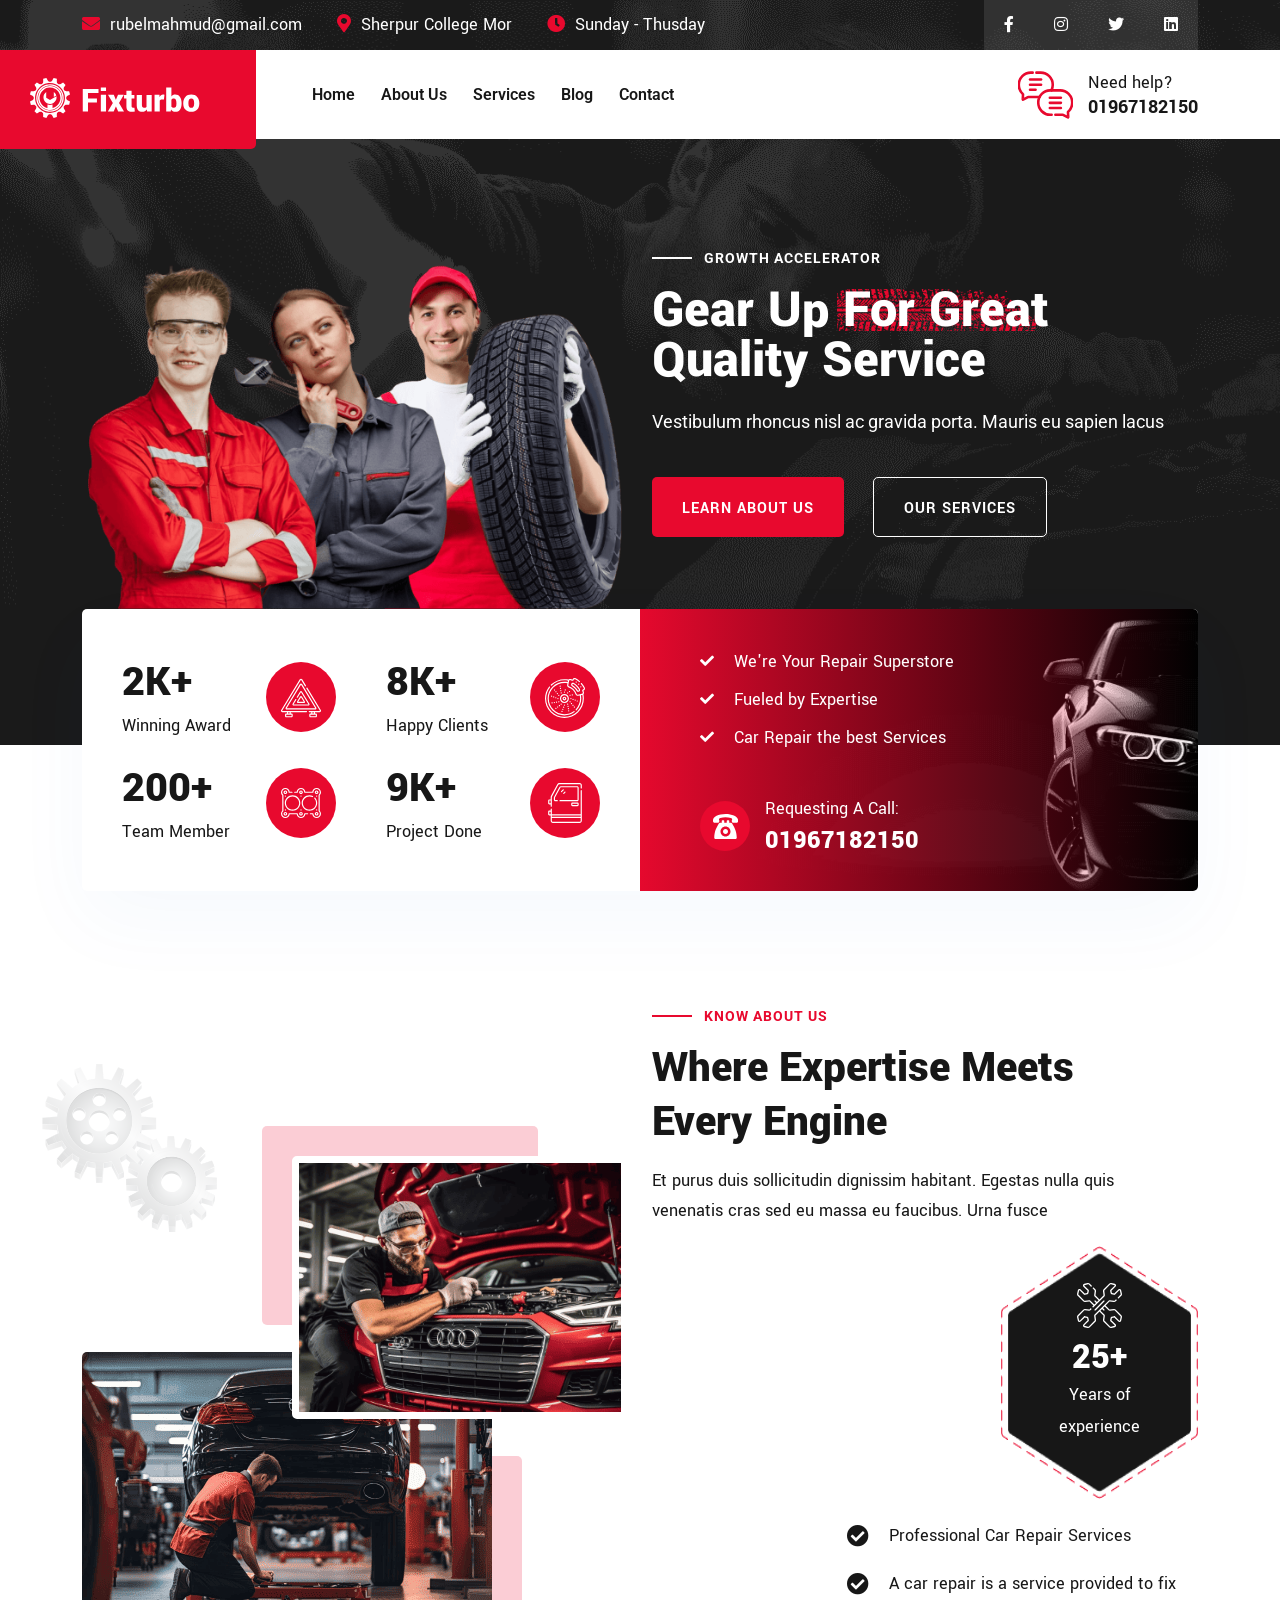
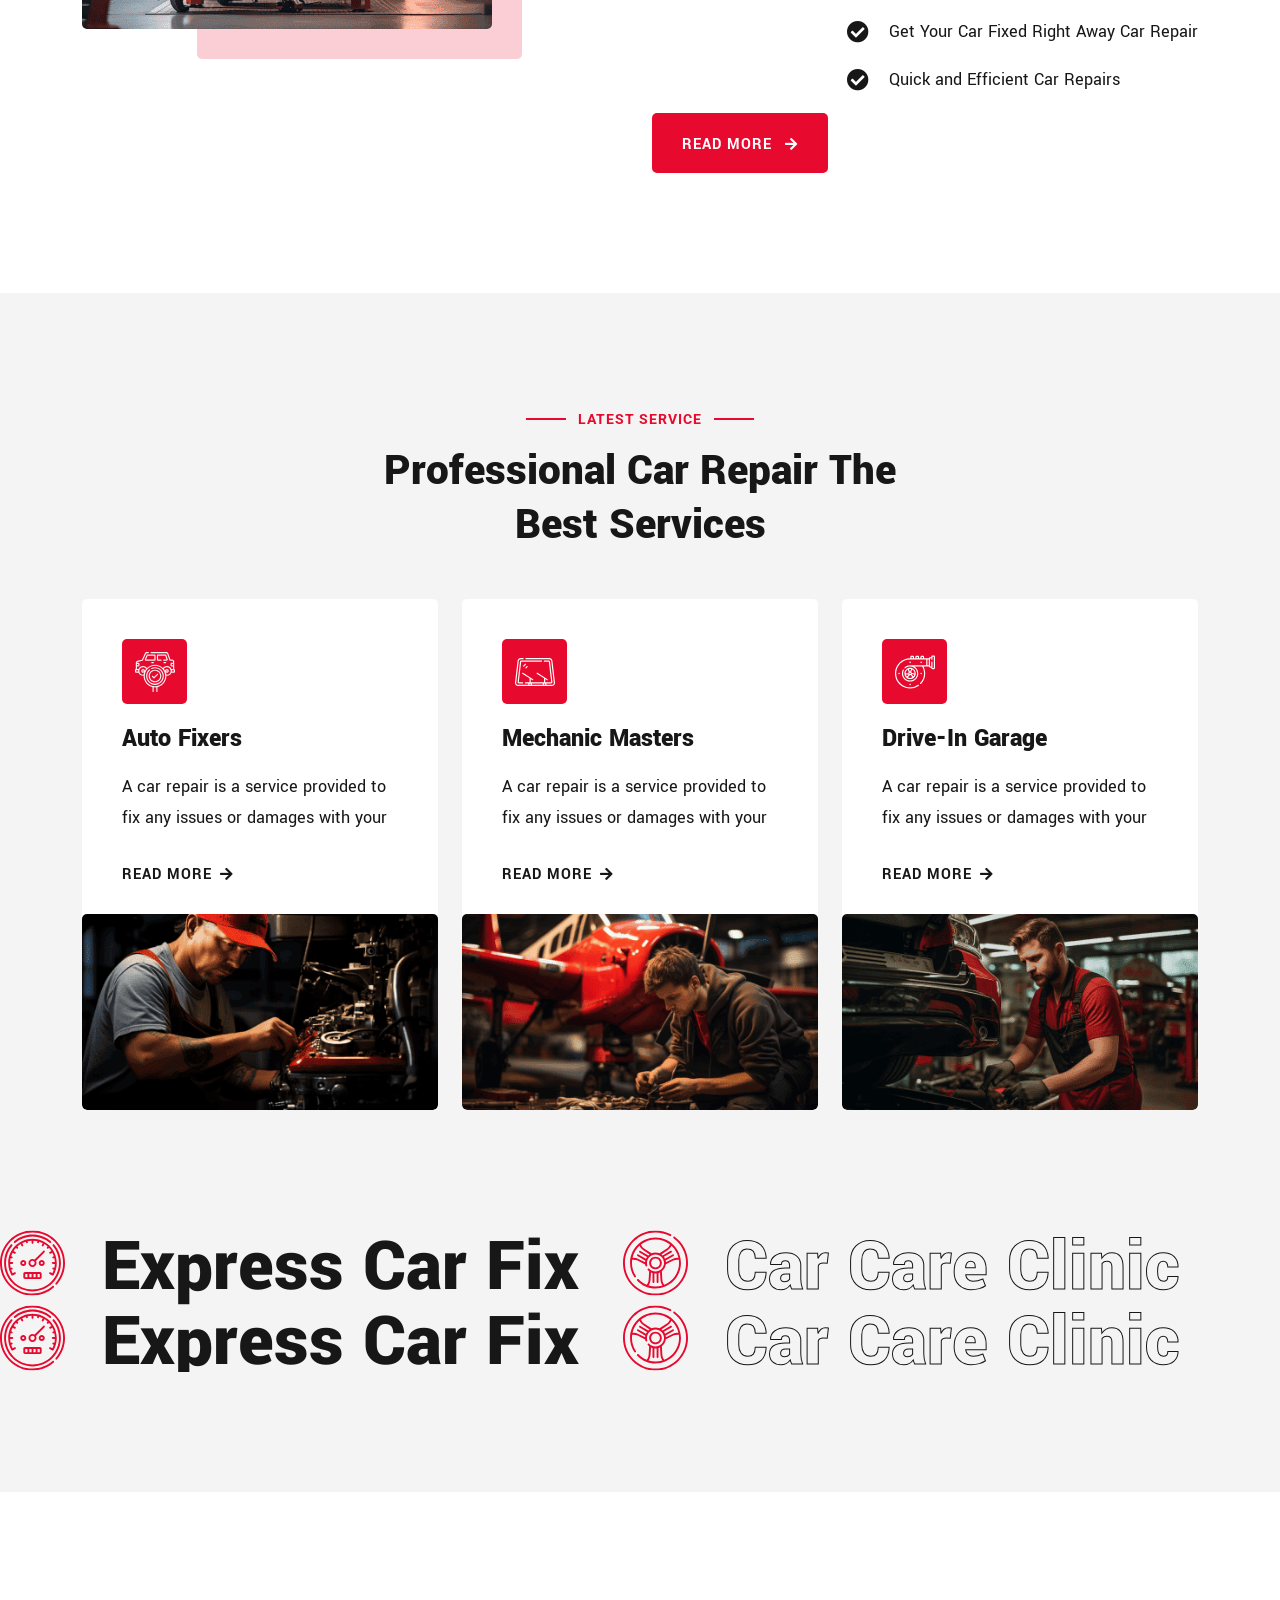
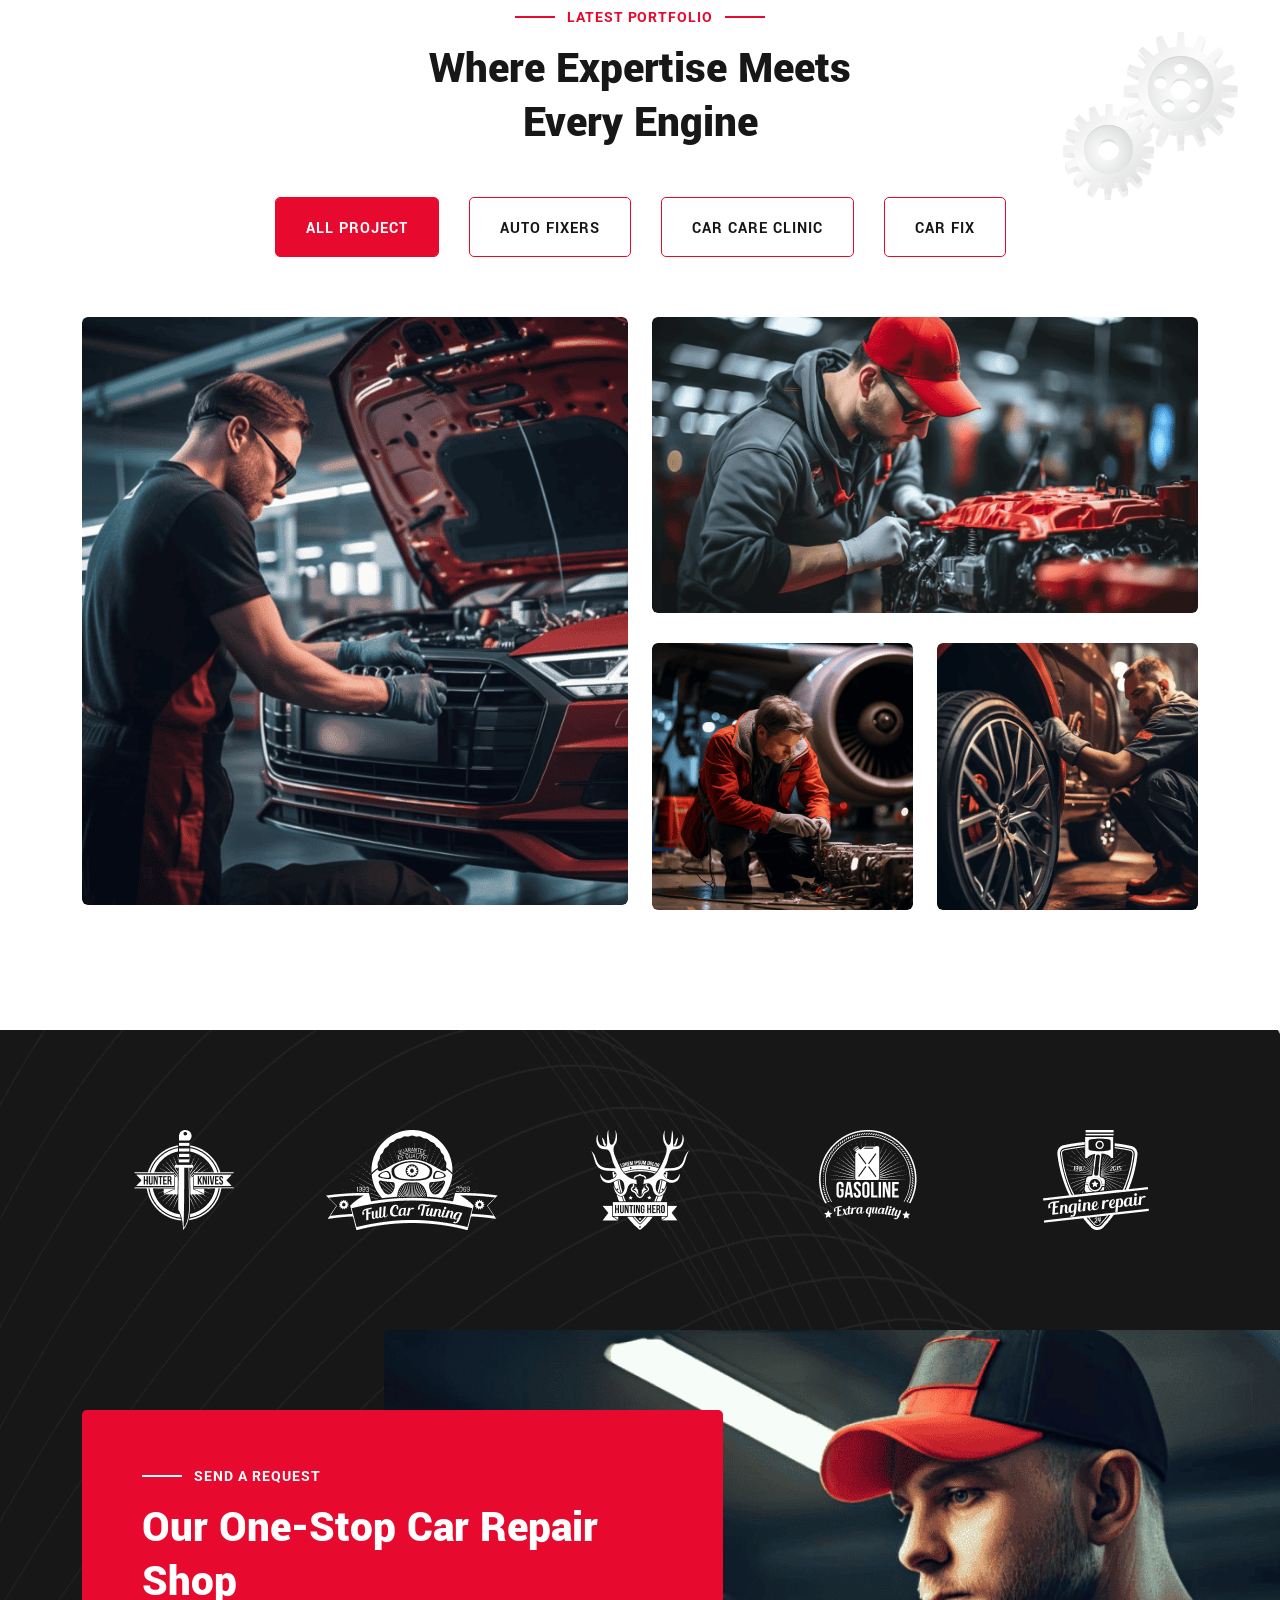
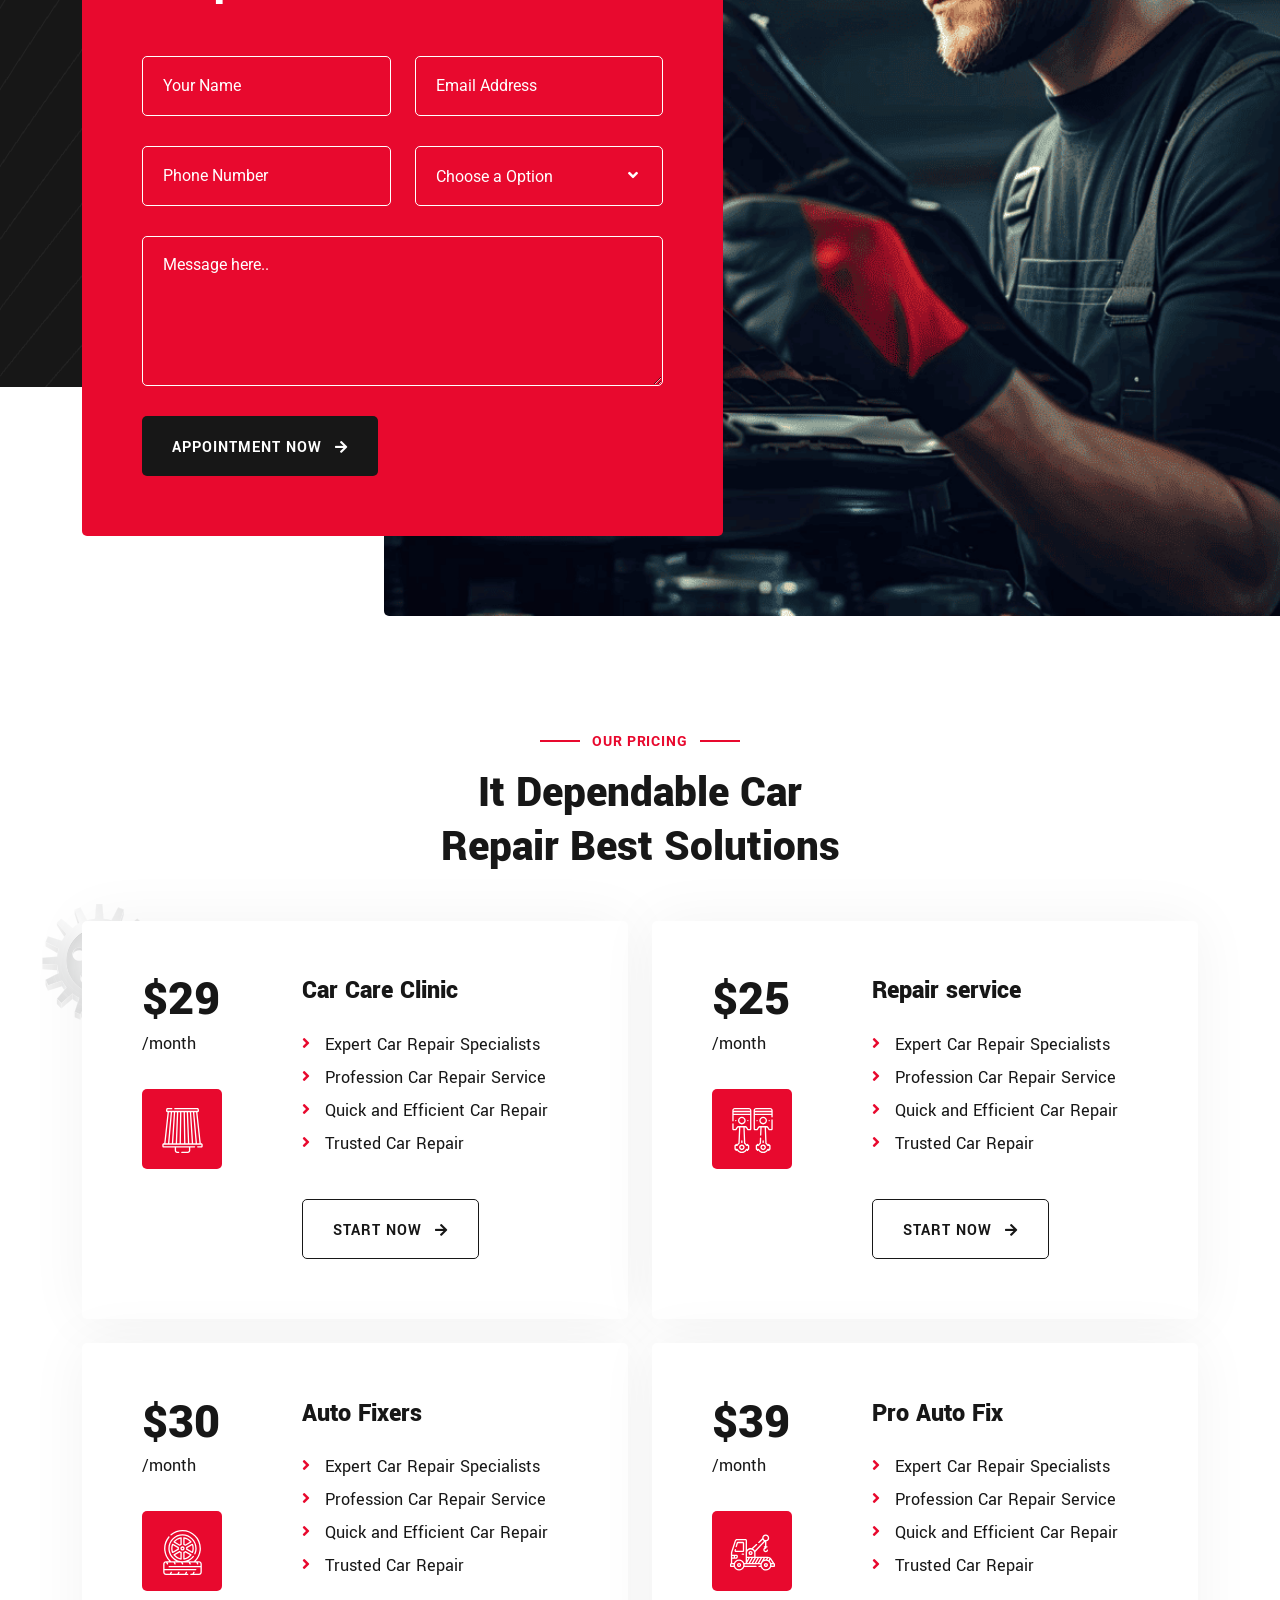
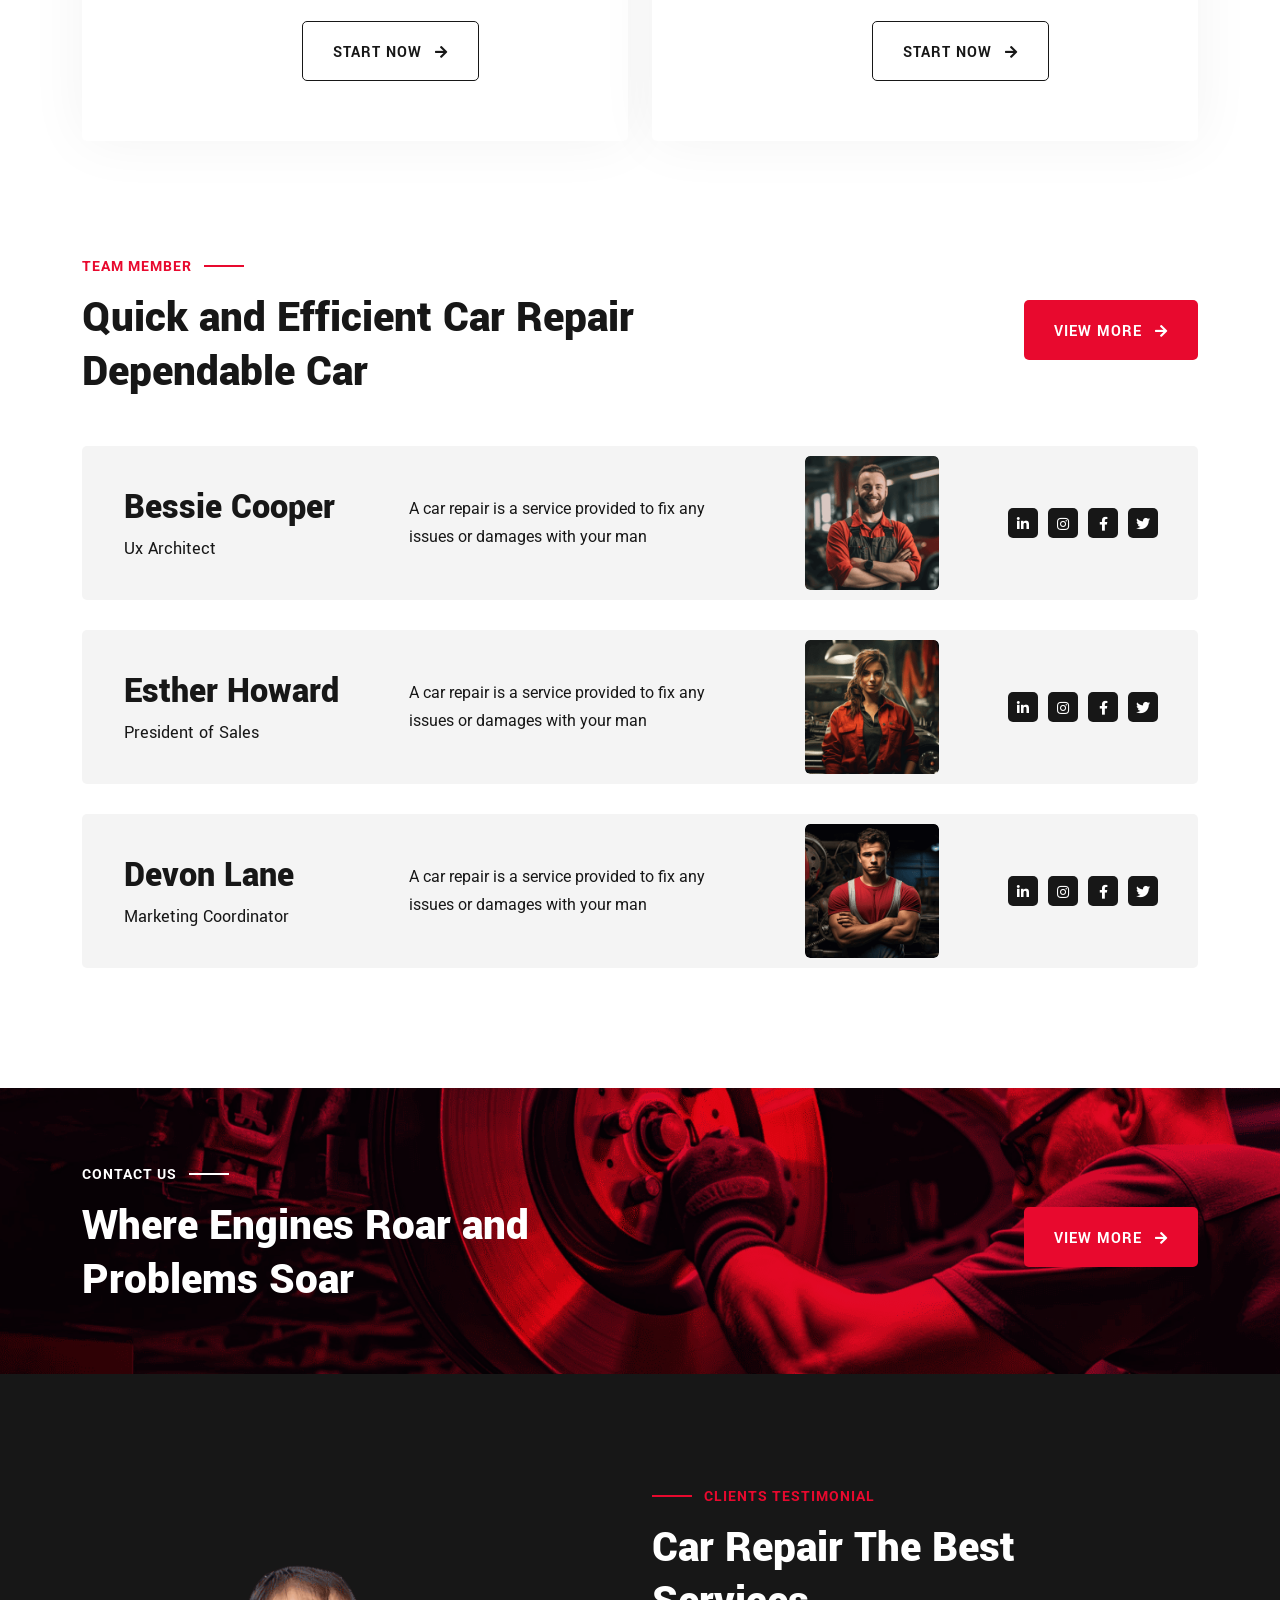
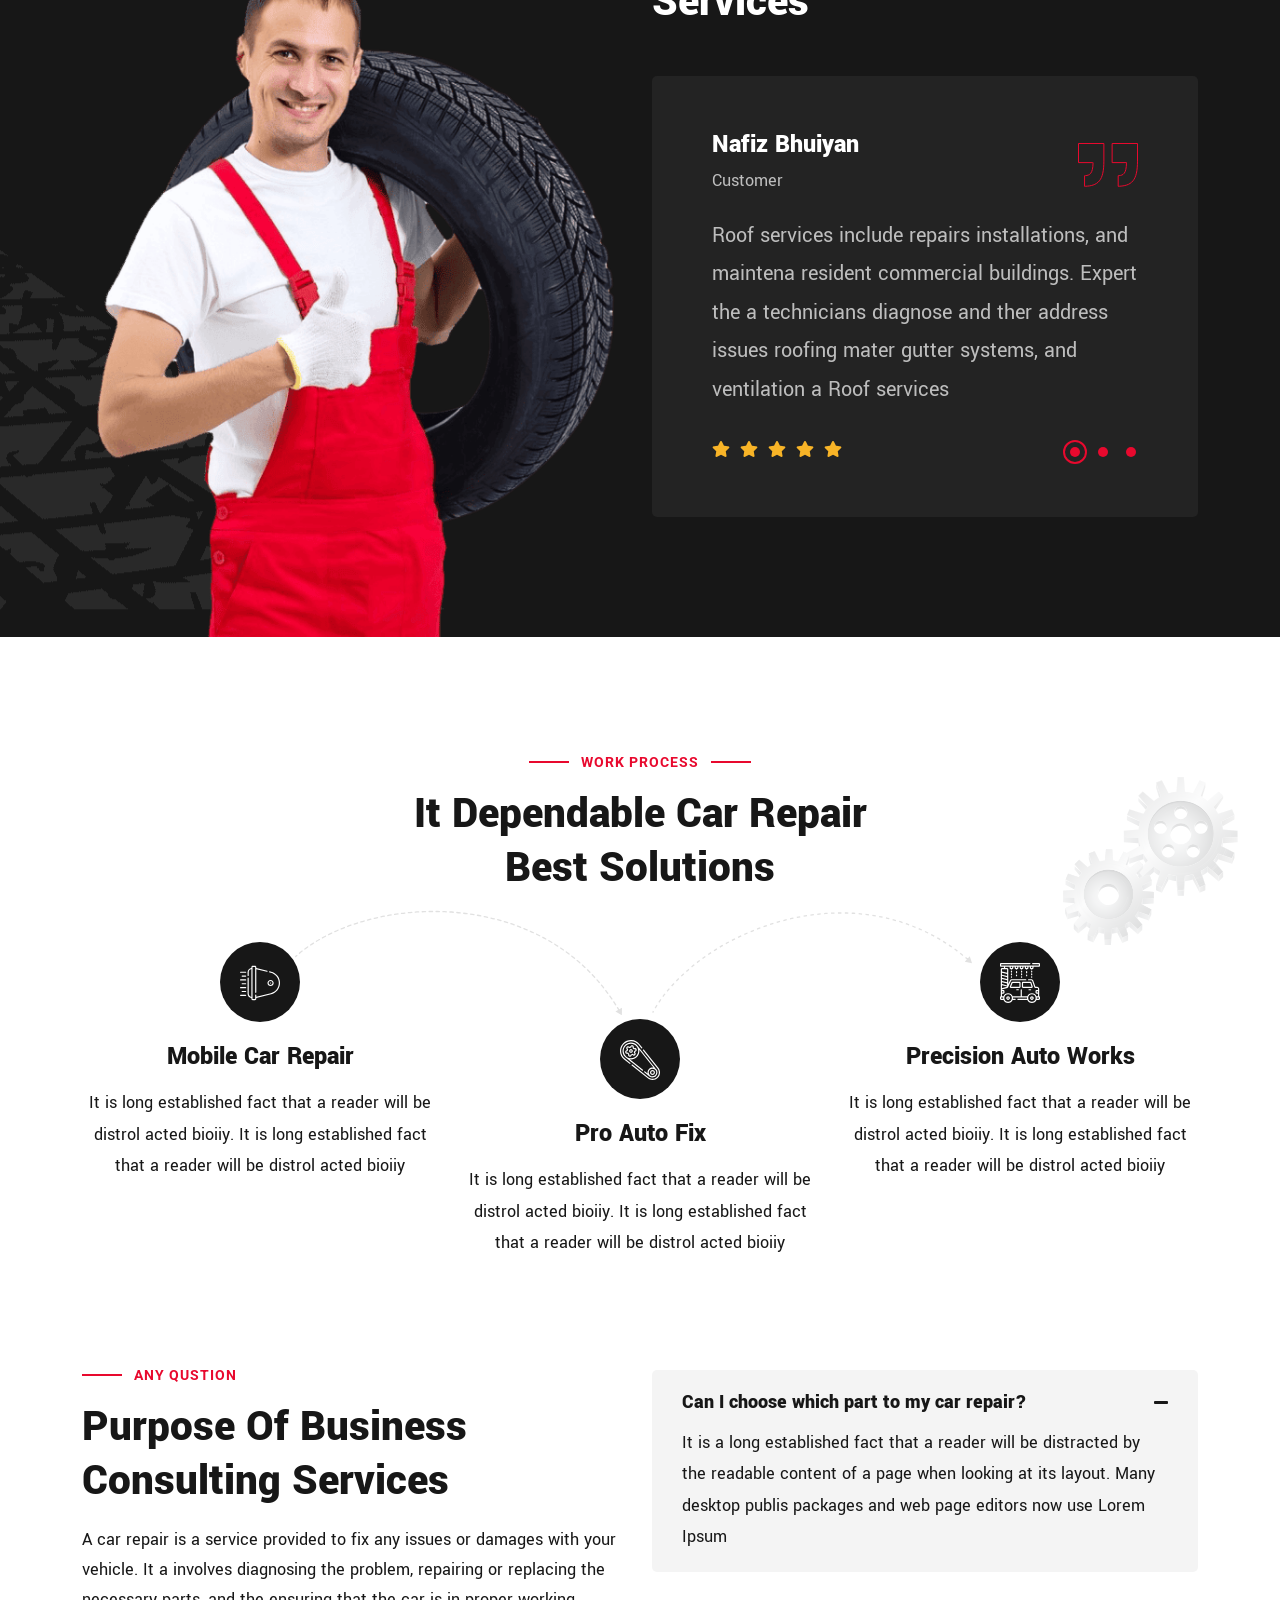
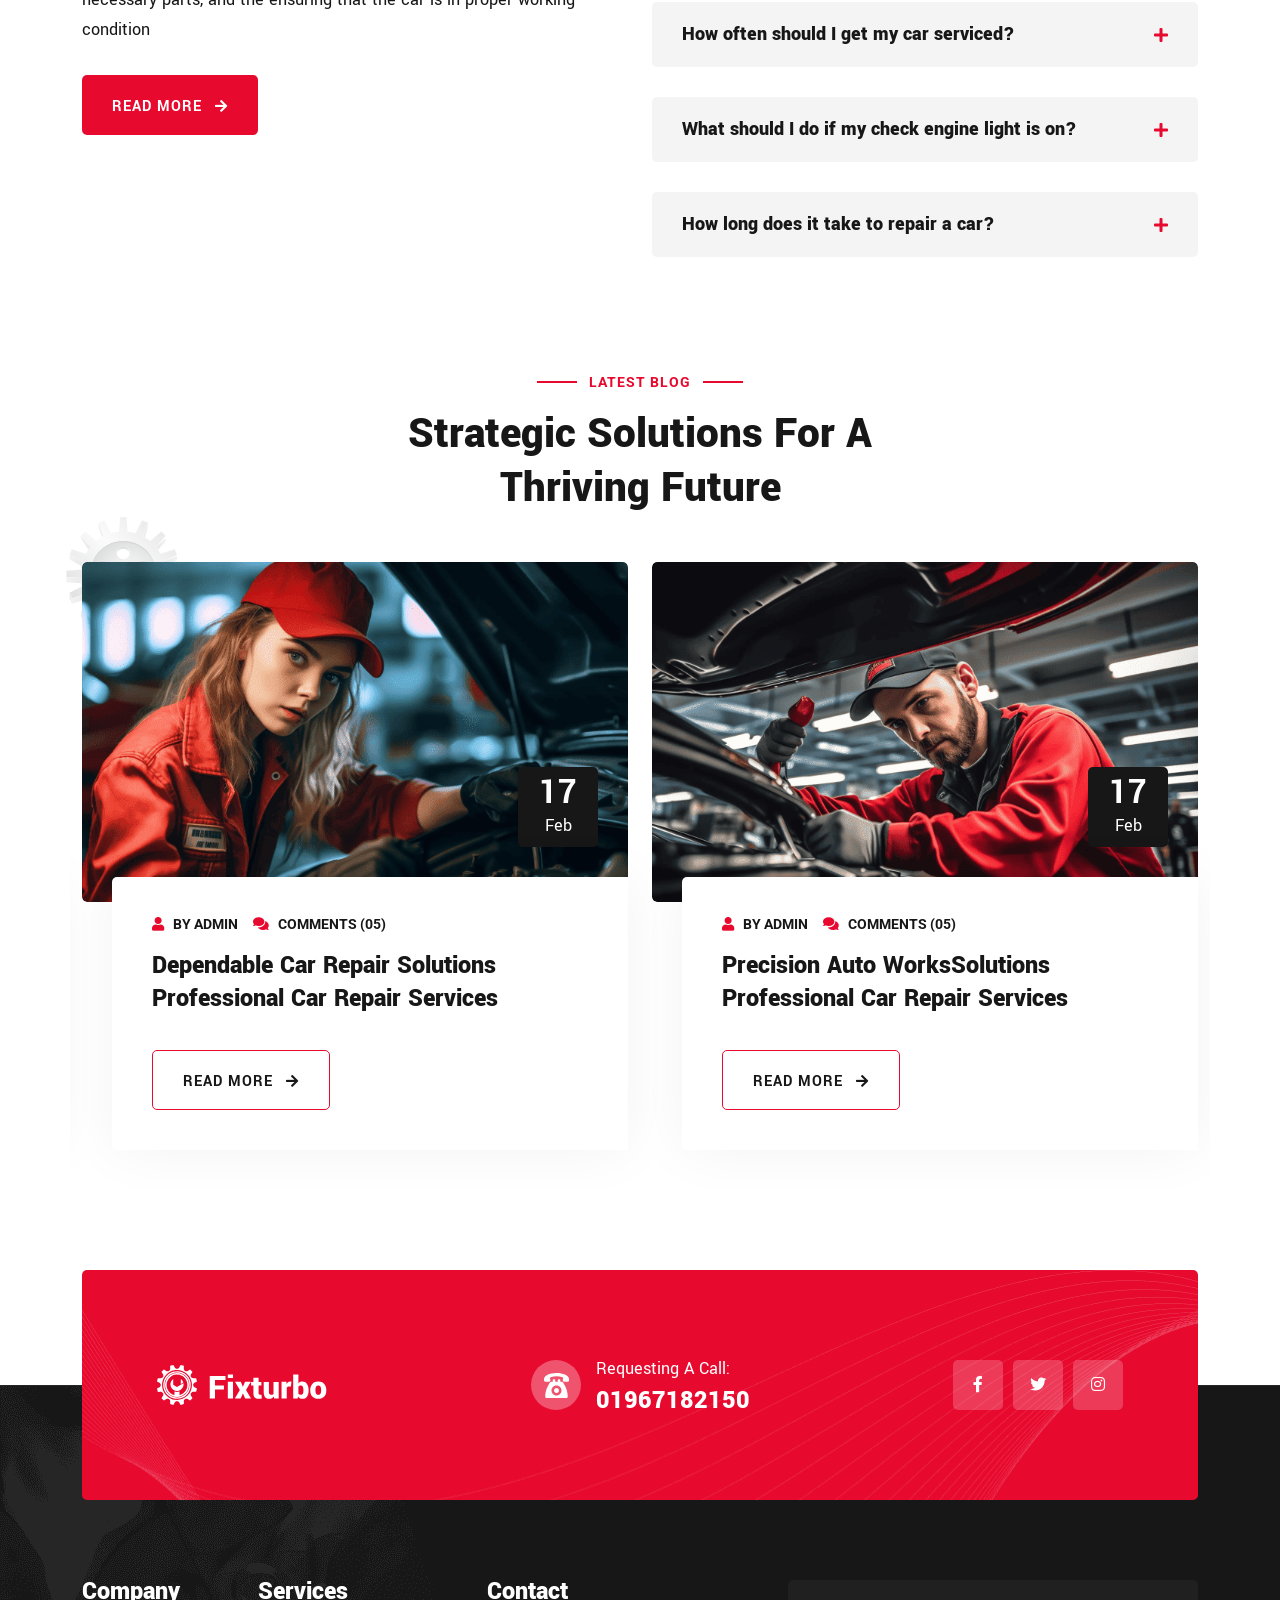
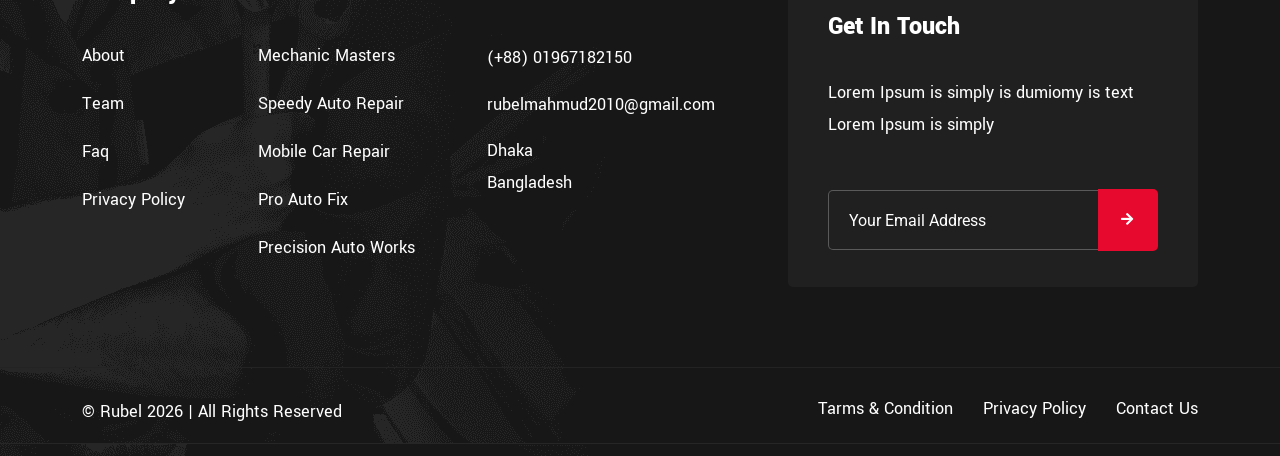
<file: index.html>
<!doctype html>
<html class="no-js" lang="zxx">

<head>
    <meta charset="utf-8">
    <meta http-equiv="x-ua-compatible" content="ie=edge">
    <title>Fixturbo - Car Repair & Auto Services HTML Template</title>
    <meta name="description" content="Fixturbo - Car Repair & Auto Services HTML Template">
    <meta name="keywords" content="Fixturbo - Car Repair & Auto Services HTML Template">
    <meta name="robots" content="INDEX,FOLLOW">

    <!-- Mobile Specific Metas -->
    <meta name="viewport" content="width=device-width, initial-scale=1, shrink-to-fit=no">

    <!-- Favicons - Place favicon.ico in the root directory -->
    <link rel="icon" type="image/png" sizes="32x32" href="assets/img/favicons/favicon.png">
    <meta name="msapplication-TileColor" content="#ffffff">
    <meta name="theme-color" content="#ffffff">

    <!--==============================
	  Google Fonts
	============================== -->
    <link rel="preconnect" href="https://fonts.googleapis.com/">
    <link rel="preconnect" href="https://fonts.gstatic.com/" crossorigin>
    <link href="https://fonts.googleapis.com/css2?family=Roboto:wght@100;300;400;500;700&amp;family=Yantramanav:wght@100;300;400;500;700;900&amp;display=swap" rel="stylesheet">


    <!--==============================
	    All CSS File
	============================== -->
    <!-- Bootstrap -->
    <link rel="stylesheet" href="assets/css/bootstrap.min.css">
    <!-- Fontawesome Icon -->
    <link rel="stylesheet" href="assets/css/fontawesome.min.css">
    <!-- Magnific Popup -->
    <link rel="stylesheet" href="assets/css/magnific-popup.min.css">
    <!-- Slick Slider -->
    <link rel="stylesheet" href="assets/css/slick.min.css">
    <!-- Theme Custom CSS -->
    <link rel="stylesheet" href="assets/css/style.css">

</head>

<body>
    <!--********************************
   		Code Start From Here 
	******************************** -->




    <!--==============================
     Preloader
    ==============================-->
    <div class="preloader ">
        <div class="preloader-inner">
            <span class="loader"></span>
        </div>
    </div>
    <!--==============================
    Mobile Menu
    ============================== -->
    <div class="mobile-menu-wrapper">
        <div class="mobile-menu-area">
            <div class="mobile-logo">
                <a href="index.html"><img src="assets/img/logo.svg" alt="Fixturbo"></a>
                <button class="menu-toggle"><i class="fa fa-times"></i></button>
            </div>
            <div class="mobile-menu">
                <ul>
                    <li class="">
                        <a href="index.html">Home</a>
                       
                    </li>
                    <li>
                        <a href="about.html">About</a>
                    </li>
                 
                    <li class="menu-item-has-children">
                        <a href="service.html">Service</a>
                      
                    </li>
                   
                    <li class="menu-item-has-children">
                        <a href="blog.html">Blog</a>
                        
                    </li>
                    <li>
                        <a href="contact.html">Contact</a>
                    </li>
                </ul>
            </div>
        </div>
    </div>
    <!--==============================
	Header Area
    ==============================-->
    <header class="nav-header header-layout1">
        <div class="header-top">
            <div class="container">
                <div class="row justify-content-center justify-content-lg-between align-items-center gy-2">
                    <div class="col-auto d-none d-lg-block">
                        <div class="header-links">
                            <ul>
                                <li><i class="fas fa-envelope"></i><a href="mailto:rubelmahmud@gmail.com">rubelmahmud@gmail.com</a></li>
                                <li><i class="fas fa-map-marker-alt"></i>Sherpur College Mor</li>
                                <li><i class="fas fa-clock"></i>Sunday - Thusday</li>
                            </ul>
                        </div>
                    </div>
                    <div class="col-auto">
                        <div class="header-links ps-0">
                            <ul>
                                <li>
                                    <div class="social-links">
                                        <a href="https://www.facebook.com/"><i class="fab fa-facebook-f"></i></a>
                                        <a href="https://www.instagram.com/"><i class="fab fa-instagram"></i></a>
                                        <a href="https://www.twitter.com/"><i class="fab fa-twitter"></i></a>
                                        <a href="https://www.linkedin.com/"><i class="fab fa-linkedin"></i></a>
                                    </div>
                                </li>
                            </ul>
                        </div>
                    </div>
                </div>
            </div>
        </div>
        <div class="sticky-wrapper">
            <!-- Main Menu Area -->
            <div class="menu-area">
                <div class="header-navbar-logo">
                    <a href="index.html"><img src="assets/img/logo-white.svg" alt="logo"></a>
                </div>
                <div class="container">
                    <div class="row align-items-center justify-content-lg-start justify-content-between">
                        <div class="col-auto d-xl-none d-block">
                            <div class="header-logo">
                                <a href="index.html"><img src="assets/img/logo-white.svg" alt="logo"></a>
                            </div>
                        </div>
                        <div class="col-auto">
                            <nav class="main-menu d-none d-lg-inline-block">
                                <ul>
                                    <li class="">
                                        <a href="index.html">Home</a>
                                        
                                    </li>
                                    <li>
                                        <a href="about.html">About Us</a>
                                    </li>
                                    <li class="">
                                        <a href="service.html">Services</a>
                                      
                                    </li>
                              
                                    <li class="">
                                        <a href="blog.html">Blog</a>
                                       
                                    </li>
                                                                      
                                    <li>
                                        <a href="contact.html">Contact</a>
                                    </li>
                                </ul>
                            </nav>
                            <div class="navbar-right d-inline-flex d-lg-none">
                                <button type="button" class="menu-toggle icon-btn"><i class="fas fa-bars"></i></button>
                            </div>
                        </div>
                        <div class="col-auto ms-auto d-xl-block d-none">
                            <div class="navbar-right-desc">
                                <img src="assets/img/icon/chat.svg" alt="img">
                                <div class="navbar-right-desc-details">
                                    <h6 class="title">Need help?</h6>
                                    <a class="link" href="tel:01967182150">01967182150</a>
                                </div>
                            </div>
                        </div>
                    </div>
                </div>
                <div class="logo-bg"></div>
            </div>
        </div>
    </header>

    <!--==============================
    Hero Area
    ==============================-->
    <div class="hero-wrapper hero-1" id="hero" style="background-image: url(assets/img/hero/hero_bg_1_1.png);">
        <div class="container">
            <div class="row flex-row-reverse">
                
                <div class="col-xl-6">
                    <div class="hero-style1">
                        <span class="sub-title text-white">Growth Accelerator</span>
                        <h1 class="hero-title text-white">Gear Up <span><img src="assets/img/hero/hero_shape_1.png" alt="img">For Great</span> Quality Service</h1>
                        <p class="hero-text text-white">Vestibulum rhoncus nisl ac gravida porta. Mauris eu sapien lacus</p>

                        <div class="btn-group">
                            <a href="about.html" class="btn">Learn About Us</a>
                            <a href="service.html" class="btn style-border">Our Services</a>
                        </div>
                    </div>
                </div>
                <div class="col-xl-6">
                    <div class="hero-thumb text-center">
                        <img src="assets/img/hero/hero_thumb_1_1.png" alt="img">
                    </div>
                </div>
            </div>                
        </div>
    </div>
    <!--======== / Hero Section ========-->

    <!--==============================
    Counter Area  
    ==============================-->
    <div class="counter-area-1 space-bottom">
        <div class="container">
            <div class="counter-wrap1">
                <div class="row gx-0 align-items-center">
                    <div class="col-lg-6">
                        <div class="counter-card-wrap">
                            <div class="row gy-30 justify-content-between">
                                <div class="col-sm-6 col-lg-auto">
                                    <div class="counter-card">                                        
                                        <div class="media-body">
                                            <h2 class="counter-card_number"><span class="counter-number">2</span>K+</h2>
                                            <p class="counter-card_text">Winning Award</p>
                                        </div>
                                        <div class="counter-card_icon">
                                            <img src="assets/img/icon/counter-icon_1-1.svg" alt="icon">
                                        </div>
                                    </div>
                                </div>
                                <div class="col-sm-6 col-lg-auto">
                                    <div class="counter-card">                                        
                                        <div class="media-body">
                                            <h2 class="counter-card_number"><span class="counter-number">8</span>K+</h2>
                                            <p class="counter-card_text">Happy Clients</p>
                                        </div>
                                        <div class="counter-card_icon">
                                            <img src="assets/img/icon/counter-icon_1-2.svg" alt="icon">
                                        </div>
                                    </div>
                                </div>
                                <div class="col-sm-6 col-lg-auto">
                                    <div class="counter-card">                                        
                                        <div class="media-body">
                                            <h2 class="counter-card_number"><span class="counter-number">200</span>+</h2>
                                            <p class="counter-card_text">Team Member</p>
                                        </div>
                                        <div class="counter-card_icon">
                                            <img src="assets/img/icon/counter-icon_1-3.svg" alt="icon">
                                        </div>
                                    </div>
                                </div>
                                <div class="col-sm-6 col-lg-auto">
                                    <div class="counter-card">                                        
                                        <div class="media-body">
                                            <h2 class="counter-card_number"><span class="counter-number">9</span>K+</h2>
                                            <p class="counter-card_text">Project Done</p>
                                        </div>
                                        <div class="counter-card_icon">
                                            <img src="assets/img/icon/counter-icon_1-4.svg" alt="icon">
                                        </div>
                                    </div>
                                </div>
                            </div>
                        </div>
                    </div>
                    <div class="col-lg-6">
                        <div class="counter-checklist-wrap" style="background-image: url(assets/img/bg/counter-checklist-bg.png);">
                            <div class="checklist style-white mb-50">
                                <ul>
                                    <li><i class="fas fa-check"></i>We're Your Repair Superstore</li>
                                    <li><i class="fas fa-check"></i>Fueled by Expertise</li>
                                    <li><i class="fas fa-check"></i>Car Repair the best Services</li>
                                </ul>
                            </div>
                            <div class="call-media-wrap">
                                <div class="icon">
                                    <img src="assets/img/icon/phone-1.svg" alt="img">
                                </div>
                                <div class="media-body">
                                    <h6 class="title text-white">Requesting A Call:</h6>
                                    <h4 class="link">
                                        <a class="text-white" href="tel:6295550129">01967182150</a>
                                    </h4>
                                </div>
                            </div>
                        </div>
                    </div>
                </div>
            </div>
        </div>  
    </div>

    <!--==============================
    About Area  
    ==============================-->
    <div class="about-area-1 space-bottom">
        <div class="about1-shape-img shape-mockup">
            <img class="about1-shape-img-1 spin" src="assets/img/normal/about_shape1-2.svg" alt="img">
            <img class="about1-shape-img-2 spin2" src="assets/img/normal/about_shape1-1.svg" alt="img">
        </div>
        <div class="container">
            <div class="row gx-60 align-items-center">
                <div class="col-xl-6">
                    <div class="about-thumb1 mb-40 mb-xl-0"> 
                        <div class="about-img-1">
                            <img src="assets/img/normal/about_1-1.png" alt="img">
                        </div>
                        <div class="about-img-2">
                            <img src="assets/img/normal/about_1-2.png" alt="img">
                        </div> 
                    </div>
                </div>
                <div class="col-xl-6">
                    <div class="about-content-wrap">
                        <div class="title-area me-xl-5 mb-20">
                            <span class="sub-title">Know About Us</span>
                            <h2 class="sec-title">Where Expertise Meets Every Engine</h2>
                            <p class="sec-text">Et purus duis sollicitudin dignissim habitant. Egestas nulla quis venenatis cras sed eu massa eu faucibus. Urna fusce 
                            </p>
                        </div>
                        <div class="row gy-4 justify-content-xl-between justify-content-end align-items-center flex-row-reverse">
                            <div class="col-lg-auto">
                                <div class="about-year-wrap">
                                    <div class="about-year-mask-wrap" style="mask-image: url(assets/img/bg/about_counter-bg1-1.png);">
                                        <img src="assets/img/icon/about_icon1-1.svg" alt="img">
                                        <h3 class="about-year-wrap-title"><span class="counter-number">25</span>+</h3>
                                        <p class="about-year-wrap-text">Years of experience</p>
                                    </div>
                                </div>
                            </div>
                            <div class="col-xl-auto col-lg-6">
                                <div class="checklist">
                                    <ul>
                                        <li><i class="fas fa-check-circle"></i>Professional Car Repair Services</li>
                                        <li><i class="fas fa-check-circle"></i>A car repair is a service provided to fix</li>
                                        <li><i class="fas fa-check-circle"></i>Get Your Car Fixed Right Away Car Repair </li>
                                        <li><i class="fas fa-check-circle"></i>Quick and Efficient Car Repairs</li>
                                    </ul>
                                </div>
                            </div>                            
                        </div>
                        <div class="btn-wrap mt-20">
                            <a href="about.html" class="btn style2 mt-xl-0 mt-20">Read More <i class="fas fa-arrow-right ms-2"></i></a>
                        </div>
                    </div>                    
                </div>
            </div>
        </div>
    </div>   
    
    <!--==============================
    Service Area 01  
    ==============================-->
    <div class="service-area-1 space bg-smoke overflow-hidden">
        <div class="container">
            <div class="row justify-content-center">
                <div class="col-lg-6">
                    <div class="title-area text-center">
                        <span class="sub-title">Latest service</span>
                        <h2 class="sec-title">Professional Car Repair The Best Services</h2>
                    </div>
                </div>
            </div>
        </div>
        <div class="container">
            <div class="row gy-4 justify-content-center">
                <div class="col-lg-4 col-md-6">
                    <div class="service-card">
                        <div class="service-card_content">
                            <div class="service-card_icon">
                                <img src="assets/img/icon/service-icon_1-1.svg" alt="img">
                            </div>
                            <h4 class="service-card_title h5"><a href="service-details.html">Auto Fixers</a></h4>
                            <p class="service-card_text">A car repair is a service provided to fix any issues or damages with your </p>
                            <a href="service-details.html" class="link-btn">Read More <i class="fas fa-arrow-right"></i></a>
                        </div>
                        <div class="service-card_img">
                            <img src="assets/img/service/service-1-1.png" alt="img">
                        </div>
                    </div>
                </div>
    
                <div class="col-lg-4 col-md-6">
                    <div class="service-card">
                        <div class="service-card_content">
                            <div class="service-card_icon">
                                <img src="assets/img/icon/service-icon_1-2.svg" alt="img">
                            </div>
                            <h4 class="service-card_title h5"><a href="service-details.html">Mechanic Masters</a></h4>
                            <p class="service-card_text">A car repair is a service provided to fix any issues or damages with your </p>
                            <a href="service-details.html" class="link-btn">Read More <i class="fas fa-arrow-right"></i></a>
                        </div>
                        <div class="service-card_img">
                            <img src="assets/img/service/service-1-2.png" alt="img">
                        </div>
                    </div>
                </div>
    
                <div class="col-lg-4 col-md-6">
                    <div class="service-card">
                        <div class="service-card_content">
                            <div class="service-card_icon">
                                <img src="assets/img/icon/service-icon_1-3.svg" alt="img">
                            </div>
                            <h4 class="service-card_title h5"><a href="service-details.html">Drive-In Garage</a></h4>
                            <p class="service-card_text">A car repair is a service provided to fix any issues or damages with your </p>
                            <a href="service-details.html" class="link-btn">Read More <i class="fas fa-arrow-right"></i></a>
                        </div>
                        <div class="service-card_img">
                            <img src="assets/img/service/service-1-3.png" alt="img">
                        </div>
                    </div>
                </div>
    
            </div>
        </div>
    </div>

    <!--==============================
    Marquee Area 01  
    ==============================-->
    <div class="space-bottom bg-smoke">
        <div class="container-fluid p-0 overflow-hidden">
            <div class="slider__marquee">
                <div class="marquee_mode">
                    <div class="item">
                        <a href="#"><img src="assets/img/icon/marquee-icon-1-1.svg" alt="img"><span>Express Car Fix</span></a>
                    </div>
                    <div class="item">
                        <a href="#"><img src="assets/img/icon/marquee-icon-1-2.svg" alt="img"><span class="text-stroke">Car Care Clinic</span></a>
                    </div>
                    <div class="item">
                        <a href="#"><img src="assets/img/icon/marquee-icon-1-1.svg" alt="img"><span>Express Car Fix</span></a>
                    </div>
                    <div class="item">
                        <a href="#"><img src="assets/img/icon/marquee-icon-1-2.svg" alt="img"><span class="text-stroke">Car Care Clinic</span></a>
                    </div>
                </div>
            </div>
        </div>
    </div>

    <!--==============================
    Portfolio Area  
    ==============================-->
    <div class="portfolio-area-1 space">
        <div class="portfolio-shape-img shape-mockup d-lg-block d-none">
            <img class="about1-shape-img-1 spin" src="assets/img/normal/about_shape1-2.svg" alt="img">
            <img class="about1-shape-img-2 spin2" src="assets/img/normal/about_shape1-1.svg" alt="img">
        </div>
        <div class="container">
            <div class="row justify-content-center">
                <div class="col-lg-5">
                    <div class="title-area text-center">
                        <span class="sub-title">Latest Portfolio</span>
                        <h2 class="sec-title">Where Expertise Meets Every Engine</h2>
                    </div>
                </div>
                <div class="col-12">
                    <div class="portfolio-tab-1 mb-60">
                        <div class="filter-menu-active text-center">
                            <button data-filter="*" class="active btn style-border3" type="button">All Project</button>
                            <button class="btn style-border3" data-filter=".cat1" type="button">Auto Fixers</button>
                            <button class="btn style-border3" data-filter=".cat2" type="button">Car Care Clinic</button>
                            <button class="btn style-border3" data-filter=".cat3" type="button">Car Fix</button>
                        </div>
                    </div>
                </div>
            </div>
            <div class="row gy-30 gx-30 masonary-active">
                <div class="col-lg-6 filter-item cat2">
                    <div class="portfolio-card">
                        <div class="portfolio-card-thumb">
                            <img src="assets/img/portfolio/1-1.png" alt="img">
                        </div>
                        <div class="portfolio-card-details">
                            <div class="media-left">
                                <span class="portfolio-card-details_subtitle">Our Projects</span>
                                <h4 class="portfolio-card-details_title"><a href="project-details.html">Women Entrepreneurs</a></h4>
                            </div>
                            <a href="project-details.html" class="icon-btn">
                                <i class="fas fa-arrow-right"></i>
                            </a>
                        </div>
                    </div>
                </div>
                <div class="col-lg-6 filter-item cat1">
                    <div class="portfolio-card">
                        <div class="portfolio-card-thumb">
                            <img src="assets/img/portfolio/1-2.png" alt="img">
                        </div>
                        <div class="portfolio-card-details">
                            <div class="media-left">
                                <span class="portfolio-card-details_subtitle">Our Projects</span>
                                <h4 class="portfolio-card-details_title"><a href="project-details.html">Women Entrepreneurs</a></h4>
                            </div>
                            <a href="project-details.html" class="icon-btn">
                                <i class="fas fa-arrow-right"></i>
                            </a>
                        </div>
                    </div>
                </div>
                <div class="col-lg-3 filter-item cat3">
                    <div class="portfolio-card">
                        <div class="portfolio-card-thumb">
                            <img src="assets/img/portfolio/1-3.png" alt="img">
                        </div>
                        <div class="portfolio-card-details">
                            <div class="media-left">
                                <span class="portfolio-card-details_subtitle">Our Projects</span>
                                <h4 class="portfolio-card-details_title"><a href="project-details.html">Women Entrepreneurs</a></h4>
                            </div>
                            <a href="project-details.html" class="icon-btn">
                                <i class="fas fa-arrow-right"></i>
                            </a>
                        </div>
                    </div>
                </div>
                <div class="col-lg-3 filter-item cat3">
                    <div class="portfolio-card">
                        <div class="portfolio-card-thumb">
                            <img src="assets/img/portfolio/1-4.png" alt="img">
                        </div>
                        <div class="portfolio-card-details">
                            <div class="media-left">
                                <span class="portfolio-card-details_subtitle">Our Projects</span>
                                <h4 class="portfolio-card-details_title"><a href="project-details.html">Women Entrepreneurs</a></h4>
                            </div>
                            <a href="project-details.html" class="icon-btn">
                                <i class="fas fa-arrow-right"></i>
                            </a>
                        </div>
                    </div>
                </div>
            </div>
        </div>
    </div>

    <!--==============================
    Client Area  
    ==============================-->
    <div class="client-bg-area" style="background-image: url(assets/img/bg/client-bg1-1.png);">
        <div class="client-area-1 text-center">
            <div class="container">
                <div class="row global-carousel" data-slide-show="5" data-lg-slide-show="4" data-md-slide-show="3" data-sm-slide-show="2">
                    <div class="col-lg-auto">
                        <div class="client-logo">
                            <a href="index.html"><img src="assets/img/client/1-1.png" alt="img"></a>
                        </div>
                    </div>
                    <div class="col-lg-auto">
                        <div class="client-logo">
                            <a href="index.html"><img src="assets/img/client/1-2.png" alt="img"></a>
                        </div>
                    </div>
                    <div class="col-lg-auto">
                        <div class="client-logo">
                            <a href="index.html"><img src="assets/img/client/1-3.png" alt="img"></a>
                        </div>
                    </div>
                    <div class="col-lg-auto">
                        <div class="client-logo">
                            <a href="index.html"><img src="assets/img/client/1-4.png" alt="img"></a>
                        </div>
                    </div>
                    <div class="col-lg-auto">
                        <div class="client-logo">
                            <a href="index.html"><img src="assets/img/client/1-5.png" alt="img"></a>
                        </div>
                    </div>
                    <div class="col-lg-auto">
                        <div class="client-logo">
                            <a href="index.html"><img src="assets/img/client/1-1.png" alt="img"></a>
                        </div>
                    </div>
                    <div class="col-lg-auto">
                        <div class="client-logo">
                            <a href="index.html"><img src="assets/img/client/1-2.png" alt="img"></a>
                        </div>
                    </div>
                    <div class="col-lg-auto">
                        <div class="client-logo">
                            <a href="index.html"><img src="assets/img/client/1-3.png" alt="img"></a>
                        </div>
                    </div>
                    <div class="col-lg-auto">
                        <div class="client-logo">
                            <a href="index.html"><img src="assets/img/client/1-4.png" alt="img"></a>
                        </div>
                    </div>
                    <div class="col-lg-auto">
                        <div class="client-logo">
                            <a href="index.html"><img src="assets/img/client/1-5.png" alt="img"></a>
                        </div>
                    </div>
                </div>
            </div>
        </div>
        <!--==============================
        Appointment Area  
        ==============================-->
        <div class="appointment-area-1 overflow-hidden">
            <div class="container">
                <div class="row">
                    <div class="col-lg-7">
                        <div class="appointment-form-wrap bg-theme">
                            <div class="title-area">
                                <span class="sub-title text-white">Send a request
                                </span>
                                <h2 class="sec-title text-white">Our One-Stop Car Repair Shop</h2>
                            </div>
                            <form action="https://wowtheme7.com/tf/fixturbo/demo/mail.php" method="POST" class="appointment-form ajax-contact">
                                <div class="row">
                                    <div class="col-md-6">
                                        <div class="form-group">
                                            <input type="text" class="form-control style-border2" name="name" id="name" placeholder="Your Name">
                                        </div>
                                    </div>
                                    <div class="col-md-6">
                                        <div class="form-group">
                                            <input type="text" class="form-control style-border2" name="email" id="email" placeholder="Email Address">
                                        </div>
                                    </div>
                                    <div class="col-md-6">
                                        <div class="form-group">
                                            <input type="text" class="form-control style-border2" name="number" id="number" placeholder="Phone Number">
                                        </div>
                                    </div>
                                    <div class="col-md-6">
                                        <div class="form-group">
                                            <select name="subject" id="subject" class="form-select style-border2">
                                                <option value="" disabled selected hidden>Choose a Option</option>
                                                <option value="Construction">Auto Repair</option>
                                                <option value="Real Estate">Car Repair</option>
                                                <option value="Industry">Automotive</option>
                                            </select>
                                            <i class="fas fa-angle-down text-white"></i>
                                        </div>
                                    </div>
                                </div>
                                <div class="form-group col-12">
                                    <textarea placeholder="Message here.." id="contactForm" class="form-control style-border2"></textarea>
                                </div>
    
                                <div class="form-btn col-12">
                                    <button class="btn style3">Appointment Now <i class="fas fa-arrow-right ms-2"></i></button>
                                </div>
                            </form>
                        </div>
                    </div>
                </div>
            </div>
            <div class="appointment-thumb-1">
                <img src="assets/img/normal/appointment-thumb-1-1.png" alt="img">
            </div>
        </div>
    </div>
    
    <!--==============================
    Pricing plan Area  
    ==============================-->
    <div class="pricing-area space">
        <div class="pricing-shape-img1 shape-mockup d-lg-block d-none">
            <img class="about1-shape-img-1 spin" src="assets/img/normal/about_shape1-2.svg" alt="img">
            <img class="about1-shape-img-2 spin2" src="assets/img/normal/about_shape1-1.svg" alt="img">
        </div>
        <div class="container">
            <div class="row justify-content-center">
                <div class="col-xl-5 col-lg-7">
                    <div class="title-area text-center">
                        <h3 class="sub-title">Our Pricing</h3>
                        <h2 class="sec-title">It Dependable Car Repair Best Solutions</h2>
                    </div>
                </div>
            </div>
            <div class="row gy-4 justify-content-center">
                <div class="col-lg-6">
                    <div class="pricing-card">
                        <div class="pricing-card-price-wrap">
                            <h3 class="pricing-card_price"><span class="currency">$</span>29<span class="duration">/month</span></h3>
                            <div class="pricing-card_icon">
                                <img src="assets/img/icon/picing-icon_1-1.svg" alt="img">
                            </div>
                        </div>
                        <div class="pricing-card-details">
                            <h4 class="pricing-card_title">Car Care Clinic</h4>
                            <div class="checklist style2">
                                <ul>
                                    <li><i class="fas fa-angle-right"></i>Expert Car Repair Specialists</li>
                                    <li><i class="fas fa-angle-right"></i>Profession Car Repair Service</li>
                                    <li><i class="fas fa-angle-right"></i>Quick and Efficient Car Repair</li>
                                    <li><i class="fas fa-angle-right"></i>Trusted Car Repair</li>
                                </ul>
                            </div>
                            <a class="btn style-border2" href="about.html">Start now <i class="fas fa-arrow-right ms-2"></i></a>
                        </div>                        
                    </div>                    
                </div>
                <div class="col-lg-6">
                    <div class="pricing-card">
                        <div class="pricing-card-price-wrap">
                            <h3 class="pricing-card_price"><span class="currency">$</span>25<span class="duration">/month</span></h3>
                            <div class="pricing-card_icon">
                                <img src="assets/img/icon/picing-icon_1-2.svg" alt="img">
                            </div>
                        </div>
                        <div class="pricing-card-details">
                            <h4 class="pricing-card_title">Repair service</h4>
                            <div class="checklist style2">
                                <ul>
                                    <li><i class="fas fa-angle-right"></i>Expert Car Repair Specialists</li>
                                    <li><i class="fas fa-angle-right"></i>Profession Car Repair Service</li>
                                    <li><i class="fas fa-angle-right"></i>Quick and Efficient Car Repair</li>
                                    <li><i class="fas fa-angle-right"></i>Trusted Car Repair</li>
                                </ul>
                            </div>
                            <a class="btn style-border2" href="about.html">Start now <i class="fas fa-arrow-right ms-2"></i></a>
                        </div>                        
                    </div>                    
                </div>
                <div class="col-lg-6">
                    <div class="pricing-card">
                        <div class="pricing-card-price-wrap">
                            <h3 class="pricing-card_price"><span class="currency">$</span>30<span class="duration">/month</span></h3>
                            <div class="pricing-card_icon">
                                <img src="assets/img/icon/picing-icon_1-3.svg" alt="img">
                            </div>
                        </div>
                        <div class="pricing-card-details">
                            <h4 class="pricing-card_title">Auto Fixers</h4>
                            <div class="checklist style2">
                                <ul>
                                    <li><i class="fas fa-angle-right"></i>Expert Car Repair Specialists</li>
                                    <li><i class="fas fa-angle-right"></i>Profession Car Repair Service</li>
                                    <li><i class="fas fa-angle-right"></i>Quick and Efficient Car Repair</li>
                                    <li><i class="fas fa-angle-right"></i>Trusted Car Repair</li>
                                </ul>
                            </div>
                            <a class="btn style-border2" href="about.html">Start now <i class="fas fa-arrow-right ms-2"></i></a>
                        </div>                        
                    </div>                    
                </div>
                <div class="col-lg-6">
                    <div class="pricing-card">
                        <div class="pricing-card-price-wrap">
                            <h3 class="pricing-card_price"><span class="currency">$</span>39<span class="duration">/month</span></h3>
                            <div class="pricing-card_icon">
                                <img src="assets/img/icon/picing-icon_1-4.svg" alt="img">
                            </div>
                        </div>
                        <div class="pricing-card-details">
                            <h4 class="pricing-card_title">Pro Auto Fix</h4>
                            <div class="checklist style2">
                                <ul>
                                    <li><i class="fas fa-angle-right"></i>Expert Car Repair Specialists</li>
                                    <li><i class="fas fa-angle-right"></i>Profession Car Repair Service</li>
                                    <li><i class="fas fa-angle-right"></i>Quick and Efficient Car Repair</li>
                                    <li><i class="fas fa-angle-right"></i>Trusted Car Repair</li>
                                </ul>
                            </div>
                            <a class="btn style-border2" href="about.html">Start now <i class="fas fa-arrow-right ms-2"></i></a>
                        </div>                        
                    </div>                    
                </div>
            </div>
        </div>
    </div>

    <!--==============================
    Team Area  
    ==============================-->
    <div class="team-area-1 space-bottom">
        <div class="container">
            <div class="row justify-content-between align-items-center">
                <div class="col-lg-7 col-md-8">
                    <div class="title-area">
                        <span class="sub-title style2">Team Member</span>
                        <h2 class="sec-title">Quick and Efficient Car Repair Dependable Car </h2>
                    </div>
                </div>
                <div class="col-md-auto">
                    <div class="title-area">
                        <a class="btn style2" href="team.html">View More <i class="fas fa-arrow-right ms-2"></i></a>
                    </div>
                </div>
            </div>
            
            <div class="row gy-30">
                <div class="col-lg-12">
                    <div class="team-card">
                        <div class="team-card_content">
                            <h4 class="team-card_title"><a href="team-details.html">Bessie Cooper</a>
                            </h4>
                            <span class="team-card_desig">Ux Architect</span>
                        </div>
                        <div class="team-card_text">
                            <p>A car repair is a service provided to fix any issues or damages with your man</p>
                        </div>
                        <div class="team-card_img">
                            <img src="assets/img/team/team-1-1.png" alt="img">
                        </div>
                        <div class="team-social_wrap">
                            <div class="social-btn style2">
                                <a href="https://linkedin.com/"><i class="fab fa-linkedin-in"></i></a>
                                <a href="https://www.instagram.com/"><i class="fab fa-instagram"></i></a>
                                <a href="https://facebook.com/"><i class="fab fa-facebook-f"></i></a>
                                <a href="https://twitter.com/"><i class="fab fa-twitter"></i></a>                                
                            </div>
                        </div>
                    </div>
                </div>
                <div class="col-lg-12">
                    <div class="team-card">
                        <div class="team-card_content">
                            <h4 class="team-card_title"><a href="team-details.html">Esther Howard</a>
                            </h4>
                            <span class="team-card_desig">President of Sales</span>
                        </div>
                        <div class="team-card_text">
                            <p>A car repair is a service provided to fix any issues or damages with your man</p>
                        </div>
                        <div class="team-card_img">
                            <img src="assets/img/team/team-1-2.png" alt="img">
                        </div>
                        <div class="team-social_wrap">
                            <div class="social-btn style2">
                                <a href="https://linkedin.com/"><i class="fab fa-linkedin-in"></i></a>
                                <a href="https://www.instagram.com/"><i class="fab fa-instagram"></i></a>
                                <a href="https://facebook.com/"><i class="fab fa-facebook-f"></i></a>
                                <a href="https://twitter.com/"><i class="fab fa-twitter"></i></a>                                
                            </div>
                        </div>
                    </div>
                </div>
                <div class="col-lg-12">
                    <div class="team-card">
                        <div class="team-card_content">
                            <h4 class="team-card_title"><a href="team-details.html">Devon Lane</a>
                            </h4>
                            <span class="team-card_desig">Marketing Coordinator</span>
                        </div>
                        <div class="team-card_text">
                            <p>A car repair is a service provided to fix any issues or damages with your man</p>
                        </div>
                        <div class="team-card_img">
                            <img src="assets/img/team/team-1-3.png" alt="img">
                        </div>
                        <div class="team-social_wrap">
                            <div class="social-btn style2">
                                <a href="https://linkedin.com/"><i class="fab fa-linkedin-in"></i></a>
                                <a href="https://www.instagram.com/"><i class="fab fa-instagram"></i></a>
                                <a href="https://facebook.com/"><i class="fab fa-facebook-f"></i></a>
                                <a href="https://twitter.com/"><i class="fab fa-twitter"></i></a>                                
                            </div>
                        </div>
                    </div>
                </div>
            </div>
        </div>
    </div>

    <!--==============================
    CTA Area  
    ==============================-->
    <div class="cta-area-1">
        <div class="cta1-bg-thumb">
            <img src="assets/img/bg/cta-bg1-1.png" alt="img">
        </div>
        <div class="container">
            <div class="cta-wrap1">
                <div class="row justify-content-md-between align-items-center">
                    <div class="col-lg-6 col-md-8">
                        <div class="title-area mb-md-0">
                            <span class="sub-title style2 text-white">Contact us</span>
                            <h2 class="sec-title text-white mb-0">Where Engines Roar and Problems Soar</h2>
                        </div>
                    </div>
                    <div class="col-md-auto">
                        <div class="title-area mb-0">
                            <a class="btn" href="contact.html">View More <i class="fas fa-arrow-right ms-2"></i></a>
                        </div>
                    </div>
                </div>
            </div>
        </div>
    </div>

    <!--==============================
    Testimonial Area  
    ==============================-->
    <div class="testimonial-area-1 overflow-hidden" style="background-image: url(assets/img/bg/testimonial-bg1-1.png);">
        <div class="container">
            <div class="row">
                <div class="col-lg-6">
                    <div class="testimonial-thumb1">
                        <img src="assets/img/testimonial/testimonial-1-1.png" alt="img">
                    </div>
                </div>
                <div class="col-lg-6">
                    <div class="space">
                        <div class="title-area">
                            <span class="sub-title">Clients testimonial</span>
                            <h2 class="sec-title text-white">Car Repair The Best <br> Services</h2>
                        </div>
                        <div class="row global-carousel testi-slider-1" data-slide-show="1" data-dots="true" data-xl-dots="true" data-ml-dots="true">
                            <div class="col-lg-6">
                                <div class="testi-card">                                         
                                    <div class="testi-card_content">
                                        <div class="testi-card-profile">
                                            <div class="testi-card-profile-details">
                                                <h4 class="testi-profile-title">Nafiz Bhuiyan</h4>
                                                <span class="testi-profile-desig">Customer</span>                                            
                                            </div>
                                            <div class="quote-icon">
                                                <img src="assets/img/icon/quote1-1.svg" alt="img">
                                            </div> 
                                        </div>
                                        <p class="testi-card_text">Roof services include repairs installations, and maintena resident commercial buildings. Expert the a technicians diagnose and ther address issues  roofing mater gutter systems, and ventilation a Roof services</p>
                                        <div class="rating">
                                            <i class="fas fa-star"></i>
                                            <i class="fas fa-star"></i>
                                            <i class="fas fa-star"></i>
                                            <i class="fas fa-star"></i>
                                            <i class="fas fa-star"></i>
                                        </div>
                                    </div>                        
                                </div>
                            </div>
                            <div class="col-lg-6">
                                <div class="testi-card">                                         
                                    <div class="testi-card_content">
                                        <div class="testi-card-profile">
                                            <div class="testi-card-profile-details">
                                                <h4 class="testi-profile-title">Nafiz Bhuiyan</h4>
                                                <span class="testi-profile-desig">Customer</span>                                            
                                            </div>
                                            <div class="quote-icon">
                                                <img src="assets/img/icon/quote1-1.svg" alt="img">
                                            </div> 
                                        </div>
                                        <p class="testi-card_text">Roof services include repairs installations, and maintena resident commercial buildings. Expert the a technicians diagnose and ther address issues  roofing mater gutter systems, and ventilation a Roof services</p>
                                        <div class="rating">
                                            <i class="fas fa-star"></i>
                                            <i class="fas fa-star"></i>
                                            <i class="fas fa-star"></i>
                                            <i class="fas fa-star"></i>
                                            <i class="fas fa-star"></i>
                                        </div>
                                    </div>                        
                                </div>
                            </div>
                            <div class="col-lg-6">
                                <div class="testi-card">                                         
                                    <div class="testi-card_content">
                                        <div class="testi-card-profile">
                                            <div class="testi-card-profile-details">
                                                <h4 class="testi-profile-title">Nafiz Bhuiyan</h4>
                                                <span class="testi-profile-desig">Customer</span>                                            
                                            </div>
                                            <div class="quote-icon">
                                                <img src="assets/img/icon/quote1-1.svg" alt="img">
                                            </div> 
                                        </div>
                                        <p class="testi-card_text">Roof services include repairs installations, and maintena resident commercial buildings. Expert the a technicians diagnose and ther address issues  roofing mater gutter systems, and ventilation a Roof services</p>
                                        <div class="rating">
                                            <i class="fas fa-star"></i>
                                            <i class="fas fa-star"></i>
                                            <i class="fas fa-star"></i>
                                            <i class="fas fa-star"></i>
                                            <i class="fas fa-star"></i>
                                        </div>
                                    </div>                        
                                </div>
                            </div>
                        </div> 
                    </div>
                </div>
            </div>         
        </div>
    </div>     

    <!--==============================
    Process Area  
    ==============================-->
    <section class="process-area-1 space">
        <div class="portfolio-shape-img shape-mockup d-lg-block d-none">
            <img class="about1-shape-img-1 spin" src="assets/img/normal/about_shape1-2.svg" alt="img">
            <img class="about1-shape-img-2 spin2" src="assets/img/normal/about_shape1-1.svg" alt="img">
        </div>
        <div class="container">
            <div class="row justify-content-center">
                <div class="col-lg-6">
                    <div class="title-area text-center">
                        <span class="sub-title">Work Process</span>
                        <h2 class="sec-title">It Dependable Car Repair Best Solutions</h2>
                    </div>
                </div>
            </div>
            <div class="row gy-30">
                <div class="col-lg-4 process-card-wrap">
                    <div class="process-card">
                        <div class="process-card-icon">
                            <img src="assets/img/icon/process-icon-1-1.svg" alt="img">
                        </div>
                        <h4 class="process-card-title">Mobile Car Repair</h4>
                        <p class="process-card-text">It is  long established fact that a reader will be distrol acted bioiiy. It is  long established fact that a reader will be distrol acted bioiiy</p>
                    </div>
                </div>
                <div class="col-lg-4 process-card-wrap">
                    <div class="process-card process-card-center">
                        <div class="process-card-icon">
                            <img src="assets/img/icon/process-icon-1-2.svg" alt="img">
                        </div>
                        <h4 class="process-card-title">Pro Auto Fix</h4>
                        <p class="process-card-text">It is  long established fact that a reader will be distrol acted bioiiy. It is  long established fact that a reader will be distrol acted bioiiy</p>
                    </div>
                </div>
                <div class="col-lg-4 process-card-wrap">
                    <div class="process-card">
                        <div class="process-card-icon">
                            <img src="assets/img/icon/process-icon-1-3.svg" alt="img">
                        </div>
                        <h4 class="process-card-title">Precision Auto Works</h4>
                        <p class="process-card-text">It is  long established fact that a reader will be distrol acted bioiiy. It is  long established fact that a reader will be distrol acted bioiiy</p>
                    </div>
                </div>
            </div>
        </div>
    </section> 

    <!--==============================
    Faq Area  
    ==============================-->
    <section class="faq-area-1 space-bottom">
        <div class="container">
            <div class="row">
                <div class="col-lg-6">
                    <div class="title-area mb-lg-0">
                        <span class="sub-title">Any Qustion</span>
                        <h2 class="sec-title">Purpose Of Business Consulting Services</h2>
                        <p class="sec-text">A car repair is a service provided to fix any issues or damages with your vehicle. It a involves diagnosing the problem, repairing or replacing the necessary parts, and the ensuring that the car is in proper working condition</p>
                        <div class="btn-wrap mt-30">
                            <a class="btn style2" href="contact.html">Read More <i class="fas fa-arrow-right ms-2"></i></a>
                        </div>
                    </div>
                </div>
                <div class="col-lg-6">
                    <div class="accordion-area accordion" id="faqAccordion">

                        <div class="accordion-card active">
                            <div class="accordion-header" id="collapse-item-1">
                                <button class="accordion-button " type="button" data-bs-toggle="collapse" data-bs-target="#collapse-1" aria-expanded="true" aria-controls="collapse-1"> Can I choose which part to my car repair?</button>
                            </div>
                            <div id="collapse-1" class="accordion-collapse collapse show" aria-labelledby="collapse-item-1" data-bs-parent="#faqAccordion">
                                <div class="accordion-body">
                                    <p class="faq-text">It is a long established fact that a reader will be distracted by the readable content of a page when looking at its layout. Many desktop publis packages and web page editors now use Lorem Ipsum </p>
                                </div>
                            </div>
                        </div>
    
    
                        <div class="accordion-card ">
                            <div class="accordion-header" id="collapse-item-2">
                                <button class="accordion-button collapsed" type="button" data-bs-toggle="collapse" data-bs-target="#collapse-2" aria-expanded="false" aria-controls="collapse-2"> How often should I get my car serviced?</button>
                            </div>
                            <div id="collapse-2" class="accordion-collapse collapse " aria-labelledby="collapse-item-2" data-bs-parent="#faqAccordion">
                                <div class="accordion-body">
                                    <p class="faq-text">It is a long established fact that a reader will be distracted by the readable content of a page when looking at its layout. Many desktop publis packages and web page editors now use Lorem Ipsum</p>
                                </div>
                            </div>
                        </div>
    
    
                        <div class="accordion-card ">
                            <div class="accordion-header" id="collapse-item-3">
                                <button class="accordion-button collapsed" type="button" data-bs-toggle="collapse" data-bs-target="#collapse-3" aria-expanded="false" aria-controls="collapse-3"> What should I do if my check engine light is on?</button>
                            </div>
                            <div id="collapse-3" class="accordion-collapse collapse " aria-labelledby="collapse-item-3" data-bs-parent="#faqAccordion">
                                <div class="accordion-body">
                                    <p class="faq-text">It is a long established fact that a reader will be distracted by the readable content of a page when looking at its layout. Many desktop publis packages and web page editors now use Lorem Ipsum</p>
                                </div>
                            </div>
                        </div>

                        <div class="accordion-card ">
                            <div class="accordion-header" id="collapse-item-4">
                                <button class="accordion-button collapsed" type="button" data-bs-toggle="collapse" data-bs-target="#collapse-4" aria-expanded="false" aria-controls="collapse-4"> How long does it take to repair a car?</button>
                            </div>
                            <div id="collapse-4" class="accordion-collapse collapse " aria-labelledby="collapse-item-4" data-bs-parent="#faqAccordion">
                                <div class="accordion-body">
                                    <p class="faq-text">It is a long established fact that a reader will be distracted by the readable content of a page when looking at its layout. Many desktop publis packages and web page editors now use Lorem Ipsum</p>
                                </div>
                            </div>
                        </div>
                    </div>
                </div>
            </div>
        </div>
    </section> 

    <!--==============================
    Blog Area  
    ==============================-->
    <section class="blog-area-1 space-bottom">
        <div class="blog-shape-img1 shape-mockup d-lg-block d-none">
            <img class="about1-shape-img-1 spin" src="assets/img/normal/about_shape1-2.svg" alt="img">
            <img class="about1-shape-img-2 spin2" src="assets/img/normal/about_shape1-1.svg" alt="img">
        </div>
        <div class="container">
            <div class="row justify-content-center">
                <div class="col-lg-6">
                    <div class="title-area text-center">
                        <span class="sub-title">Latest Blog</span>
                        <h2 class="sec-title">Strategic Solutions For A Thriving Future</h2>
                    </div>
                </div>
            </div>
            <div class="row global-carousel blog-slider slider-shadow" data-slide-show="2" data-lg-slide-show="2" data-md-slide-show="1" data-sm-slide-show="1" data-xs-slide-show="1" data-dots="false">
                <div class="col-md-6 col-lg-4">
                    <div class="blog-card">
                        <div class="blog-img">
                            <img src="assets/img/blog/blog_s1_3.png" alt="blog image">
                            <div class="blog-date">
                                <a href="blog.html"><span>17</span>Feb</a>
                            </div>
                        </div>
                        <div class="blog-content">
                            <div class="blog-meta">
                                <a href="blog.html"><i class="fas fa-user"></i>By admin</a>
                                <a href="blog.html"><i class="fas fa-comments"></i>Comments (05)</a>
                            </div>
                            <h3 class="blog-title"><a href="blog-details.html">Dependable Car Repair Solutions Professional Car Repair Services</a></h3>
                            <a class="btn style-border3" href="blog-details.html">Read More <i class="fas fa-arrow-right ms-2"></i></a>
                        </div>
                    </div>
                </div>

                <div class="col-md-6 col-lg-4">
                    <div class="blog-card">
                        <div class="blog-img">
                            <img src="assets/img/blog/blog_s1_1.png" alt="blog image">
                            <div class="blog-date">
                                <a href="blog.html"><span>17</span>Feb</a>
                            </div>
                        </div>
                        <div class="blog-content">
                            <div class="blog-meta">
                                <a href="blog.html"><i class="fas fa-user"></i>By admin</a>
                                <a href="blog.html"><i class="fas fa-comments"></i>Comments (05)</a>
                            </div>
                            <h3 class="blog-title"><a href="blog-details.html">Precision Auto WorksSolutions Professional Car Repair Services</a></h3>
                            <a class="btn style-border3" href="blog-details.html">Read More <i class="fas fa-arrow-right ms-2"></i></a>
                        </div>
                    </div>
                </div>

                <div class="col-md-6 col-lg-4">
                    <div class="blog-card">
                        <div class="blog-img">
                            <img src="assets/img/blog/blog_s1_3.png" alt="blog image">
                            <div class="blog-date">
                                <a href="blog.html"><span>17</span>Feb</a>
                            </div>
                        </div>
                        <div class="blog-content">
                            <div class="blog-meta">
                                <a href="blog.html"><i class="fas fa-user"></i>By admin</a>
                                <a href="blog.html"><i class="fas fa-comments"></i>Comments (05)</a>
                            </div>
                            <h3 class="blog-title"><a href="blog-details.html">Dependable Car Repair Solutions Professional Car Repair Services</a></h3>
                            <a class="btn style-border3" href="blog-details.html">Read More <i class="fas fa-arrow-right ms-2"></i></a>
                        </div>
                    </div>
                </div>

                <div class="col-md-6 col-lg-4">
                    <div class="blog-card">
                        <div class="blog-img">
                            <img src="assets/img/blog/blog_s1_1.png" alt="blog image">
                            <div class="blog-date">
                                <a href="blog.html"><span>17</span>Feb</a>
                            </div>
                        </div>
                        <div class="blog-content">
                            <div class="blog-meta">
                                <a href="blog.html"><i class="fas fa-user"></i>By admin</a>
                                <a href="blog.html"><i class="fas fa-comments"></i>Comments (05)</a>
                            </div>
                            <h3 class="blog-title"><a href="blog-details.html">Precision Auto WorksSolutions Professional Car Repair Services</a></h3>
                            <a class="btn style-border3" href="blog-details.html">Read More <i class="fas fa-arrow-right ms-2"></i></a>
                        </div>
                    </div>
                </div>
                
            </div>
        </div>
    </section>    

    <div class="container">
        <div class="footer-top-1 bg-theme" style="background-image: url(assets/img/bg/footer-top-bg1-1.png);">
            <div class="footer-logo">
                <a href="index.html"><img src="assets/img/logo-white.svg" alt="Fixturbo"></a>
            </div>
            <div class="call-media-wrap">
                <div class="icon">
                    <img src="assets/img/icon/phone-1.svg" alt="img">
                </div>
                <div class="media-body">
                    <h6 class="title text-white">Requesting A Call:</h6>
                    <h4 class="link">
                        <a class="text-white" href="tel:6295550129">01967182150</a>
                    </h4>
                </div>
            </div>
            <div class="social-btn">
                <a href="https://facebook.com/"><i class="fab fa-facebook-f"></i></a>
                <a href="https://twitter.com/"><i class="fab fa-twitter"></i></a>
                <a href="https://instagram.com/"><i class="fab fa-instagram"></i></a>
            </div>
        </div>
    </div>

    <!--==============================
        Footer Area
    ==============================-->
    <footer class="footer-wrapper footer-layout1" style="background-image: url(assets/img/bg/footer-bg1-1.png);">    
        <div class="container">
            <div class="widget-area">
                <div class="row justify-content-between">
                    <div class="col-md-6 col-xl-auto">
                        <div class="widget widget_nav_menu footer-widget">
                            <h3 class="widget_title">Company</h3>
                            <div class="menu-all-pages-container">
                                <ul class="menu">
                                    <li><a href="about.html">About</a></li>
                                    <li><a href="team.html">Team</a></li>
                                    <li><a href="contact.html">Faq</a></li>
                                    <li><a href="contact.html">Privacy Policy</a></li>
                                </ul>
                            </div>
                        </div>
                    </div>
                    <div class="col-md-6 col-xl-auto">
                        <div class="widget widget_nav_menu footer-widget">
                            <h3 class="widget_title">Services</h3>
                            <div class="menu-all-pages-container">
                                <ul class="menu">
                                    <li><a href="service.html">Mechanic Masters</a></li>
                                    <li><a href="service.html">Speedy Auto Repair</a></li>
                                    <li><a href="service.html">Mobile Car Repair</a></li>
                                    <li><a href="service.html">Pro Auto Fix</a></li>
                                    <li><a href="service.html">Precision Auto Works</a></li>
                                </ul>
                            </div>
                        </div>
                    </div>
                    <div class="col-md-6 col-xl-auto">
                        <div class="widget footer-widget">
                            <h3 class="widget_title">Contact</h3>
                            <div class="widget-contact">
                                <p><a href="tel:888123456765">(+88) 01967182150</a></p>
                                <p><a href="mailto:infoname@mail.com">rubelmahmud2010@gmail.com</a></p>
                                <p>Dhaka <br> Bangladesh</p>
                            </div>
                        </div>
                    </div>
                    <div class="col-md-6 col-xl-auto">
                        <div class="widget footer-widget widget-newsletter">
                            <h3 class="widget_title">Get In Touch</h3>
                            <p class="footer-text mb-50">Lorem Ipsum is simply is dumiomy is text Lorem Ipsum is simply</p>
                            <form class="newsletter-form">
                                <div class="form-group">
                                    <input class="form-control" type="email" placeholder="Your Email Address" required="">
                                </div>
                                <button type="submit" class="btn"><i class="fas fa-arrow-right"></i></button>
                            </form>
                        </div>
                    </div>                    
                </div>
            </div>
        </div>
        <div class="copyright-wrap">
            <div class="container">
                <div class="row gy-3 justify-content-md-between justify-content-center">
                    <div class="col-auto align-self-center"><p class="copyright-text text-center">© <a href="#">Rubel</a> 2026 | All Rights Reserved</p></div>
                    <div class="col-auto">
                        <div class="footer-links">
                            <a href="contact.html">Tarms & Condition</a>
                            <a href="contact.html">Privacy Policy</a>
                            <a href="contact.html">Contact Us</a>
                        </div>
                    </div>
                </div>                
            </div>
        </div>
    </footer>

    <!--********************************
			Code End  Here 
	******************************** -->

    <!-- Scroll To Top -->
    <div class="scroll-top">
        <svg class="progress-circle svg-content" width="100%" height="100%" viewBox="-1 -1 102 102">
            <path d="M50,1 a49,49 0 0,1 0,98 a49,49 0 0,1 0,-98" style="transition: stroke-dashoffset 10ms linear 0s; stroke-dasharray: 307.919, 307.919; stroke-dashoffset: 307.919;"></path>
        </svg>
    </div>

    <!--==============================
    All Js File
    ============================== -->
    <!-- Jquery -->
    <script src="assets/js/vendor/jquery-3.6.0.min.js"></script>
    <!-- Slick Slider -->
    <script src="assets/js/slick.min.js"></script>
    <!-- Range Slider -->
    <script src="assets/js/jquery-ui.min.js"></script>
    <!-- Bootstrap -->
    <script src="assets/js/bootstrap.min.js"></script>
    <!-- Magnific Popup -->
    <script src="assets/js/jquery.magnific-popup.min.js"></script>
    <!-- Counter Up -->
    <script src="assets/js/jquery.counterup.min.js"></script>
    <!-- Marquee -->
    <script src="assets/js/jquery.marquee.min.js"></script>
    <!-- Isotope Filter -->
    <script src="assets/js/imagesloaded.pkgd.min.js"></script>
    <script src="assets/js/isotope.pkgd.min.js"></script>
    
    <!-- Main Js File -->
    <script src="assets/js/main.js"></script>
</body>

</html>
</file>
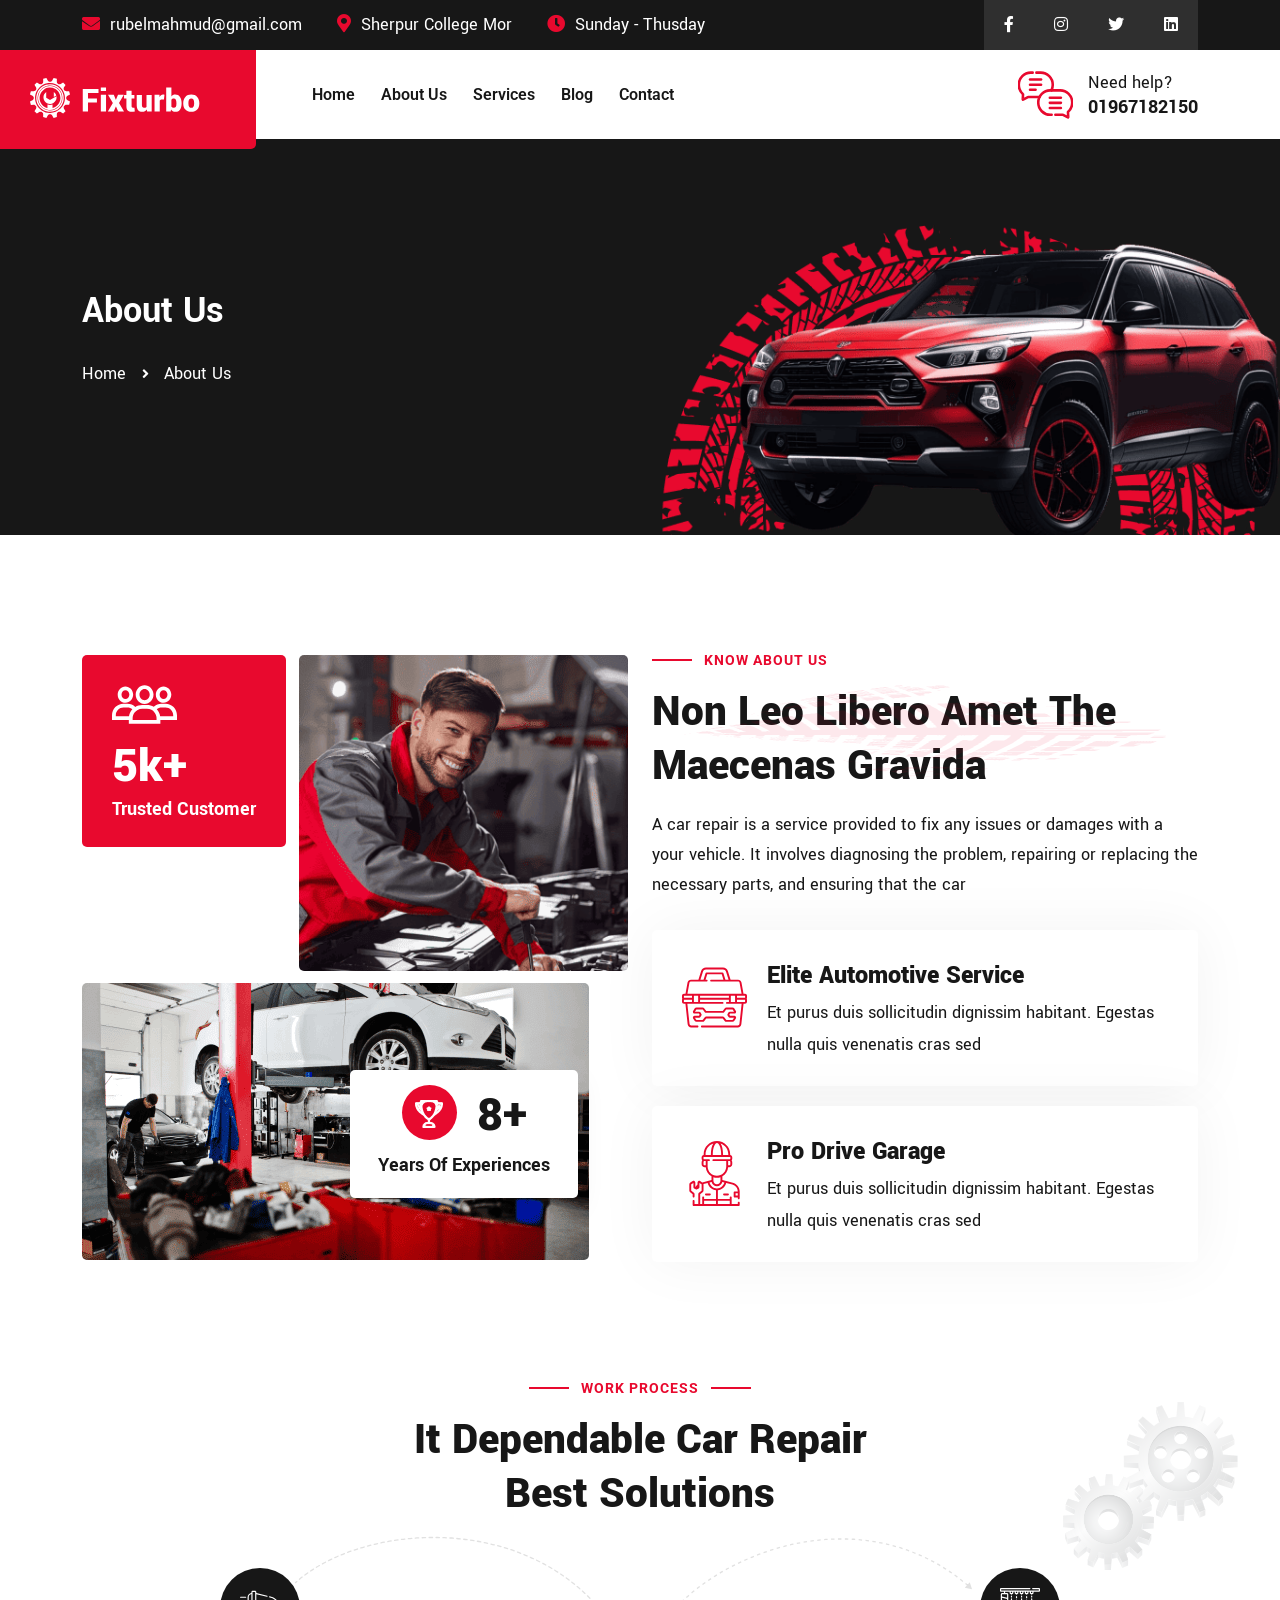
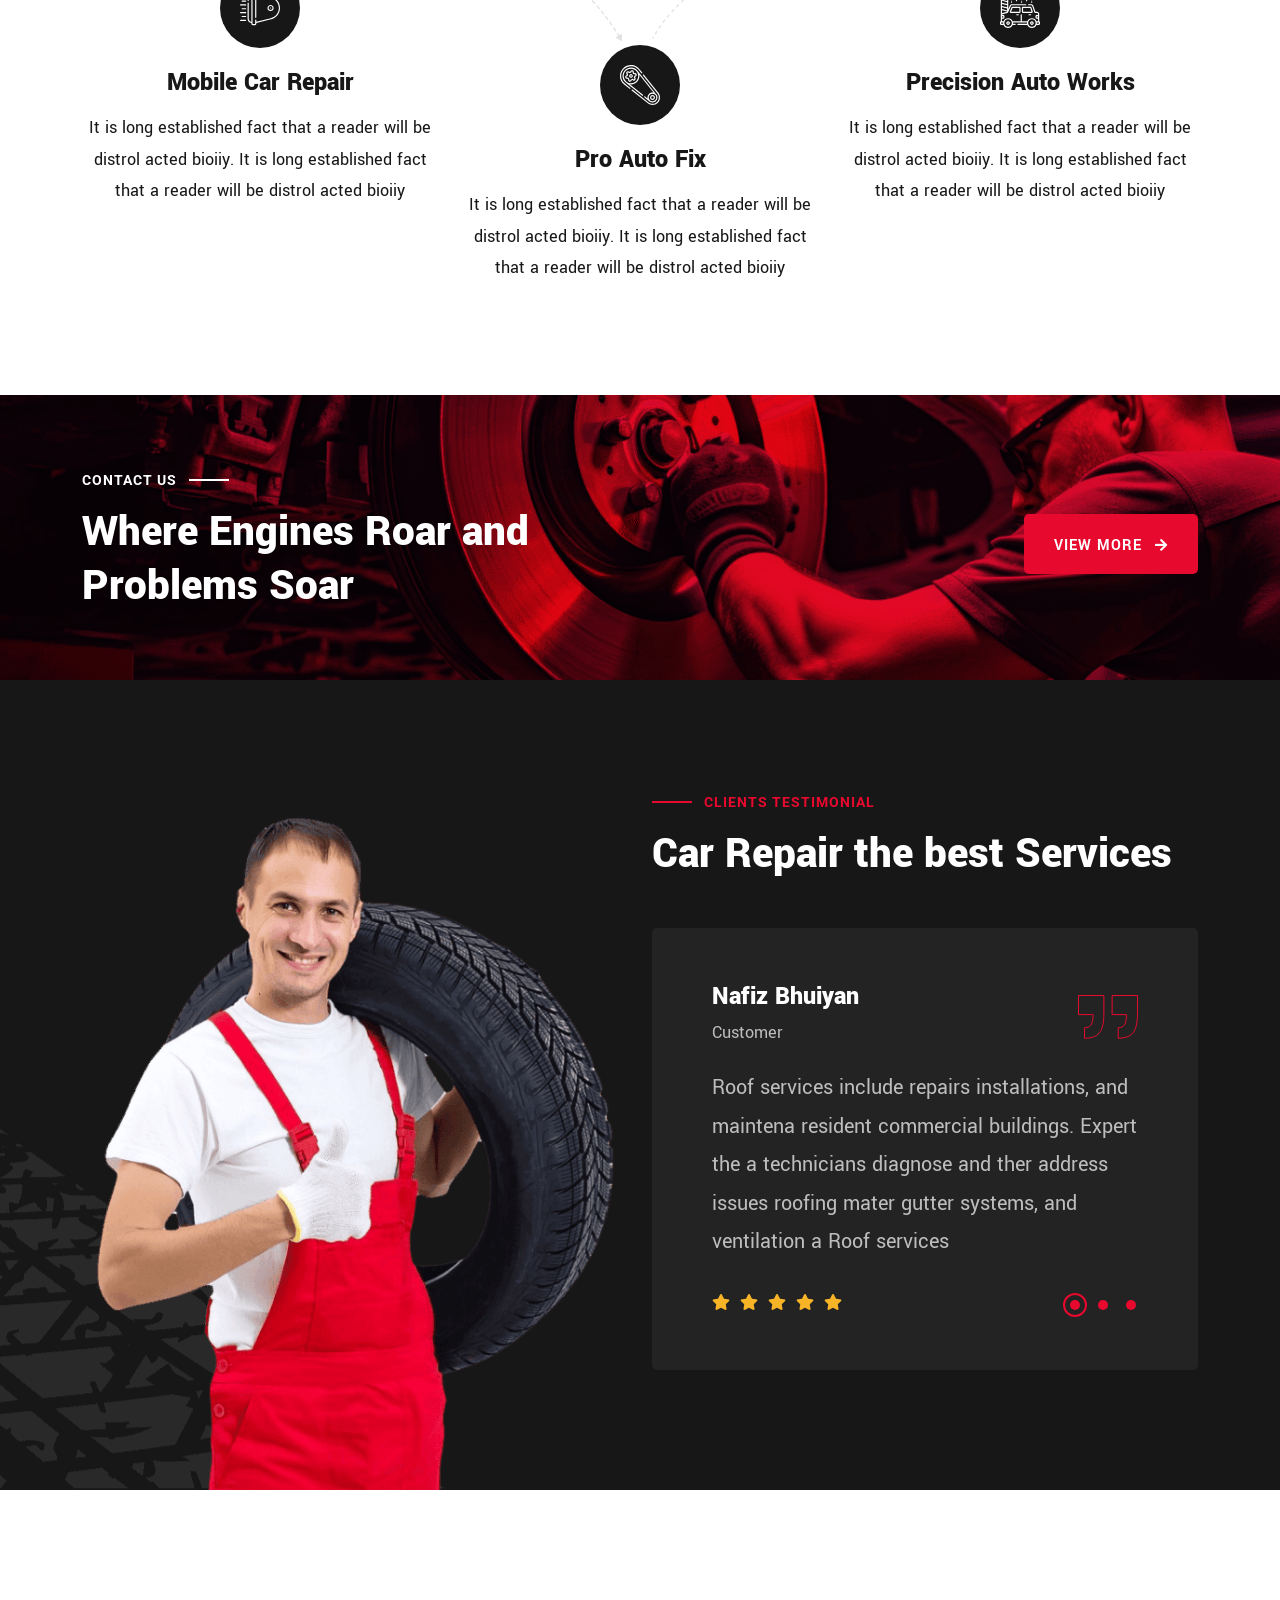
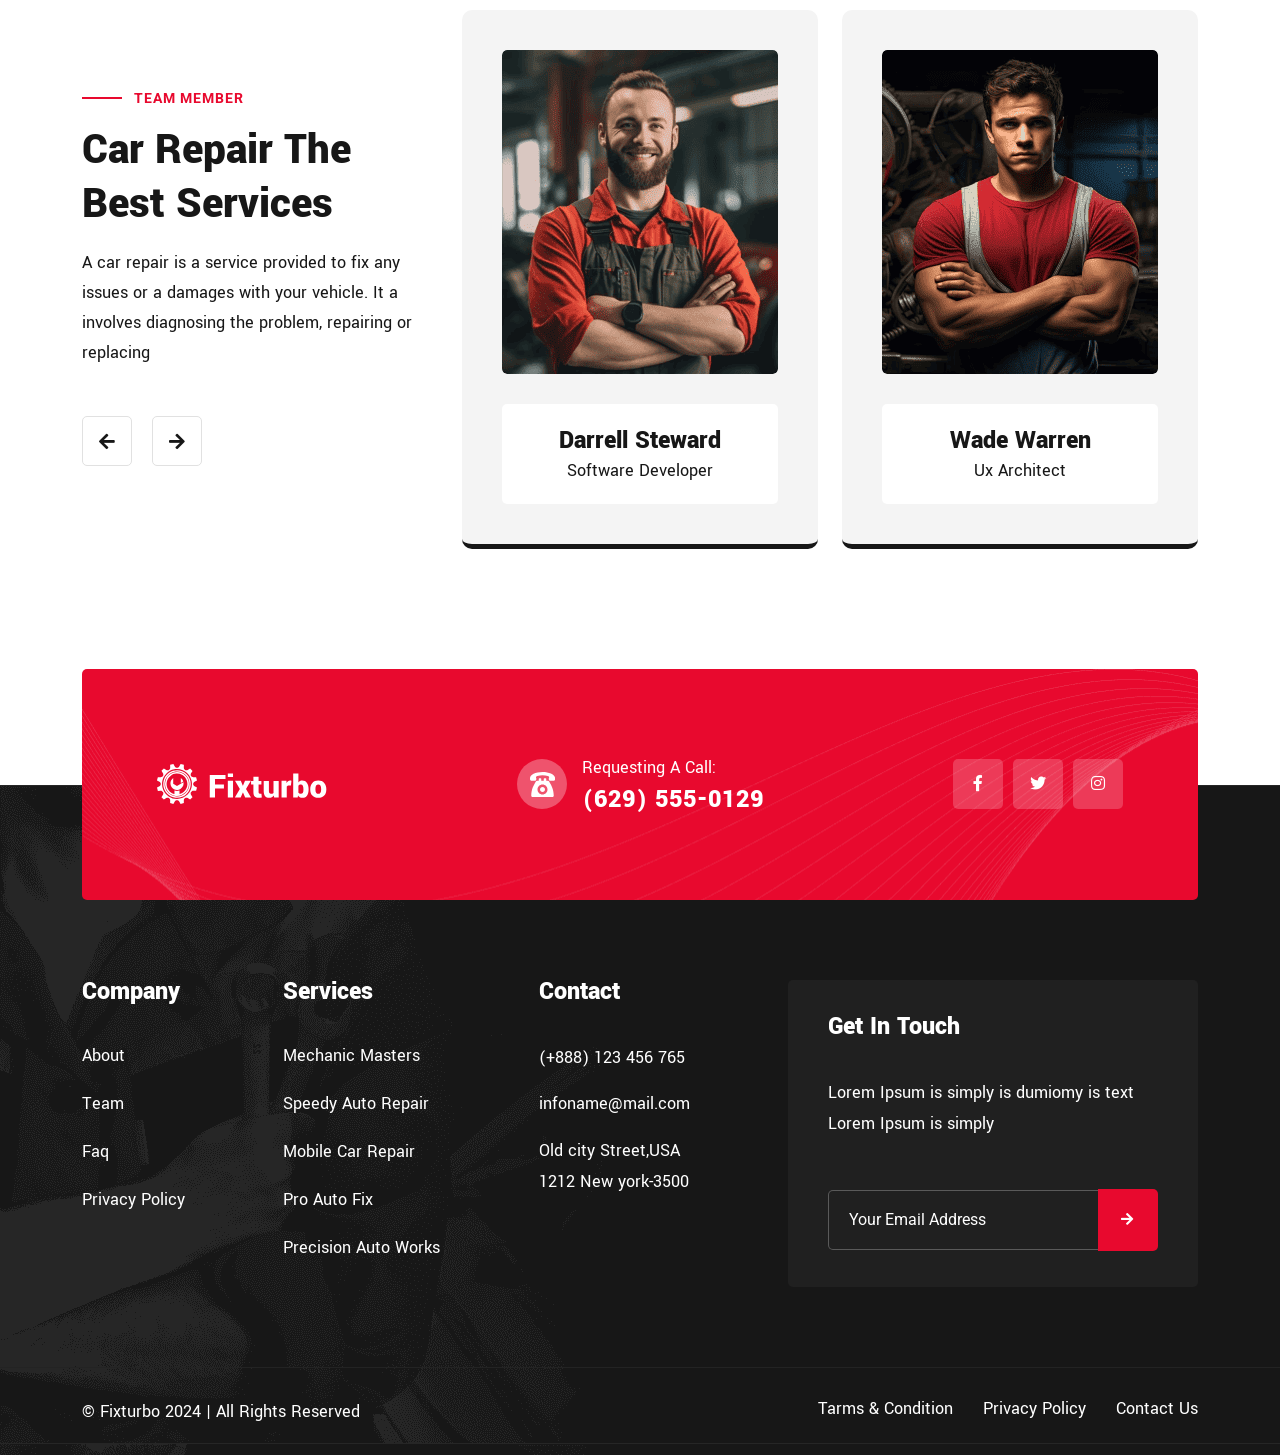
<file: about.html>
<!doctype html>
<html class="no-js" lang="zxx">

<head>
    <meta charset="utf-8">
    <meta http-equiv="x-ua-compatible" content="ie=edge">
    <title>Fixturbo - Car Repair & Auto Services HTML Template</title>
    <meta name="description" content="Fixturbo - Car Repair & Auto Services HTML Template">
    <meta name="keywords" content="Fixturbo - Car Repair & Auto Services HTML Template">
    <meta name="robots" content="INDEX,FOLLOW">

    <!-- Mobile Specific Metas -->
    <meta name="viewport" content="width=device-width, initial-scale=1, shrink-to-fit=no">

    <!-- Favicons - Place favicon.ico in the root directory -->
    <link rel="icon" type="image/png" sizes="32x32" href="assets/img/favicons/favicon.png">
    <meta name="msapplication-TileColor" content="#ffffff">
    <meta name="theme-color" content="#ffffff">

    <!--==============================
      Google Fonts
    ============================== -->
    <link rel="preconnect" href="https://fonts.googleapis.com/">
    <link rel="preconnect" href="https://fonts.gstatic.com/" crossorigin>
    <link href="https://fonts.googleapis.com/css2?family=Roboto:wght@100;300;400;500;700&amp;family=Yantramanav:wght@100;300;400;500;700;900&amp;display=swap" rel="stylesheet">


    <!--==============================
        All CSS File
    ============================== -->
    <!-- Bootstrap -->
    <link rel="stylesheet" href="assets/css/bootstrap.min.css">
    <!-- Fontawesome Icon -->
    <link rel="stylesheet" href="assets/css/fontawesome.min.css">
    <!-- Magnific Popup -->
    <link rel="stylesheet" href="assets/css/magnific-popup.min.css">
    <!-- Slick Slider -->
    <link rel="stylesheet" href="assets/css/slick.min.css">
    <!-- Theme Custom CSS -->
    <link rel="stylesheet" href="assets/css/style.css">

</head>

<body>
    <!--********************************
        Code Start From Here 
    ******************************** -->




    <!--==============================
     Preloader
    ==============================-->
    <div class="preloader ">
        <div class="preloader-inner">
            <span class="loader"></span>
        </div>
    </div>
    <!--==============================
    Mobile Menu
    ============================== -->
    <div class="mobile-menu-wrapper">
        <div class="mobile-menu-area">
            <div class="mobile-logo">
                <a href="index.html"><img src="assets/img/logo.svg" alt="Fixturbo"></a>
                <button class="menu-toggle"><i class="fa fa-times"></i></button>
            </div>
            <div class="mobile-menu">
                <ul>
                    <li class="">
                        <a href="index.html">Home</a>
                       
                    </li>
                    <li>
                        <a href="about.html">About</a>
                    </li>
                 
                    <li class="menu-item-has-children">
                        <a href="service.html">Service</a>
                      
                    </li>
                   
                    <li class="menu-item-has-children">
                        <a href="blog.html">Blog</a>
                        
                    </li>
                    <li>
                        <a href="contact.html">Contact</a>
                    </li>
                </ul>
            </div>
        </div>
    </div>
    <!--==============================
    Header Area
    ==============================-->
    <header class="nav-header header-layout1">
        <div class="header-top">
            <div class="container">
                <div class="row justify-content-center justify-content-lg-between align-items-center gy-2">
                    <div class="col-auto d-none d-lg-block">
                        <div class="header-links">
                            <ul>
                                <li><i class="fas fa-envelope"></i><a href="mailto:rubelmahmud@gmail.com">rubelmahmud@gmail.com</a></li>
                                <li><i class="fas fa-map-marker-alt"></i>Sherpur College Mor</li>
                                <li><i class="fas fa-clock"></i>Sunday - Thusday</li>
                            </ul>
                        </div>
                    </div>
                    <div class="col-auto">
                        <div class="header-links ps-0">
                            <ul>
                                <li>
                                    <div class="social-links">
                                        <a href="https://www.facebook.com/"><i class="fab fa-facebook-f"></i></a>
                                        <a href="https://www.instagram.com/"><i class="fab fa-instagram"></i></a>
                                        <a href="https://www.twitter.com/"><i class="fab fa-twitter"></i></a>
                                        <a href="https://www.linkedin.com/"><i class="fab fa-linkedin"></i></a>
                                    </div>
                                </li>
                            </ul>
                        </div>
                    </div>
                </div>
            </div>
        </div>
        <div class="sticky-wrapper">
            <!-- Main Menu Area -->
            <div class="menu-area">
                <div class="header-navbar-logo">
                    <a href="index.html"><img src="assets/img/logo-white.svg" alt="logo"></a>
                </div>
                <div class="container">
                    <div class="row align-items-center justify-content-lg-start justify-content-between">
                        <div class="col-auto d-xl-none d-block">
                            <div class="header-logo">
                                <a href="index.html"><img src="assets/img/logo-white.svg" alt="logo"></a>
                            </div>
                        </div>
                        <div class="col-auto">
                            <nav class="main-menu d-none d-lg-inline-block">
                                <ul>
                                    <li class="">
                                        <a href="index.html">Home</a>
                                        
                                    </li>
                                    <li>
                                        <a href="about.html">About Us</a>
                                    </li>
                                    <li class="">
                                        <a href="service.html">Services</a>
                                      
                                    </li>
                              
                                    <li class="">
                                        <a href="blog.html">Blog</a>
                                       
                                    </li>
                                                                      
                                    <li>
                                        <a href="contact.html">Contact</a>
                                    </li>
                                </ul>
                            </nav>
                            <div class="navbar-right d-inline-flex d-lg-none">
                                <button type="button" class="menu-toggle icon-btn"><i class="fas fa-bars"></i></button>
                            </div>
                        </div>
                        <div class="col-auto ms-auto d-xl-block d-none">
                            <div class="navbar-right-desc">
                                <img src="assets/img/icon/chat.svg" alt="img">
                                <div class="navbar-right-desc-details">
                                    <h6 class="title">Need help?</h6>
                                    <a class="link" href="tel:01967182150">01967182150</a>
                                </div>
                            </div>
                        </div>
                    </div>
                </div>
                <div class="logo-bg"></div>
            </div>
        </div>
    </header>
    

    <!--==============================
    Breadcumb
    ============================== -->
    <div class="breadcumb-wrapper">
        <!-- bg animated image/ -->   
        <div class="container">
            <div class="row">
                <div class="col-lg-6">
                    <div class="breadcumb-content">
                        <h1 class="breadcumb-title">About Us</h1>
                        <ul class="breadcumb-menu">
                            <li><a href="index.html">Home</a></li>
                            <li class="active">About Us</li>
                        </ul>
                    </div>
                </div>
                <div class="col-lg-6 d-lg-block d-none">
                    <div class="breadcumb-thumb">
                        <img src="assets/img/normal/breadcrumb-thumb.png" alt="img">
                    </div>            
                </div>
            </div>
        </div>
    </div>

    <!--==============================
    About Area  
    ==============================-->
    <div class="space-top">
        <div class="container">
            <div class="row">
                <div class="col-xxl-7 col-xl-6">
                    <div class="about-thumb2 mb-40 mb-xl-0"> 
                        <div class="about-img-1">
                            <img src="assets/img/normal/about_2-1.png" alt="img">
                        </div>
                        <div class="about-img-2">
                            <img src="assets/img/normal/about_2-2.png" alt="img">
                        </div> 
                        <div class="about-counter-wrap jump-reverse">
                            <img src="assets/img/icon/about_icon2-1.svg" alt="img">
                            <h3 class="about-counter"><span class="counter-number">5</span>k+</h3>
                            <h4 class="about-counter-text">Trusted Customer</h4>
                        </div>
                        <div class="about-year-wrap2 movingX">
                            <div class="about-year-grid-wrap">
                                <div class="icon">
                                    <img src="assets/img/icon/about_icon2-2.png" alt="img">
                                </div>
                                <h3 class="about-counter"><span class="counter-number">10</span>+</h3>
                            </div>
                            <h4 class="about-year-text">Years Of Experiences</h4>
                        </div>
                    </div>
                </div>
                <div class="col-xxl-5 col-xl-6">
                    <div class="about-content-wrap">
                        <div class="title-area mb-30">
                            <span class="sub-title">Know About Us</span>
                            <h2 class="sec-title">Non Leo Libero Amet The Maecenas Gravida <img class="title-bg-shape shape-center" src="assets/img/bg/title-bg-shape.png" alt="img"></h2>
                            <p class="sec-text">A car repair is a service provided to fix any issues or damages with a your vehicle. It involves diagnosing the problem, repairing or replacing the necessary parts, and ensuring that the car</p>
                        </div>
                        <div class="about-feature-wrap style-shadow">
                            <div class="icon">
                                <img src="assets/img/icon/about_icon2-3.svg" alt="img">
                            </div>
                            <div class="about-feature-wrap-details">
                                <h5 class="about-feature-title">Elite Automotive Service</h5>
                                <p class="about-feature-text">Et purus duis sollicitudin dignissim habitant. Egestas nulla quis venenatis cras sed </p>
                            </div>
                        </div>
                        <div class="about-feature-wrap style-shadow">
                            <div class="icon">
                                <img src="assets/img/icon/about_icon2-4.svg" alt="img">
                            </div>
                            <div class="about-feature-wrap-details">
                                <h5 class="about-feature-title">Pro Drive Garage</h5>
                                <p class="about-feature-text">Et purus duis sollicitudin dignissim habitant. Egestas nulla quis venenatis cras sed </p>
                            </div>
                        </div>
                    </div>                    
                </div>
            </div>
        </div>
    </div>  

    <!--==============================
    Process Area  
    ==============================-->
    <section class="process-area-1 space">
        <div class="portfolio-shape-img shape-mockup d-lg-block d-none">
            <img class="about1-shape-img-1 spin" src="assets/img/normal/about_shape1-2.svg" alt="img">
            <img class="about1-shape-img-2 spin2" src="assets/img/normal/about_shape1-1.svg" alt="img">
        </div>
        <div class="container">
            <div class="row justify-content-center">
                <div class="col-lg-6">
                    <div class="title-area text-center">
                        <span class="sub-title">Work Process</span>
                        <h2 class="sec-title">It Dependable Car Repair Best Solutions</h2>
                    </div>
                </div>
            </div>
            <div class="row gy-30">
                <div class="col-lg-4 process-card-wrap">
                    <div class="process-card">
                        <div class="process-card-icon">
                            <img src="assets/img/icon/process-icon-1-1.svg" alt="img">
                        </div>
                        <h4 class="process-card-title">Mobile Car Repair</h4>
                        <p class="process-card-text">It is  long established fact that a reader will be distrol acted bioiiy. It is  long established fact that a reader will be distrol acted bioiiy</p>
                    </div>
                </div>
                <div class="col-lg-4 process-card-wrap">
                    <div class="process-card process-card-center">
                        <div class="process-card-icon">
                            <img src="assets/img/icon/process-icon-1-2.svg" alt="img">
                        </div>
                        <h4 class="process-card-title">Pro Auto Fix</h4>
                        <p class="process-card-text">It is  long established fact that a reader will be distrol acted bioiiy. It is  long established fact that a reader will be distrol acted bioiiy</p>
                    </div>
                </div>
                <div class="col-lg-4 process-card-wrap">
                    <div class="process-card">
                        <div class="process-card-icon">
                            <img src="assets/img/icon/process-icon-1-3.svg" alt="img">
                        </div>
                        <h4 class="process-card-title">Precision Auto Works</h4>
                        <p class="process-card-text">It is  long established fact that a reader will be distrol acted bioiiy. It is  long established fact that a reader will be distrol acted bioiiy</p>
                    </div>
                </div>
            </div>
        </div>
    </section> 

    <!--==============================
    CTA Area  
    ==============================-->
    <div class="cta-area-1">
        <div class="cta1-bg-thumb">
            <img src="assets/img/bg/cta-bg1-1.png" alt="img">
        </div>
        <div class="container">
            <div class="cta-wrap1">
                <div class="row justify-content-md-between align-items-center">
                    <div class="col-lg-6 col-md-8">
                        <div class="title-area mb-md-0">
                            <span class="sub-title style2 text-white">Contact us</span>
                            <h2 class="sec-title text-white mb-0">Where Engines Roar and Problems Soar</h2>
                        </div>
                    </div>
                    <div class="col-md-auto">
                        <div class="title-area mb-0">
                            <a class="btn" href="contact.html">View More <i class="fas fa-arrow-right ms-2"></i></a>
                        </div>
                    </div>
                </div>
            </div>
        </div>
    </div>

    <!--==============================
    Testimonial Area  
    ==============================-->
    <div class="testimonial-area-1 overflow-hidden" style="background-image: url(assets/img/bg/testimonial-bg1-1.png);">
        <div class="container">
            <div class="row">
                <div class="col-lg-6">
                    <div class="testimonial-thumb1">
                        <img src="assets/img/testimonial/testimonial-1-1.png" alt="img">
                    </div>
                </div>
                <div class="col-lg-6">
                    <div class="space">
                        <div class="title-area">
                            <span class="sub-title">Clients testimonial</span>
                            <h2 class="sec-title text-white">Car Repair the best Services</h2>
                        </div>
                        <div class="row global-carousel testi-slider-1" data-slide-show="1" data-dots="true" data-xl-dots="true" data-ml-dots="true">
                            <div class="col-lg-6">
                                <div class="testi-card">                                         
                                    <div class="testi-card_content">
                                        <div class="testi-card-profile">
                                            <div class="testi-card-profile-details">
                                                <h4 class="testi-profile-title">Nafiz Bhuiyan</h4>
                                                <span class="testi-profile-desig">Customer</span>                                            
                                            </div>
                                            <div class="quote-icon">
                                                <img src="assets/img/icon/quote1-1.svg" alt="img">
                                            </div> 
                                        </div>
                                        <p class="testi-card_text">Roof services include repairs installations, and maintena resident commercial buildings. Expert the a technicians diagnose and ther address issues  roofing mater gutter systems, and ventilation a Roof services</p>
                                        <div class="rating">
                                            <i class="fas fa-star"></i>
                                            <i class="fas fa-star"></i>
                                            <i class="fas fa-star"></i>
                                            <i class="fas fa-star"></i>
                                            <i class="fas fa-star"></i>
                                        </div>
                                    </div>                        
                                </div>
                            </div>
                            <div class="col-lg-6">
                                <div class="testi-card">                                         
                                    <div class="testi-card_content">
                                        <div class="testi-card-profile">
                                            <div class="testi-card-profile-details">
                                                <h4 class="testi-profile-title">Nafiz Bhuiyan</h4>
                                                <span class="testi-profile-desig">Customer</span>                                            
                                            </div>
                                            <div class="quote-icon">
                                                <img src="assets/img/icon/quote1-1.svg" alt="img">
                                            </div> 
                                        </div>
                                        <p class="testi-card_text">Roof services include repairs installations, and maintena resident commercial buildings. Expert the a technicians diagnose and ther address issues  roofing mater gutter systems, and ventilation a Roof services</p>
                                        <div class="rating">
                                            <i class="fas fa-star"></i>
                                            <i class="fas fa-star"></i>
                                            <i class="fas fa-star"></i>
                                            <i class="fas fa-star"></i>
                                            <i class="fas fa-star"></i>
                                        </div>
                                    </div>                        
                                </div>
                            </div>
                            <div class="col-lg-6">
                                <div class="testi-card">                                         
                                    <div class="testi-card_content">
                                        <div class="testi-card-profile">
                                            <div class="testi-card-profile-details">
                                                <h4 class="testi-profile-title">Nafiz Bhuiyan</h4>
                                                <span class="testi-profile-desig">Customer</span>                                            
                                            </div>
                                            <div class="quote-icon">
                                                <img src="assets/img/icon/quote1-1.svg" alt="img">
                                            </div> 
                                        </div>
                                        <p class="testi-card_text">Roof services include repairs installations, and maintena resident commercial buildings. Expert the a technicians diagnose and ther address issues  roofing mater gutter systems, and ventilation a Roof services</p>
                                        <div class="rating">
                                            <i class="fas fa-star"></i>
                                            <i class="fas fa-star"></i>
                                            <i class="fas fa-star"></i>
                                            <i class="fas fa-star"></i>
                                            <i class="fas fa-star"></i>
                                        </div>
                                    </div>                        
                                </div>
                            </div>
                        </div> 
                    </div>
                </div>
            </div>         
        </div>
    </div> 

    <!--==============================
    Team Area  
    ==============================-->
    <div class="team-area-2 space">
        <div class="container">
            <div class="row gx-30 justify-content-between align-items-center">
                <div class="col-lg-4">
                    <div class="title-area mb-lg-0">
                        <span class="sub-title">Team Member</span>
                        <h2 class="sec-title">Car Repair The Best Services</h2>
                        <p class="sec-text mb-lg-5 mb-4">A car repair is a service provided to fix any issues or a damages with your vehicle. It a involves diagnosing the problem, repairing or replacing</p>
                        <div class="icon-box">
                            <button data-slick-prev=".team-slider2" class="slick-arrow style2 default"><i class="fas fa-arrow-left"></i></button>
                            <button data-slick-next=".team-slider2" class="slick-arrow style2 default"><i class="fas fa-arrow-right"></i></button>
                        </div>
                    </div>
                </div>
                <div class="col-lg-8">
                    <div class="row gx-30 global-carousel team-slider2" data-slide-show="2" data-md-slide-show="2">
                        <div class="col-lg-6">
                            <div class="team-card style2">
                                <div class="team-card_img">
                                    <img src="assets/img/team/team-1-1.png" alt="img">
                                </div>
                                <div class="team-card_content">
                                    <h4 class="team-card_title"><a href="team-details.html">Darrell Steward</a>
                                    </h4>
                                    <span class="team-card_desig">Software Developer</span>
                                    <div class="team-social_wrap">
                                        <div class="social-btn style2">
                                            <a href="https://linkedin.com/"><i class="fab fa-linkedin-in"></i></a>
                                            <a href="https://www.instagram.com/"><i class="fab fa-instagram"></i></a>
                                            <a href="https://facebook.com/"><i class="fab fa-facebook-f"></i></a>
                                            <a href="https://twitter.com/"><i class="fab fa-twitter"></i></a>                                
                                        </div>
                                    </div>
                                </div>                            
                            </div>
                        </div>
                        <div class="col-lg-6">
                            <div class="team-card style2">
                                <div class="team-card_img">
                                    <img src="assets/img/team/team-1-3.png" alt="img">
                                </div>
                                <div class="team-card_content">
                                    <h4 class="team-card_title"><a href="team-details.html">Wade Warren</a>
                                    </h4>
                                    <span class="team-card_desig">Ux Architect</span>
                                    <div class="team-social_wrap">
                                        <div class="social-btn style2">
                                            <a href="https://linkedin.com/"><i class="fab fa-linkedin-in"></i></a>
                                            <a href="https://www.instagram.com/"><i class="fab fa-instagram"></i></a>
                                            <a href="https://facebook.com/"><i class="fab fa-facebook-f"></i></a>
                                            <a href="https://twitter.com/"><i class="fab fa-twitter"></i></a>                                
                                        </div>
                                    </div>
                                </div>                            
                            </div>
                        </div>
                        <div class="col-lg-6">
                            <div class="team-card style2">
                                <div class="team-card_img">
                                    <img src="assets/img/team/team-1-1.png" alt="img">
                                </div>
                                <div class="team-card_content">
                                    <h4 class="team-card_title"><a href="team-details.html">Darrell Steward</a>
                                    </h4>
                                    <span class="team-card_desig">Software Developer</span>
                                    <div class="team-social_wrap">
                                        <div class="social-btn style2">
                                            <a href="https://linkedin.com/"><i class="fab fa-linkedin-in"></i></a>
                                            <a href="https://www.instagram.com/"><i class="fab fa-instagram"></i></a>
                                            <a href="https://facebook.com/"><i class="fab fa-facebook-f"></i></a>
                                            <a href="https://twitter.com/"><i class="fab fa-twitter"></i></a>                                
                                        </div>
                                    </div>
                                </div>                            
                            </div>
                        </div>
                        <div class="col-lg-6">
                            <div class="team-card style2">
                                <div class="team-card_img">
                                    <img src="assets/img/team/team-1-3.png" alt="img">
                                </div>
                                <div class="team-card_content">
                                    <h4 class="team-card_title"><a href="team-details.html">Wade Warren</a>
                                    </h4>
                                    <span class="team-card_desig">Ux Architect</span>
                                    <div class="team-social_wrap">
                                        <div class="social-btn style2">
                                            <a href="https://linkedin.com/"><i class="fab fa-linkedin-in"></i></a>
                                            <a href="https://www.instagram.com/"><i class="fab fa-instagram"></i></a>
                                            <a href="https://facebook.com/"><i class="fab fa-facebook-f"></i></a>
                                            <a href="https://twitter.com/"><i class="fab fa-twitter"></i></a>                                
                                        </div>
                                    </div>
                                </div>                            
                            </div>
                        </div>
                    </div>
                </div>
            </div>
        </div>
    </div>

    <div class="container">
        <div class="footer-top-1 bg-theme" style="background-image: url(assets/img/bg/footer-top-bg1-1.png);">
            <div class="footer-logo">
                <a href="index.html"><img src="assets/img/logo-white.svg" alt="Fixturbo"></a>
            </div>
            <div class="call-media-wrap">
                <div class="icon">
                    <img src="assets/img/icon/phone-1.svg" alt="img">
                </div>
                <div class="media-body">
                    <h6 class="title text-white">Requesting A Call:</h6>
                    <h4 class="link">
                        <a class="text-white" href="tel:6295550129">(629) 555-0129</a>
                    </h4>
                </div>
            </div>
            <div class="social-btn">
                <a href="https://facebook.com/"><i class="fab fa-facebook-f"></i></a>
                <a href="https://twitter.com/"><i class="fab fa-twitter"></i></a>
                <a href="https://instagram.com/"><i class="fab fa-instagram"></i></a>
            </div>
        </div>
    </div>

    <!--==============================
        Footer Area
    ==============================-->
    <footer class="footer-wrapper footer-layout1" style="background-image: url(assets/img/bg/footer-bg1-1.png);">    
        <div class="container">
            <div class="widget-area">
                <div class="row justify-content-between">
                    <div class="col-md-6 col-xl-auto">
                        <div class="widget widget_nav_menu footer-widget">
                            <h3 class="widget_title">Company</h3>
                            <div class="menu-all-pages-container">
                                <ul class="menu">
                                    <li><a href="about.html">About</a></li>
                                    <li><a href="team.html">Team</a></li>
                                    <li><a href="contact.html">Faq</a></li>
                                    <li><a href="contact.html">Privacy Policy</a></li>
                                </ul>
                            </div>
                        </div>
                    </div>
                    <div class="col-md-6 col-xl-auto">
                        <div class="widget widget_nav_menu footer-widget">
                            <h3 class="widget_title">Services</h3>
                            <div class="menu-all-pages-container">
                                <ul class="menu">
                                    <li><a href="service.html">Mechanic Masters</a></li>
                                    <li><a href="service.html">Speedy Auto Repair</a></li>
                                    <li><a href="service.html">Mobile Car Repair</a></li>
                                    <li><a href="service.html">Pro Auto Fix</a></li>
                                    <li><a href="service.html">Precision Auto Works</a></li>
                                </ul>
                            </div>
                        </div>
                    </div>
                    <div class="col-md-6 col-xl-auto">
                        <div class="widget footer-widget">
                            <h3 class="widget_title">Contact</h3>
                            <div class="widget-contact">
                                <p><a href="tel:888123456765">(+888) 123 456 765</a></p>
                                <p><a href="mailto:infoname@mail.com">infoname@mail.com</a></p>
                                <p>Old city Street,USA <br> 1212 New york-3500</p>
                            </div>
                        </div>
                    </div>
                    <div class="col-md-6 col-xl-auto">
                        <div class="widget footer-widget widget-newsletter">
                            <h3 class="widget_title">Get In Touch</h3>
                            <p class="footer-text mb-50">Lorem Ipsum is simply is dumiomy is text Lorem Ipsum is simply</p>
                            <form class="newsletter-form">
                                <div class="form-group">
                                    <input class="form-control" type="email" placeholder="Your Email Address" required="">
                                </div>
                                <button type="submit" class="btn"><i class="fas fa-arrow-right"></i></button>
                            </form>
                        </div>
                    </div>                    
                </div>
            </div>
        </div>
        <div class="copyright-wrap">
            <div class="container">
                <div class="row gy-3 justify-content-md-between justify-content-center">
                    <div class="col-auto align-self-center"><p class="copyright-text text-center">© <a href="#">Fixturbo</a> 2024 | All Rights Reserved</p></div>
                    <div class="col-auto">
                        <div class="footer-links">
                            <a href="contact.html">Tarms & Condition</a>
                            <a href="contact.html">Privacy Policy</a>
                            <a href="contact.html">Contact Us</a>
                        </div>
                    </div>
                </div>                
            </div>
        </div>
    </footer>

    <!--********************************
			Code End  Here 
	******************************** -->

    <!-- Scroll To Top -->
    <div class="scroll-top">
        <svg class="progress-circle svg-content" width="100%" height="100%" viewBox="-1 -1 102 102">
            <path d="M50,1 a49,49 0 0,1 0,98 a49,49 0 0,1 0,-98" style="transition: stroke-dashoffset 10ms linear 0s; stroke-dasharray: 307.919, 307.919; stroke-dashoffset: 307.919;"></path>
        </svg>
    </div>

    <!--==============================
    All Js File
    ============================== -->
    <!-- Jquery -->
    <script src="assets/js/vendor/jquery-3.6.0.min.js"></script>
    <!-- Slick Slider -->
    <script src="assets/js/slick.min.js"></script>
    <!-- Range Slider -->
    <script src="assets/js/jquery-ui.min.js"></script>
    <!-- Bootstrap -->
    <script src="assets/js/bootstrap.min.js"></script>
    <!-- Magnific Popup -->
    <script src="assets/js/jquery.magnific-popup.min.js"></script>
    <!-- Counter Up -->
    <script src="assets/js/jquery.counterup.min.js"></script>
    <!-- Marquee -->
    <script src="assets/js/jquery.marquee.min.js"></script>
    <!-- Isotope Filter -->
    <script src="assets/js/imagesloaded.pkgd.min.js"></script>
    <script src="assets/js/isotope.pkgd.min.js"></script>
    
    <!-- Main Js File -->
    <script src="assets/js/main.js"></script>
</body>
</html>
</file>
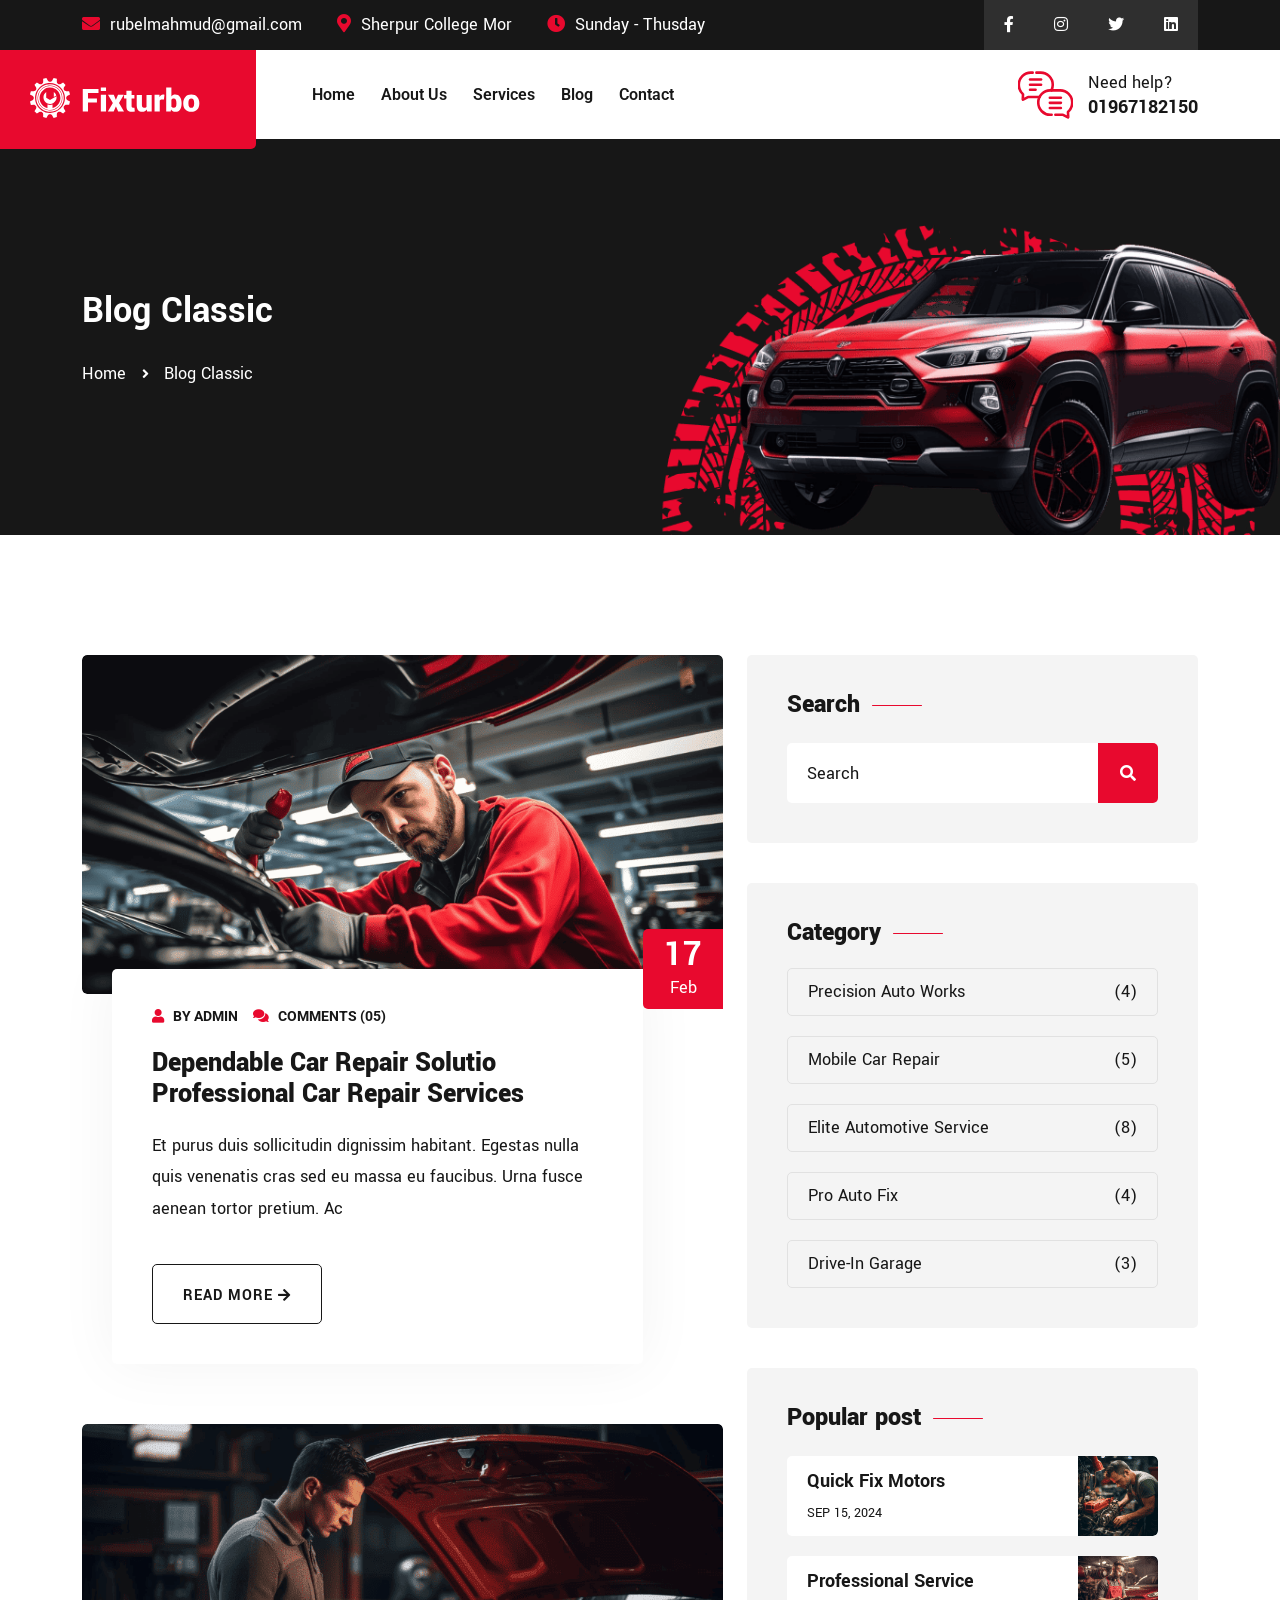
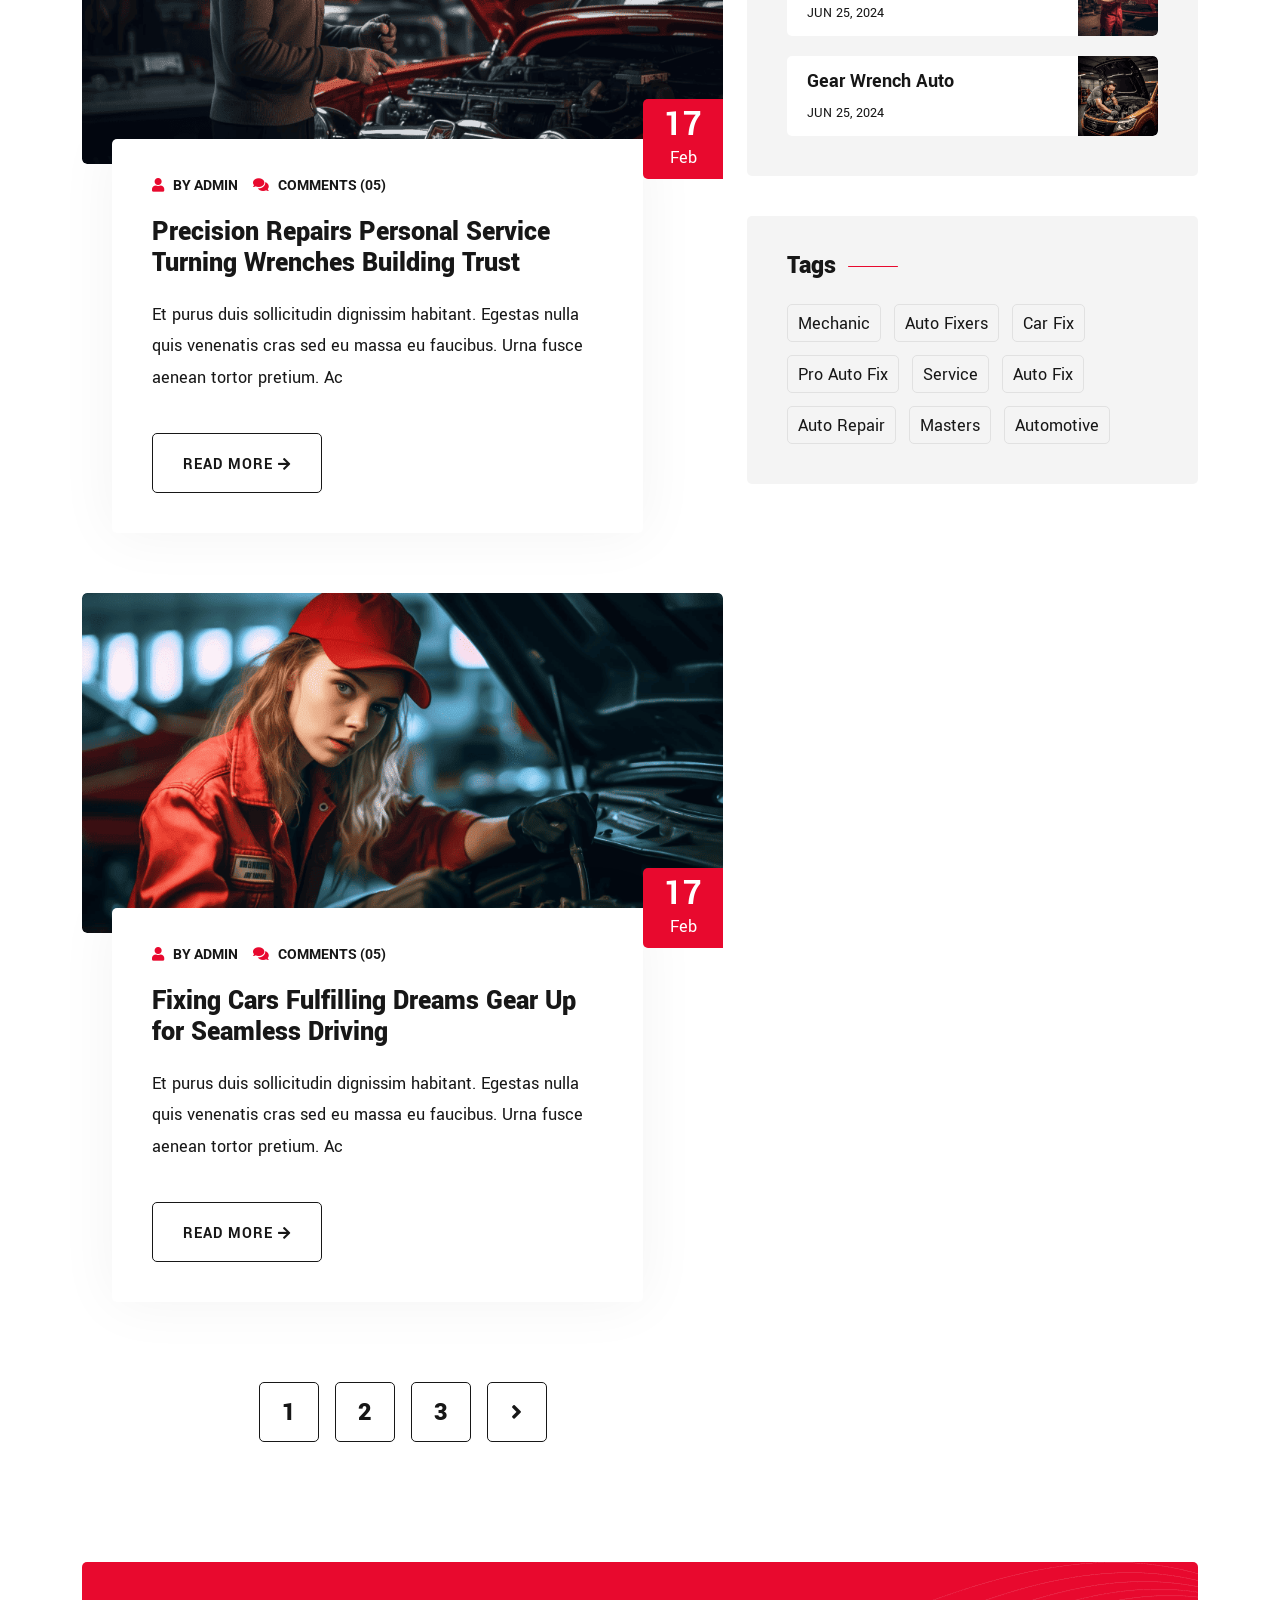
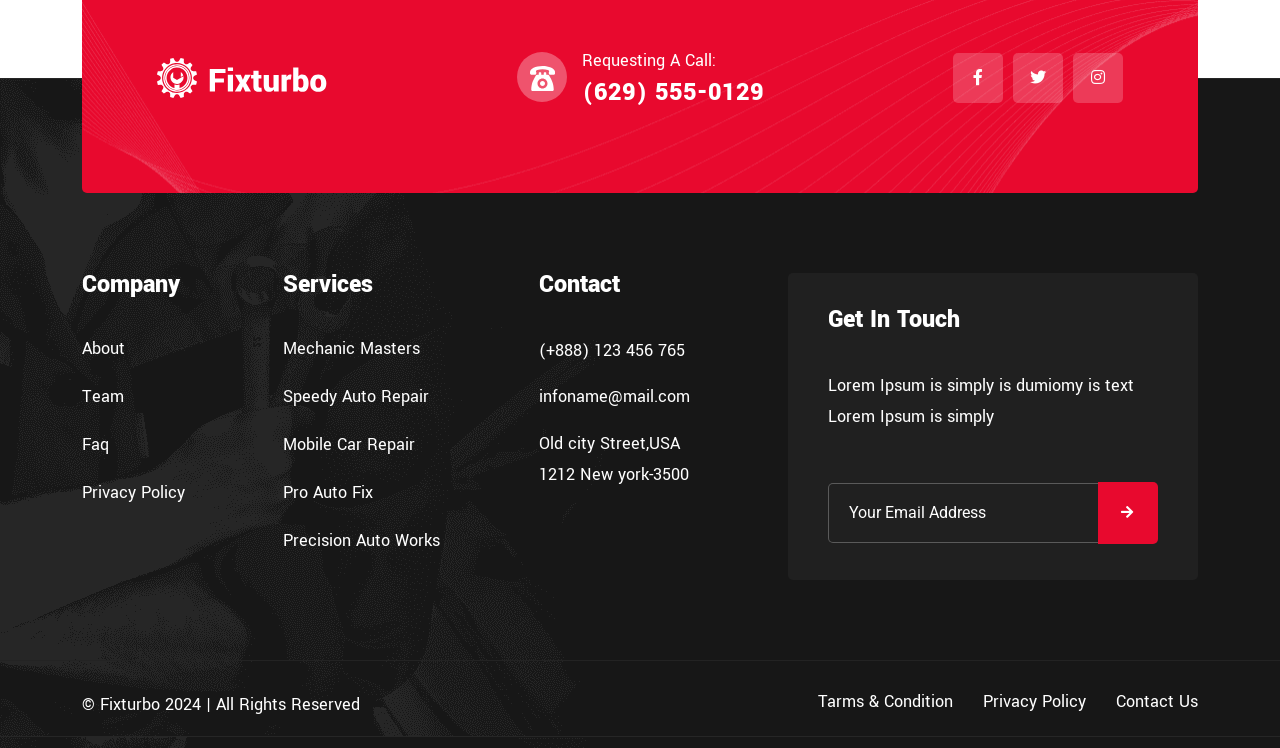
<file: blog.html>
<!doctype html>
<html class="no-js" lang="zxx">

<head>
    <meta charset="utf-8">
    <meta http-equiv="x-ua-compatible" content="ie=edge">
    <title>Fixturbo - Car Repair & Auto Services HTML Template</title>
    <meta name="description" content="Fixturbo - Car Repair & Auto Services HTML Template">
    <meta name="keywords" content="Fixturbo - Car Repair & Auto Services HTML Template">
    <meta name="robots" content="INDEX,FOLLOW">

    <!-- Mobile Specific Metas -->
    <meta name="viewport" content="width=device-width, initial-scale=1, shrink-to-fit=no">

    <!-- Favicons - Place favicon.ico in the root directory -->
    <link rel="icon" type="image/png" sizes="32x32" href="assets/img/favicons/favicon.png">
    <meta name="msapplication-TileColor" content="#ffffff">
    <meta name="theme-color" content="#ffffff">

    <!--==============================
      Google Fonts
    ============================== -->
    <link rel="preconnect" href="https://fonts.googleapis.com/">
    <link rel="preconnect" href="https://fonts.gstatic.com/" crossorigin>
    <link href="https://fonts.googleapis.com/css2?family=Roboto:wght@100;300;400;500;700&amp;family=Yantramanav:wght@100;300;400;500;700;900&amp;display=swap" rel="stylesheet">


    <!--==============================
        All CSS File
    ============================== -->
    <!-- Bootstrap -->
    <link rel="stylesheet" href="assets/css/bootstrap.min.css">
    <!-- Fontawesome Icon -->
    <link rel="stylesheet" href="assets/css/fontawesome.min.css">
    <!-- Magnific Popup -->
    <link rel="stylesheet" href="assets/css/magnific-popup.min.css">
    <!-- Slick Slider -->
    <link rel="stylesheet" href="assets/css/slick.min.css">
    <!-- Theme Custom CSS -->
    <link rel="stylesheet" href="assets/css/style.css">

</head>

<body>
    <!--********************************
        Code Start From Here 
    ******************************** -->




    <!--==============================
     Preloader
    ==============================-->
    <div class="preloader ">
        <div class="preloader-inner">
            <span class="loader"></span>
        </div>
    </div>
    <!--==============================
    Mobile Menu
    ============================== -->
    <div class="mobile-menu-wrapper">
        <div class="mobile-menu-area">
            <div class="mobile-logo">
                <a href="index.html"><img src="assets/img/logo.svg" alt="Fixturbo"></a>
                <button class="menu-toggle"><i class="fa fa-times"></i></button>
            </div>
            <div class="mobile-menu">
                <ul>
                    <li class="">
                        <a href="index.html">Home</a>
                       
                    </li>
                    <li>
                        <a href="about.html">About</a>
                    </li>
                 
                    <li class="menu-item-has-children">
                        <a href="service.html">Service</a>
                      
                    </li>
                   
                    <li class="menu-item-has-children">
                        <a href="blog.html">Blog</a>
                        
                    </li>
                    <li>
                        <a href="contact.html">Contact</a>
                    </li>
                </ul>
            </div>
        </div>
    </div>
    <!--==============================
    Header Area
    ==============================-->
    <header class="nav-header header-layout1">
        <div class="header-top">
            <div class="container">
                <div class="row justify-content-center justify-content-lg-between align-items-center gy-2">
                    <div class="col-auto d-none d-lg-block">
                        <div class="header-links">
                            <ul>
                                <li><i class="fas fa-envelope"></i><a href="mailto:rubelmahmud@gmail.com">rubelmahmud@gmail.com</a></li>
                                <li><i class="fas fa-map-marker-alt"></i>Sherpur College Mor</li>
                                <li><i class="fas fa-clock"></i>Sunday - Thusday</li>
                            </ul>
                        </div>
                    </div>
                    <div class="col-auto">
                        <div class="header-links ps-0">
                            <ul>
                                <li>
                                    <div class="social-links">
                                        <a href="https://www.facebook.com/"><i class="fab fa-facebook-f"></i></a>
                                        <a href="https://www.instagram.com/"><i class="fab fa-instagram"></i></a>
                                        <a href="https://www.twitter.com/"><i class="fab fa-twitter"></i></a>
                                        <a href="https://www.linkedin.com/"><i class="fab fa-linkedin"></i></a>
                                    </div>
                                </li>
                            </ul>
                        </div>
                    </div>
                </div>
            </div>
        </div>
        <div class="sticky-wrapper">
            <!-- Main Menu Area -->
            <div class="menu-area">
                <div class="header-navbar-logo">
                    <a href="index.html"><img src="assets/img/logo-white.svg" alt="logo"></a>
                </div>
                <div class="container">
                    <div class="row align-items-center justify-content-lg-start justify-content-between">
                        <div class="col-auto d-xl-none d-block">
                            <div class="header-logo">
                                <a href="index.html"><img src="assets/img/logo-white.svg" alt="logo"></a>
                            </div>
                        </div>
                        <div class="col-auto">
                            <nav class="main-menu d-none d-lg-inline-block">
                                <ul>
                                    <li class="">
                                        <a href="index.html">Home</a>
                                        
                                    </li>
                                    <li>
                                        <a href="about.html">About Us</a>
                                    </li>
                                    <li class="">
                                        <a href="service.html">Services</a>
                                      
                                    </li>
                              
                                    <li class="">
                                        <a href="blog.html">Blog</a>
                                       
                                    </li>
                                                                      
                                    <li>
                                        <a href="contact.html">Contact</a>
                                    </li>
                                </ul>
                            </nav>
                            <div class="navbar-right d-inline-flex d-lg-none">
                                <button type="button" class="menu-toggle icon-btn"><i class="fas fa-bars"></i></button>
                            </div>
                        </div>
                        <div class="col-auto ms-auto d-xl-block d-none">
                            <div class="navbar-right-desc">
                                <img src="assets/img/icon/chat.svg" alt="img">
                                <div class="navbar-right-desc-details">
                                    <h6 class="title">Need help?</h6>
                                    <a class="link" href="tel:01967182150">01967182150</a>
                                </div>
                            </div>
                        </div>
                    </div>
                </div>
                <div class="logo-bg"></div>
            </div>
        </div>
    </header>

    <!--==============================
    Breadcumb
    ============================== -->
    <div class="breadcumb-wrapper">
        <!-- bg animated image/ -->   
        <div class="container">
            <div class="row">
                <div class="col-lg-6">
                    <div class="breadcumb-content">
                        <h1 class="breadcumb-title">Blog Classic</h1>
                        <ul class="breadcumb-menu">
                            <li><a href="index.html">Home</a></li>
                            <li class="active">Blog Classic</li>
                        </ul>
                    </div>
                </div>
                <div class="col-lg-6 d-lg-block d-none">
                    <div class="breadcumb-thumb">
                        <img src="assets/img/normal/breadcrumb-thumb.png" alt="img">
                    </div>            
                </div>
            </div>
        </div>
    </div>

    <!--==============================
    Blog Area  
    ==============================-->
    <section class="blog-area space-top space-extra-bottom">
        <div class="container">
            <div class="row gx-40">
                <div class="col-xxl-8 col-lg-7">
                    <div class="blog-single-card">
                        <div class="blog-thumb">
                            <img src="assets/img/blog/blog_s1_1.png" alt="blog image">
                        </div>

                        <div class="blog-content">
                            <div class="blog-meta">
                                <a href="blog.html"><i class="fas fa-user"></i>By admin</a>
                                <a href="blog.html"><i class="fas fa-comments"></i>Comments (05)</a>
                            </div>
                            <h3 class="blog-title"><a href="blog-details.html">Dependable Car Repair Solutio Professional Car Repair Services</a></h3>
                            <p class="blog-text">Et purus duis sollicitudin dignissim habitant. Egestas nulla quis venenatis cras sed eu massa eu faucibus. Urna fusce aenean tortor pretium. Ac </p>
                            <a href="blog-details.html" class="btn style-border2"> READ MORE <i class="fas fa-arrow-right"></i></a>
                            <div class="blog-date">
                                <a href="blog.html"><span>17</span>Feb</a>
                            </div>
                        </div>
                    </div>
                    <div class="blog-single-card">
                        <div class="blog-thumb">
                            <img src="assets/img/blog/blog_s1_2.png" alt="blog image">
                        </div>

                        <div class="blog-content">
                            <div class="blog-meta">
                                <a href="blog.html"><i class="fas fa-user"></i>By admin</a>
                                <a href="blog.html"><i class="fas fa-comments"></i>Comments (05)</a>
                            </div>
                            <h3 class="blog-title"><a href="blog-details.html">Precision Repairs Personal Service Turning Wrenches Building Trust</a></h3>
                            <p class="blog-text">Et purus duis sollicitudin dignissim habitant. Egestas nulla quis venenatis cras sed eu massa eu faucibus. Urna fusce aenean tortor pretium. Ac </p>
                            <a href="blog-details.html" class="btn style-border2"> READ MORE <i class="fas fa-arrow-right"></i></a>
                            <div class="blog-date">
                                <a href="blog.html"><span>17</span>Feb</a>
                            </div>
                        </div>
                    </div>
                    <div class="blog-single-card">
                        <div class="blog-thumb">
                            <img src="assets/img/blog/blog_s1_3.png" alt="blog image">
                        </div>

                        <div class="blog-content">
                            <div class="blog-meta">
                                <a href="blog.html"><i class="fas fa-user"></i>By admin</a>
                                <a href="blog.html"><i class="fas fa-comments"></i>Comments (05)</a>
                            </div>
                            <h3 class="blog-title"><a href="blog-details.html">Fixing Cars Fulfilling Dreams Gear Up for Seamless Driving</a></h3>
                            <p class="blog-text">Et purus duis sollicitudin dignissim habitant. Egestas nulla quis venenatis cras sed eu massa eu faucibus. Urna fusce aenean tortor pretium. Ac </p>
                            <a href="blog-details.html" class="btn style-border2"> READ MORE <i class="fas fa-arrow-right"></i></a>
                            <div class="blog-date">
                                <a href="blog.html"><span>17</span>Feb</a>
                            </div>
                        </div>
                    </div>
                    <div class="pagination justify-content-center">
                        <ul>
                            <li><a href="blog.html">1</a></li>
                            <li><a href="blog.html">2</a></li>
                            <li><a href="blog.html">3</a></li>
                            <li><a href="blog.html"><i class="fas fa-angle-right"></i></a></li>
                        </ul>
                    </div>
                </div>

                <div class="col-xxl-4 col-lg-5">
                    <aside class="sidebar-area">
                        <div class="widget widget_search">
                            <h3 class="widget_title">Search</h3>
                            <form class="search-form">
                                <input type="text" placeholder="Search">
                                <button type="submit"><i class="fas fa-search"></i></button>
                            </form>
                        </div>

                        <div class="widget widget_categories">
                            <h3 class="widget_title">Category</h3>
                            <ul>
                                <li>
                                    <a href="blog.html">Precision Auto Works <span>(4)</span></a>
                                </li>
                                <li>
                                    <a href="blog.html">Mobile Car Repair <span>(5)</span></a>
                                </li>
                                <li>
                                    <a href="blog.html">Elite Automotive Service <span>(8)</span></a>
                                </li>
                                <li>
                                    <a href="blog.html">Pro Auto Fix <span>(4)</span></a>
                                </li>
                                <li>
                                    <a href="blog.html">Drive-In Garage <span>(3)</span></a>
                                </li>                                
                            </ul>
                        </div>

                        <div class="widget">
                            <h3 class="widget_title">Popular post</h3>
                            <div class="recent-post-wrap">
                                <div class="recent-post">                                    
                                    <div class="media-body">
                                        <h4 class="post-title"><a class="text-inherit" href="blog-details.html">Quick Fix Motors</a></h4>
                                        <div class="recent-post-meta">
                                            <a href="blog.html">Sep 15, 2024</a>
                                        </div>
                                    </div>
                                    <div class="media-img">
                                        <a href="blog-details.html"><img src="assets/img/blog/recent-post1.png" alt="Blog Image"></a>
                                    </div>
                                </div>

                                <div class="recent-post">                                    
                                    <div class="media-body">
                                        <h4 class="post-title"><a class="text-inherit" href="blog-details.html">Professional Service</a></h4>
                                        <div class="recent-post-meta">
                                            <a href="blog.html">Jun 25, 2024</a>
                                        </div>
                                    </div>
                                    <div class="media-img">
                                        <a href="blog-details.html"><img src="assets/img/blog/recent-post2.png" alt="Blog Image"></a>
                                    </div>
                                </div>

                                <div class="recent-post">                                    
                                    <div class="media-body">
                                        <h4 class="post-title"><a class="text-inherit" href="blog-details.html">Gear Wrench Auto</a></h4>
                                        <div class="recent-post-meta">
                                            <a href="blog.html">Jun 25, 2024</a>
                                        </div>
                                    </div>
                                    <div class="media-img">
                                        <a href="blog-details.html"><img src="assets/img/blog/recent-post3.png" alt="Blog Image"></a>
                                    </div>
                                </div>
                            </div>
                        </div>

                        <div class="widget widget_tag_cloud">
                            <h3 class="widget_title">Tags</h3>
                            <div class="tagcloud">
                                <a href="blog.html">Mechanic</a>
                                <a href="blog.html">Auto Fixers</a>
                                <a href="blog.html">Car Fix</a>
                                <a href="blog.html">Pro Auto Fix</a>
                                <a href="blog.html">Service</a>
                                <a href="blog.html">Auto Fix</a>
                                <a href="blog.html">Auto Repair</a>
                                <a href="blog.html">Masters</a>
                                <a href="blog.html">Automotive</a>
                            </div>
                        </div>   
                    </aside>
                </div>
            </div>
        </div>
    </section>    

    <div class="container">
        <div class="footer-top-1 bg-theme" style="background-image: url(assets/img/bg/footer-top-bg1-1.png);">
            <div class="footer-logo">
                <a href="index.html"><img src="assets/img/logo-white.svg" alt="Fixturbo"></a>
            </div>
            <div class="call-media-wrap">
                <div class="icon">
                    <img src="assets/img/icon/phone-1.svg" alt="img">
                </div>
                <div class="media-body">
                    <h6 class="title text-white">Requesting A Call:</h6>
                    <h4 class="link">
                        <a class="text-white" href="tel:6295550129">(629) 555-0129</a>
                    </h4>
                </div>
            </div>
            <div class="social-btn">
                <a href="https://facebook.com/"><i class="fab fa-facebook-f"></i></a>
                <a href="https://twitter.com/"><i class="fab fa-twitter"></i></a>
                <a href="https://instagram.com/"><i class="fab fa-instagram"></i></a>
            </div>
        </div>
    </div>

    <!--==============================
        Footer Area
    ==============================-->
    <footer class="footer-wrapper footer-layout1" style="background-image: url(assets/img/bg/footer-bg1-1.png);">    
        <div class="container">
            <div class="widget-area">
                <div class="row justify-content-between">
                    <div class="col-md-6 col-xl-auto">
                        <div class="widget widget_nav_menu footer-widget">
                            <h3 class="widget_title">Company</h3>
                            <div class="menu-all-pages-container">
                                <ul class="menu">
                                    <li><a href="about.html">About</a></li>
                                    <li><a href="team.html">Team</a></li>
                                    <li><a href="contact.html">Faq</a></li>
                                    <li><a href="contact.html">Privacy Policy</a></li>
                                </ul>
                            </div>
                        </div>
                    </div>
                    <div class="col-md-6 col-xl-auto">
                        <div class="widget widget_nav_menu footer-widget">
                            <h3 class="widget_title">Services</h3>
                            <div class="menu-all-pages-container">
                                <ul class="menu">
                                    <li><a href="service.html">Mechanic Masters</a></li>
                                    <li><a href="service.html">Speedy Auto Repair</a></li>
                                    <li><a href="service.html">Mobile Car Repair</a></li>
                                    <li><a href="service.html">Pro Auto Fix</a></li>
                                    <li><a href="service.html">Precision Auto Works</a></li>
                                </ul>
                            </div>
                        </div>
                    </div>
                    <div class="col-md-6 col-xl-auto">
                        <div class="widget footer-widget">
                            <h3 class="widget_title">Contact</h3>
                            <div class="widget-contact">
                                <p><a href="tel:888123456765">(+888) 123 456 765</a></p>
                                <p><a href="mailto:infoname@mail.com">infoname@mail.com</a></p>
                                <p>Old city Street,USA <br> 1212 New york-3500</p>
                            </div>
                        </div>
                    </div>
                    <div class="col-md-6 col-xl-auto">
                        <div class="widget footer-widget widget-newsletter">
                            <h3 class="widget_title">Get In Touch</h3>
                            <p class="footer-text mb-50">Lorem Ipsum is simply is dumiomy is text Lorem Ipsum is simply</p>
                            <form class="newsletter-form">
                                <div class="form-group">
                                    <input class="form-control" type="email" placeholder="Your Email Address" required="">
                                </div>
                                <button type="submit" class="btn"><i class="fas fa-arrow-right"></i></button>
                            </form>
                        </div>
                    </div>                    
                </div>
            </div>
        </div>
        <div class="copyright-wrap">
            <div class="container">
                <div class="row gy-3 justify-content-md-between justify-content-center">
                    <div class="col-auto align-self-center"><p class="copyright-text text-center">© <a href="#">Fixturbo</a> 2024 | All Rights Reserved</p></div>
                    <div class="col-auto">
                        <div class="footer-links">
                            <a href="contact.html">Tarms & Condition</a>
                            <a href="contact.html">Privacy Policy</a>
                            <a href="contact.html">Contact Us</a>
                        </div>
                    </div>
                </div>                
            </div>
        </div>
    </footer>

    <!--********************************
			Code End  Here 
	******************************** -->

    <!-- Scroll To Top -->
    <div class="scroll-top">
        <svg class="progress-circle svg-content" width="100%" height="100%" viewBox="-1 -1 102 102">
            <path d="M50,1 a49,49 0 0,1 0,98 a49,49 0 0,1 0,-98" style="transition: stroke-dashoffset 10ms linear 0s; stroke-dasharray: 307.919, 307.919; stroke-dashoffset: 307.919;"></path>
        </svg>
    </div>

    <!--==============================
    All Js File
    ============================== -->
    <!-- Jquery -->
    <script src="assets/js/vendor/jquery-3.6.0.min.js"></script>
    <!-- Slick Slider -->
    <script src="assets/js/slick.min.js"></script>
    <!-- Range Slider -->
    <script src="assets/js/jquery-ui.min.js"></script>
    <!-- Bootstrap -->
    <script src="assets/js/bootstrap.min.js"></script>
    <!-- Magnific Popup -->
    <script src="assets/js/jquery.magnific-popup.min.js"></script>
    <!-- Counter Up -->
    <script src="assets/js/jquery.counterup.min.js"></script>
    <!-- Marquee -->
    <script src="assets/js/jquery.marquee.min.js"></script>
    <!-- Isotope Filter -->
    <script src="assets/js/imagesloaded.pkgd.min.js"></script>
    <script src="assets/js/isotope.pkgd.min.js"></script>
    
    <!-- Main Js File -->
    <script src="assets/js/main.js"></script>
</body>


</html>
</file>
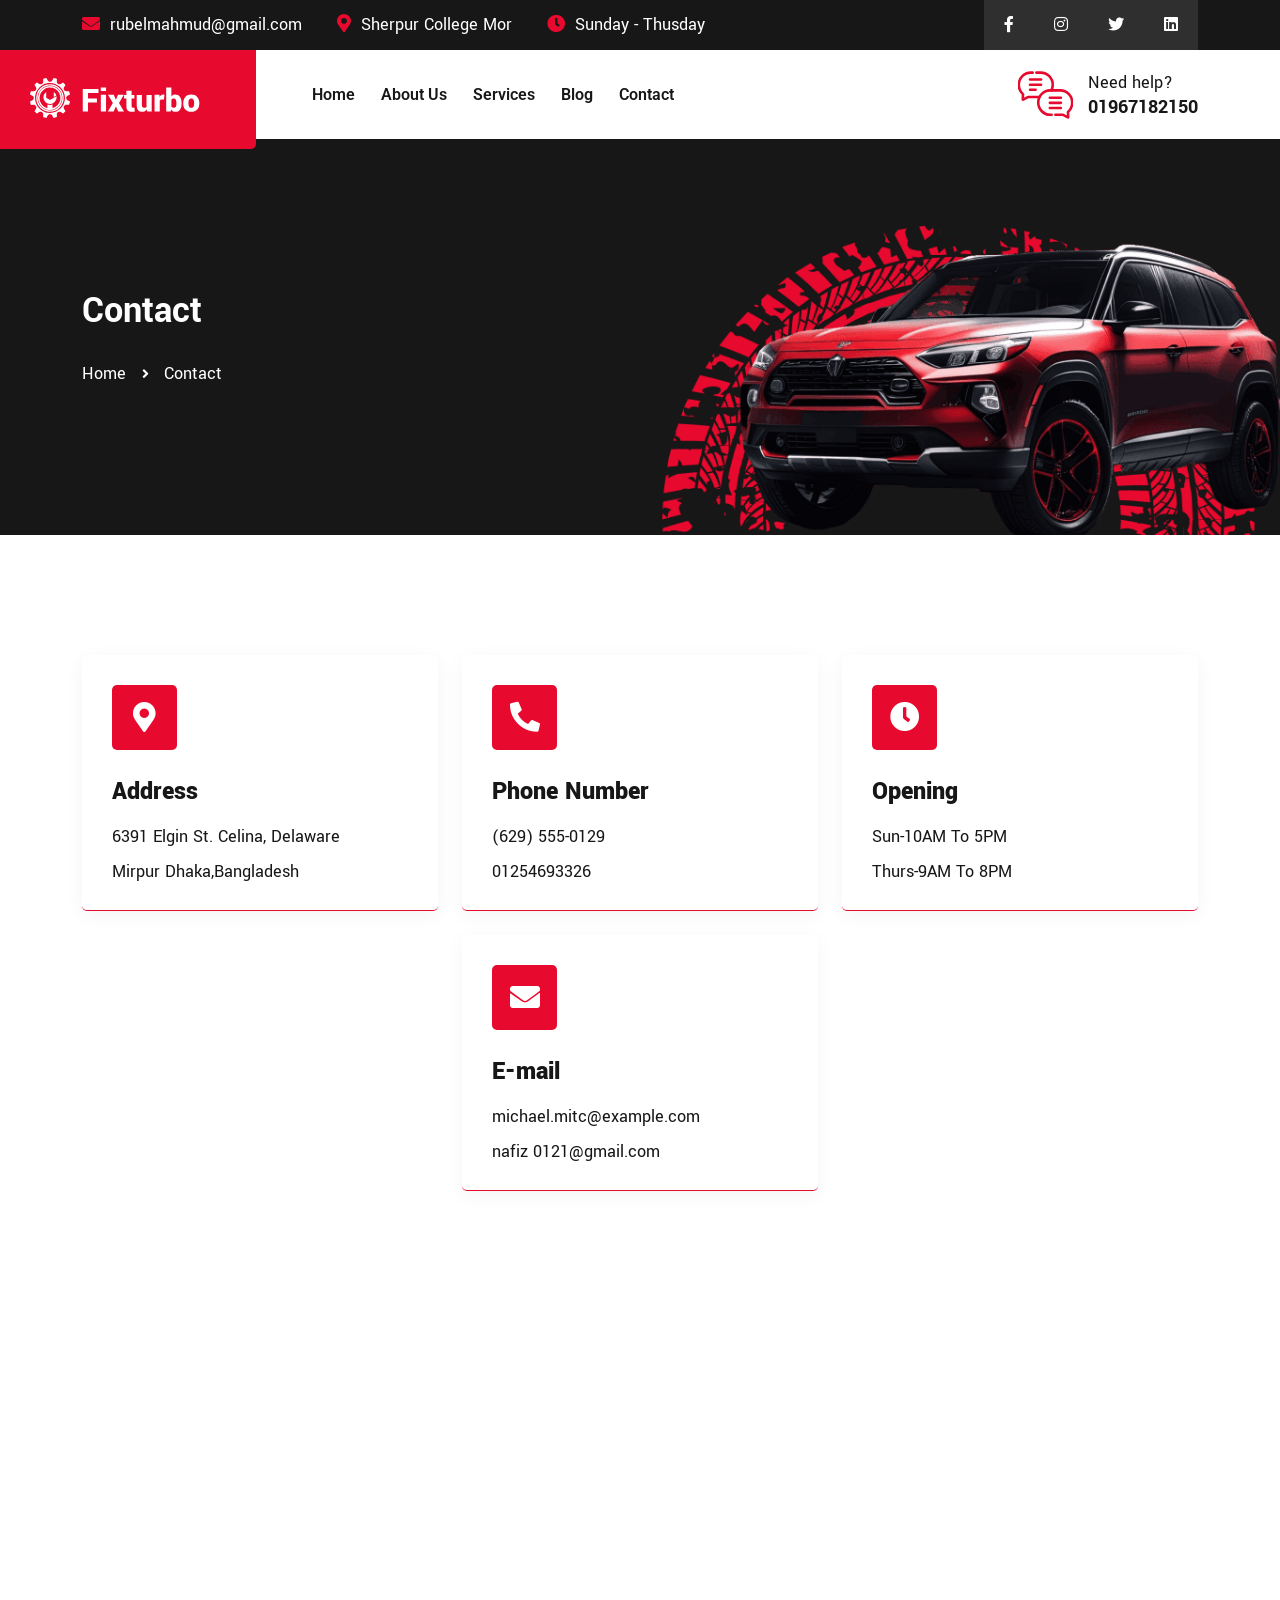
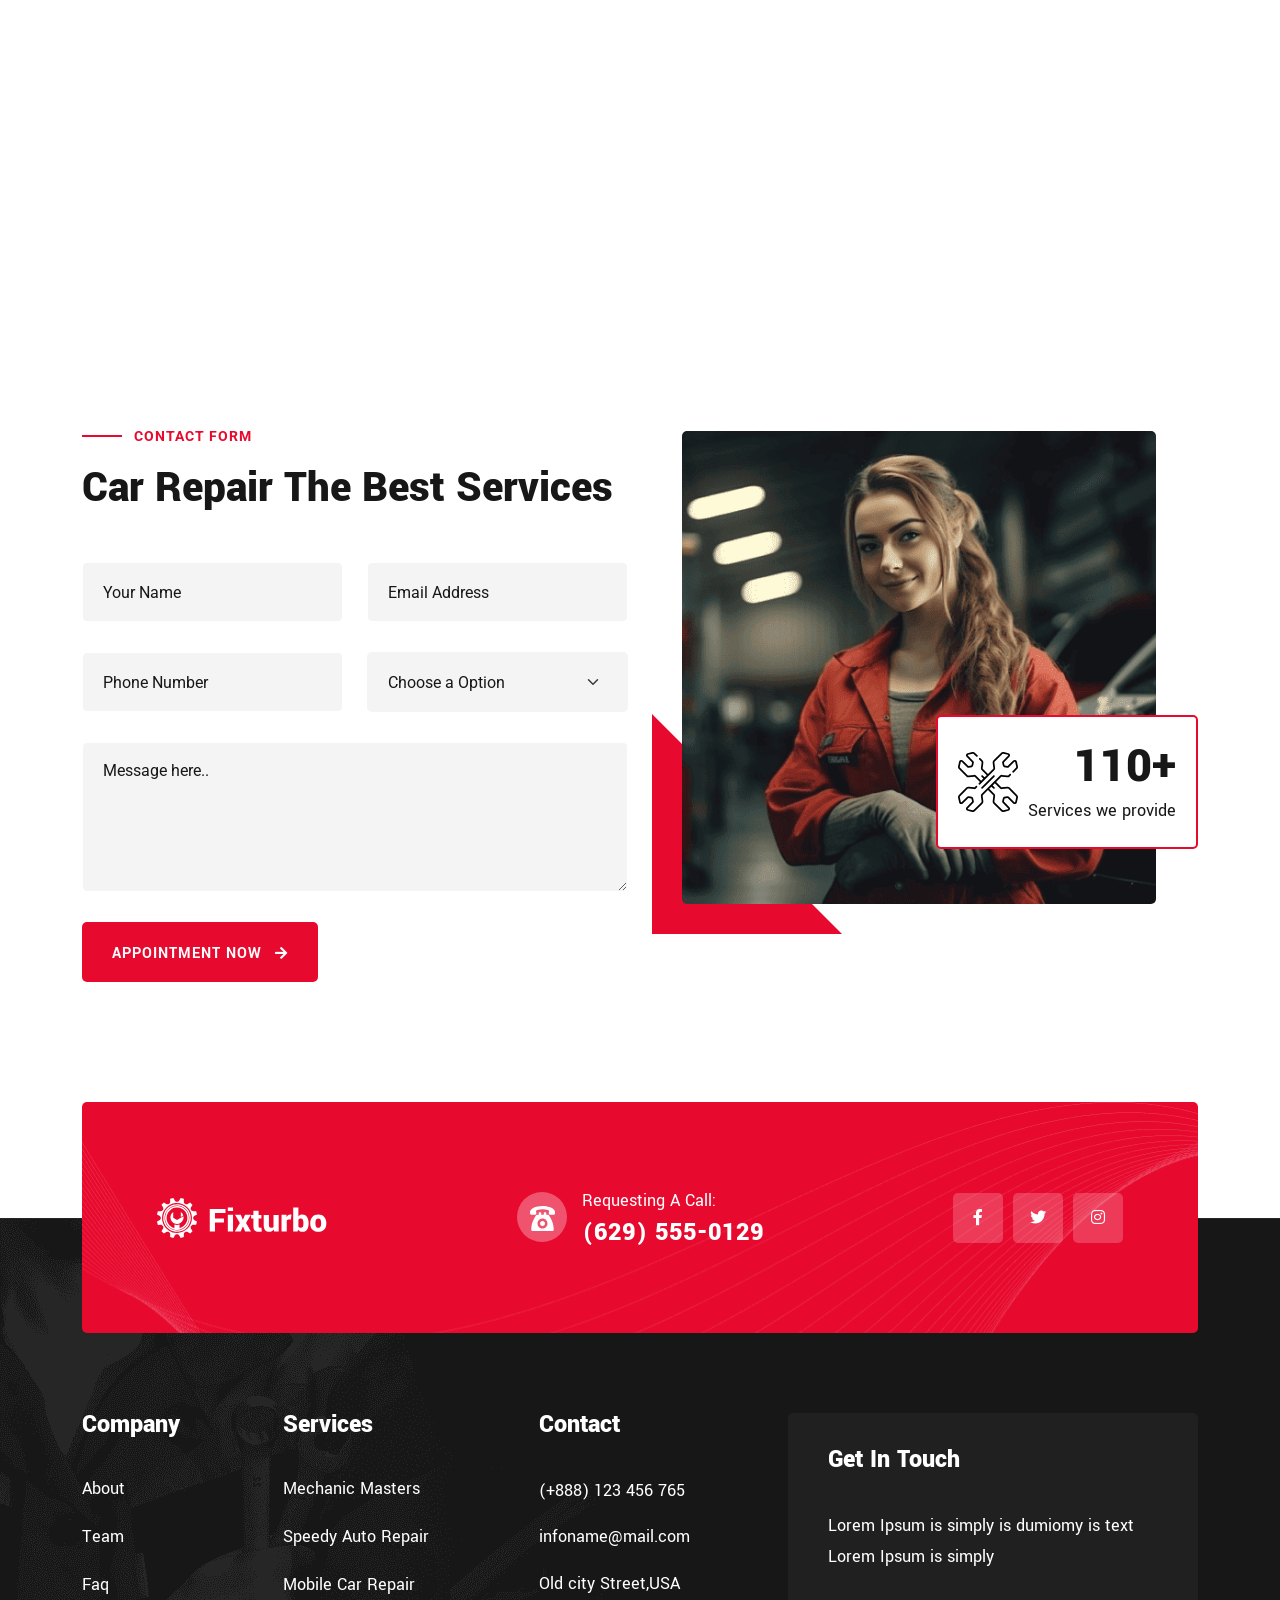
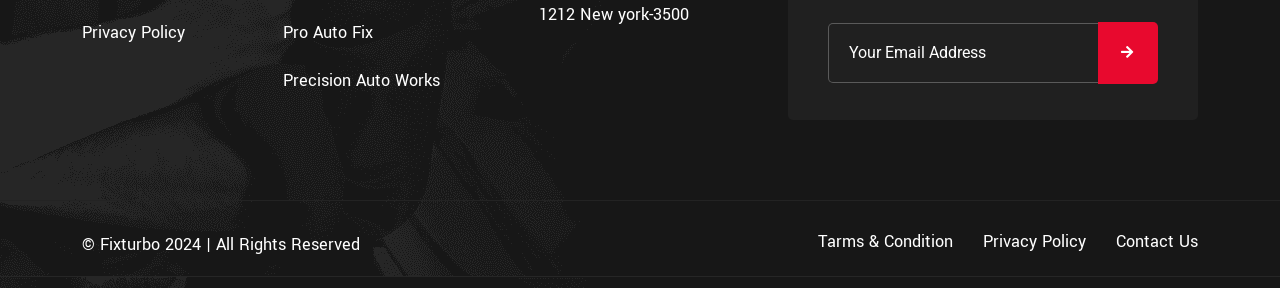
<file: contact.html>
<!doctype html>
<html class="no-js" lang="zxx">

<head>
    <meta charset="utf-8">
    <meta http-equiv="x-ua-compatible" content="ie=edge">
    <title>Fixturbo - Car Repair & Auto Services HTML Template</title>
    <meta name="description" content="Fixturbo - Car Repair & Auto Services HTML Template">
    <meta name="keywords" content="Fixturbo - Car Repair & Auto Services HTML Template">
    <meta name="robots" content="INDEX,FOLLOW">

    <!-- Mobile Specific Metas -->
    <meta name="viewport" content="width=device-width, initial-scale=1, shrink-to-fit=no">

    <!-- Favicons - Place favicon.ico in the root directory -->
    <link rel="icon" type="image/png" sizes="32x32" href="assets/img/favicons/favicon.png">
    <meta name="msapplication-TileColor" content="#ffffff">
    <meta name="theme-color" content="#ffffff">

    <!--==============================
      Google Fonts
    ============================== -->
    <link rel="preconnect" href="https://fonts.googleapis.com/">
    <link rel="preconnect" href="https://fonts.gstatic.com/" crossorigin>
    <link href="https://fonts.googleapis.com/css2?family=Roboto:wght@100;300;400;500;700&amp;family=Yantramanav:wght@100;300;400;500;700;900&amp;display=swap" rel="stylesheet">


    <!--==============================
        All CSS File
    ============================== -->
    <!-- Bootstrap -->
    <link rel="stylesheet" href="assets/css/bootstrap.min.css">
    <!-- Fontawesome Icon -->
    <link rel="stylesheet" href="assets/css/fontawesome.min.css">
    <!-- Magnific Popup -->
    <link rel="stylesheet" href="assets/css/magnific-popup.min.css">
    <!-- Slick Slider -->
    <link rel="stylesheet" href="assets/css/slick.min.css">
    <!-- Theme Custom CSS -->
    <link rel="stylesheet" href="assets/css/style.css">

</head>

<body>
    <!--********************************
        Code Start From Here 
    ******************************** -->




    <!--==============================
     Preloader
    ==============================-->
    <div class="preloader ">
        <div class="preloader-inner">
            <span class="loader"></span>
        </div>
    </div>
    <!--==============================
    Mobile Menu
    ============================== -->
    <div class="mobile-menu-wrapper">
        <div class="mobile-menu-area">
            <div class="mobile-logo">
                <a href="index.html"><img src="assets/img/logo.svg" alt="Fixturbo"></a>
                <button class="menu-toggle"><i class="fa fa-times"></i></button>
            </div>
            <div class="mobile-menu">
                <ul>
                    <li class="">
                        <a href="index.html">Home</a>
                       
                    </li>
                    <li>
                        <a href="about.html">About</a>
                    </li>
                 
                    <li class="menu-item-has-children">
                        <a href="service.html">Service</a>
                      
                    </li>
                   
                    <li class="menu-item-has-children">
                        <a href="blog.html">Blog</a>
                        
                    </li>
                    <li>
                        <a href="contact.html">Contact</a>
                    </li>
                </ul>
            </div>
        </div>
    </div>
    <!--==============================
    Header Area
    ==============================-->
    <header class="nav-header header-layout1">
        <div class="header-top">
            <div class="container">
                <div class="row justify-content-center justify-content-lg-between align-items-center gy-2">
                    <div class="col-auto d-none d-lg-block">
                        <div class="header-links">
                            <ul>
                                <li><i class="fas fa-envelope"></i><a href="mailto:rubelmahmud@gmail.com">rubelmahmud@gmail.com</a></li>
                                <li><i class="fas fa-map-marker-alt"></i>Sherpur College Mor</li>
                                <li><i class="fas fa-clock"></i>Sunday - Thusday</li>
                            </ul>
                        </div>
                    </div>
                    <div class="col-auto">
                        <div class="header-links ps-0">
                            <ul>
                                <li>
                                    <div class="social-links">
                                        <a href="https://www.facebook.com/"><i class="fab fa-facebook-f"></i></a>
                                        <a href="https://www.instagram.com/"><i class="fab fa-instagram"></i></a>
                                        <a href="https://www.twitter.com/"><i class="fab fa-twitter"></i></a>
                                        <a href="https://www.linkedin.com/"><i class="fab fa-linkedin"></i></a>
                                    </div>
                                </li>
                            </ul>
                        </div>
                    </div>
                </div>
            </div>
        </div>
        <div class="sticky-wrapper">
            <!-- Main Menu Area -->
            <div class="menu-area">
                <div class="header-navbar-logo">
                    <a href="index.html"><img src="assets/img/logo-white.svg" alt="logo"></a>
                </div>
                <div class="container">
                    <div class="row align-items-center justify-content-lg-start justify-content-between">
                        <div class="col-auto d-xl-none d-block">
                            <div class="header-logo">
                                <a href="index.html"><img src="assets/img/logo-white.svg" alt="logo"></a>
                            </div>
                        </div>
                        <div class="col-auto">
                            <nav class="main-menu d-none d-lg-inline-block">
                                <ul>
                                    <li class="">
                                        <a href="index.html">Home</a>
                                        
                                    </li>
                                    <li>
                                        <a href="about.html">About Us</a>
                                    </li>
                                    <li class="">
                                        <a href="services.html">Services</a>
                                      
                                    </li>
                              
                                    <li class="">
                                        <a href="blog.html">Blog</a>
                                       
                                    </li>
                                                                      
                                    <li>
                                        <a href="contact.html">Contact</a>
                                    </li>
                                </ul>
                            </nav>
                            <div class="navbar-right d-inline-flex d-lg-none">
                                <button type="button" class="menu-toggle icon-btn"><i class="fas fa-bars"></i></button>
                            </div>
                        </div>
                        <div class="col-auto ms-auto d-xl-block d-none">
                            <div class="navbar-right-desc">
                                <img src="assets/img/icon/chat.svg" alt="img">
                                <div class="navbar-right-desc-details">
                                    <h6 class="title">Need help?</h6>
                                    <a class="link" href="tel:01967182150">01967182150</a>
                                </div>
                            </div>
                        </div>
                    </div>
                </div>
                <div class="logo-bg"></div>
            </div>
        </div>
    </header>

    <!--==============================
    Breadcumb
    ============================== -->
    <div class="breadcumb-wrapper">
        <!-- bg animated image/ -->   
        <div class="container">
            <div class="row">
                <div class="col-lg-6">
                    <div class="breadcumb-content">
                        <h1 class="breadcumb-title">Contact</h1>
                        <ul class="breadcumb-menu">
                            <li><a href="index.html">Home</a></li>
                            <li class="active">Contact</li>
                        </ul>
                    </div>
                </div>
                <div class="col-lg-6 d-lg-block d-none">
                    <div class="breadcumb-thumb">
                        <img src="assets/img/normal/breadcrumb-thumb.png" alt="img">
                    </div>            
                </div>
            </div>
        </div>
    </div>

    <!--==============================
    Contact Area  
    ==============================-->
    <div class="contact-area space">
        <div class="container">
            <div class="row gy-4 justify-content-center">
                <div class="col-xxl-3 col-lg-4 col-md-6">
                    <div class="contact-info">
                        <div class="contact-info_icon">
                            <i class="fas fa-map-marker-alt"></i>
                        </div>
                        <h6 class="contact-info_title">Address</h6>
                        <p class="contact-info_text">6391 Elgin St. Celina, Delaware</p>
                        <p class="contact-info_text">Mirpur Dhaka,Bangladesh</p>
                    </div>
                </div>
                <div class="col-xxl-3 col-lg-4 col-md-6">
                    <div class="contact-info">
                        <div class="contact-info_icon">
                            <i class="fas fa-phone-alt"></i>
                        </div>
                        <h6 class="contact-info_title">Phone Number</h6>
                        <p class="contact-info_text"><a href="tel:6295550129">(629) 555-0129</a></p>
                        <p class="contact-info_text"><a href="tel:01254693326">01254693326</a></p>
                    </div>
                </div>
                <div class="col-xxl-3 col-lg-4 col-md-6">
                    <div class="contact-info">
                        <div class="contact-info_icon">
                            <i class="fas fa-clock"></i>
                        </div>
                        <h6 class="contact-info_title">Opening</h6>
                        <p class="contact-info_text">Sun-10AM To 5PM</p>
                        <p class="contact-info_text">Thurs-9AM To 8PM</p>
                    </div>
                </div>
                <div class="col-xxl-3 col-lg-4 col-md-6">
                    <div class="contact-info">
                        <div class="contact-info_icon">
                            <i class="fas fa-envelope"></i>
                        </div>
                        <h6 class="contact-info_title">E-mail</h6>
                        <p class="contact-info_text"><a href="mailto:michael.mitc@example.com">michael.mitc@example.com</a></p>
                        <p class="contact-info_text"><a href="mailto:nafiz 0121@gmail.com">nafiz 0121@gmail.com</a></p>
                    </div>
                </div>
            </div>
        </div>
    </div>

    <div class="space-bottom">
        <div class="container">
            <div class="map-sec">
                <iframe src="https://www.google.com/maps/embed?pb=!1m18!1m12!1m3!1d3644.7310056272386!2d89.2286059153658!3d24.00527418490799!2m3!1f0!2f0!3f0!3m2!1i1024!2i768!4f13.1!3m3!1m2!1s0x39fe9b97badc6151%3A0x30b048c9fb2129bc!2s!5e0!3m2!1sen!2sbd!4v1651028958211!5m2!1sen!2sbd" allowfullscreen="" loading="lazy"></iframe>
            </div>
        </div>
    </div>

    <div class="space-bottom">
        <div class="container">
            <div class="row flex-row-reverse">
                <div class="col-lg-6 text-lg-end">
                    <div class="faq-thumb2 mb-xl-0 mb-50">
                        <div class="about-counter-grid jump">
                            <img src="assets/img/icon/faq2-counter-icon-1.svg" alt="img">
                            <div class="media-right">
                                <h3 class="about-counter"><span class="counter-number">250</span>+</h3>
                                <h4 class="about-counter-text">Services we provide</h4>
                            </div>
                        </div>
                        <img src="assets/img/normal/faq-thumb-2-1.png" alt="img">
                    </div>
                </div>
                <div class="col-lg-6">
                    <div class="contact-form-wrap p-0">
                        <div class="title-area">
                            <span class="sub-title">Contact form
                            </span>
                            <h2 class="sec-title">Car Repair The Best Services</h2>
                        </div>
                        <form action="https://wowtheme7.com/tf/fixturbo/demo/mail.php" method="POST" class="appointment-form ajax-contact">
                            <div class="row">
                                <div class="col-md-6">
                                    <div class="form-group">
                                        <input type="text" class="form-control" name="name" id="name" placeholder="Your Name">
                                    </div>
                                </div>
                                <div class="col-md-6">
                                    <div class="form-group">
                                        <input type="text" class="form-control" name="email" id="email" placeholder="Email Address">
                                    </div>
                                </div>
                                <div class="col-md-6">
                                    <div class="form-group">
                                        <input type="text" class="form-control" name="number" id="number" placeholder="Phone Number">
                                    </div>
                                </div>
                                <div class="col-md-6">
                                    <div class="form-group">
                                        <select name="subject" id="subject" class="form-select">
                                            <option value="" disabled="" selected="" hidden="">Choose a Option</option>
                                            <option value="Construction">Auto Repair</option>
                                            <option value="Real Estate">Car Repair</option>
                                            <option value="Industry">Automotive</option>
                                        </select>
                                    </div>
                                </div>
                            </div>
                            <div class="form-group col-12">
                                <textarea placeholder="Message here.." id="contactForm" class="form-control"></textarea>
                            </div>

                            <div class="form-btn col-12">
                                <button class="btn style2">Appointment Now <i class="fas fa-arrow-right ms-2"></i></button>
                            </div>
                        </form>
                    </div>
                </div>                
            </div>
        </div>
    </div>


    <div class="container">
        <div class="footer-top-1 bg-theme" style="background-image: url(assets/img/bg/footer-top-bg1-1.png);">
            <div class="footer-logo">
                <a href="index.html"><img src="assets/img/logo-white.svg" alt="Fixturbo"></a>
            </div>
            <div class="call-media-wrap">
                <div class="icon">
                    <img src="assets/img/icon/phone-1.svg" alt="img">
                </div>
                <div class="media-body">
                    <h6 class="title text-white">Requesting A Call:</h6>
                    <h4 class="link">
                        <a class="text-white" href="tel:6295550129">(629) 555-0129</a>
                    </h4>
                </div>
            </div>
            <div class="social-btn">
                <a href="https://facebook.com/"><i class="fab fa-facebook-f"></i></a>
                <a href="https://twitter.com/"><i class="fab fa-twitter"></i></a>
                <a href="https://instagram.com/"><i class="fab fa-instagram"></i></a>
            </div>
        </div>
    </div>

    <!--==============================
        Footer Area
    ==============================-->
    <footer class="footer-wrapper footer-layout1" style="background-image: url(assets/img/bg/footer-bg1-1.png);">    
        <div class="container">
            <div class="widget-area">
                <div class="row justify-content-between">
                    <div class="col-md-6 col-xl-auto">
                        <div class="widget widget_nav_menu footer-widget">
                            <h3 class="widget_title">Company</h3>
                            <div class="menu-all-pages-container">
                                <ul class="menu">
                                    <li><a href="about.html">About</a></li>
                                    <li><a href="team.html">Team</a></li>
                                    <li><a href="contact.html">Faq</a></li>
                                    <li><a href="contact.html">Privacy Policy</a></li>
                                </ul>
                            </div>
                        </div>
                    </div>
                    <div class="col-md-6 col-xl-auto">
                        <div class="widget widget_nav_menu footer-widget">
                            <h3 class="widget_title">Services</h3>
                            <div class="menu-all-pages-container">
                                <ul class="menu">
                                    <li><a href="service.html">Mechanic Masters</a></li>
                                    <li><a href="service.html">Speedy Auto Repair</a></li>
                                    <li><a href="service.html">Mobile Car Repair</a></li>
                                    <li><a href="service.html">Pro Auto Fix</a></li>
                                    <li><a href="service.html">Precision Auto Works</a></li>
                                </ul>
                            </div>
                        </div>
                    </div>
                    <div class="col-md-6 col-xl-auto">
                        <div class="widget footer-widget">
                            <h3 class="widget_title">Contact</h3>
                            <div class="widget-contact">
                                <p><a href="tel:888123456765">(+888) 123 456 765</a></p>
                                <p><a href="mailto:infoname@mail.com">infoname@mail.com</a></p>
                                <p>Old city Street,USA <br> 1212 New york-3500</p>
                            </div>
                        </div>
                    </div>
                    <div class="col-md-6 col-xl-auto">
                        <div class="widget footer-widget widget-newsletter">
                            <h3 class="widget_title">Get In Touch</h3>
                            <p class="footer-text mb-50">Lorem Ipsum is simply is dumiomy is text Lorem Ipsum is simply</p>
                            <form class="newsletter-form">
                                <div class="form-group">
                                    <input class="form-control" type="email" placeholder="Your Email Address" required="">
                                </div>
                                <button type="submit" class="btn"><i class="fas fa-arrow-right"></i></button>
                            </form>
                        </div>
                    </div>                    
                </div>
            </div>
        </div>
        <div class="copyright-wrap">
            <div class="container">
                <div class="row gy-3 justify-content-md-between justify-content-center">
                    <div class="col-auto align-self-center"><p class="copyright-text text-center">© <a href="#">Fixturbo</a> 2024 | All Rights Reserved</p></div>
                    <div class="col-auto">
                        <div class="footer-links">
                            <a href="contact.html">Tarms & Condition</a>
                            <a href="contact.html">Privacy Policy</a>
                            <a href="contact.html">Contact Us</a>
                        </div>
                    </div>
                </div>                
            </div>
        </div>
    </footer>

    <!--********************************
			Code End  Here 
	******************************** -->

    <!-- Scroll To Top -->
    <div class="scroll-top">
        <svg class="progress-circle svg-content" width="100%" height="100%" viewBox="-1 -1 102 102">
            <path d="M50,1 a49,49 0 0,1 0,98 a49,49 0 0,1 0,-98" style="transition: stroke-dashoffset 10ms linear 0s; stroke-dasharray: 307.919, 307.919; stroke-dashoffset: 307.919;"></path>
        </svg>
    </div>

    <!--==============================
    All Js File
    ============================== -->
    <!-- Jquery -->
    <script src="assets/js/vendor/jquery-3.6.0.min.js"></script>
    <!-- Slick Slider -->
    <script src="assets/js/slick.min.js"></script>
    <!-- Range Slider -->
    <script src="assets/js/jquery-ui.min.js"></script>
    <!-- Bootstrap -->
    <script src="assets/js/bootstrap.min.js"></script>
    <!-- Magnific Popup -->
    <script src="assets/js/jquery.magnific-popup.min.js"></script>
    <!-- Counter Up -->
    <script src="assets/js/jquery.counterup.min.js"></script>
    <!-- Marquee -->
    <script src="assets/js/jquery.marquee.min.js"></script>
    <!-- Isotope Filter -->
    <script src="assets/js/imagesloaded.pkgd.min.js"></script>
    <script src="assets/js/isotope.pkgd.min.js"></script>
    
    <!-- Main Js File -->
    <script src="assets/js/main.js"></script>
</body>


<!-- Mirrored from wowtheme7.com/tf/fixturbo/demo/contact.html by HTTrack Website Copier/3.x [XR&CO'2014], Sun, 25 Oct 2026 08:20:53 GMT -->
</html>
</file>
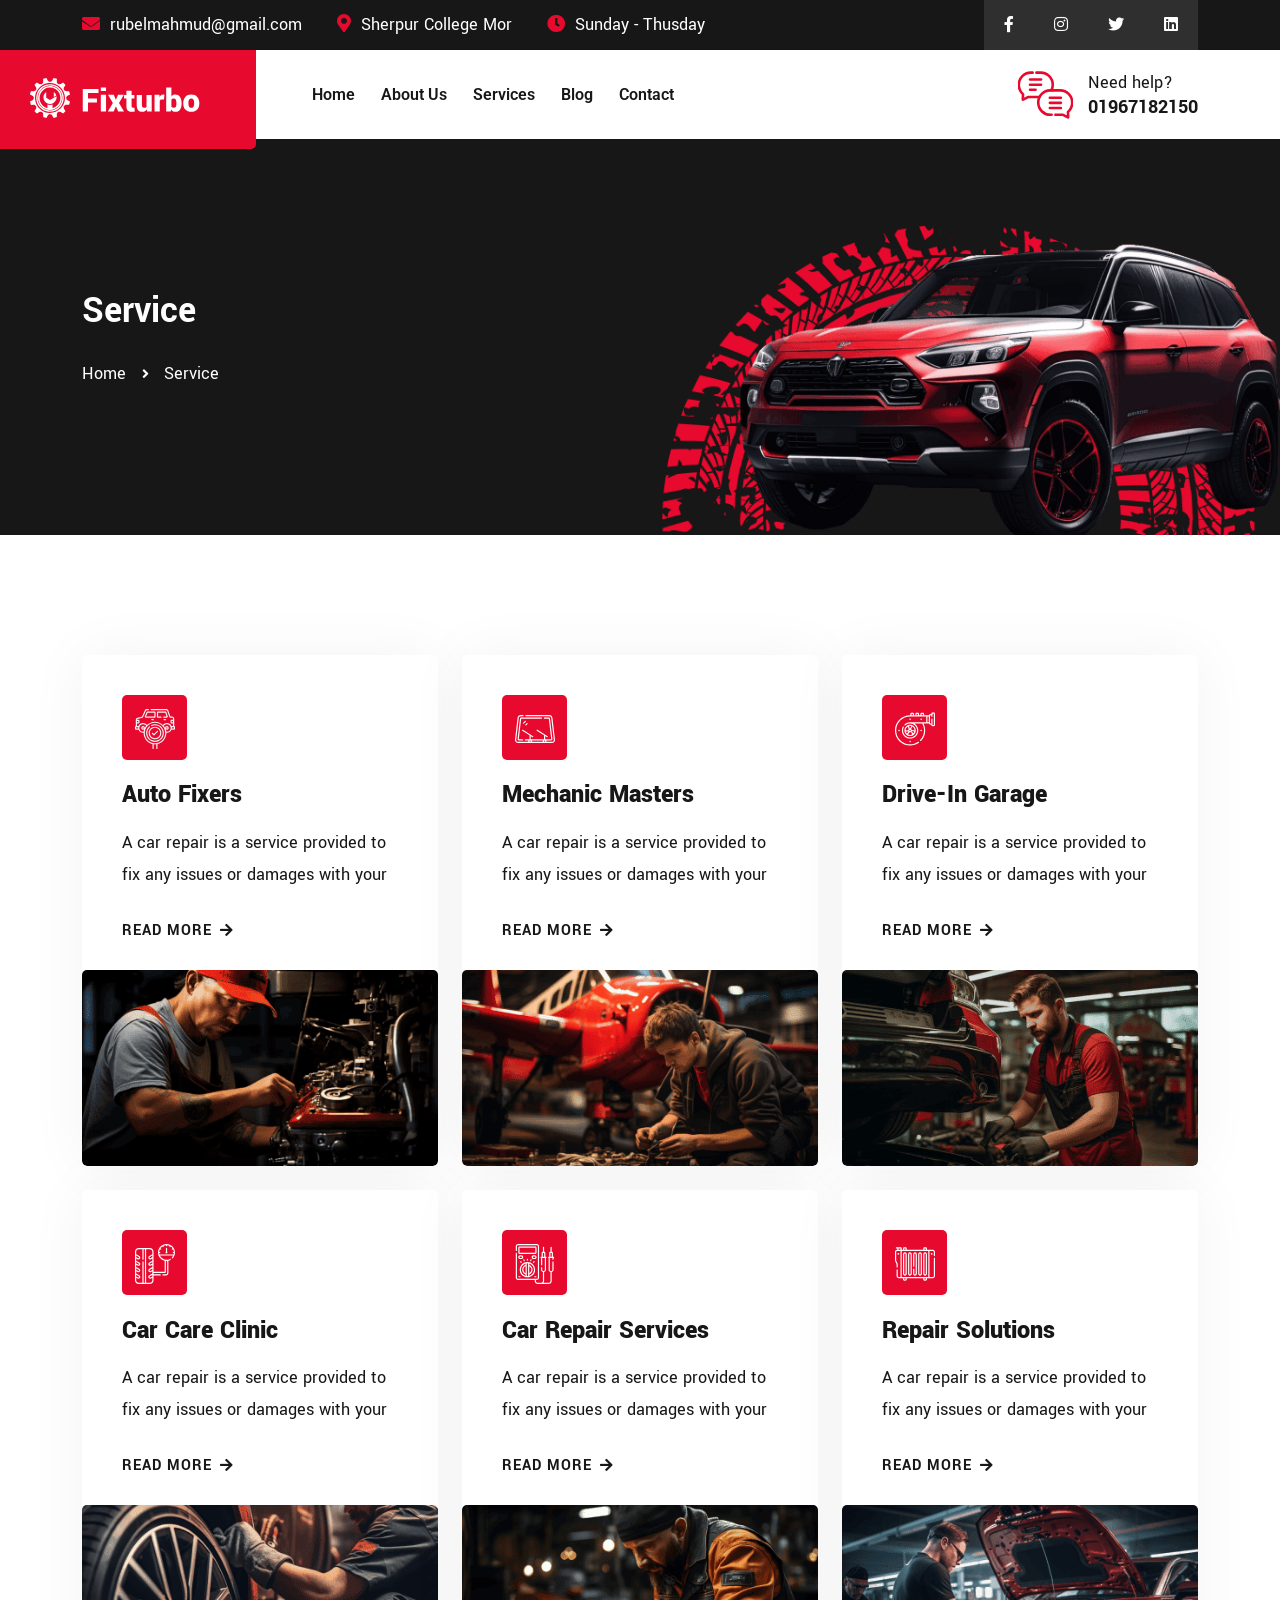
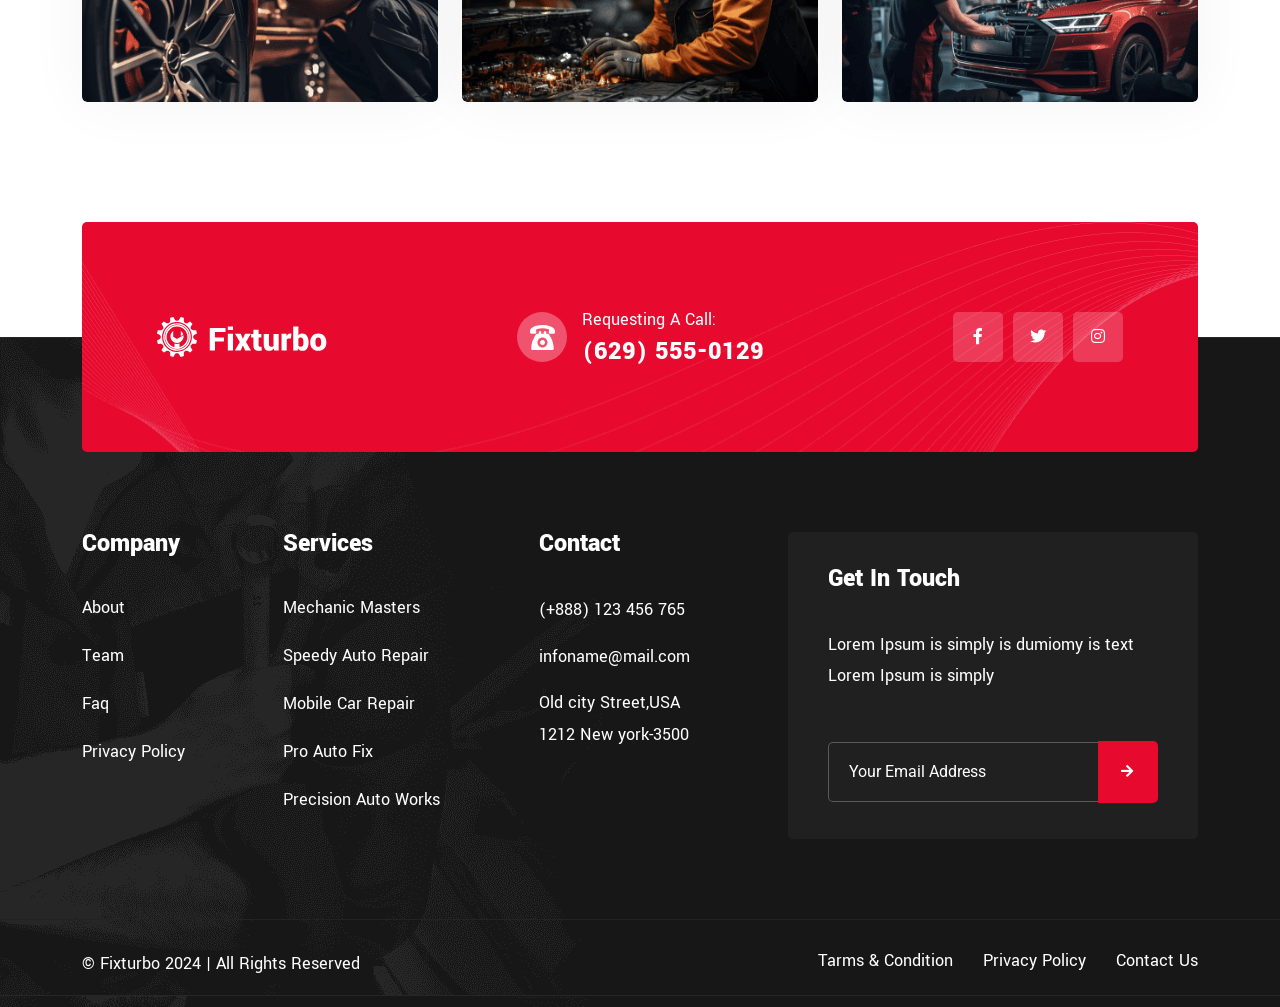
<file: service.html>
<!doctype html>
<html class="no-js" lang="zxx">

<head>
    <meta charset="utf-8">
    <meta http-equiv="x-ua-compatible" content="ie=edge">
    <title>Fixturbo - Car Repair & Auto Services HTML Template</title>
    <meta name="description" content="Fixturbo - Car Repair & Auto Services HTML Template">
    <meta name="keywords" content="Fixturbo - Car Repair & Auto Services HTML Template">
    <meta name="robots" content="INDEX,FOLLOW">

    <!-- Mobile Specific Metas -->
    <meta name="viewport" content="width=device-width, initial-scale=1, shrink-to-fit=no">

    <!-- Favicons - Place favicon.ico in the root directory -->
    <link rel="icon" type="image/png" sizes="32x32" href="assets/img/favicons/favicon.png">
    <meta name="msapplication-TileColor" content="#ffffff">
    <meta name="theme-color" content="#ffffff">

    <!--==============================
      Google Fonts
    ============================== -->
    <link rel="preconnect" href="https://fonts.googleapis.com/">
    <link rel="preconnect" href="https://fonts.gstatic.com/" crossorigin>
    <link href="https://fonts.googleapis.com/css2?family=Roboto:wght@100;300;400;500;700&amp;family=Yantramanav:wght@100;300;400;500;700;900&amp;display=swap" rel="stylesheet">


    <!--==============================
        All CSS File
    ============================== -->
    <!-- Bootstrap -->
    <link rel="stylesheet" href="assets/css/bootstrap.min.css">
    <!-- Fontawesome Icon -->
    <link rel="stylesheet" href="assets/css/fontawesome.min.css">
    <!-- Magnific Popup -->
    <link rel="stylesheet" href="assets/css/magnific-popup.min.css">
    <!-- Slick Slider -->
    <link rel="stylesheet" href="assets/css/slick.min.css">
    <!-- Theme Custom CSS -->
    <link rel="stylesheet" href="assets/css/style.css">

</head>

<body>
    <!--********************************
        Code Start From Here 
    ******************************** -->




    <!--==============================
     Preloader
    ==============================-->
    <div class="preloader ">
        <div class="preloader-inner">
            <span class="loader"></span>
        </div>
    </div>
    <!--==============================
    Mobile Menu
    ============================== -->
    <div class="mobile-menu-wrapper">
        <div class="mobile-menu-area">
            <div class="mobile-logo">
                <a href="index.html"><img src="assets/img/logo.svg" alt="Fixturbo"></a>
                <button class="menu-toggle"><i class="fa fa-times"></i></button>
            </div>
            <div class="mobile-menu">
                <ul>
                    <li class="">
                        <a href="index.html">Home</a>
                       
                    </li>
                    <li>
                        <a href="about.html">About</a>
                    </li>
                 
                    <li class="menu-item-has-children">
                        <a href="service.html">Service</a>
                      
                    </li>
                   
                    <li class="menu-item-has-children">
                        <a href="blog.html">Blog</a>
                        
                    </li>
                    <li>
                        <a href="contact.html">Contact</a>
                    </li>
                </ul>
            </div>
        </div>
    </div>
    <!--==============================
    Header Area
    ==============================-->
    <header class="nav-header header-layout1">
        <div class="header-top">
            <div class="container">
                <div class="row justify-content-center justify-content-lg-between align-items-center gy-2">
                    <div class="col-auto d-none d-lg-block">
                        <div class="header-links">
                            <ul>
                                <li><i class="fas fa-envelope"></i><a href="mailto:rubelmahmud@gmail.com">rubelmahmud@gmail.com</a></li>
                                <li><i class="fas fa-map-marker-alt"></i>Sherpur College Mor</li>
                                <li><i class="fas fa-clock"></i>Sunday - Thusday</li>
                            </ul>
                        </div>
                    </div>
                    <div class="col-auto">
                        <div class="header-links ps-0">
                            <ul>
                                <li>
                                    <div class="social-links">
                                        <a href="https://www.facebook.com/"><i class="fab fa-facebook-f"></i></a>
                                        <a href="https://www.instagram.com/"><i class="fab fa-instagram"></i></a>
                                        <a href="https://www.twitter.com/"><i class="fab fa-twitter"></i></a>
                                        <a href="https://www.linkedin.com/"><i class="fab fa-linkedin"></i></a>
                                    </div>
                                </li>
                            </ul>
                        </div>
                    </div>
                </div>
            </div>
        </div>
        <div class="sticky-wrapper">
            <!-- Main Menu Area -->
            <div class="menu-area">
                <div class="header-navbar-logo">
                    <a href="index.html"><img src="assets/img/logo-white.svg" alt="logo"></a>
                </div>
                <div class="container">
                    <div class="row align-items-center justify-content-lg-start justify-content-between">
                        <div class="col-auto d-xl-none d-block">
                            <div class="header-logo">
                                <a href="index.html"><img src="assets/img/logo-white.svg" alt="logo"></a>
                            </div>
                        </div>
                        <div class="col-auto">
                            <nav class="main-menu d-none d-lg-inline-block">
                                <ul>
                                    <li class="">
                                        <a href="index.html">Home</a>
                                        
                                    </li>
                                    <li>
                                        <a href="about.html">About Us</a>
                                    </li>
                                    <li class="">
                                        <a href="service.html">Services</a>
                                      
                                    </li>
                              
                                    <li class="">
                                        <a href="blog.html">Blog</a>
                                       
                                    </li>
                                                                      
                                    <li>
                                        <a href="contact.html">Contact</a>
                                    </li>
                                </ul>
                            </nav>
                            <div class="navbar-right d-inline-flex d-lg-none">
                                <button type="button" class="menu-toggle icon-btn"><i class="fas fa-bars"></i></button>
                            </div>
                        </div>
                        <div class="col-auto ms-auto d-xl-block d-none">
                            <div class="navbar-right-desc">
                                <img src="assets/img/icon/chat.svg" alt="img">
                                <div class="navbar-right-desc-details">
                                    <h6 class="title">Need help?</h6>
                                    <a class="link" href="tel:01967182150">01967182150</a>
                                </div>
                            </div>
                        </div>
                    </div>
                </div>
                <div class="logo-bg"></div>
            </div>
        </div>
    </header>

    <!--==============================
    Breadcumb
    ============================== -->
    <div class="breadcumb-wrapper">
        <!-- bg animated image/ -->   
        <div class="container">
            <div class="row">
                <div class="col-lg-6">
                    <div class="breadcumb-content">
                        <h1 class="breadcumb-title">Service</h1>
                        <ul class="breadcumb-menu">
                            <li><a href="index.html">Home</a></li>
                            <li class="active">Service</li>
                        </ul>
                    </div>
                </div>
                <div class="col-lg-6 d-lg-block d-none">
                    <div class="breadcumb-thumb">
                        <img src="assets/img/normal/breadcrumb-thumb.png" alt="img">
                    </div>            
                </div>
            </div>
        </div>
    </div>

    <!--==============================
    Service Area 01  
    ==============================-->
    <div class="service-area-1 space overflow-hidden">
        <div class="container">
            <div class="row gy-4 justify-content-center">
                <div class="col-lg-4 col-md-6">
                    <div class="service-card style-shadow">
                        <div class="service-card_content">
                            <div class="service-card_icon">
                                <img src="assets/img/icon/service-icon_1-1.svg" alt="img">
                            </div>
                            <h4 class="service-card_title h5"><a href="service-details.html">Auto Fixers</a></h4>
                            <p class="service-card_text">A car repair is a service provided to fix any issues or damages with your </p>
                            <a href="service-details.html" class="link-btn">Read More <i class="fas fa-arrow-right"></i></a>
                        </div>
                        <div class="service-card_img">
                            <img src="assets/img/service/service-1-1.png" alt="img">
                        </div>
                    </div>
                </div>
    
                <div class="col-lg-4 col-md-6">
                    <div class="service-card style-shadow">
                        <div class="service-card_content">
                            <div class="service-card_icon">
                                <img src="assets/img/icon/service-icon_1-2.svg" alt="img">
                            </div>
                            <h4 class="service-card_title h5"><a href="service-details.html">Mechanic Masters</a></h4>
                            <p class="service-card_text">A car repair is a service provided to fix any issues or damages with your </p>
                            <a href="service-details.html" class="link-btn">Read More <i class="fas fa-arrow-right"></i></a>
                        </div>
                        <div class="service-card_img">
                            <img src="assets/img/service/service-1-2.png" alt="img">
                        </div>
                    </div>
                </div>
    
                <div class="col-lg-4 col-md-6">
                    <div class="service-card style-shadow">
                        <div class="service-card_content">
                            <div class="service-card_icon">
                                <img src="assets/img/icon/service-icon_1-3.svg" alt="img">
                            </div>
                            <h4 class="service-card_title h5"><a href="service-details.html">Drive-In Garage</a></h4>
                            <p class="service-card_text">A car repair is a service provided to fix any issues or damages with your </p>
                            <a href="service-details.html" class="link-btn">Read More <i class="fas fa-arrow-right"></i></a>
                        </div>
                        <div class="service-card_img">
                            <img src="assets/img/service/service-1-3.png" alt="img">
                        </div>
                    </div>
                </div>

                <div class="col-lg-4 col-md-6">
                    <div class="service-card style-shadow">
                        <div class="service-card_content">
                            <div class="service-card_icon">
                                <img src="assets/img/icon/service-icon_1-4.svg" alt="img">
                            </div>
                            <h4 class="service-card_title h5"><a href="service-details.html">Car Care Clinic</a></h4>
                            <p class="service-card_text">A car repair is a service provided to fix any issues or damages with your </p>
                            <a href="service-details.html" class="link-btn">Read More <i class="fas fa-arrow-right"></i></a>
                        </div>
                        <div class="service-card_img">
                            <img src="assets/img/service/service-1-4.png" alt="img">
                        </div>
                    </div>
                </div>

                <div class="col-lg-4 col-md-6">
                    <div class="service-card style-shadow">
                        <div class="service-card_content">
                            <div class="service-card_icon">
                                <img src="assets/img/icon/service-icon_1-5.svg" alt="img">
                            </div>
                            <h4 class="service-card_title h5"><a href="service-details.html">Car Repair Services</a></h4>
                            <p class="service-card_text">A car repair is a service provided to fix any issues or damages with your </p>
                            <a href="service-details.html" class="link-btn">Read More <i class="fas fa-arrow-right"></i></a>
                        </div>
                        <div class="service-card_img">
                            <img src="assets/img/service/service-1-5.png" alt="img">
                        </div>
                    </div>
                </div>

                <div class="col-lg-4 col-md-6">
                    <div class="service-card style-shadow">
                        <div class="service-card_content">
                            <div class="service-card_icon">
                                <img src="assets/img/icon/service-icon_1-6.svg" alt="img">
                            </div>
                            <h4 class="service-card_title h5"><a href="service-details.html">Repair Solutions</a></h4>
                            <p class="service-card_text">A car repair is a service provided to fix any issues or damages with your </p>
                            <a href="service-details.html" class="link-btn">Read More <i class="fas fa-arrow-right"></i></a>
                        </div>
                        <div class="service-card_img">
                            <img src="assets/img/service/service-1-6.png" alt="img">
                        </div>
                    </div>
                </div>
    
            </div>
        </div>
    </div>

    <div class="container">
        <div class="footer-top-1 bg-theme" style="background-image: url(assets/img/bg/footer-top-bg1-1.png);">
            <div class="footer-logo">
                <a href="index.html"><img src="assets/img/logo-white.svg" alt="Fixturbo"></a>
            </div>
            <div class="call-media-wrap">
                <div class="icon">
                    <img src="assets/img/icon/phone-1.svg" alt="img">
                </div>
                <div class="media-body">
                    <h6 class="title text-white">Requesting A Call:</h6>
                    <h4 class="link">
                        <a class="text-white" href="tel:6295550129">(629) 555-0129</a>
                    </h4>
                </div>
            </div>
            <div class="social-btn">
                <a href="https://facebook.com/"><i class="fab fa-facebook-f"></i></a>
                <a href="https://twitter.com/"><i class="fab fa-twitter"></i></a>
                <a href="https://instagram.com/"><i class="fab fa-instagram"></i></a>
            </div>
        </div>
    </div>

    <!--==============================
        Footer Area
    ==============================-->
    <footer class="footer-wrapper footer-layout1" style="background-image: url(assets/img/bg/footer-bg1-1.png);">    
        <div class="container">
            <div class="widget-area">
                <div class="row justify-content-between">
                    <div class="col-md-6 col-xl-auto">
                        <div class="widget widget_nav_menu footer-widget">
                            <h3 class="widget_title">Company</h3>
                            <div class="menu-all-pages-container">
                                <ul class="menu">
                                    <li><a href="about.html">About</a></li>
                                    <li><a href="team.html">Team</a></li>
                                    <li><a href="contact.html">Faq</a></li>
                                    <li><a href="contact.html">Privacy Policy</a></li>
                                </ul>
                            </div>
                        </div>
                    </div>
                    <div class="col-md-6 col-xl-auto">
                        <div class="widget widget_nav_menu footer-widget">
                            <h3 class="widget_title">Services</h3>
                            <div class="menu-all-pages-container">
                                <ul class="menu">
                                    <li><a href="service.html">Mechanic Masters</a></li>
                                    <li><a href="service.html">Speedy Auto Repair</a></li>
                                    <li><a href="service.html">Mobile Car Repair</a></li>
                                    <li><a href="service.html">Pro Auto Fix</a></li>
                                    <li><a href="service.html">Precision Auto Works</a></li>
                                </ul>
                            </div>
                        </div>
                    </div>
                    <div class="col-md-6 col-xl-auto">
                        <div class="widget footer-widget">
                            <h3 class="widget_title">Contact</h3>
                            <div class="widget-contact">
                                <p><a href="tel:888123456765">(+888) 123 456 765</a></p>
                                <p><a href="mailto:infoname@mail.com">infoname@mail.com</a></p>
                                <p>Old city Street,USA <br> 1212 New york-3500</p>
                            </div>
                        </div>
                    </div>
                    <div class="col-md-6 col-xl-auto">
                        <div class="widget footer-widget widget-newsletter">
                            <h3 class="widget_title">Get In Touch</h3>
                            <p class="footer-text mb-50">Lorem Ipsum is simply is dumiomy is text Lorem Ipsum is simply</p>
                            <form class="newsletter-form">
                                <div class="form-group">
                                    <input class="form-control" type="email" placeholder="Your Email Address" required="">
                                </div>
                                <button type="submit" class="btn"><i class="fas fa-arrow-right"></i></button>
                            </form>
                        </div>
                    </div>                    
                </div>
            </div>
        </div>
        <div class="copyright-wrap">
            <div class="container">
                <div class="row gy-3 justify-content-md-between justify-content-center">
                    <div class="col-auto align-self-center"><p class="copyright-text text-center">© <a href="#">Fixturbo</a> 2024 | All Rights Reserved</p></div>
                    <div class="col-auto">
                        <div class="footer-links">
                            <a href="contact.html">Tarms & Condition</a>
                            <a href="contact.html">Privacy Policy</a>
                            <a href="contact.html">Contact Us</a>
                        </div>
                    </div>
                </div>                
            </div>
        </div>
    </footer>

    <!--********************************
			Code End  Here 
	******************************** -->

    <!-- Scroll To Top -->
    <div class="scroll-top">
        <svg class="progress-circle svg-content" width="100%" height="100%" viewBox="-1 -1 102 102">
            <path d="M50,1 a49,49 0 0,1 0,98 a49,49 0 0,1 0,-98" style="transition: stroke-dashoffset 10ms linear 0s; stroke-dasharray: 307.919, 307.919; stroke-dashoffset: 307.919;"></path>
        </svg>
    </div>

    <!--==============================
    All Js File
    ============================== -->
    <!-- Jquery -->
    <script src="assets/js/vendor/jquery-3.6.0.min.js"></script>
    <!-- Slick Slider -->
    <script src="assets/js/slick.min.js"></script>
    <!-- Range Slider -->
    <script src="assets/js/jquery-ui.min.js"></script>
    <!-- Bootstrap -->
    <script src="assets/js/bootstrap.min.js"></script>
    <!-- Magnific Popup -->
    <script src="assets/js/jquery.magnific-popup.min.js"></script>
    <!-- Counter Up -->
    <script src="assets/js/jquery.counterup.min.js"></script>
    <!-- Marquee -->
    <script src="assets/js/jquery.marquee.min.js"></script>
    <!-- Isotope Filter -->
    <script src="assets/js/imagesloaded.pkgd.min.js"></script>
    <script src="assets/js/isotope.pkgd.min.js"></script>
    
    <!-- Main Js File -->
    <script src="assets/js/main.js"></script>
</body>


</html>
</file>
<file: assets/css/style.css>
/*=================================
    CSS Index Here
==================================*/
/*

01. Theme Base
    1.1. Mixin
    1.2. Function
    1.3. Variable
    1.4. Typography
    1.5. Extend
    1.7. Wordpress Default
02. Reset
    2.1. Container
    2.2. Grid
    2.3. Input
    2.4. Slick Slider
    2.5. Mobile Menu
03. Utilities
    3.1. Preloader
    3.2. Buttons
    3.3. Titles
    3.4. Common
    3.6. Font
    3.7. Background
    3.8. Text Color
    3.9. Overlay
    3.10. Animation
    
04. Template Style
    4.1. Widget
    4.2. Header
    4.3. Footer
    4.4. Breadcumb
    4.5. Pagination
    4.6. Blog
    4.7. Comments
    4.8. Hero Area
    4.9. Error    
    4.00. Popup Search
    4.00. Popup Side Menu
    4.00. Wocommerce
    4.00. Subscribe
    4.00. Cart
    4.00. Checkout
    4.00. Wishlist
    4.00. Contact
    4.00. About
    4.00. Team
    4.00. Testimonial
    4.00. Counter
    4.00. Client
    4.00. Simple Sections
    4.00. Video
    4.00. Category
    4.00. Faq
    4.00. feature
    4.00. CTA
    4.00. Service
    4.00. Pricing
    4.00. Why choose Us
    4.00. Project
    4.00. Event
    4.00. Gallery
    4.00. Schedule

05. Spacing

*/
/*=================================
    CSS Index End
==================================*/
/*=================================
   01. Theme Base
==================================*/
/*------------------- 1.1. Mixin -------------------*/
@use "sass:math";
/*------------------- 1.2. Function -------------------*/
/*------------------- 1.3. Variable-------------------*/
:root {
  --theme-color: #E8092E;
  --title-color: #171717;
  --body-color: #171717;
  --smoke-color: #F4F4F4;
  --smoke-color2: #F6F6F7;
  --smoke-color3: #F5F5F6;
  --smoke-color4: #F4F4F4;
  --smoke-color5: #F0F2F4;
  --black-color: #202020;
  --gray-color: #232323;
  --white-color: #ffffff;
  --light-color: #9fa2ad;
  --yellow-color: #FFB539;
  --success-color: #28a745;
  --error-color: #dc3545;
  --border-color: #E1E1E1;
  --title-font: 'Yantramanav', sans-serif;
  --body-font: 'Roboto', sans-serif;
  --icon-font: "Font Awesome 5 Free";
  --main-container: 1290px;
  --container-gutters: 24px;
  --section-space: 120px;
  --section-space-mobile: 80px;
  --section-title-space: 60px;
  --ripple-ani-duration: 5s;
}

/*------------------- 1.5. Typography -------------------*/
html,
body {
  scroll-behavior: smooth !important;
}

body {
  font-family: var(--body-font);
  font-size: 16px;
  font-weight: 400;
  color: var(--body-color);
  line-height: 26px;
  overflow-x: hidden;
  -webkit-font-smoothing: antialiased;
  /***scroll-bar***/
}

body::-webkit-scrollbar {
  width: 10px;
  height: 10px;
}

body::-webkit-scrollbar-track {
  background: rgba(251, 212, 81, 0.1);
}

body::-webkit-scrollbar-thumb {
  background: var(--theme-color);
  border-radius: 0px;
}

body.home-3 {
  background: var(--smoke-color5);
}

body.home-3 .btn {
  font-size: 14px;
  font-weight: 600;
  letter-spacing: 0.05em;
  padding: 20.5px 35px 20.5px;
}

iframe {
  border: none;
  width: 100%;
}

.slick-slide:focus,
button:focus,
a:focus,
a:active,
input,
input:hover,
input:focus,
input:active,
textarea,
textarea:hover,
textarea:focus,
textarea:active {
  outline: none;
}

input:focus {
  outline: none;
  -webkit-box-shadow: none;
          box-shadow: none;
}

img:not([draggable]),
embed,
object,
video {
  max-width: 100%;
  height: auto;
}

ul {
  list-style-type: disc;
}

ol {
  list-style-type: decimal;
}

table {
  margin: 0 0 1.5em;
  width: 100%;
  border-collapse: collapse;
  border-spacing: 0;
  border: 1px solid var(--border-color);
}

th {
  font-weight: 700;
  color: var(--title-color);
}

td,
th {
  border: 1px solid var(--border-color);
  padding: 9px 12px;
}

a {
  color: var(--theme-color);
  text-decoration: none;
  outline: 0;
  -webkit-transition: all ease 0.4s;
  transition: all ease 0.4s;
}

a:hover {
  color: var(--title-color);
}

a:active, a:focus, a:hover, a:visited {
  text-decoration: none;
  outline: 0;
}

button {
  -webkit-transition: all ease 0.4s;
  transition: all ease 0.4s;
}

img {
  border: none;
  max-width: 100%;
}

ins {
  text-decoration: none;
}

pre {
  font-family: var(--body-font);
  background: #f5f5f5;
  color: #666;
  font-size: 14px;
  margin: 20px 0;
  overflow: auto;
  padding: 20px;
  white-space: pre-wrap;
  word-wrap: break-word;
}

span.ajax-loader:empty,
p:empty {
  display: none;
}

p {
  font-family: var(--body-font);
  margin: 0 0 18px 0;
  color: var(--body-color);
  line-height: 1.75;
}

h1 a,
h2 a,
h3 a,
h4 a,
h5 a,
h6 a,
p a,
span a {
  font-size: inherit;
  font-family: inherit;
  font-weight: inherit;
  line-height: inherit;
}

.h1,
h1,
.h2,
h2,
.h3,
h3,
.h4,
h4,
.h5,
h5,
.h6,
h6 {
  font-family: var(--title-font);
  color: var(--title-color);
  text-transform: none;
  font-weight: 700;
  line-height: 1.4;
  margin: 0 0 15px 0;
}

.h1,
h1 {
  font-size: 75px;
  line-height: 0.9333em;
}

.h2,
h2 {
  font-size: 50px;
  line-height: 1.1em;
}

.h3,
h3 {
  font-size: 36px;
  line-height: 1.278;
}

.h4,
h4 {
  font-size: 24px;
  line-height: 1.333;
}

.h5,
h5 {
  font-size: 20px;
  line-height: 1.417;
}

.h6,
h6 {
  font-size: 18px;
  line-height: 1.5;
}

/* Medium Large devices */
@media (max-width: 1399px) {
  .h1,
  h1 {
    font-size: 54px;
  }
}

/* Large devices */
@media (max-width: 1199px) {
  .h1,
  h1 {
    font-size: 44px;
    line-height: 1.3;
  }
  .h2,
  h2 {
    font-size: 40px;
    line-height: 1.25;
  }
  .h3,
  h3 {
    font-size: 30px;
  }
  .h4,
  h4 {
    font-size: 24px;
  }
  .h5,
  h5 {
    font-size: 20px;
  }
  .h6,
  h6 {
    font-size: 16px;
  }
}

/* Small devices */
@media (max-width: 767px) {
  .h1,
  h1 {
    font-size: 40px;
  }
  .h2,
  h2 {
    font-size: 34px;
    line-height: 1.3;
  }
  .h3,
  h3 {
    font-size: 26px;
  }
  .h4,
  h4 {
    font-size: 22px;
  }
  .h5,
  h5 {
    font-size: 18px;
  }
  .h6,
  h6 {
    font-size: 16px;
  }
}

/* Extra small devices */
@media (max-width: 575px) {
  .h2,
  h2 {
    font-size: 30px;
  }
}

/* Extra small devices */
@media (max-width: 375px) {
  .h1,
  h1 {
    font-size: 34px;
  }
}

/*=================================
    02. Reset
==================================*/
/*------------------- 2.1. Container -------------------*/
/* Medium Large devices */
@media (max-width: 1399px) {
  :root {
    --main-container: 1250px;
  }
}

.container2 {
  max-width: 1330px;
  margin: auto;
}

@media (min-width: 1400px) {
  .container, .container-lg, .container-md, .container-sm, .container-xl, .container-xxl {
    max-width: calc(var(--main-container) + var(--container-gutters));
  }
  .container2 {
    max-width: 1330px;
  }
}

@media only screen and (min-width: 1300px) {
  .container2.px-0,
  .container-xxl.px-0,
  .container-xl.px-0,
  .container-lg.px-0,
  .container-md.px-0,
  .container-sm.px-0,
  .container.px-0 {
    max-width: var(--main-container);
  }
  .container2 {
    max-width: 1330px;
  }
}

/* Medium Large devices */
@media (max-width: 1399px) {
  .container2 {
    max-width: 1140px;
  }
}

/* Large devices */
@media (max-width: 1199px) {
  .container2 {
    max-width: 960px;
  }
}

/* Medium devices */
@media (max-width: 991px) {
  .container2 {
    max-width: 720px;
  }
}

/* Small devices */
@media (max-width: 767px) {
  .container2 {
    max-width: 540px;
  }
}

@media only screen and (max-width: 1600px) {
  .container-fluid.px-0 {
    padding-left: 15px !important;
    padding-right: 15px !important;
  }
  .container-fluid.px-0 .row {
    margin-left: 0 !important;
    margin-right: 0 !important;
  }
}

/* Large devices */
@media (max-width: 1199px) {
  .container2 {
    padding-left: 15px !important;
    padding-right: 15px !important;
  }
}

/*------------------- 2.2. Grid -------------------*/
.slick-track > [class*=col] {
  -ms-flex-negative: 0;
      flex-shrink: 0;
  width: 100%;
  max-width: 100%;
  padding-right: calc(var(--bs-gutter-x)/ 2);
  padding-left: calc(var(--bs-gutter-x)/ 2);
  margin-top: var(--bs-gutter-y);
}

.gy-30 {
  --bs-gutter-y: 30px;
}

.gy-40 {
  --bs-gutter-y: 40px;
}

.gy-50 {
  --bs-gutter-y: 50px;
}

.gy-80 {
  --bs-gutter-y: 80px;
}

.gx-10 {
  --bs-gutter-x: 10px;
}

@media (min-width: 1299px) {
  .gx-60 {
    --bs-gutter-x: 60px;
  }
}

@media (min-width: 1399px) {
  .gx-30 {
    --bs-gutter-x: 30px;
  }
  .gx-25 {
    --bs-gutter-x: 25px;
  }
  .gx-40 {
    --bs-gutter-x: 40px;
  }
  .gx-90 {
    --bs-gutter-x: 90px;
  }
  .gx-80 {
    --bs-gutter-x: 80px;
  }
}

/* Large devices */
@media (max-width: 1199px) {
  .gy-80 {
    --bs-gutter-y: 40px;
  }
}

/* Medium devices */
@media (max-width: 991px) {
  .gy-50 {
    --bs-gutter-y: 40px;
  }
}

/*------------------- 2.3. Input -------------------*/
select,
.single-select,
.form-control,
.form-select,
textarea,
input {
  height: 60px;
  padding: 0 20px;
  border: 1px solid transparent;
  color: var(--body-color);
  background-color: var(--smoke-color);
  font-size: 16px;
  width: 100%;
  font-family: var(--body-font);
  -webkit-transition: 0.4s ease-in-out;
  transition: 0.4s ease-in-out;
  padding-right: 45px;
  border-radius: 5px;
}

select:focus,
.single-select:focus,
.form-control:focus,
.form-select:focus,
textarea:focus,
input:focus {
  outline: 0;
  -webkit-box-shadow: none;
          box-shadow: none;
  border-color: var(--theme-color);
  background-color: var(--smoke-color);
}

select::-webkit-input-placeholder,
.single-select::-webkit-input-placeholder,
.form-control::-webkit-input-placeholder,
.form-select::-webkit-input-placeholder,
textarea::-webkit-input-placeholder,
input::-webkit-input-placeholder {
  color: var(--body-color);
}

select:-ms-input-placeholder,
.single-select:-ms-input-placeholder,
.form-control:-ms-input-placeholder,
.form-select:-ms-input-placeholder,
textarea:-ms-input-placeholder,
input:-ms-input-placeholder {
  color: var(--body-color);
}

select::-ms-input-placeholder,
.single-select::-ms-input-placeholder,
.form-control::-ms-input-placeholder,
.form-select::-ms-input-placeholder,
textarea::-ms-input-placeholder,
input::-ms-input-placeholder {
  color: var(--body-color);
}

select::placeholder,
.single-select::placeholder,
.form-control::placeholder,
.form-select::placeholder,
textarea::placeholder,
input::placeholder {
  color: var(--body-color);
}

select.style2,
.single-select.style2,
.form-control.style2,
.form-select.style2,
textarea.style2,
input.style2 {
  height: auto;
  border: none;
  border: 2px solid var(--theme-color);
  padding: 14.5px 30px;
  background-color: transparent;
  line-height: initial;
}

select.style2 option,
.single-select.style2 option,
.form-control.style2 option,
.form-select.style2 option,
textarea.style2 option,
input.style2 option {
  background-color: var(--title-color);
  color: var(--body-color);
  padding: 2px 15px;
}

select.style2::-webkit-input-placeholder,
.single-select.style2::-webkit-input-placeholder,
.form-control.style2::-webkit-input-placeholder,
.form-select.style2::-webkit-input-placeholder,
textarea.style2::-webkit-input-placeholder,
input.style2::-webkit-input-placeholder {
  color: var(--body-color);
}

select.style2:-ms-input-placeholder,
.single-select.style2:-ms-input-placeholder,
.form-control.style2:-ms-input-placeholder,
.form-select.style2:-ms-input-placeholder,
textarea.style2:-ms-input-placeholder,
input.style2:-ms-input-placeholder {
  color: var(--body-color);
}

select.style2::-ms-input-placeholder,
.single-select.style2::-ms-input-placeholder,
.form-control.style2::-ms-input-placeholder,
.form-select.style2::-ms-input-placeholder,
textarea.style2::-ms-input-placeholder,
input.style2::-ms-input-placeholder {
  color: var(--body-color);
}

select.style2::placeholder,
.single-select.style2::placeholder,
.form-control.style2::placeholder,
.form-select.style2::placeholder,
textarea.style2::placeholder,
input.style2::placeholder {
  color: var(--body-color);
}

select.style-white,
.single-select.style-white,
.form-control.style-white,
.form-select.style-white,
textarea.style-white,
input.style-white {
  background: var(--white-color);
}

select.style-border,
.single-select.style-border,
.form-control.style-border,
.form-select.style-border,
textarea.style-border,
input.style-border {
  background: transparent;
  border: 1px solid var(--border-color);
}

select.style-border:focus,
.single-select.style-border:focus,
.form-control.style-border:focus,
.form-select.style-border:focus,
textarea.style-border:focus,
input.style-border:focus {
  outline: 0;
  -webkit-box-shadow: none;
          box-shadow: none;
  border-color: var(--theme-color);
}

select.style-border2,
.single-select.style-border2,
.form-control.style-border2,
.form-select.style-border2,
textarea.style-border2,
input.style-border2 {
  background: transparent;
  border: 1px solid var(--white-color);
  color: var(--white-color);
}

select.style-border2::-webkit-input-placeholder,
.single-select.style-border2::-webkit-input-placeholder,
.form-control.style-border2::-webkit-input-placeholder,
.form-select.style-border2::-webkit-input-placeholder,
textarea.style-border2::-webkit-input-placeholder,
input.style-border2::-webkit-input-placeholder {
  color: var(--white-color);
}

select.style-border2:-ms-input-placeholder,
.single-select.style-border2:-ms-input-placeholder,
.form-control.style-border2:-ms-input-placeholder,
.form-select.style-border2:-ms-input-placeholder,
textarea.style-border2:-ms-input-placeholder,
input.style-border2:-ms-input-placeholder {
  color: var(--white-color);
}

select.style-border2::-ms-input-placeholder,
.single-select.style-border2::-ms-input-placeholder,
.form-control.style-border2::-ms-input-placeholder,
.form-select.style-border2::-ms-input-placeholder,
textarea.style-border2::-ms-input-placeholder,
input.style-border2::-ms-input-placeholder {
  color: var(--white-color);
}

select.style-border2::placeholder,
.single-select.style-border2::placeholder,
.form-control.style-border2::placeholder,
.form-select.style-border2::placeholder,
textarea.style-border2::placeholder,
input.style-border2::placeholder {
  color: var(--white-color);
}

select.style-border2 option,
.single-select.style-border2 option,
.form-control.style-border2 option,
.form-select.style-border2 option,
textarea.style-border2 option,
input.style-border2 option {
  color: var(--title-color);
}

select.style-border2:focus,
.single-select.style-border2:focus,
.form-control.style-border2:focus,
.form-select.style-border2:focus,
textarea.style-border2:focus,
input.style-border2:focus {
  outline: 0;
  -webkit-box-shadow: none;
          box-shadow: none;
  border-color: var(--border-color);
}

select.style3,
.single-select.style3,
.form-control.style3,
.form-select.style3,
textarea.style3,
input.style3 {
  background: var(--smoke-color3);
}

.form-text {
  font-size: 16px;
}

.form-text a {
  color: var(--title-color);
  font-weight: 500;
}

.single-select,
.form-select,
select {
  display: block;
  width: 100%;
  line-height: 60px;
  cursor: pointer;
  background-image: url("data:image/svg+xml;charset=utf-8,%3Csvg xmlns='http://www.w3.org/2000/svg' viewBox='0 0 16 16'%3E%3Cpath fill='none' stroke='%23343a40' stroke-linecap='round' stroke-linejoin='round' stroke-width='2' d='M2 5l6 6 6-6'/%3E%3C/svg%3E");
  background-position: right 26px center;
  background-repeat: no-repeat;
  background-size: 16px 12px;
  -webkit-appearance: none;
  -moz-appearance: none;
  appearance: none;
}

.single-select:after,
.form-select:after,
select:after {
  right: 30px;
  height: 8px;
  width: 8px;
}

.single-select .list,
.form-select .list,
select .list {
  width: 100%;
}

textarea.form-control,
textarea {
  min-height: 150px;
  padding-top: 16px;
  padding-bottom: 17px;
}

textarea.form-control.style2,
textarea.style2 {
  min-height: 100px;
}

.form-group {
  margin-bottom: 30px;
  position: relative;
}

.form-group > i {
  display: inline-block;
  position: absolute;
  right: 25px;
  top: 21px;
  font-size: 16px;
  color: var(--body-color);
}

.form-group > i.fa-envelope {
  padding-top: 1px;
}

.form-group > i.fa-comment {
  margin-top: -2px;
}

.form-group > i.fa-chevron-down {
  width: 17px;
  background-color: var(--smoke-color);
}

.form-group.has-label > i {
  top: 50px;
}

.form-group.has-icon .form-control {
  padding-left: 70px;
}

.form-group.has-icon .input-icon {
  display: inline-block;
  position: absolute;
  left: 40px;
  top: 18px;
  font-size: 16px;
  color: var(--body-color);
}

.form-group.has-icon .input-icon:hover {
  color: var(--theme-color);
}

.form-group.radius-group input {
  border-radius: 100px;
}

.form-group.style-2 .form-control {
  padding: 0 30px 0 55px;
}

.form-group.style-2 textarea.form-control {
  padding: 16px 30px 30px 55px;
}

.form-group.style-3 .form-control {
  padding: 0 60px 0 30px;
}

[class*="col-"].form-group > i {
  right: calc((var(--bs-gutter-x) / 2) + 25px);
}

[class*="col-"].form-group .form-icon-left {
  left: calc((var(--bs-gutter-x) / 2) + 30px);
  right: auto;
}

option:checked, option:focus, option:hover {
  background-color: var(--theme-color);
  color: var(--white-color);
}

input::-webkit-outer-spin-button,
input::-webkit-inner-spin-button {
  -webkit-appearance: none;
  margin: 0;
}

/* Firefox */
input[type="number"] {
  -moz-appearance: textfield;
}

input[type="checkbox"] {
  visibility: hidden;
  opacity: 0;
  display: inline-block;
  vertical-align: middle;
  width: 0;
  height: 0;
  display: none;
  border-radius: 10px;
}

input[type="checkbox"]:checked ~ label:before {
  content: "\f00c";
  color: var(--white-color);
  background-color: var(--theme-color);
  border-color: var(--theme-color);
}

input[type="checkbox"] ~ label {
  position: relative;
  padding-left: 30px;
  cursor: pointer;
  display: block;
}

input[type="checkbox"] ~ label:before {
  content: "";
  font-family: var(--icon-font);
  font-weight: 700;
  position: absolute;
  left: 0px;
  top: 3.5px;
  background-color: var(--white-color);
  border: 1px solid var(--theme-color);
  height: 18px;
  width: 18px;
  line-height: 18px;
  text-align: center;
  font-size: 12px;
}

input[type="checkbox"].style2 ~ label {
  color: #8B929C;
  padding-left: 23px;
  margin-bottom: -0.5em;
}

input[type="checkbox"].style2 ~ label:before {
  background-color: white;
  border: 1px solid #f7ccd7;
  height: 14px;
  width: 14px;
  line-height: 14px;
  border-radius: 3px;
  top: 6px;
}

input[type="checkbox"].style2:checked ~ label:before {
  color: var(--theme-color);
}

input[type="radio"] {
  visibility: hidden;
  opacity: 0;
  display: inline-block;
  vertical-align: middle;
  width: 0;
  height: 0;
  display: none;
}

input[type="radio"] ~ label {
  position: relative;
  padding-left: 30px;
  cursor: pointer;
  line-height: 1;
  display: inline-block;
  font-weight: 600;
  margin-bottom: 0;
}

input[type="radio"] ~ label::before {
  content: "\f111";
  position: absolute;
  font-family: var(--icon-font);
  left: 0;
  top: -2px;
  width: 20px;
  height: 20px;
  padding-left: 0;
  font-size: 0.6em;
  line-height: 19px;
  text-align: center;
  border: 1px solid var(--theme-color);
  border-radius: 100%;
  font-weight: 700;
  background: var(--white-color);
  color: transparent;
  -webkit-transition: all 0.2s ease;
  transition: all 0.2s ease;
}

input[type="radio"]:checked ~ label::before {
  border-color: var(--theme-color);
  background-color: var(--theme-color);
  color: var(--white-color);
}

label {
  margin-bottom: 0.5em;
  margin-top: -0.3em;
  display: block;
  color: var(--title-color);
  font-family: var(--body-font);
  font-size: 16px;
}

textarea.is-invalid,
select.is-invalid,
input.is-invalid,
.was-validated input:invalid {
  border: 1px solid var(--error-color) !important;
  background-position: right calc(0.375em + 0.8875rem) center;
  background-image: none;
}

textarea.is-invalid:focus,
select.is-invalid:focus,
input.is-invalid:focus,
.was-validated input:invalid:focus {
  outline: 0;
  -webkit-box-shadow: none;
          box-shadow: none;
}

textarea.is-invalid {
  background-position: top calc(0.375em + 0.5875rem) right calc(0.375em + 0.8875rem);
}

.row.no-gutters > .form-group {
  margin-bottom: 0;
}

.form-messages {
  display: none;
}

.form-messages.mb-0 * {
  margin-bottom: 0;
}

.form-messages.success {
  color: var(--success-color);
  display: block;
}

.form-messages.error {
  color: var(--error-color);
  display: block;
}

.form-messages pre {
  padding: 0;
  background-color: transparent;
  color: inherit;
}

/*------------------- 2.4. Slick Slider -------------------*/
.slick-track > [class*=col] {
  -ms-flex-negative: 0;
      flex-shrink: 0;
  width: 100%;
  max-width: 100%;
  padding-right: calc(var(--bs-gutter-x) / 2);
  padding-left: calc(var(--bs-gutter-x) / 2);
  margin-top: var(--bs-gutter-y);
}

.slick-track {
  min-width: 100%;
}

.slick-list {
  padding-left: 0;
  padding-right: 0;
  overflow: hidden;
}

.slick-slide img {
  display: inline-block;
}

.slick-dots {
  list-style-type: none;
  padding: 0;
  margin: 40px 0 0px 0;
  line-height: 0;
  text-align: center;
  height: -webkit-max-content;
  height: -moz-max-content;
  height: max-content;
}

.slick-dots li {
  display: inline-block;
  margin-right: 18px;
}

.slick-dots li:last-child {
  margin-right: 0;
}

.slick-dots button {
  font-size: 0;
  padding: 0;
  width: 10px;
  height: 10px;
  line-height: 0;
  border-radius: 9999px;
  border: none;
  background-color: var(--theme-color);
  -webkit-transition: all ease 0.4s;
  transition: all ease 0.4s;
  position: relative;
}

.slick-dots button:hover {
  border-color: var(--theme-color);
}

.slick-dots button:before {
  content: "";
  position: absolute;
  left: 50%;
  top: 50%;
  width: 24px;
  height: 24px;
  margin: -12px 0 0 -12px;
  border: 2px solid var(--theme-color);
  border-radius: 50%;
  -webkit-transition: all ease 0.4s;
  transition: all ease 0.4s;
  opacity: 0;
  visibility: hidden;
}

.slick-dots .slick-active button {
  background-color: var(--theme-color);
}

.slick-dots .slick-active button::before {
  opacity: 1;
  visibility: visible;
}

.slick-arrow {
  --pos-x: 362px;
  display: inline-block;
  padding: 0;
  background-color: var(--smoke-color);
  color: var(--theme-color);
  position: absolute;
  top: 50%;
  border: none;
  border-radius: 50%;
  right: var(--pos-x, 120px);
  width: var(--icon-size, 65px);
  height: var(--icon-size, 65px);
  line-height: var(--icon-size, 65px);
  font-size: var(--icon-font-size, 18px);
  margin-top: calc(var(--icon-size, 53px) / -1);
  -webkit-box-shadow: 0px 6px 50px rgba(37, 37, 37, 0.05);
          box-shadow: 0px 6px 50px rgba(37, 37, 37, 0.05);
  z-index: 2;
  opacity: 1;
}

.slick-arrow.default {
  position: relative;
  --pos-x: 0;
  margin-top: 0;
}

.slick-arrow.slick-next {
  margin-top: 20px;
}

.slick-arrow.style2 {
  --icon-size: 50px;
  border-radius: 5px;
  color: var(--title-color);
  border: 1px solid var(--border-color);
  background: transparent;
  -webkit-box-shadow: none;
          box-shadow: none;
}

.slick-arrow.style2:hover {
  background: transparent;
  border-color: var(--theme-color);
  color: var(--theme-color);
}

.slick-arrow.style3 {
  color: var(--white-color);
  border: 1px solid var(--theme-color);
  background: transparent;
  -webkit-box-shadow: none;
          box-shadow: none;
}

.slick-arrow.style3:hover {
  background: var(--theme-color);
  border-color: var(--theme-color);
}

.slick-arrow:hover {
  opacity: 1;
  background: var(--theme-color);
  color: var(--white-color);
}

.arrow-margin .slick-arrow {
  --pos-x: -100px;
  margin: 0;
  -webkit-transform: translate(0, -50%);
          transform: translate(0, -50%);
  border-radius: 5px;
}

.arrow-margin .slick-arrow.slick-prev {
  right: auto;
  left: var(--pos-x);
}

.arrow-wrap .slick-arrow {
  opacity: 0;
  visibility: hidden;
}

.arrow-wrap:hover .slick-arrow {
  opacity: 1;
  visibility: visible;
}

/* Hight Resoulation devices */
@media (min-width: 1922px) {
  .slick-arrow {
    --pos-x: 362px;
  }
}

@media (max-width: 1600px) {
  .slick-arrow {
    --pos-x: 212px;
  }
}

/* Extra large devices */
@media (max-width: 1500px) {
  .slick-arrow {
    --pos-x: 132px;
  }
}

/* Medium Large devices */
@media (max-width: 1399px) {
  .slick-arrow {
    --pos-x: 120px;
  }
}

@media (max-width: 1200px) {
  .slick-arrow {
    --pos-x: 42px;
  }
}

/* Medium devices */
@media (max-width: 991px) {
  .slick-dots {
    margin: 40px 0 0 0;
  }
  .icon-box .slick-arrow {
    margin-right: 0;
  }
}

.center-active .slick-slide.slick-current + .slick-slide .testimonials-item {
  border-color: var(--theme-color) !important;
}

/*------------------- 2.5. Mobile Menu -------------------*/
.mobile-menu-wrapper {
  position: fixed;
  top: 0;
  left: 0;
  bottom: 0;
  background-color: rgba(0, 0, 0, 0.9);
  z-index: 999999;
  width: 0;
  width: 100%;
  height: 100%;
  -webkit-transition: all ease 0.8s;
  transition: all ease 0.8s;
  opacity: 0;
  visibility: hidden;
}

.mobile-menu-wrapper .mobile-logo {
  padding: 0 0 0 30px;
  display: -webkit-box;
  display: -ms-flexbox;
  display: flex;
  gap: 30px;
  -webkit-box-pack: justify;
      -ms-flex-pack: justify;
          justify-content: space-between;
  -webkit-box-align: center;
      -ms-flex-align: center;
          align-items: center;
  background-color: var(--smoke-color2);
  border-bottom: 1px solid var(--theme-color);
}

.mobile-menu-wrapper .mobile-logo svg {
  max-width: 185px;
}

.mobile-menu-wrapper .menu-toggle {
  border: 0;
  border-left: 1px solid var(--theme-color);
  font-size: 22px;
  right: -16.5px;
  top: 25px;
  padding: 20px 30px 20px 30px;
  line-height: 1;
  line-height: 36px;
  font-size: 18px;
  z-index: 1;
  color: var(--theme-color);
  background-color: transparent;
  border-radius: 0;
}

.mobile-menu-wrapper .menu-toggle:hover {
  background-color: var(--theme-color);
  color: var(--white-color);
}

.mobile-menu-wrapper .mobile-menu-area {
  width: 100%;
  max-width: 310px;
  background-color: #fff;
  height: 100%;
  position: relative;
  left: -110%;
  opacity: 0;
  visibility: hidden;
  -webkit-transition: all ease 1s;
  transition: all ease 1s;
  z-index: 1;
}

.mobile-menu-wrapper.body-visible {
  opacity: 1;
  visibility: visible;
}

.mobile-menu-wrapper.body-visible .mobile-menu-area {
  left: 0;
  opacity: 1;
  visibility: visible;
}

.mobile-menu {
  overflow-y: scroll;
  max-height: calc(100vh - 200px);
  padding-bottom: 40px;
  margin-top: 20px;
  text-align: left;
}

.mobile-menu ul {
  margin: 0;
  padding: 0 0;
}

.mobile-menu ul li {
  border-bottom: 1px solid #fdedf1;
  list-style-type: none;
}

.mobile-menu ul li li:first-child {
  border-top: 1px solid #fdedf1;
}

.mobile-menu ul li a {
  display: block;
  position: relative;
  padding: 12px 0;
  line-height: 1.4;
  font-size: 16px;
  text-transform: capitalize;
  color: var(--title-color);
  padding-left: 0px;
}

.mobile-menu ul li.active-class > a {
  color: var(--theme-color);
}

.mobile-menu ul li.active-class > a:before {
  -webkit-transform: rotate(90deg);
          transform: rotate(90deg);
}

.mobile-menu ul li ul li {
  padding-left: 20px;
}

.mobile-menu ul li ul li:last-child {
  border-bottom: none;
}

.mobile-menu ul .submenu-item-has-children > a .mean-expand-class {
  position: absolute;
  right: 0;
  top: 50%;
  font-weight: 400;
  font-size: 14px;
  width: 100%;
  height: 100%;
  line-height: 25px;
  margin-top: -12.5px;
  display: inline-block;
  text-align: end;
  background-color: transparent;
  color: var(--title-color);
  -webkit-box-shadow: none;
          box-shadow: none;
  border-radius: 0;
}

.mobile-menu ul .submenu-item-has-children > a .mean-expand-class:before {
  content: '\f105';
  font-family: var(--icon-font);
  font-weight: 700;
}

.mobile-menu ul .submenu-item-has-children.active-class > a .mean-expand-class:before {
  content: '\f107';
}

.mobile-menu > ul {
  padding: 0 30px;
}

.mobile-menu > ul > li:last-child {
  border-bottom: none;
}

@media (max-width: 400px) {
  .mobile-menu-wrapper .mobile-menu-area {
    width: 100%;
    max-width: 270px;
  }
  .mobile-menu > ul {
    padding: 0 20px;
  }
}

/*=================================
    03. Utilities
==================================*/
/*------------------- 3.1. Preloader -------------------*/
.preloader {
  position: fixed;
  left: 0;
  right: 0;
  top: 0;
  bottom: 0;
  z-index: 999;
  background-color: var(--title-color);
}

.preloader .btn {
  padding: 15px 20px;
  border-radius: 0;
  font-size: 14px;
  text-transform: capitalize;
}

.preloader .btn:after {
  border-radius: 0;
}

.preloader-inner {
  text-align: center;
  position: absolute;
  left: 50%;
  top: 50%;
  -webkit-transform: translate(-50%, -50%);
          transform: translate(-50%, -50%);
  text-align: center;
  line-height: 1;
}

.preloader-inner img {
  display: block;
  margin: 0 auto 10px auto;
}

.loader {
  color: #ffffff;
  font-size: 45px;
  text-indent: -9999em;
  overflow: hidden;
  width: 1em;
  height: 1em;
  border-radius: 50%;
  position: relative;
  -webkit-transform: translateZ(0);
          transform: translateZ(0);
  -webkit-animation: mltShdSpin 1.7s infinite ease, round 1.7s infinite ease;
          animation: mltShdSpin 1.7s infinite ease, round 1.7s infinite ease;
  display: inline-block;
}

@-webkit-keyframes mltShdSpin {
  0% {
    -webkit-box-shadow: 0 -0.83em 0 -0.4em, 0 -0.83em 0 -0.42em, 0 -0.83em 0 -0.44em, 0 -0.83em 0 -0.46em, 0 -0.83em 0 -0.477em;
            box-shadow: 0 -0.83em 0 -0.4em, 0 -0.83em 0 -0.42em, 0 -0.83em 0 -0.44em, 0 -0.83em 0 -0.46em, 0 -0.83em 0 -0.477em;
  }
  5%,
  95% {
    -webkit-box-shadow: 0 -0.83em 0 -0.4em,  0 -0.83em 0 -0.42em, 0 -0.83em 0 -0.44em,  0 -0.83em 0 -0.46em, 0 -0.83em 0 -0.477em;
            box-shadow: 0 -0.83em 0 -0.4em,  0 -0.83em 0 -0.42em, 0 -0.83em 0 -0.44em,  0 -0.83em 0 -0.46em, 0 -0.83em 0 -0.477em;
  }
  10%,
  59% {
    -webkit-box-shadow: 0 -0.83em 0 -0.4em,  -0.087em -0.825em 0 -0.42em, -0.173em -0.812em 0 -0.44em,  -0.256em -0.789em 0 -0.46em, -0.297em -0.775em 0 -0.477em;
            box-shadow: 0 -0.83em 0 -0.4em,  -0.087em -0.825em 0 -0.42em, -0.173em -0.812em 0 -0.44em,  -0.256em -0.789em 0 -0.46em, -0.297em -0.775em 0 -0.477em;
  }
  20% {
    -webkit-box-shadow: 0 -0.83em 0 -0.4em, -0.338em -0.758em 0 -0.42em, -0.555em -0.617em 0 -0.44em, -0.671em -0.488em 0 -0.46em,  -0.749em -0.34em 0 -0.477em;
            box-shadow: 0 -0.83em 0 -0.4em, -0.338em -0.758em 0 -0.42em, -0.555em -0.617em 0 -0.44em, -0.671em -0.488em 0 -0.46em,  -0.749em -0.34em 0 -0.477em;
  }
  38% {
    -webkit-box-shadow: 0 -0.83em 0 -0.4em, -0.377em -0.74em 0 -0.42em, -0.645em -0.522em 0 -0.44em, -0.775em -0.297em 0 -0.46em,  -0.82em -0.09em 0 -0.477em;
            box-shadow: 0 -0.83em 0 -0.4em, -0.377em -0.74em 0 -0.42em, -0.645em -0.522em 0 -0.44em, -0.775em -0.297em 0 -0.46em,  -0.82em -0.09em 0 -0.477em;
  }
  100% {
    -webkit-box-shadow: 0 -0.83em 0 -0.4em, 0 -0.83em 0 -0.42em,  0 -0.83em 0 -0.44em, 0 -0.83em 0 -0.46em, 0 -0.83em 0 -0.477em;
            box-shadow: 0 -0.83em 0 -0.4em, 0 -0.83em 0 -0.42em,  0 -0.83em 0 -0.44em, 0 -0.83em 0 -0.46em, 0 -0.83em 0 -0.477em;
  }
}

@keyframes mltShdSpin {
  0% {
    -webkit-box-shadow: 0 -0.83em 0 -0.4em, 0 -0.83em 0 -0.42em, 0 -0.83em 0 -0.44em, 0 -0.83em 0 -0.46em, 0 -0.83em 0 -0.477em;
            box-shadow: 0 -0.83em 0 -0.4em, 0 -0.83em 0 -0.42em, 0 -0.83em 0 -0.44em, 0 -0.83em 0 -0.46em, 0 -0.83em 0 -0.477em;
  }
  5%,
  95% {
    -webkit-box-shadow: 0 -0.83em 0 -0.4em,  0 -0.83em 0 -0.42em, 0 -0.83em 0 -0.44em,  0 -0.83em 0 -0.46em, 0 -0.83em 0 -0.477em;
            box-shadow: 0 -0.83em 0 -0.4em,  0 -0.83em 0 -0.42em, 0 -0.83em 0 -0.44em,  0 -0.83em 0 -0.46em, 0 -0.83em 0 -0.477em;
  }
  10%,
  59% {
    -webkit-box-shadow: 0 -0.83em 0 -0.4em,  -0.087em -0.825em 0 -0.42em, -0.173em -0.812em 0 -0.44em,  -0.256em -0.789em 0 -0.46em, -0.297em -0.775em 0 -0.477em;
            box-shadow: 0 -0.83em 0 -0.4em,  -0.087em -0.825em 0 -0.42em, -0.173em -0.812em 0 -0.44em,  -0.256em -0.789em 0 -0.46em, -0.297em -0.775em 0 -0.477em;
  }
  20% {
    -webkit-box-shadow: 0 -0.83em 0 -0.4em, -0.338em -0.758em 0 -0.42em, -0.555em -0.617em 0 -0.44em, -0.671em -0.488em 0 -0.46em,  -0.749em -0.34em 0 -0.477em;
            box-shadow: 0 -0.83em 0 -0.4em, -0.338em -0.758em 0 -0.42em, -0.555em -0.617em 0 -0.44em, -0.671em -0.488em 0 -0.46em,  -0.749em -0.34em 0 -0.477em;
  }
  38% {
    -webkit-box-shadow: 0 -0.83em 0 -0.4em, -0.377em -0.74em 0 -0.42em, -0.645em -0.522em 0 -0.44em, -0.775em -0.297em 0 -0.46em,  -0.82em -0.09em 0 -0.477em;
            box-shadow: 0 -0.83em 0 -0.4em, -0.377em -0.74em 0 -0.42em, -0.645em -0.522em 0 -0.44em, -0.775em -0.297em 0 -0.46em,  -0.82em -0.09em 0 -0.477em;
  }
  100% {
    -webkit-box-shadow: 0 -0.83em 0 -0.4em, 0 -0.83em 0 -0.42em,  0 -0.83em 0 -0.44em, 0 -0.83em 0 -0.46em, 0 -0.83em 0 -0.477em;
            box-shadow: 0 -0.83em 0 -0.4em, 0 -0.83em 0 -0.42em,  0 -0.83em 0 -0.44em, 0 -0.83em 0 -0.46em, 0 -0.83em 0 -0.477em;
  }
}

@-webkit-keyframes round {
  0% {
    -webkit-transform: rotate(0deg);
            transform: rotate(0deg);
  }
  100% {
    -webkit-transform: rotate(360deg);
            transform: rotate(360deg);
  }
}

@keyframes round {
  0% {
    -webkit-transform: rotate(0deg);
            transform: rotate(0deg);
  }
  100% {
    -webkit-transform: rotate(360deg);
            transform: rotate(360deg);
  }
}

/*------------------- 3.2. Buttons -------------------*/
.btn {
  position: relative;
  z-index: 2;
  vertical-align: middle;
  display: inline-block;
  border: none;
  border-radius: 5px !important;
  text-align: center;
  background-color: var(--theme-color);
  color: var(--white-color);
  font-family: var(--title-font);
  font-size: 16px;
  font-weight: 700;
  letter-spacing: 1px;
  text-transform: uppercase;
  line-height: 1;
  padding: 24px 30px 20px;
  overflow: hidden;
}

.btn::after, .btn::before {
  content: '';
  display: block;
  width: 50px;
  height: 50px;
  -webkit-transform: translate(-50%, -50%);
          transform: translate(-50%, -50%);
  position: absolute;
  border-radius: 50%;
  z-index: -1;
  background-color: var(--white-color);
  -webkit-transition: 1s ease;
  transition: 1s ease;
}

.btn:before {
  top: -2em;
  left: -2em;
}

.btn:after {
  left: calc(100% + 2em);
  top: calc(100% + 2em);
}

.btn i {
  font-size: 14px;
}

.btn:focus, .btn:hover, .btn:active {
  color: var(--title-color);
  -webkit-box-shadow: none;
          box-shadow: none;
}

.btn:focus:after, .btn:focus:before, .btn:hover:after, .btn:hover:before, .btn:active:after, .btn:active:before {
  height: 410px;
  width: 410px;
}

.btn.style2:before, .btn.style2:after {
  background-color: var(--title-color);
}

.btn.style2:active, .btn.style2:focus, .btn.style2:hover {
  color: var(--white-color);
}

.btn.style3 {
  background: var(--title-color);
}

.btn.style3:active, .btn.style3:focus, .btn.style3:hover {
  color: var(--title-color);
}

.btn.style4 {
  background: var(--smoke-color);
  color: var(--theme-color);
}

.btn.style4:after, .btn.style4:before {
  background: var(--theme-color);
}

.btn.style4:active, .btn.style4:focus, .btn.style4:hover {
  color: var(--white-color);
}

.btn.style5 {
  background: var(--white-color);
  color: var(--title-color);
}

.btn.style5:after, .btn.style5:before {
  background: var(--title-color);
}

.btn.style5:active, .btn.style5:focus, .btn.style5:hover {
  color: var(--white-color);
}

.btn.style-border {
  color: var(--white-color);
  border: 1px solid var(--white-color);
  background: transparent;
  padding: 23px 30px 19px;
}

.btn.style-border:before, .btn.style-border:after {
  background: var(--white-color);
}

.btn.style-border:active, .btn.style-border:focus, .btn.style-border:hover {
  color: var(--title-color);
}

.btn.style-border2 {
  color: var(--title-color);
  border: 1px solid var(--title-color);
  background: transparent;
  padding: 23px 30px 19px;
}

.btn.style-border2:before, .btn.style-border2:after {
  background: var(--title-color);
}

.btn.style-border2:active, .btn.style-border2:focus, .btn.style-border2:hover {
  color: var(--white-color);
}

.btn.style-border3 {
  color: var(--title-color);
  border: 1px solid var(--theme-color);
  background: transparent;
  padding: 23px 30px 19px;
}

.btn.style-border3:before, .btn.style-border3:after {
  background: var(--theme-color);
}

.btn.style-border3:active, .btn.style-border3:focus, .btn.style-border3:hover {
  color: var(--white-color);
}

.btn.style-r0 {
  border-radius: 0 !important;
}

.btn.style-r0:before {
  border-radius: 0;
}

.btn.style-radius {
  border-radius: 100px !important;
}

.icon-btn {
  display: inline-block;
  width: var(--btn-size, 46px);
  height: var(--btn-size, 46px);
  line-height: var(--btn-size, 46px);
  font-size: var(--btn-font-size, 16px);
  background-color: var(--theme-color);
  color: var(--white-color);
  text-align: center;
  border-radius: 6px;
  border: none;
  -webkit-transition: 0.4s ease-in-out;
  transition: 0.4s ease-in-out;
}

.icon-btn:hover {
  background-color: var(--title-color);
  color: var(--white-color);
}

.icon-btn.btn-border {
  background: transparent;
  border: 2px solid var(--theme-color);
  color: var(--theme-color);
}

.icon-btn.btn-border:hover {
  background: var(--theme-color);
  color: var(--white-color);
}

.play-btn {
  display: inline-block;
  position: relative;
  z-index: 1;
}

.play-btn > i {
  display: inline-block;
  width: var(--icon-size, 100px);
  height: var(--icon-size, 100px);
  line-height: var(--icon-size, 100px);
  text-align: center;
  background-color: var(--theme-color);
  color: var(--white-color);
  font-size: var(--icon-font-size, 30px);
  border-radius: 50%;
  z-index: 1;
  -webkit-transition: all ease 0.4s;
  transition: all ease 0.4s;
}

.play-btn > i.fa-play {
  padding-right: 0.18em;
}

.play-btn:after, .play-btn:before {
  content: "";
  position: absolute;
  left: 0;
  top: 0;
  right: 0;
  bottom: 0;
  background-color: transparent;
  border: 1px solid rgba(255, 255, 255, 0.1);
  z-index: -1;
  border-radius: 50%;
  -webkit-transition: all ease 0.4s;
  transition: all ease 0.4s;
}

.play-btn:after {
  -webkit-animation-delay: 2s;
          animation-delay: 2s;
}

.play-btn:hover i {
  background-color: var(--theme-color);
}

.play-btn.style2:before, .play-btn.style2:after {
  background-color: transparent;
  border: 1px solid var(--white-color);
}

.play-btn.style3 > i {
  background-color: var(--theme-color);
  color: var(--white-color);
  font-size: 20px;
}

.play-btn.style3:before, .play-btn.style3:after {
  background-color: var(--white-color);
}

.play-btn.style3:hover > i {
  background-color: var(--white-color);
  color: var(--theme-color);
}

.play-btn.style4 > i {
  background-color: var(--white-color);
  color: var(--theme-color);
  font-size: 30px;
  padding-right: 0;
  padding-left: 5px;
}

.play-btn.style4:before, .play-btn.style4:after {
  background-color: rgba(255, 255, 255, 0.2);
}

.play-btn.style4:hover > i {
  background-color: var(--theme-color);
  color: var(--white-color);
}

.link-btn {
  font-size: 14px;
  font-weight: 600;
  display: inline-block;
  line-height: 0.8;
  position: relative;
  padding-bottom: 2px;
  margin-bottom: -2px;
  text-transform: uppercase;
  color: var(--theme-color);
}

.link-btn i {
  margin-left: 5px;
  font-size: 0.9rem;
}

.link-btn:before {
  content: "";
  position: absolute;
  left: 0;
  bottom: 0;
  width: 0;
  height: 2px;
  background-color: var(--theme-color);
  -webkit-transition: all ease 0.4s;
  transition: all ease 0.4s;
}

.link-btn:hover {
  color: var(--theme-color);
}

.link-btn:hover::before {
  width: 100%;
}

.link-btn.style2 {
  color: var(--white-color);
}

.link-btn.style2:before {
  background: var(--white-color);
}

.link-btn.style3 {
  color: var(--title-color);
  letter-spacing: 1px;
}

.link-btn.style3:before {
  background: var(--title-color);
}

.line-btn {
  font-size: 14px;
  font-weight: 600;
  display: inline-block;
  line-height: 0.8;
  position: relative;
  padding-bottom: 4px;
  margin-bottom: -1px;
  text-transform: uppercase;
  color: var(--theme-color);
}

.line-btn i {
  margin-left: 5px;
  font-size: 0.9rem;
}

.line-btn:before {
  content: "";
  position: absolute;
  left: 0;
  bottom: 0;
  width: 100%;
  height: 1px;
  background-color: var(--theme-color);
  -webkit-transition: all ease 0.4s;
  transition: all ease 0.4s;
}

.line-btn:hover {
  color: var(--title-color);
}

.line-btn:hover::before {
  background-color: var(--title-color);
  width: 45px;
}

.scroll-top {
  position: fixed;
  right: 30px;
  bottom: 30px;
  height: 50px;
  width: 50px;
  cursor: pointer;
  display: block;
  border-radius: 50px;
  z-index: 10000;
  opacity: 1;
  visibility: hidden;
  -webkit-transform: translateY(45px);
          transform: translateY(45px);
  -webkit-transition: all 300ms linear;
  transition: all 300ms linear;
}

.scroll-top:after {
  content: "\f062";
  font-family: var(--icon-font);
  position: absolute;
  text-align: center;
  line-height: 50px;
  font-size: 20px;
  font-weight: 700;
  color: var(--theme-color);
  left: 0;
  top: 0;
  height: 50px;
  width: 50px;
  cursor: pointer;
  display: block;
  z-index: 1;
  border: 2px solid var(--theme-color);
  -webkit-box-shadow: none;
          box-shadow: none;
  border-radius: 50%;
}

.scroll-top svg {
  color: var(--theme-color);
  border-radius: 50%;
  background: var(--white-color);
}

.scroll-top svg path {
  fill: none;
}

.scroll-top .progress-circle path {
  stroke: var(--theme-color);
  stroke-width: 20px;
  -webkit-box-sizing: border-box;
          box-sizing: border-box;
  -webkit-transition: all 400ms linear;
  transition: all 400ms linear;
}

.scroll-top.show {
  opacity: 1;
  visibility: visible;
  -webkit-transform: translateY(0);
          transform: translateY(0);
}

/* Small devices */
@media (max-width: 767px) {
  .play-btn {
    --icon-size: 70px;
    --icon-font-size: 24px;
  }
  .scroll-btn img {
    width: 70px;
  }
  .scroll-btn.show {
    bottom: -50px;
  }
  .btn {
    padding: 24px 25px 20px;
  }
}

/*------------------- 3.3. Titles -------------------*/
.sec-title {
  margin-bottom: calc(var(--section-title-space) - 43px);
  margin-top: -0.04em;
  font-weight: 900;
  position: relative;
}

.sec-title .title-bg-shape {
  position: absolute;
  left: 0;
  top: 0;
  -webkit-animation: bg-anim 10s linear infinite;
          animation: bg-anim 10s linear infinite;
}

.sec-title .title-bg-shape.shape-center {
  left: 50%;
  -webkit-transform: translate(-50%, 0);
          transform: translate(-50%, 0);
}

h3.sec-title {
  margin-top: -0.2em;
}

.sub-title {
  display: block;
  line-height: 1.2;
  color: var(--theme-color);
  text-transform: uppercase;
  font-size: 14px;
  position: relative;
  font-weight: 700;
  font-family: var(--body-font);
  margin-bottom: 18px;
  letter-spacing: 0.07em;
}

.sub-title:after, .sub-title:before {
  content: '';
  position: relative;
  width: 40px;
  height: 2px;
  background: var(--theme-color);
  display: inline-block;
  margin-right: 12px;
  top: -4px;
}

.sub-title:after {
  margin-right: 0;
  margin-left: 12px;
  display: none;
}

.sub-title.text-white:after, .sub-title.text-white:before {
  background: var(--white-color);
}

.sub-title.style2:before {
  display: none;
}

.sub-title.style2:after {
  margin-right: 0;
  margin-left: 12px;
  display: inline-block;
}

.box-title {
  font-size: 24px;
  line-height: 1.417;
  font-weight: 600;
  margin-top: -0.30em;
}

.box-title a {
  color: inherit;
}

.box-title a:hover {
  color: var(--theme-color);
}

.sec-text {
  font-size: 18px;
  font-family: var(--title-font);
  margin-top: 21px;
  line-height: 1.667;
  margin-bottom: 0;
}

.title-area {
  margin-bottom: calc(var(--section-title-space) - 13px);
  position: relative;
  z-index: 2;
}

.title-area.mb-0 .sec-title {
  margin-bottom: 17px;
}

.title-area .sub-title {
  margin-top: -0.2em;
}

.title-area.text-center .sub-title:after {
  display: inline-block;
}

.white-title {
  color: #fff;
  font-weight: 700;
  position: relative;
  padding-bottom: 9px;
  margin-bottom: 19px;
}

.white-title:after {
  content: '';
  position: absolute;
  left: 0;
  bottom: 0;
  background: #fff;
  height: 2px;
  width: 50px;
}

.page-title {
  font-weight: 900;
  margin-top: -0.3em;
}

.page-subtitle {
  font-weight: 900;
}

/* Medium Large devices */
@media (max-width: 1399px) {
  .sec-title {
    font-size: 45px;
    line-height: 1.2;
  }
  .sec-text {
    margin-top: 0px;
  }
}

/* Large devices */
@media (max-width: 1199px) {
  .title-area,
  .sec-title {
    --section-title-space: 60px;
  }
  .title-area.mb-45,
  .sec-title.mb-45 {
    margin-bottom: 36px;
  }
  .title-area.mb-50,
  .sec-title.mb-50 {
    margin-bottom: 40px;
  }
  .sec-btn,
  .title-line {
    --section-title-space: 55px;
  }
  .sec-text {
    font-size: 16px;
  }
}

/* Medium devices */
@media (max-width: 991px) {
  .title-area,
  .sec-title {
    --section-title-space: 50px;
  }
  .title-area.mb-45,
  .sec-title.mb-45 {
    margin-bottom: 35px;
  }
  .sec-btn,
  .title-line {
    --section-title-space: 50px;
  }
  .sub-title {
    font-size: 14px;
  }
}

/* Small devices */
@media (max-width: 767px) {
  .sec-title {
    font-size: 34px;
  }
}

@media (max-width: 390px) {
  .sec-title {
    font-size: 30px;
  }
}

/*------------------- 3.4. Common -------------------*/
.shape-mockup-wrap {
  z-index: 2;
  position: relative;
}

.shape-mockup {
  position: absolute;
  z-index: -1;
}

.shape-mockup.z-index-3 {
  z-index: 3;
}

.z-index-step1 {
  position: relative;
  z-index: 4 !important;
}

.z-index-common {
  position: relative;
  z-index: 3;
}

.z-index-3 {
  z-index: 3;
}

.z-index-n1 {
  z-index: -1;
}

.media-body {
  -webkit-box-flex: 1;
      -ms-flex: 1;
          flex: 1;
}

.badge {
  position: absolute;
  width: -webkit-fit-content;
  width: -moz-fit-content;
  width: fit-content;
  display: inline-block;
  text-align: center;
  background-color: var(--theme-color);
  color: var(--white-color);
  padding: 0.2em 0.45em;
  font-size: 0.6em;
  border-radius: 50%;
  top: 7px;
  left: 12px;
  font-weight: 400;
  -webkit-transition: 0.3s ease-in-out;
  transition: 0.3s ease-in-out;
}

.social-btn {
  display: -webkit-box;
  display: -ms-flexbox;
  display: flex;
  gap: 10px;
}

.social-btn a {
  height: 50px;
  width: 50px;
  line-height: 50px;
  border-radius: 5px;
  display: inline-block;
  background-color: rgba(255, 255, 255, 0.2);
  color: var(--white-color);
  text-align: center;
  font-size: 16px;
}

.social-btn a:hover {
  background: var(--white-color);
  color: var(--theme-color);
}

.social-btn.style2 a {
  width: 30px;
  height: 30px;
  line-height: 32px;
  font-size: 14px;
  color: var(--white-color);
  background: var(--title-color);
  border-radius: 5px;
}

.social-btn.style2 a:hover {
  color: var(--white-color);
  background-color: var(--theme-color);
}

.social-btn.style3 a {
  background: var(--gray-color);
  width: 30px;
  height: 30px;
  line-height: 32px;
  border-radius: 50%;
  color: var(--white-color);
  font-size: 14px;
}

.social-btn.style3 a:hover {
  background: var(--theme-color);
  color: var(--white-color);
}

.social-btn.style4 {
  gap: 20px;
}

.social-btn.style4 a {
  background: transparent;
  width: 45px;
  height: 45px;
  line-height: 45px;
  border-radius: 5px;
  color: var(--title-color);
  border: 1px solid var(--border-color);
  font-size: 16px;
}

.social-btn.style4 a:hover {
  border-color: var(--theme-color);
}

.social-btn.color-theme a {
  color: var(--body-color);
  border-color: var(--theme-color);
}

.global-carousel.slider-shadow .slick-list {
  padding: 30px 0px 40px 0px !important;
  margin: -30px 0px -40px 0px;
}

.btn-group {
  display: -webkit-box;
  display: -ms-flexbox;
  display: flex;
  -ms-flex-wrap: wrap;
      flex-wrap: wrap;
  -webkit-box-align: center;
      -ms-flex-align: center;
          align-items: center;
  gap: 20px 30px;
}

.btn-group .btn {
  -webkit-box-flex: 0;
      -ms-flex: none;
          flex: none;
}

.btn-group.style2 {
  gap: 20px 70px;
  /* Small devices */
}

@media (max-width: 767px) {
  .btn-group.style2 {
    gap: 20px 30px;
  }
}

.call-media-wrap {
  display: -webkit-box;
  display: -ms-flexbox;
  display: flex;
  -ms-flex-wrap: wrap;
      flex-wrap: wrap;
  gap: 15px;
  text-align: start;
  /* Extra small devices */
}

.call-media-wrap .icon {
  height: 50px;
  width: 50px;
  line-height: 50px;
  border-radius: 50%;
  background: var(--theme-color);
  text-align: center;
  position: relative;
  z-index: 1;
  -webkit-box-flex: 0;
      -ms-flex: none;
          flex: none;
}

.call-media-wrap .title {
  font-size: 18px;
  font-weight: 400;
  margin-bottom: 2px;
  margin-top: -0.3em;
}

.call-media-wrap .link {
  font-size: 26px;
  font-weight: 900;
  margin-bottom: -0.3em;
}

.call-media-wrap .link:hover a {
  color: var(--title-color) !important;
}

@media (max-width: 375px) {
  .call-media-wrap .link {
    font-size: 22px;
  }
}

/*******Magnific Image*******/
.mfp-zoom-in .mfp-content {
  opacity: 0;
  -webkit-transition: all 0.4s ease;
  transition: all 0.4s ease;
  -webkit-transform: scale(0.7);
  transform: scale(0.7);
}

.mfp-zoom-in.mfp-bg {
  opacity: 0;
  -webkit-transition: all 0.4s ease;
  transition: all 0.4s ease;
}

.mfp-zoom-in.mfp-ready .mfp-content {
  opacity: 1;
  -webkit-transform: scale(1);
  transform: scale(1);
}

.mfp-zoom-in.mfp-ready.mfp-bg {
  opacity: 0.7;
}

.mfp-zoom-in.mfp-removing .mfp-content {
  -webkit-transform: scale(0.7);
  transform: scale(0.7);
  opacity: 0;
}

.mfp-zoom-in.mfp-removing.mfp-bg {
  opacity: 0;
}

/*------------------- 3.6. Font -------------------*/
.font-icon {
  font-family: var(--icon-font);
}

.font-title {
  font-family: var(--title-font);
}

.font-body {
  font-family: var(--body-font);
}

.fw-extralight {
  font-weight: 100;
}

.fw-light {
  font-weight: 300;
}

.fw-normal {
  font-weight: 400;
}

.fw-medium {
  font-weight: 500 !important;
}

.fw-semibold {
  font-weight: 600 !important;
}

.fw-bold {
  font-weight: 700;
}

.fw-extrabold {
  font-weight: 800;
}

.fs-md {
  font-size: 18px;
}

.fs-xs {
  font-size: 14px;
}

.text-underline {
  text-decoration: underline;
}

/*------------------- 3.7. Background -------------------*/
.bg-theme {
  background-color: var(--theme-color) !important;
}

.bg-theme2 {
  background-color: var(--theme-color) !important;
}

.bg-smoke {
  background-color: var(--smoke-color) !important;
}

.bg-smoke2 {
  background-color: var(--smoke-color2) !important;
}

.bg-smoke3 {
  background-color: var(--smoke-color3) !important;
}

.bg-smoke4 {
  background-color: var(--smoke-color4) !important;
}

.bg-smoke5 {
  background-color: var(--smoke-color5) !important;
}

.bg-white {
  background-color: var(--white-color) !important;
}

.bg-black {
  background-color: var(--black-color) !important;
}

.bg-title {
  background-color: var(--title-color) !important;
}

.background-image,
[data-bg-src] {
  background-repeat: no-repeat;
  background-size: cover;
  background-position: center center;
}

.bg-fluid {
  background-repeat: no-repeat;
  background-size: 100% 100%;
  background-position: center center;
}

.bg-auto {
  background-size: auto auto;
}

.bg-top-center {
  background-size: auto;
  background-position: top center;
}

.bg-repeat {
  background-size: auto;
  background-repeat: repeat;
}

/*------------------- 3.8. Text Color -------------------*/
.text-theme {
  color: var(--theme-color) !important;
}

.text-theme2 {
  color: var(--theme-color) !important;
}

.text-title {
  color: var(--title-color) !important;
}

.text-body {
  color: var(--body-color) !important;
}

.text-white {
  color: var(--white-color) !important;
}

.text-light {
  color: var(--light-color) !important;
}

.text-yellow {
  color: var(--yellow-color) !important;
}

.text-success {
  color: var(--success-color) !important;
}

.text-error {
  color: var(--error-color) !important;
}

.text-inherit {
  color: inherit;
}

.text-inherit:hover {
  color: var(--theme-color);
}

a.text-theme:hover,
.text-reset:hover {
  text-decoration: underline;
}

/*------------------- 3.9. Overlay -------------------*/
.overlay {
  position: absolute;
  top: 0;
  left: 0;
  height: 100%;
  width: 100%;
}

.position-center {
  position: absolute;
  left: 50%;
  top: 50%;
  -webkit-transform: translate(-50%, -50%);
          transform: translate(-50%, -50%);
}

[data-overlay] {
  position: relative;
  z-index: 2;
}

[data-overlay] [class^="col-"],
[data-overlay] [class*="col-"] {
  z-index: 1;
}

[data-overlay]:before {
  content: '';
  position: absolute;
  left: 0;
  top: 0;
  right: 0;
  bottom: 0;
  z-index: 1;
}

[data-overlay="theme"]:before {
  background-color: var(--theme-color);
}

[data-overlay="title"]:before {
  background-color: var(--title-color);
}

[data-overlay="white"]:before {
  background-color: var(--white-color);
}

[data-overlay="black"]:before {
  background-color: var(--black-color);
}

[data-overlay="overlay1"]:before {
  background-color: #131B23;
}

[data-opacity="1"]:before {
  opacity: 0.1;
}

[data-opacity="2"]:before {
  opacity: 0.2;
}

[data-opacity="3"]:before {
  opacity: 0.3;
}

[data-opacity="4"]:before {
  opacity: 0.4;
}

[data-opacity="5"]:before {
  opacity: 0.5;
}

[data-opacity="6"]:before {
  opacity: 0.6;
}

[data-opacity="7"]:before {
  opacity: 0.7;
}

[data-opacity="8"]:before {
  opacity: 0.8;
}

[data-opacity="9"]:before {
  opacity: 0.9;
}

[data-opacity="10"]:before {
  opacity: 1;
}

/*------------------- 3.10. Animation -------------------*/
.ripple-animation, .play-btn:after, .play-btn:before {
  -webkit-animation-duration: var(--ripple-ani-duration);
          animation-duration: var(--ripple-ani-duration);
  -webkit-animation-timing-function: ease-in-out;
          animation-timing-function: ease-in-out;
  -webkit-animation-iteration-count: infinite;
          animation-iteration-count: infinite;
  -webkit-animation-name: ripple;
          animation-name: ripple;
}

@-webkit-keyframes ripple {
  0% {
    -webkit-transform: scale(1);
            transform: scale(1);
    opacity: 0;
  }
  30% {
    opacity: 1;
  }
  100% {
    -webkit-transform: scale(2.1);
            transform: scale(2.1);
    opacity: 0;
  }
}

@keyframes ripple {
  0% {
    -webkit-transform: scale(1);
            transform: scale(1);
    opacity: 0;
  }
  30% {
    opacity: 1;
  }
  100% {
    -webkit-transform: scale(2.1);
            transform: scale(2.1);
    opacity: 0;
  }
}

.movingX {
  -webkit-animation: movingX 8s linear infinite;
          animation: movingX 8s linear infinite;
}

@-webkit-keyframes movingX {
  0% {
    -webkit-transform: translateX(0);
            transform: translateX(0);
  }
  50% {
    -webkit-transform: translateX(50px);
            transform: translateX(50px);
  }
  100% {
    -webkit-transform: translateX(0);
            transform: translateX(0);
  }
}

@keyframes movingX {
  0% {
    -webkit-transform: translateX(0);
            transform: translateX(0);
  }
  50% {
    -webkit-transform: translateX(50px);
            transform: translateX(50px);
  }
  100% {
    -webkit-transform: translateX(0);
            transform: translateX(0);
  }
}

.moving {
  -webkit-animation: moving 8s linear infinite;
          animation: moving 8s linear infinite;
}

@-webkit-keyframes moving {
  0% {
    -webkit-transform: translateX(0);
            transform: translateX(0);
  }
  50% {
    -webkit-transform: translateX(-50px);
            transform: translateX(-50px);
  }
  100% {
    -webkit-transform: translateX(0);
            transform: translateX(0);
  }
}

@keyframes moving {
  0% {
    -webkit-transform: translateX(0);
            transform: translateX(0);
  }
  50% {
    -webkit-transform: translateX(-50px);
            transform: translateX(-50px);
  }
  100% {
    -webkit-transform: translateX(0);
            transform: translateX(0);
  }
}

.jump {
  -webkit-animation: jumpAni 7s linear infinite;
          animation: jumpAni 7s linear infinite;
}

.jump1 {
  -webkit-animation: jumpAni 6s linear infinite;
          animation: jumpAni 6s linear infinite;
}

.jump2 {
  -webkit-animation: jumpAni 5s linear infinite;
          animation: jumpAni 5s linear infinite;
}

.jump3 {
  -webkit-animation: jumpAni 4s linear infinite;
          animation: jumpAni 4s linear infinite;
}

@-webkit-keyframes jumpAni {
  0% {
    -webkit-transform: translateY(0);
            transform: translateY(0);
  }
  40% {
    -webkit-transform: translateY(-30px);
            transform: translateY(-30px);
  }
  100% {
    -webkit-transform: translateY(0);
            transform: translateY(0);
  }
}

@keyframes jumpAni {
  0% {
    -webkit-transform: translateY(0);
            transform: translateY(0);
  }
  40% {
    -webkit-transform: translateY(-30px);
            transform: translateY(-30px);
  }
  100% {
    -webkit-transform: translateY(0);
            transform: translateY(0);
  }
}

.jump-reverse {
  -webkit-animation: jumpReverseAni 7s linear infinite;
          animation: jumpReverseAni 7s linear infinite;
}

@-webkit-keyframes jumpReverseAni {
  0% {
    -webkit-transform: translateY(0);
            transform: translateY(0);
  }
  50% {
    -webkit-transform: translateY(30px);
            transform: translateY(30px);
  }
  100% {
    -webkit-transform: translateY(0);
            transform: translateY(0);
  }
}

@keyframes jumpReverseAni {
  0% {
    -webkit-transform: translateY(0);
            transform: translateY(0);
  }
  50% {
    -webkit-transform: translateY(30px);
            transform: translateY(30px);
  }
  100% {
    -webkit-transform: translateY(0);
            transform: translateY(0);
  }
}

.spin {
  -webkit-animation: spin 15s linear infinite;
          animation: spin 15s linear infinite;
}

.spin-slow {
  -webkit-animation: spin 50s linear infinite;
          animation: spin 50s linear infinite;
}

@-webkit-keyframes spin {
  0% {
    -webkit-transform: rotate(0);
            transform: rotate(0);
  }
  100% {
    -webkit-transform: rotate(-360deg);
            transform: rotate(-360deg);
  }
}

@keyframes spin {
  0% {
    -webkit-transform: rotate(0);
            transform: rotate(0);
  }
  100% {
    -webkit-transform: rotate(-360deg);
            transform: rotate(-360deg);
  }
}

.spin2 {
  -webkit-animation: spin2 15s linear infinite;
          animation: spin2 15s linear infinite;
}

@-webkit-keyframes spin2 {
  0% {
    -webkit-transform: rotate(0);
            transform: rotate(0);
  }
  100% {
    -webkit-transform: rotate(360deg);
            transform: rotate(360deg);
  }
}

@keyframes spin2 {
  0% {
    -webkit-transform: rotate(0);
            transform: rotate(0);
  }
  100% {
    -webkit-transform: rotate(360deg);
            transform: rotate(360deg);
  }
}

@-webkit-keyframes animate-positive {
  0% {
    width: 0;
  }
}

@keyframes animate-positive {
  0% {
    width: 0;
  }
}

.scalein.slider-animated {
  --animation-name: scalein;
}

.slidetopleft.slider-animated {
  --animation-name: slidetopleft;
}

.slidebottomright.slider-animated {
  --animation-name: slidebottomright;
}

.slideinleft.slider-animated {
  --animation-name: slideinleft;
}

.slideinright.slider-animated {
  --animation-name: slideinright;
}

.slideinup.slider-animated {
  --animation-name: slideinup;
}

.slideindown.slider-animated {
  --animation-name: slideindown;
}

.rollinleft.slider-animated {
  --animation-name: rollinleft;
}

.rollinright.slider-animated {
  --animation-name: rollinright;
}

.scalein,
.slidetopleft,
.slidebottomright,
.slideinleft,
.slideinright,
.slideindown,
.slideinup,
.rollinleft,
.rollinright {
  opacity: 0;
  -webkit-animation-fill-mode: both;
          animation-fill-mode: both;
  -webkit-animation-iteration-count: 1;
          animation-iteration-count: 1;
  -webkit-animation-duration: 1s;
          animation-duration: 1s;
  -webkit-animation-delay: 0.3s;
          animation-delay: 0.3s;
  -webkit-animation-name: var(--animation-name);
          animation-name: var(--animation-name);
}

.slider-animated {
  opacity: 1;
}

@-webkit-keyframes slideinup {
  0% {
    opacity: 0;
    -webkit-transform: translateY(70px);
            transform: translateY(70px);
  }
  100% {
    -webkit-transform: translateY(0);
            transform: translateY(0);
  }
}

@keyframes slideinup {
  0% {
    opacity: 0;
    -webkit-transform: translateY(70px);
            transform: translateY(70px);
  }
  100% {
    -webkit-transform: translateY(0);
            transform: translateY(0);
  }
}

@-webkit-keyframes slideinright {
  0% {
    opacity: 0;
    -webkit-transform: translateX(70px);
            transform: translateX(70px);
  }
  100% {
    -webkit-transform: translateX(0);
            transform: translateX(0);
  }
}

@keyframes slideinright {
  0% {
    opacity: 0;
    -webkit-transform: translateX(70px);
            transform: translateX(70px);
  }
  100% {
    -webkit-transform: translateX(0);
            transform: translateX(0);
  }
}

@-webkit-keyframes slideindown {
  0% {
    opacity: 0;
    -webkit-transform: translateY(-70px);
            transform: translateY(-70px);
  }
  100% {
    -webkit-transform: translateY(0);
            transform: translateY(0);
  }
}

@keyframes slideindown {
  0% {
    opacity: 0;
    -webkit-transform: translateY(-70px);
            transform: translateY(-70px);
  }
  100% {
    -webkit-transform: translateY(0);
            transform: translateY(0);
  }
}

@-webkit-keyframes slideinleft {
  0% {
    opacity: 0;
    -webkit-transform: translateX(-70px);
            transform: translateX(-70px);
  }
  100% {
    -webkit-transform: translateX(0);
            transform: translateX(0);
  }
}

@keyframes slideinleft {
  0% {
    opacity: 0;
    -webkit-transform: translateX(-70px);
            transform: translateX(-70px);
  }
  100% {
    -webkit-transform: translateX(0);
            transform: translateX(0);
  }
}

@-webkit-keyframes slidebottomright {
  0% {
    opacity: 0;
    -webkit-transform: translateX(100px) translateY(100px);
            transform: translateX(100px) translateY(100px);
  }
  100% {
    -webkit-transform: translateX(0) translateY(0);
            transform: translateX(0) translateY(0);
  }
}

@keyframes slidebottomright {
  0% {
    opacity: 0;
    -webkit-transform: translateX(100px) translateY(100px);
            transform: translateX(100px) translateY(100px);
  }
  100% {
    -webkit-transform: translateX(0) translateY(0);
            transform: translateX(0) translateY(0);
  }
}

@-webkit-keyframes slidetopleft {
  0% {
    opacity: 0;
    -webkit-transform: translateX(-100px) translateY(-100px);
            transform: translateX(-100px) translateY(-100px);
  }
  100% {
    -webkit-transform: translateX(0) translateY(0);
            transform: translateX(0) translateY(0);
  }
}

@keyframes slidetopleft {
  0% {
    opacity: 0;
    -webkit-transform: translateX(-100px) translateY(-100px);
            transform: translateX(-100px) translateY(-100px);
  }
  100% {
    -webkit-transform: translateX(0) translateY(0);
            transform: translateX(0) translateY(0);
  }
}

@-webkit-keyframes rotate {
  from {
    -webkit-transform: rotate(0deg);
            transform: rotate(0deg);
  }
  to {
    -webkit-transform: rotate(360deg);
            transform: rotate(360deg);
  }
  0% {
    border-right-color: transparent;
    border-bottom-color: transparent;
    border-top-color: transparent;
    border-left-color: transparent;
  }
  75% {
    border-top-color: #fff;
    border-left-color: #fff;
    border-right-color: #fff;
    border-bottom-color: transparent;
  }
  100% {
    border-right-color: transparent;
    border-bottom-color: transparent;
    border-top-color: transparent;
    border-left-color: transparent;
  }
}

@keyframes rotate {
  from {
    -webkit-transform: rotate(0deg);
            transform: rotate(0deg);
  }
  to {
    -webkit-transform: rotate(360deg);
            transform: rotate(360deg);
  }
  0% {
    border-right-color: transparent;
    border-bottom-color: transparent;
    border-top-color: transparent;
    border-left-color: transparent;
  }
  75% {
    border-top-color: #fff;
    border-left-color: #fff;
    border-right-color: #fff;
    border-bottom-color: transparent;
  }
  100% {
    border-right-color: transparent;
    border-bottom-color: transparent;
    border-top-color: transparent;
    border-left-color: transparent;
  }
}

/*=================================
    04. Template Style
==================================*/
/*------------------- 4.1. Widget  -------------------*/
.widget_nav_menu ul,
.widget_meta ul,
.widget_pages ul,
.widget_archive ul,
.wp-block-page-list ul,
.widget_categories ul {
  list-style: none;
  padding: 0;
  margin: 0 0 0 0;
}

.widget_nav_menu .menu,
.widget_nav_menu > ul,
.widget_meta .menu,
.widget_meta > ul,
.widget_pages .menu,
.widget_pages > ul,
.widget_archive .menu,
.widget_archive > ul,
.wp-block-page-list .menu,
.wp-block-page-list > ul,
.widget_categories .menu,
.widget_categories > ul {
  margin: -3px 0 0px 0;
}

.widget_nav_menu a,
.widget_meta a,
.widget_pages a,
.widget_archive a,
.wp-block-page-list a,
.widget_categories a {
  display: block;
  border: 1px solid var(--border-color);
  border-radius: 5px;
  margin: 0 0px 20px 0px;
  padding: 14px 20px;
  font-size: 18px;
  font-weight: 400;
  font-family: var(--title-font);
  line-height: 1;
  color: var(--title-color);
  position: relative;
  display: -webkit-box;
  display: -ms-flexbox;
  display: flex;
  -webkit-box-align: center;
      -ms-flex-align: center;
          align-items: center;
}

.widget_nav_menu a i,
.widget_meta a i,
.widget_pages a i,
.widget_archive a i,
.wp-block-page-list a i,
.widget_categories a i {
  margin-right: 12px;
  -webkit-transition: 0.4s all;
  transition: 0.4s all;
}

.widget_nav_menu a span,
.widget_meta a span,
.widget_pages a span,
.widget_archive a span,
.wp-block-page-list a span,
.widget_categories a span {
  margin-left: auto;
}

.widget_nav_menu a.active, .widget_nav_menu a:hover,
.widget_meta a.active,
.widget_meta a:hover,
.widget_pages a.active,
.widget_pages a:hover,
.widget_archive a.active,
.widget_archive a:hover,
.wp-block-page-list a.active,
.wp-block-page-list a:hover,
.widget_categories a.active,
.widget_categories a:hover {
  color: var(--theme-color);
  border-color: var(--theme-color);
}

.widget_nav_menu a.active i, .widget_nav_menu a:hover i,
.widget_meta a.active i,
.widget_meta a:hover i,
.widget_pages a.active i,
.widget_pages a:hover i,
.widget_archive a.active i,
.widget_archive a:hover i,
.wp-block-page-list a.active i,
.wp-block-page-list a:hover i,
.widget_categories a.active i,
.widget_categories a:hover i {
  color: var(--theme-color);
  opacity: 1;
}

.widget_nav_menu a.active ~ span, .widget_nav_menu a:hover ~ span,
.widget_meta a.active ~ span,
.widget_meta a:hover ~ span,
.widget_pages a.active ~ span,
.widget_pages a:hover ~ span,
.widget_archive a.active ~ span,
.widget_archive a:hover ~ span,
.wp-block-page-list a.active ~ span,
.wp-block-page-list a:hover ~ span,
.widget_categories a.active ~ span,
.widget_categories a:hover ~ span {
  color: var(--theme-color);
}

.widget_nav_menu li,
.widget_meta li,
.widget_pages li,
.widget_archive li,
.wp-block-page-list li,
.widget_categories li {
  display: block;
  position: relative;
}

.widget_nav_menu li > span,
.widget_meta li > span,
.widget_pages li > span,
.widget_archive li > span,
.wp-block-page-list li > span,
.widget_categories li > span {
  font-size: 16px;
  position: absolute;
  right: 0;
  top: 0px;
  background: transparent;
  border-radius: 0;
  height: auto;
  width: auto;
  line-height: initial;
  text-align: center;
  color: var(--body-color);
  -webkit-transition: all ease 0.4s;
  transition: all ease 0.4s;
}

.widget_nav_menu li:last-child a,
.widget_meta li:last-child a,
.widget_pages li:last-child a,
.widget_archive li:last-child a,
.wp-block-page-list li:last-child a,
.widget_categories li:last-child a {
  margin-bottom: 0;
}

.widget_nav_menu .wp-block-navigation__submenu-container,
.widget_nav_menu .sub-menu,
.widget_nav_menu .children,
.widget_meta .wp-block-navigation__submenu-container,
.widget_meta .sub-menu,
.widget_meta .children,
.widget_pages .wp-block-navigation__submenu-container,
.widget_pages .sub-menu,
.widget_pages .children,
.widget_archive .wp-block-navigation__submenu-container,
.widget_archive .sub-menu,
.widget_archive .children,
.wp-block-page-list .wp-block-navigation__submenu-container,
.wp-block-page-list .sub-menu,
.wp-block-page-list .children,
.widget_categories .wp-block-navigation__submenu-container,
.widget_categories .sub-menu,
.widget_categories .children {
  margin-left: 10px;
}

.widget_nav_menu .wp-block-navigation__submenu-container li a,
.widget_nav_menu .sub-menu li a,
.widget_nav_menu .children li a,
.widget_meta .wp-block-navigation__submenu-container li a,
.widget_meta .sub-menu li a,
.widget_meta .children li a,
.widget_pages .wp-block-navigation__submenu-container li a,
.widget_pages .sub-menu li a,
.widget_pages .children li a,
.widget_archive .wp-block-navigation__submenu-container li a,
.widget_archive .sub-menu li a,
.widget_archive .children li a,
.wp-block-page-list .wp-block-navigation__submenu-container li a,
.wp-block-page-list .sub-menu li a,
.wp-block-page-list .children li a,
.widget_categories .wp-block-navigation__submenu-container li a,
.widget_categories .sub-menu li a,
.widget_categories .children li a {
  border-bottom: 1px solid #E6E6E6;
  margin: 0 0px 19px 0px;
  padding: 0px 0px 20px;
}

.widget_nav_menu a,
.widget_meta a,
.widget_pages a {
  padding-right: 20px;
}

.widget_nav_menu .sub-menu {
  margin-left: 10px;
}

.wp-block-page-list {
  padding: 0;
  margin: -3px 0 0px 0;
}

.product_list_widget .star-rating {
  width: auto;
  font-size: 12px;
}

.product_list_widget li a {
  color: var(--title-color);
}

.product_list_widget li a:hover {
  color: var(--theme-color);
}

.product_list_widget li:last-child {
  padding-bottom: 0 !important;
}

.wp-block-archives {
  list-style: none;
  margin: 0;
  padding: 0;
  margin-bottom: 20px;
}

.wp-block-archives a:not(:hover) {
  color: inherit;
}

.blog-single ul.wp-block-archives li {
  margin: 5px 0;
}

.widget {
  margin-bottom: 40px;
  position: relative;
  padding: var(--widget-padding-x, 40px);
  background: var(--smoke-color);
  border-radius: 5px;
}

.widget[data-overlay]:before {
  z-index: -1;
}

.widget_title {
  position: relative;
  font-size: 26px;
  font-weight: 900;
  font-family: var(--title-font);
  line-height: 1em;
  margin: -0.12em 0 25px 0;
}

.widget_title:after {
  content: '';
  position: relative;
  display: inline-block;
  border-radius: 5px;
  width: 50px;
  height: 1px;
  background: var(--theme-color);
  margin-left: 12px;
  top: -6px;
}

.widget .search-form {
  position: relative;
  display: -webkit-box;
  display: -ms-flexbox;
  display: flex;
}

.widget .search-form input {
  background: var(--white-color);
  border: 0;
  -webkit-box-flex: 1;
      -ms-flex: 1;
          flex: 1;
  color: var(--body-color);
  font-size: 18px;
  font-family: var(--title-font);
  font-weight: 400;
  border-radius: 5px;
  padding: 0 80px 0 20px;
}

.widget .search-form input::-webkit-input-placeholder {
  color: var(--body-color);
}

.widget .search-form input:-ms-input-placeholder {
  color: var(--body-color);
}

.widget .search-form input::-ms-input-placeholder {
  color: var(--body-color);
}

.widget .search-form input::placeholder {
  color: var(--body-color);
}

.widget .search-form button {
  position: absolute;
  right: 0px;
  top: 0px;
  border: none;
  font-size: 16px;
  background-color: var(--theme-color);
  color: var(--white-color);
  display: inline-block;
  height: 60px;
  width: 60px;
  line-height: 60px;
  border-radius: 0px 5px 5px 0;
}

.widget .search-form button:hover {
  background: var(--title-color);
  color: var(--white-color);
}

.wp-block-tag-cloud,
.tagcloud {
  display: -webkit-inline-box;
  display: -ms-inline-flexbox;
  display: inline-flex;
  -ms-flex-wrap: wrap;
      flex-wrap: wrap;
  gap: 13px;
}

.wp-block-tag-cloud a,
.tagcloud a {
  display: inline-block;
  border: 1px solid var(--border-color);
  font-size: 18px !important;
  font-weight: 400;
  font-family: var(--title-font);
  height: 38px;
  line-height: 38px;
  padding: 0px 10px;
  color: var(--body-color);
  background-color: transparent;
  border-radius: 5px;
}

.wp-block-tag-cloud a:hover,
.tagcloud a:hover {
  color: var(--theme-color) !important;
  border-color: var(--theme-color);
}

.widget_gallery .insta-feed {
  margin-bottom: -10px;
  margin-left: -4px;
  margin-right: -4px;
}

.widget_gallery a {
  width: 95px;
  height: 95px;
  position: relative;
  border-radius: 10px;
  display: inline-block;
  -webkit-box-flex: 0;
      -ms-flex: none;
          flex: none;
  margin: 0 4px 10px;
}

.widget_gallery a img {
  border-radius: 10px;
}

.widget_gallery a:after {
  content: '';
  position: absolute;
  left: 0;
  top: 0;
  height: 100%;
  width: 100%;
  background-color: var(--theme-color);
  border-radius: 10px;
  -webkit-transition: 0.4s;
  transition: 0.4s;
  opacity: 0;
}

.widget_gallery a i {
  position: absolute;
  left: 50%;
  top: 50%;
  -webkit-transform: translate(-50%, -50%);
          transform: translate(-50%, -50%);
  z-index: 1;
  opacity: 0;
  -webkit-transition: 0.4s;
  transition: 0.4s;
  color: var(--white-color);
  font-size: 20px;
}

.widget_gallery a:hover i {
  opacity: 1;
}

.widget_gallery a:hover:after {
  opacity: 0.7;
}

.base {
  border-radius: 6px;
  position: absolute;
  left: 1302px;
  top: 2098px;
  width: 80px;
  height: 78px;
  z-index: 209;
}

.recent-post {
  display: -webkit-box;
  display: -ms-flexbox;
  display: flex;
  -webkit-box-align: center;
      -ms-flex-align: center;
          align-items: center;
  margin-bottom: 20px;
  background: var(--white-color);
  border-radius: 5px;
  -webkit-transition: 0.4s;
  transition: 0.4s;
}

.recent-post:last-child {
  margin-bottom: 0px;
  border: 0;
}

.recent-post .media-img {
  -webkit-box-flex: 0;
      -ms-flex: none;
          flex: none;
  overflow: hidden;
  border-radius: 0px 5px 5px 0;
}

.recent-post .media-img img {
  width: 80px;
  height: 80px;
  -o-object-fit: cover;
     object-fit: cover;
  border-radius: 0px 5px 5px 0;
  -webkit-transition: 0.4s ease-in-out;
  transition: 0.4s ease-in-out;
}

.recent-post .media-body {
  padding: 10px 20px;
}

.recent-post .post-title {
  font-weight: 700;
  font-size: 20px;
  margin: 0 0 5px;
  font-family: var(--title-font);
  text-transform: capitalize;
}

.recent-post .recent-post-meta {
  margin-bottom: -2px;
}

.recent-post .recent-post-meta a {
  font-size: 14px;
  font-weight: 400;
  text-transform: uppercase;
  font-family: var(--title-font);
  color: var(--body-color);
  margin-bottom: 0px;
  display: block;
}

.recent-post .recent-post-meta a i {
  margin-right: 6px;
  color: var(--theme-color);
  -webkit-transition: 0.4s;
  transition: 0.4s;
}

.recent-post .recent-post-meta a:hover {
  color: var(--theme-color);
}

.recent-post .recent-post-meta a:hover i {
  color: var(--theme-color);
}

.recent-post:hover .media-img img {
  -webkit-transform: scale(1.1);
          transform: scale(1.1);
}

.sidebar-area select,
.sidebar-area input {
  background-color: var(--white-color);
  border: 1px solid var(--border-color);
}

.widget_shopping_cart .widget_title {
  margin-bottom: 30px;
  border-bottom: none;
}

.widget_shopping_cart ul {
  margin: 0;
  padding: 0;
}

.widget_shopping_cart ul li {
  list-style-type: none;
}

.widget_shopping_cart .mini_cart_item {
  position: relative;
  padding: 30px 30px 30px 90px;
  border-bottom: 1px solid rgba(0, 0, 0, 0.1);
  margin-bottom: 0;
  text-align: left;
}

.widget_shopping_cart .mini_cart_item:first-child {
  border-top: 1px solid rgba(0, 0, 0, 0.1);
}

.widget_shopping_cart .cart_list a:not(.remove) {
  display: block;
  color: var(--body-color);
  font-size: 16px;
  font-weight: 500;
  font-family: var(--title-font);
  font-weight: 600;
  color: var(--title-color);
}

.widget_shopping_cart .cart_list a:not(.remove):hover {
  color: var(--theme-color);
}

.widget_shopping_cart .cart_list a.remove {
  position: absolute;
  top: 50%;
  left: 95%;
  -webkit-transform: translateY(-50%);
          transform: translateY(-50%);
  color: var(--body-color);
}

.widget_shopping_cart .cart_list a.remove:hover {
  color: var(--theme-color);
}

.widget_shopping_cart .cart_list img {
  width: 75px;
  height: 75px;
  position: absolute;
  left: 0;
  top: 18px;
}

.widget_shopping_cart .quantity {
  display: -webkit-inline-box;
  display: -ms-inline-flexbox;
  display: inline-flex;
  white-space: nowrap;
  vertical-align: top;
  margin-right: 20px;
  font-size: 14px;
  font-weight: 500;
}

.widget_shopping_cart .total {
  margin-top: 20px;
  font-size: 18px;
  color: var(--title-color);
  font-family: var(--body-font);
}

.widget_shopping_cart .total strong {
  font-family: var(--title-font);
}

.widget_shopping_cart .amount {
  padding-left: 5px;
}

.widget_service-list {
  padding: 40px 30px 30px;
}

.widget_service-list ul {
  padding: 0;
  margin: 0;
}

.widget_service-list ul li {
  list-style: none;
  background: var(--white-color);
  border: 0;
  -webkit-box-shadow: 0px 16px 51px rgba(0, 0, 0, 0.07);
          box-shadow: 0px 16px 51px rgba(0, 0, 0, 0.07);
  border-radius: 5px;
  height: 60px;
  line-height: 60px;
  padding: 0 30px;
  display: -webkit-box;
  display: -ms-flexbox;
  display: flex;
  -webkit-box-align: center;
      -ms-flex-align: center;
          align-items: center;
}

.widget_service-list ul li:not(:last-child) {
  margin-bottom: 20px;
}

.widget_service-list ul li a {
  color: var(--title-color);
  line-height: 1.2;
  display: -webkit-box;
  display: -ms-flexbox;
  display: flex;
  gap: 10px;
}

.widget_service-list ul li a:hover {
  color: var(--theme-color);
}

.widget_service-list ul li i {
  color: var(--theme-color);
}

.widget_contact .widget-contact-wrap {
  background: var(--white-color);
  border-radius: 5px;
  padding: 35px 30px;
}

.widget_contact .widget-contact-wrap .widget_subtitle {
  color: var(--theme-color);
  text-transform: uppercase;
  font-size: 14px;
  font-weight: 700;
  font-family: var(--title-font);
  margin-top: -0.3em;
}

.widget_contact .widget-contact-wrap .widget_title {
  margin-bottom: 16px;
}

.widget_contact .widget-contact-wrap .widget_title:after {
  display: none;
}

.widget_contact .widget-contact-wrap .widget-contact-text {
  font-size: 18px;
  font-weight: 400;
  font-family: var(--title-font);
  margin-bottom: 0;
}

.widget_contact .widget-contact-wrap .icon {
  height: 55px;
  width: 55px;
  line-height: 55px;
  border-radius: 50%;
  background: var(--theme-color);
  display: inline-block;
  color: var(--white-color);
  margin-top: 16px;
  margin-bottom: 16px;
}

.widget_contact .widget-contact-wrap h5 {
  font-size: 20px;
  font-weight: 700;
  margin-bottom: -0.3em;
  margin-top: 3px;
}

.widget_contact .widget-contact-wrap h5 a {
  color: var(--title-color);
}

.widget_project-info {
  margin-top: -95px;
  -webkit-box-shadow: 0px 0px 60px 0px rgba(0, 0, 0, 0.05);
          box-shadow: 0px 0px 60px 0px rgba(0, 0, 0, 0.05);
  background: var(--white-color);
  border-radius: 0 5px 5px 5px;
  /* Medium devices */
}

.widget_project-info ul {
  margin: 0;
  padding: 0;
  list-style: none;
}

.widget_project-info ul li {
  font-size: 18px;
  font-weight: 400;
  font-family: var(--title-font);
}

.widget_project-info ul li:not(:last-child) {
  border-bottom: 1px solid var(--border-color);
  padding-bottom: 15px;
  margin-bottom: 15px;
}

.widget_project-info ul li span {
  font-size: 20px;
  font-weight: 700;
  font-family: var(--title-font);
  color: var(--title-color);
  min-width: 90px;
  display: inline-block;
}

.widget_project-info ul .rating {
  color: var(--yellow-color);
  font-size: 14px;
  margin-bottom: -0.3em;
}

@media (max-width: 991px) {
  .widget_project-info {
    margin-top: 0;
  }
}

.wp-block-calendar tbody td,
.wp-block-calendar th {
  padding: 10px;
}

.wp-block-calendar,
.calendar_wrap {
  position: relative;
  background-color: #fff;
  padding-bottom: 0;
  border: none;
}

.wp-block-calendar span[class*="wp-calendar-nav"],
.calendar_wrap span[class*="wp-calendar-nav"] {
  position: absolute;
  top: 9px;
  left: 20px;
  font-size: 14px;
  color: var(--white-color);
  font-weight: 400;
  z-index: 1;
  line-height: 1.7;
}

.wp-block-calendar span[class*="wp-calendar-nav"] a,
.calendar_wrap span[class*="wp-calendar-nav"] a {
  color: inherit;
}

.wp-block-calendar span.wp-calendar-nav-next,
.calendar_wrap span.wp-calendar-nav-next {
  left: auto;
  right: 20px;
}

.wp-block-calendar caption,
.calendar_wrap caption {
  caption-side: top;
  text-align: center;
  color: var(--white-color);
  background-color: var(--theme-color);
}

.wp-block-calendar th,
.calendar_wrap th {
  font-size: 14px;
  padding: 5px 5px;
  border: none;
  text-align: center;
  border-right: 1px solid #eee;
  color: var(--title-color);
  font-weight: 500;
}

.wp-block-calendar th:first-child,
.calendar_wrap th:first-child {
  border-left: 1px solid #eee;
}

.wp-block-calendar th:last-child,
.calendar_wrap th:last-child {
  border-right: 1px solid #eee;
}

.wp-block-calendar table th,
.calendar_wrap table th {
  font-weight: 500;
}

.wp-block-calendar td,
.calendar_wrap td {
  font-size: 14px;
  padding: 5px 5px;
  color: #01133c;
  border: 1px solid #eee;
  text-align: center;
  background-color: transparent;
  -webkit-transition: all ease 0.4s;
  transition: all ease 0.4s;
}

.wp-block-calendar #today,
.calendar_wrap #today {
  color: var(--theme-color);
  background-color: var(--white-color);
  border-color: #ededed;
}

.wp-block-calendar thead,
.calendar_wrap thead {
  background-color: #fff;
}

.wp-block-calendar .wp-calendar-table,
.calendar_wrap .wp-calendar-table {
  margin-bottom: 0;
}

.wp-block-calendar .wp-calendar-nav .pad,
.calendar_wrap .wp-calendar-nav .pad {
  display: none;
}

.wp-block-calendar a,
.calendar_wrap a {
  color: inherit;
  text-decoration: none;
}

.wp-block-calendar a:hover,
.calendar_wrap a:hover {
  color: var(--title-color);
}

/***wp-calender***/
.wp-block-calendar {
  margin-bottom: 30px;
  border: none;
  padding-bottom: 0;
}

.wp-block-calendar table caption {
  color: var(--white-color);
}

/********widget_recent_comments********/
.widget_recent_comments ul,
.wp-block-latest-comments ul {
  list-style-type: none;
  padding-left: 0;
}

ul.widget_recent_comments,
ol.widget_recent_comments,
.wp-block-latest-comments {
  margin-top: -0.11em;
  padding-left: 0;
}

.widget_recent_comments ol,
.widget_recent_comments ul,
.wp-block-latest-comments ol,
.wp-block-latest-comments ul {
  margin-bottom: 0;
}

.widget_recent_comments li,
.wp-block-latest-comments li {
  margin-bottom: 0;
  color: var(--body-color);
  padding-left: 30px;
  position: relative;
}

.widget_recent_comments li:before,
.wp-block-latest-comments li:before {
  content: "\f086";
  position: absolute;
  left: 0;
  top: -1px;
  color: var(--theme-color);
  font-family: var(--icon-font);
}

.widget_recent_comments.has-avatars li,
.wp-block-latest-comments.has-avatars li {
  padding-left: 0;
  padding-bottom: 0 !important;
}

.widget_recent_comments.has-avatars li:before,
.wp-block-latest-comments.has-avatars li:before {
  display: none;
}

.widget_recent_comments .avatar,
.wp-block-latest-comments .avatar {
  margin-top: 0.4em;
}

.widget_recent_comments li:not(:last-child),
.wp-block-latest-comments li:not(:last-child) {
  padding-bottom: 12px;
}

.widget_recent_comments article,
.wp-block-latest-comments article {
  line-height: 1.5;
}

.widget_recent_comments a,
.wp-block-latest-comments a {
  color: inherit;
}

.widget_recent_comments a:hover,
.wp-block-latest-comments a:hover {
  color: var(--theme-color);
}

/******widget_recent_entries******/
.widget_recent_entries ul {
  margin: -0.3em 0 0 0;
  padding: 0;
  list-style: none;
}

.widget_recent_entries ul li > a {
  color: var(--body-color);
  font-weight: 500;
  display: inline-block;
}

.widget_recent_entries ul li > a:hover {
  color: var(--theme-color);
}

.widget_recent_entries ul li span.post-date {
  font-size: 14px;
}

.widget_recent_entries ul li:not(:last-child) {
  border-bottom: 1px solid #E6E6E6;
  padding-bottom: 12px;
  margin-bottom: 12px;
}

/*******widget_rss*******/
ul.widget_rss, ul.wp-block-rss,
ol.widget_rss,
ol.wp-block-rss {
  padding-left: 0;
}

.widget_rss,
.wp-block-rss {
  list-style-type: none;
}

.widget_rss ul,
.wp-block-rss ul {
  margin: -0.2em 0 -0.5em 0;
  padding: 0;
  list-style: none;
}

.widget_rss ul .rsswidget,
.wp-block-rss ul .rsswidget {
  color: var(--title-color);
  font-family: var(--theme-font);
  font-size: 18px;
  display: block;
  margin-bottom: 10px;
}

.widget_rss ul .rssSummary,
.wp-block-rss ul .rssSummary {
  font-size: 14px;
  margin-bottom: 7px;
  line-height: 1.5;
}

.widget_rss ul a,
.wp-block-rss ul a {
  display: block;
  font-weight: 600;
  color: inherit;
}

.widget_rss ul a:hover,
.wp-block-rss ul a:hover {
  color: var(--theme-color);
}

.widget_rss ul .rss-date,
.wp-block-rss ul .rss-date {
  font-size: 14px;
  display: inline-block;
  margin-bottom: 5px;
  font-weight: 400;
  color: var(--title-color);
}

.widget_rss ul .rss-date:before,
.wp-block-rss ul .rss-date:before {
  content: "\f073";
  font-family: var(--icon-font);
  margin-right: 10px;
  font-weight: 300;
  color: var(--theme-color);
}

.widget_rss ul cite,
.wp-block-rss ul cite {
  font-weight: 500;
  color: var(--title-color);
  font-family: var(--body-font);
  font-size: 14px;
}

.widget_rss ul cite:before,
.wp-block-rss ul cite:before {
  content: "";
  position: relative;
  top: -1px;
  left: 0;
  width: 20px;
  height: 2px;
  display: inline-block;
  vertical-align: middle;
  margin-right: 8px;
  background-color: var(--theme-color);
}

.widget_rss li:not(:last-child),
.wp-block-rss li:not(:last-child) {
  margin-bottom: 16px;
  border-bottom: 1px solid rgba(0, 0, 0, 0.1);
  padding-bottom: 16px;
}

.widget_rss a:hover,
.wp-block-rss a:hover {
  color: var(--theme-color);
}

.wp-block-latest-comments__comment:first-child {
  margin-top: 0;
}

.wp-block-latest-comments__comment:last-child {
  margin-bottom: 0;
}

.wp-block-latest-comments__comment:last-child .wp-block-latest-comments__comment-excerpt p {
  margin-bottom: -0.3em;
}

ul.wp-block-latest-posts li:first-child {
  margin-top: 0;
}

ul.wp-block-latest-posts li:last-child {
  margin-bottom: -0.3em;
}

/*Price Filter --------------*/
.price_slider_wrapper {
  margin-top: 0;
}

.price_slider_wrapper .price_label {
  margin-bottom: -0.6em;
  display: -webkit-box;
  display: -ms-flexbox;
  display: flex;
  -webkit-box-align: center;
      -ms-flex-align: center;
          align-items: center;
  font-size: 18px;
  font-family: var(--title-font);
  color: var(--light-color);
}

.price_slider_wrapper .price_label span {
  display: inline-block;
  color: var(--light-color);
}

.price_slider_wrapper .ui-slider {
  height: 1px;
  position: relative;
  width: 100%;
  background-color: #e0e0e0;
  border: none;
  margin-top: 10px;
  margin-bottom: 10px;
  cursor: pointer;
  border-radius: 0;
}

.price_slider_wrapper .ui-slider-range {
  border: none;
  cursor: pointer;
  position: absolute;
  top: 0;
  height: 100%;
  z-index: 1;
  display: block;
  background-color: var(--theme-color);
}

.price_slider_wrapper .ui-slider-handle {
  width: 15px;
  height: 15px;
  border-radius: 50%;
  text-align: center;
  line-height: 10.5px;
  padding: 0;
  border: none;
  cursor: pointer;
  position: absolute;
  margin-top: -7px;
  z-index: 2;
  background-color: var(--white-color);
  border: 1px solid var(--theme-color);
  -webkit-transform: translateX(-1px);
          transform: translateX(-1px);
}

.price_slider_wrapper .ui-slider-handle:focus {
  outline: none;
  -webkit-box-shadow: 1.5px 2.598px 10px 0px rgba(0, 0, 0, 0.15);
          box-shadow: 1.5px 2.598px 10px 0px rgba(0, 0, 0, 0.15);
}

.price_slider_wrapper .ui-slider-handle:last-child {
  -webkit-transform: translateX(-9px);
          transform: translateX(-9px);
}

.price_slider_wrapper button,
.price_slider_wrapper .button {
  background: transparent;
  color: var(--title-color);
  font-weight: 600;
  line-height: 1.6;
  text-transform: uppercase;
  text-align: center;
  border-radius: 50px;
  border: none;
  display: inline-block;
  overflow: hidden;
  position: relative;
  z-index: 2;
  padding: 0;
  font-size: 16px;
  -webkit-transition: 0.4s ease-in;
  transition: 0.4s ease-in;
  margin-left: auto;
}

.price_slider_wrapper button:hover,
.price_slider_wrapper .button:hover {
  color: var(--theme-color);
}

.price_slider_wrapper button:hover:after, .price_slider_wrapper button:hover:before,
.price_slider_wrapper .button:hover:after,
.price_slider_wrapper .button:hover:before {
  display: none;
}

/* Large devices */
@media (max-width: 1199px) {
  .widget {
    --widget-padding-y: 30px;
    --widget-padding-x: 30px;
  }
  .widget_title {
    font-size: 22px;
    margin: -0.12em 0 24px 0;
  }
  .author-widget-wrap .name {
    font-size: 22px;
  }
}

/* Medium devices */
@media (max-width: 991px) {
  .sidebar-area {
    padding-top: 40px;
  }
  .widget {
    --widget-padding-y: 40px;
    --widget-padding-x: 40px;
  }
}

/* Small devices */
@media (max-width: 767px) {
  .widget_info {
    padding: 0;
  }
  .author-widget-wrap {
    padding: 0;
  }
  .widget_info .widget_title {
    padding: 24px 30px 19px 28px;
  }
  .info-list {
    padding: 0 30px 30px;
  }
  .widget {
    padding: 30px;
  }
  .widget_banner {
    padding: 0;
  }
  .widget_estimate .estimate-wrap span {
    margin-bottom: 16px;
  }
  .widget_estimate .content p {
    margin-bottom: 25px;
  }
  .widget_estimate .content h5 {
    margin-bottom: 23px;
  }
  .widget_estimate .content .checklist {
    margin-bottom: 30px;
  }
}

/* Extra small devices */
@media (max-width: 375px) {
  .widget_schedule ul li {
    font-size: 14px;
  }
}

@media (max-width: 330px) {
  .recent-post .post-title {
    font-size: 16px;
    line-height: 24px;
  }
  .recent-post .recent-post-meta a {
    font-size: 12px;
  }
  .recent-post .media-img {
    width: 67px;
  }
  .recent-post .media-img {
    margin-right: 15px;
  }
  .widget_schedule ul li {
    font-size: 12px;
    padding: 0 15px;
  }
}

.sidebar-shop .widget_title {
  color: var(--body-color);
  margin-bottom: 30px;
  font-size: 22px;
}

.sidebar-shop .widget_title:after {
  display: none;
}

.sidebar-shop .widget_search .widget_title {
  margin-bottom: 20px;
}

.sidebar-shop .widget {
  padding: 30px 20px 20px;
  border: 1px solid #E1E1E1;
  border-radius: 5px;
  background: transparent;
}

.sidebar-shop .widget .search-form {
  border: 1px solid #E1E1E1;
  border-radius: 5px;
}

.sidebar-shop .widget button {
  border-radius: 5px;
  right: 3px;
  top: 3px;
  height: 54px;
  width: 54px;
  line-height: 54px;
}

.sidebar-shop .widget_categories li:not(:last-child) a {
  border-bottom: 1px solid #E1E1E1;
  padding-bottom: 17px;
  margin-bottom: 18px;
}

.sidebar-shop .widget_categories li a {
  padding: 0;
  border: 0;
}

.sidebar-shop .product_ratting_widget ul {
  list-style: none;
  margin: 0;
  padding: 0;
  margin-top: -0.3em;
}

.sidebar-shop .product_ratting_widget ul li {
  color: var(--title-color);
  font-size: 18px;
}

.sidebar-shop .product_ratting_widget ul li:not(:last-child) {
  margin-bottom: 5px;
}

.sidebar-shop .product_ratting_widget ul li .star-rating {
  color: var(--yellow-color);
}

.sidebar-shop .product_ratting_widget ul li .star-rating .unavailable {
  color: var(--light-color);
  opacity: 0.3;
}

.footer-widget {
  margin-bottom: 50px !important;
}

.footer-widget,
.footer-widget .widget {
  padding: 0;
  border: none;
  padding-bottom: 0;
  background-color: transparent;
  -webkit-box-shadow: none;
          box-shadow: none;
}

.footer-widget .wp-block-search__label,
.footer-widget .widget_title {
  color: var(--white-color);
  border-bottom: none;
  margin: -0.04em 0 45px 0;
  position: relative;
}

.footer-widget .wp-block-search__label:after,
.footer-widget .widget_title:after {
  display: none;
}

.footer-widget.widget_meta .menu,
.footer-widget.widget_meta > ul, .footer-widget.widget_pages .menu,
.footer-widget.widget_pages > ul, .footer-widget.widget_archive .menu,
.footer-widget.widget_archive > ul, .footer-widget.widget_recent_entries .menu,
.footer-widget.widget_recent_entries > ul, .footer-widget.widget_categories .menu,
.footer-widget.widget_categories > ul, .footer-widget.widget_nav_menu .menu,
.footer-widget.widget_nav_menu > ul {
  margin-bottom: -5px;
}

.footer-widget.widget_meta a, .footer-widget.widget_pages a, .footer-widget.widget_archive a, .footer-widget.widget_recent_entries a, .footer-widget.widget_categories a, .footer-widget.widget_nav_menu a {
  font-size: 18px;
  font-weight: 400;
  margin-bottom: 30px;
  padding: 0;
  font-family: var(--title-font);
  color: var(--body-color);
  display: block;
  max-width: 100%;
  width: -webkit-max-content;
  width: -moz-max-content;
  width: max-content;
  background-color: transparent;
  border: none;
  position: relative;
}

.footer-widget.widget_meta a:hover, .footer-widget.widget_pages a:hover, .footer-widget.widget_archive a:hover, .footer-widget.widget_recent_entries a:hover, .footer-widget.widget_categories a:hover, .footer-widget.widget_nav_menu a:hover {
  background-color: transparent;
  color: var(--theme-color);
}

.footer-widget.widget_meta li, .footer-widget.widget_pages li, .footer-widget.widget_archive li, .footer-widget.widget_recent_entries li, .footer-widget.widget_categories li, .footer-widget.widget_nav_menu li {
  border: 0 !important;
  padding-bottom: 0 !important;
}

.footer-widget.widget_meta li:last-child a, .footer-widget.widget_pages li:last-child a, .footer-widget.widget_archive li:last-child a, .footer-widget.widget_recent_entries li:last-child a, .footer-widget.widget_categories li:last-child a, .footer-widget.widget_nav_menu li:last-child a {
  margin-bottom: 0;
}

.mb-0 {
  margin-bottom: 0 !important;
}

.widget-about .footer-logo {
  margin-bottom: 37px;
}

.widget-about .about-text {
  max-width: 350px;
  margin-top: -0.65em;
  margin-bottom: 27px;
}

.widget-contact {
  margin-top: -0.5em;
}

.widget-contact p {
  color: var(--body-color);
  font-size: 18px;
  font-weight: 400;
  font-family: var(--title-font);
}

.widget-contact p:not(:last-child) {
  margin-bottom: 15px;
}

.widget-contact p a {
  color: var(--body-color);
}

.widget-contact p a:hover {
  color: var(--theme-color);
}

.widget-contact-grid {
  display: -webkit-box;
  display: -ms-flexbox;
  display: flex;
  gap: 15px;
  -webkit-box-align: center;
      -ms-flex-align: center;
          align-items: center;
}

.widget-contact-grid:not(:last-child) {
  margin-bottom: 25px;
}

.widget-contact-grid .icon {
  height: 40px;
  width: 40px;
  line-height: 40px;
  border: 1px solid var(--gray-color);
  border-radius: 50%;
  -webkit-box-flex: 0;
      -ms-flex: none;
          flex: none;
  color: var(--white-color);
  text-align: center;
}

.widget-contact-grid p {
  font-size: 18px;
  font-weight: 400;
  font-family: var(--title-font);
  color: var(--white-color);
  margin-bottom: 0;
  margin-top: -0.3em;
}

.widget-contact-grid h6 {
  font-size: 20px;
  font-weight: 700;
  color: var(--white-color);
  margin-bottom: -0.3em;
}

.widget-contact-grid h6 a {
  color: var(--white-color);
}

.widget-contact-grid h6 a:hover {
  color: var(--theme-color);
}

.widget-newsletter {
  background: rgba(255, 255, 255, 0.04);
  border-radius: 5px;
  padding: 35px 40px;
  max-width: 410px;
}

.footer-text {
  margin-top: -0.45em;
  margin-bottom: 16px;
  color: var(--body-color);
  font-size: 18px;
  font-weight: 400;
  font-family: var(--title-font);
}

.newsletter-form {
  position: relative;
  display: -webkit-box;
  display: -ms-flexbox;
  display: flex;
}

.newsletter-form .form-group {
  margin-bottom: 0;
  width: 100%;
}

.newsletter-form .form-group input {
  height: 60px;
  padding: 0 18px 0 20px;
  background: transparent;
  border: 1px solid rgba(225, 225, 225, 0.3);
  border-right: 0;
  border-radius: 5px 0 0 5px;
}

.newsletter-form .btn {
  -webkit-box-flex: 0;
      -ms-flex: none;
          flex: none;
  border-radius: 0 5px 5px 0 !important;
  width: 60px;
  padding: 0 20px;
  height: 62px;
  top: -1px;
}

.newsletter-form.style2 {
  /* Extra small devices */
}

.newsletter-form.style2 .form-group input {
  border: 2px solid #e1e1e1;
  border-right: 0;
  color: var(--white-color);
}

.newsletter-form.style2 .form-group input::-webkit-input-placeholder {
  color: var(--white-color);
}

.newsletter-form.style2 .form-group input:-ms-input-placeholder {
  color: var(--white-color);
}

.newsletter-form.style2 .form-group input::-ms-input-placeholder {
  color: var(--white-color);
}

.newsletter-form.style2 .form-group input::placeholder {
  color: var(--white-color);
}

.newsletter-form.style2 .btn {
  width: auto;
  padding: 0 30px;
}

@media (max-width: 575px) {
  .newsletter-form.style2 {
    -ms-flex-wrap: wrap;
        flex-wrap: wrap;
    -webkit-box-pack: center;
        -ms-flex-pack: center;
            justify-content: center;
    gap: 20px;
  }
  .newsletter-form.style2 .form-group input {
    border-right: 2px solid var(--white-color);
    border-radius: 5px;
  }
  .newsletter-form.style2 .btn {
    border-radius: 5px !important;
  }
}

/* Small devices */
@media (max-width: 767px) {
  .footer-widget .widget_title {
    margin-bottom: 35px;
  }
  .footer-widget.widget_meta a, .footer-widget.widget_pages a, .footer-widget.widget_archive a, .footer-widget.widget_recent_entries a, .footer-widget.widget_categories a, .footer-widget.widget_nav_menu a {
    font-size: 16px;
    margin-bottom: 20px;
  }
}

/* Extra small devices */
@media (max-width: 575px) {
  .widget-newsletter {
    padding: 30px;
    max-width: 410px;
  }
}

/*------------------- 4.2. Header  -------------------*/
.nav-header {
  position: relative;
  z-index: 41;
}

.sticky-wrapper {
  -webkit-transition: 0.4s ease-in-out;
  transition: 0.4s ease-in-out;
}

.sticky-wrapper.sticky {
  position: fixed;
  top: 0;
  right: 0;
  left: 0;
  background-color: var(--white-color);
  -webkit-box-shadow: 0 0 10px 0 rgba(0, 0, 0, 0.07);
          box-shadow: 0 0 10px 0 rgba(0, 0, 0, 0.07);
  -webkit-animation: stickyAni 0.4s ease-in-out;
          animation: stickyAni 0.4s ease-in-out;
}

@-webkit-keyframes stickyAni {
  0% {
    -webkit-transform: translate3d(0, -40px, 0) scaleY(0.8);
            transform: translate3d(0, -40px, 0) scaleY(0.8);
    opacity: 0.7;
  }
  100% {
    -webkit-transform: translate3d(0, 0, 0) scaleY(1);
            transform: translate3d(0, 0, 0) scaleY(1);
    opacity: 1;
  }
}

@keyframes stickyAni {
  0% {
    -webkit-transform: translate3d(0, -40px, 0) scaleY(0.8);
            transform: translate3d(0, -40px, 0) scaleY(0.8);
    opacity: 0.7;
  }
  100% {
    -webkit-transform: translate3d(0, 0, 0) scaleY(1);
            transform: translate3d(0, 0, 0) scaleY(1);
    opacity: 1;
  }
}

.main-menu a {
  display: block;
  position: relative;
  font-weight: 600;
  font-size: 18px;
  color: var(--body-color);
  font-family: var(--title-font);
}

.main-menu a:hover {
  color: var(--title-color);
}

.main-menu > ul > li {
  margin: 0 27px;
}

.main-menu > ul > li > a {
  padding: 36px 0;
}

.main-menu > ul > li > a:hover {
  color: var(--title-color);
}

.main-menu ul {
  margin: 0;
  padding: 0;
}

.main-menu ul li {
  list-style-type: none;
  display: inline-block;
  position: relative;
}

.main-menu ul li.menu-item-has-children > a:after {
  content: "\f078";
  position: relative;
  font-family: var(--icon-font);
  margin-left: 4px;
  font-weight: 700;
  top: 0;
  font-size: 12px;
}

.main-menu ul li:last-child {
  margin-right: 0 !important;
}

.main-menu ul li:first-child {
  margin-left: 0 !important;
}

.main-menu ul li:hover > ul.sub-menu {
  visibility: visible;
  opacity: 1;
  -webkit-transform: scaleY(1);
          transform: scaleY(1);
  z-index: 9;
}

.main-menu ul.sub-menu {
  position: absolute;
  text-align: left;
  top: 100%;
  left: 0;
  background-color: var(--white-color);
  visibility: hidden;
  min-width: 190px;
  width: -webkit-max-content;
  width: -moz-max-content;
  width: max-content;
  padding: 7px;
  left: -14px;
  opacity: 0;
  z-index: -1;
  border: 0;
  -webkit-box-shadow: 0px 4px 15px rgba(1, 15, 28, 0.06);
          box-shadow: 0px 4px 15px rgba(1, 15, 28, 0.06);
  border-radius: 0;
  -webkit-transform: scaleY(0);
          transform: scaleY(0);
  -webkit-transform-origin: top center;
          transform-origin: top center;
  -webkit-transition: all 0.4s ease 0s;
  transition: all 0.4s ease 0s;
}

.main-menu ul.sub-menu a {
  font-size: 16px;
  line-height: 30px;
}

.main-menu ul.sub-menu {
  padding: 18px 20px 18px 18px;
  left: -27px;
}

.main-menu ul.sub-menu li {
  display: block;
  margin: 0 0;
  padding: 0px 9px;
}

.main-menu ul.sub-menu li.menu-item-has-children > a:after {
  content: "\f105";
  float: right;
  top: 1px;
}

.main-menu ul.sub-menu li a {
  position: relative;
  padding-left: 23px;
  text-transform: capitalize;
}

.main-menu ul.sub-menu li a:before {
  content: "\f105";
  position: absolute;
  top: 8px;
  left: 0;
  font-family: var(--icon-font);
  width: 11px;
  height: 11px;
  text-align: center;
  border-radius: 50%;
  display: inline-block;
  font-size: 1em;
  line-height: 1;
  color: var(--title-color);
  font-weight: 500;
}

.main-menu ul.sub-menu li ul.sub-menu {
  left: 100%;
  right: auto;
  top: 0;
  margin: 0 0;
  margin-left: 20px;
}

.main-menu ul.sub-menu li ul.sub-menu li ul {
  left: 100%;
  right: auto;
}

/****header-top*****/
.main-menu a {
  display: block;
  position: relative;
  font-weight: 600;
  font-family: var(--body-font);
  font-size: 18px;
  color: var(--title-color);
}

.main-menu a:hover {
  color: var(--theme-color);
}

.main-menu > ul > li {
  margin: 0 11px;
}

.main-menu > ul > li > a {
  padding: 31.5px 0;
}

.main-menu > ul > li > a:hover {
  color: var(--theme-color);
}

.main-menu ul {
  margin: 0;
  padding: 0;
}

.main-menu ul li {
  list-style-type: none;
  display: inline-block;
  position: relative;
}

.main-menu ul li.menu-item-has-children > a:after {
  content: "\f107";
  position: relative;
  font-family: var(--icon-font);
  margin-left: 5px;
  font-weight: 600;
  top: 0;
  font-size: 12px;
  display: inline-block;
  -webkit-transition: 0.4s;
  transition: 0.4s;
  -webkit-transform: rotate(0deg);
          transform: rotate(0deg);
}

.main-menu ul li.menu-item-has-children:hover > a:after {
  -webkit-transform: rotate(180deg);
          transform: rotate(180deg);
}

.main-menu ul li:last-child {
  margin-right: 0 !important;
}

.main-menu ul li:first-child {
  margin-left: 0 !important;
}

.main-menu ul li:hover > ul.sub-menu {
  visibility: visible;
  opacity: 1;
  -webkit-transform: scaleY(1);
          transform: scaleY(1);
  z-index: 9;
}

.main-menu ul.sub-menu {
  position: absolute;
  text-align: left;
  top: 100%;
  left: 0;
  background-color: var(--white-color);
  visibility: hidden;
  min-width: 190px;
  width: -webkit-max-content;
  width: -moz-max-content;
  width: max-content;
  left: -14px;
  opacity: 0;
  z-index: -1;
  border: 0;
  -webkit-box-shadow: 0px 4px 15px rgba(1, 15, 28, 0.06);
          box-shadow: 0px 4px 15px rgba(1, 15, 28, 0.06);
  border-radius: 0;
  -webkit-transform: scaleY(0);
          transform: scaleY(0);
  -webkit-transform-origin: top center;
          transform-origin: top center;
  -webkit-transition: all 0.4s ease 0s;
  transition: all 0.4s ease 0s;
  padding: 18px 20px 18px 18px;
  left: -27px;
}

.main-menu ul.sub-menu a {
  font-size: 16px;
  line-height: 30px;
}

.main-menu ul.sub-menu a span {
  font-size: 12px;
  padding: 0px 5px;
  margin-left: 4px;
  background-color: var(--theme-color);
  color: var(--white-color);
  padding: 2px 5px;
  border-radius: 4px;
  position: relative;
  top: -1px;
}

.main-menu ul.sub-menu li {
  display: block;
  margin: 0 0;
  padding: 0px 9px;
}

.main-menu ul.sub-menu li.menu-item-has-children > a:after {
  float: right;
  top: 1px;
  font-size: 16px;
  -webkit-transform: none;
          transform: none;
  -webkit-transition: 0.4s;
  transition: 0.4s;
}

.main-menu ul.sub-menu li.menu-item-has-children:hover > a:after {
  opacity: 0;
  margin-right: 5px;
}

.main-menu ul.sub-menu li a {
  position: relative;
  padding-left: 0px;
  text-transform: capitalize;
}

.main-menu ul.sub-menu li a:before {
  content: "\f105";
  position: absolute;
  top: 5px;
  left: 10px;
  font-family: var(--icon-font);
  width: 11px;
  height: 11px;
  text-align: center;
  border-radius: 50%;
  display: inline-block;
  font-size: 18px;
  line-height: 1;
  color: var(--theme-color);
  font-weight: 700;
  opacity: 0;
  -webkit-transition: 0.4s;
  transition: 0.4s;
}

.main-menu ul.sub-menu li a:hover {
  padding-left: 15px;
}

.main-menu ul.sub-menu li a:hover:before {
  opacity: 1;
  left: 0;
}

.main-menu ul.sub-menu li ul.sub-menu {
  left: 100%;
  right: auto;
  top: 0;
  margin: 0 0;
  margin-left: 20px;
}

.main-menu ul.sub-menu li ul.sub-menu li ul {
  left: 100%;
  right: auto;
}

.simple-icon {
  border: none;
  background-color: transparent;
  color: var(--title-color);
  padding: 0;
  font-size: 22px;
  position: relative;
}

.simple-icon .badge {
  padding: 0.35em 0.57em;
  font-size: 10px;
  font-weight: 500;
  top: -6px;
  right: 0;
  left: auto;
}

.simple-icon:has(.badge) {
  padding-right: 12px;
}

.header-button {
  height: 100%;
  display: -webkit-box;
  display: -ms-flexbox;
  display: flex;
  -webkit-box-align: center;
      -ms-flex-align: center;
          align-items: center;
  gap: 20px 40px;
}

.header-button .th-btn {
  margin-left: 10px;
}

.social-links {
  display: -webkit-inline-box;
  display: -ms-inline-flexbox;
  display: inline-flex;
  gap: 40px;
  -webkit-box-align: center;
      -ms-flex-align: center;
          align-items: center;
  line-height: normal;
}

.social-links a {
  font-size: 16px;
  display: inline-block;
  color: var(--body-color);
  margin: 0;
}

.social-links a:last-child {
  margin-right: 0;
}

.social-links a:hover {
  color: var(--theme-color);
}

.header-logo {
  padding-top: 15px;
  padding-bottom: 15px;
}

.header-links > ul {
  margin: 0;
  padding: 0;
  list-style-type: none;
  display: -webkit-box;
  display: -ms-flexbox;
  display: flex;
  -webkit-box-align: center;
      -ms-flex-align: center;
          align-items: center;
}

.header-links li {
  display: inline-block;
  position: relative;
  font-size: 18px;
  font-weight: 400;
}

.header-links li:not(:last-child) {
  margin: 0 35px 0 0;
}

.header-links li > i {
  margin-right: 10px;
  color: var(--theme-color);
}

.header-links li,
.header-links span,
.header-links p,
.header-links a {
  color: var(--white-color);
  font-family: var(--title-font);
}

.header-links a:hover {
  color: var(--theme-color);
}

.header-links b,
.header-links strong {
  font-weight: 600;
  margin-right: 6px;
}

.header-grid-info ul {
  padding: 0;
  margin: 0;
  display: -webkit-box;
  display: -ms-flexbox;
  display: flex;
  list-style: none;
  -webkit-box-align: center;
      -ms-flex-align: center;
          align-items: center;
}

.header-grid-info li {
  display: -webkit-inline-box;
  display: -ms-inline-flexbox;
  display: inline-flex;
  gap: 15px;
}

.header-grid-info li:not(:last-child) {
  border-right: 1px solid var(--border-color);
  padding-right: 30px;
  margin-right: 30px;
}

.header-grid-info li .icon {
  font-size: 32px;
  color: var(--theme-color);
}

.header-grid-info li .header-grid-info-details p {
  margin-bottom: 2px;
  font-family: var(--title-font);
  font-size: 18px;
  font-weight: 400;
  margin-top: -0.4em;
}

.header-grid-info li .header-grid-info-details h6 {
  font-size: 20px;
  font-weight: 700;
  margin-bottom: -0.3em;
}

/* Header 1 ---------------------------------- */
.header-layout1 {
  position: absolute;
  left: 0;
  right: 0;
  top: 0;
}

.header-layout1 .sticky-wrapper {
  background: var(--white-color);
}

.header-layout1 .sticky-wrapper.sticky .header-navbar-logo {
  margin-top: 25px;
}

.header-layout1 .header-top {
  background: transparent;
  padding: 12px 0;
}

.header-layout1 .social-links {
  position: relative;
  padding-right: 20px;
}

.header-layout1 .social-links:after {
  content: '';
  position: absolute;
  left: -20px;
  right: 0;
  bottom: -14px;
  top: -15px;
  background: rgba(255, 255, 255, 0.1);
  z-index: -1;
}

.header-layout1 .header-navbar-logo {
  margin-top: 0;
  padding: 15px 0;
  padding-left: 60px;
  position: absolute;
  z-index: 3;
}

.header-layout1 .menu-area {
  position: relative;
}

.header-layout1 .menu-area .logo-bg {
  position: absolute;
  height: calc(100% + 80px);
  width: 14.2%;
  top: -50px;
  left: 0;
  background: var(--theme-color);
  border-radius: 0 0 5px 0;
}

.header-layout1 .navbar-right-desc {
  display: -webkit-box;
  display: -ms-flexbox;
  display: flex;
  -webkit-box-align: center;
      -ms-flex-align: center;
          align-items: center;
  gap: 15px;
  -ms-flex-wrap: wrap;
      flex-wrap: wrap;
}

.header-layout1 .navbar-right-desc .navbar-right-desc-details .title {
  font-size: 18px;
  font-weight: 400;
  display: block;
  margin-bottom: -2px;
}

.header-layout1 .navbar-right-desc .navbar-right-desc-details .link {
  font-size: 20px;
  font-weight: 700;
  font-family: var(--title-font);
}

.header-layout1 .navbar-right-desc i {
  margin-right: 10px;
  -webkit-transform: rotate(-45deg);
          transform: rotate(-45deg);
}

.header-layout1 .navbar-right-desc a {
  color: var(--title-color);
}

.header-layout1 .navbar-right-desc a:hover {
  color: var(--theme-color);
}

@media (max-width: 1700px) {
  .header-layout1 .header-navbar-logo {
    padding-left: 35px;
  }
  .header-layout1 .header-top .header-links {
    padding-left: 160px;
  }
  .header-layout1 .menu-area .main-menu {
    padding-left: 160px;
  }
  .header-layout1 .menu-area .logo-bg {
    width: 16%;
  }
}

/* Extra large devices */
@media (max-width: 1500px) {
  .header-layout1 .header-top .header-links {
    padding-left: 0;
  }
  .header-layout1 .menu-area .main-menu {
    padding-left: 200px;
  }
  .header-layout1 .menu-area .logo-bg {
    height: calc(100% + 10px);
    width: 17%;
    top: 0;
  }
  .header-layout1 .header-navbar-logo {
    margin-top: 13px;
  }
  .header-layout1 .sticky-wrapper.sticky .header-navbar-logo {
    margin-top: 15px;
  }
}

/* Medium Large devices */
@media (max-width: 1399px) {
  .header-layout1 .menu-area .main-menu {
    padding-left: 160px;
  }
  .header-layout1 .header-navbar-logo {
    padding-left: 30px;
  }
}

/* Medium Large devices */
@media (max-width: 1299px) {
  .header-layout1 .menu-area .main-menu {
    padding-left: 230px;
  }
  .header-layout1 .menu-area .logo-bg {
    width: 20%;
  }
  .main-menu a {
    font-size: 16px;
  }
}

/* Large devices */
@media (max-width: 1199px) {
  .header-layout1 .menu-area .logo-bg {
    display: none;
  }
  .header-layout1 .header-navbar-logo {
    display: none;
  }
  .header-layout1 .menu-area .main-menu {
    padding-left: 0;
  }
  .header-layout1 .header-logo {
    background: var(--theme-color);
    padding: 25px;
    position: relative;
  }
  .header-layout1 .header-logo:after {
    content: '';
    position: absolute;
    width: 100%;
    height: calc(100% + 10px);
    top: 0;
    left: 0;
    background: var(--theme-color);
    border-radius: 0 0 5px 5px;
    z-index: -1;
  }
}

/* Medium devices */
@media (max-width: 991px) {
  .header-layout1 .sticky-wrapper {
    padding: 0px 20px 0;
  }
  .header-layout1 .header-navbar-logo {
    margin-top: 0;
  }
  .header-layout1 .header-navbar-logo img {
    max-width: none;
  }
  .header-layout1 .sticky-wrapper.sticky {
    top: 0;
  }
  .header-layout1 .social-links {
    padding-right: 20px;
    padding-left: 20px;
  }
  .header-layout1 .social-links:after {
    left: 0;
  }
}

/* Extra small devices */
@media (max-width: 575px) {
  .header-layout1 .sticky-wrapper {
    padding: 0;
  }
}

/* Header 2 ---------------------------------- */
.header-layout2 .header-top {
  padding: 15px 0;
}

.header-layout2 .header-navbar-logo {
  display: none;
}

.header-layout2 .menu-area {
  background: var(--theme-color);
}

.header-layout2 .main-menu > ul > li > a {
  padding: 16px 0;
  color: var(--white-color);
}

.header-layout2 .social-links {
  gap: 25px;
}

.header-layout2 .social-links a {
  color: var(--white-color);
}

.header-layout2 .sticky-wrapper.sticky .header-navbar-logo {
  display: block;
}

.header-layout2 .sticky-wrapper.sticky .main-menu > ul > li > a {
  padding: 31px 0;
}

/* Medium devices */
@media (max-width: 991px) {
  .header-layout2 .header-navbar-logo {
    display: block;
  }
  .header-layout2 .icon-btn {
    background: var(--white-color);
    color: var(--title-color);
  }
}

/* Extra small devices */
@media (max-width: 575px) {
  .header-layout2 .header-top {
    display: none;
  }
}

/* Header 3 ---------------------------------- */
.header-layout3 .sticky-wrapper {
  background: var(--white-color);
}

.header-layout3 .sticky-wrapper.sticky .header-navbar-logo {
  margin-top: 25px;
}

.header-layout3 .header-top {
  background: var(--title-color);
  padding: 12px 0;
}

.header-layout3 .social-links {
  position: relative;
  padding-right: 20px;
}

.header-layout3 .social-links:after {
  content: '';
  position: absolute;
  left: -20px;
  right: 0;
  bottom: -14px;
  top: -15px;
  background: rgba(255, 255, 255, 0.1);
  z-index: -1;
}

.header-layout3 .header-navbar-logo {
  margin-top: 0;
  padding: 15px 0;
  padding-left: 60px;
  position: absolute;
  z-index: 3;
}

/* Header 4 ---------------------------------- */
.header-search-wrap .search-form {
  display: -webkit-box;
  display: -ms-flexbox;
  display: flex;
  border: 1px solid var(--border-color);
  padding: 3px 3px 3px 0;
  border-radius: 5px;
  -webkit-box-align: center;
      -ms-flex-align: center;
          align-items: center;
}

.header-search-wrap .search-form .form-control {
  background: transparent;
  height: 36px;
  border: transparent;
  border-right: 1px solid var(--border-color);
  min-width: 480px;
  /* Medium Large devices */
  /* Large devices */
}

@media (max-width: 1399px) {
  .header-search-wrap .search-form .form-control {
    min-width: 280px;
  }
}

@media (max-width: 1199px) {
  .header-search-wrap .search-form .form-control {
    min-width: auto;
  }
}

.header-search-wrap .search-form .form-select {
  background-color: transparent;
  line-height: 36px;
  height: 36px;
  border: transparent;
  background-position: right 18px center;
  min-width: 250px;
  /* Large devices */
}

@media (max-width: 1199px) {
  .header-search-wrap .search-form .form-select {
    min-width: auto;
  }
}

.header-search-wrap .search-form .icon-btn {
  -webkit-box-flex: 0;
      -ms-flex: none;
          flex: none;
}

.header-user-wrap ul {
  list-style: none;
  padding: 0;
  margin: 0;
  display: -webkit-box;
  display: -ms-flexbox;
  display: flex;
  gap: 20px;
  -ms-flex-wrap: wrap;
      flex-wrap: wrap;
  -webkit-box-align: center;
      -ms-flex-align: center;
          align-items: center;
}

.header-user-wrap .simple-icon {
  display: -webkit-box;
  display: -ms-flexbox;
  display: flex;
}

.header-grid-wrap {
  display: -webkit-box;
  display: -ms-flexbox;
  display: flex;
  gap: 18px;
  -webkit-box-align: center;
      -ms-flex-align: center;
          align-items: center;
}

.header-grid-wrap .header-grid-text {
  font-size: 11px;
  font-weight: 500;
  margin-bottom: 0;
  margin-top: -0.3em;
  display: block;
  opacity: 0.4;
}

.header-grid-wrap .header-grid-title {
  font-size: 14px;
  font-weight: 500;
  margin-bottom: -0.3em;
  margin-top: -0.4em;
}

.header-grid-wrap .header-grid-title a {
  color: inherit;
}

.header-grid-wrap .header-grid-title a:hover {
  color: var(--theme-color);
}

.header-layout4 {
  /* Large devices */
  /* Medium devices */
}

.header-layout4 .header-top {
  padding: 20px 0 0;
}

.header-layout4 .navbar-right-desc {
  display: -webkit-box;
  display: -ms-flexbox;
  display: flex;
  -webkit-box-align: center;
      -ms-flex-align: center;
          align-items: center;
  gap: 15px;
  -ms-flex-wrap: wrap;
      flex-wrap: wrap;
}

.header-layout4 .navbar-right-desc .icon {
  height: 50px;
  width: 50px;
  line-height: 50px;
  text-align: center;
  position: relative;
}

.header-layout4 .navbar-right-desc .icon:after {
  content: '';
  position: absolute;
  inset: 0;
  border-radius: 50%;
  background: var(--theme-color);
  opacity: 0.1;
}

.header-layout4 .navbar-right-desc .navbar-right-desc-details .title {
  font-size: 18px;
  font-weight: 400;
  display: block;
  margin-bottom: -2px;
}

.header-layout4 .navbar-right-desc .navbar-right-desc-details .link {
  font-size: 20px;
  font-weight: 700;
  font-family: var(--title-font);
}

.header-layout4 .navbar-right-desc i {
  margin-right: 10px;
  -webkit-transform: rotate(-45deg);
          transform: rotate(-45deg);
}

.header-layout4 .navbar-right-desc a {
  color: var(--title-color);
}

.header-layout4 .navbar-right-desc a:hover {
  color: var(--theme-color);
}

.header-layout4 .menu-area .form-select {
  height: 48px;
  line-height: 48px;
}

.header-layout4 .menu-area .form-group > i {
  right: 25px;
  top: 18px;
}

.header-layout4 .header-sticky-logo {
  display: none;
}

.header-layout4 .sticky-wrapper.sticky .header-sticky-none {
  display: none !important;
}

.header-layout4 .sticky-wrapper.sticky .header-sticky-logo {
  display: block;
}

@media (max-width: 1199px) {
  .header-layout4 .sticky-wrapper.sticky .header-lg-sticky-none {
    display: none !important;
  }
}

@media (max-width: 991px) {
  .header-layout4 .header-search-wrap .search-form .form-select {
    display: none;
  }
  .header-layout4 .sticky-wrapper.sticky .header-sticky-logo {
    display: none;
  }
}

/* Header Problem Solve Css Start */
@media (min-width: 1701px) and (max-width: 1860px) {
  .header-layout1 .header-top .header-links, .header-layout1 .menu-area .main-menu {
    -webkit-padding-start: 60px;
            padding-inline-start: 60px;
  }
}

/* Header Problem Solve Css End */
/*------------------- 4.3. Footer  -------------------*/
/*Footer 1***************/
.footer-wrapper {
  background-color: var(--title-color);
}

.footer-top-1 {
  display: -webkit-box;
  display: -ms-flexbox;
  display: flex;
  -ms-flex-wrap: wrap;
      flex-wrap: wrap;
  -webkit-box-pack: justify;
      -ms-flex-pack: justify;
          justify-content: space-between;
  -webkit-box-align: center;
      -ms-flex-align: center;
          align-items: center;
  padding: 90px 75px;
  border-radius: 5px;
  margin-bottom: -115px;
  position: relative;
  z-index: 3;
  gap: 40px;
  /* Medium devices */
  /* Small devices */
}

.footer-top-1 .call-media-wrap .icon {
  background: rgba(255, 255, 255, 0.3);
}

@media (max-width: 991px) {
  .footer-top-1 {
    padding: 60px 55px;
    -webkit-box-pack: center;
        -ms-flex-pack: center;
            justify-content: center;
  }
}

@media (max-width: 767px) {
  .footer-top-1 {
    padding: 40px 30px;
  }
}

.widget-area {
  padding: 80px 0 30px;
}

.copyright-wrap {
  padding: 28px 0;
  background: transparent;
  border-top: 1px solid #232323;
}

.copyright-text {
  margin: 0;
  color: var(--white-color);
  font-weight: 400;
  font-size: 18px;
  font-family: var(--title-font);
}

.copyright-text a {
  color: var(--white-color);
}

.copyright-text a:hover {
  color: var(--theme-color);
}

.footer-links {
  display: -webkit-box;
  display: -ms-flexbox;
  display: flex;
  gap: 15px 30px;
  -ms-flex-wrap: wrap;
      flex-wrap: wrap;
  -webkit-box-pack: center;
      -ms-flex-pack: center;
          justify-content: center;
}

.footer-links a {
  font-size: 18px;
  font-weight: 400;
  font-family: var(--title-font);
  color: var(--white-color);
}

.footer-links a:hover {
  color: var(--theme-color);
}

/*Footer 1***************/
.footer-layout1 {
  position: relative;
  padding-top: 115px;
}

.footer-layout1 .footer-widget {
  --body-color: #ffffff;
}

.footer-layout1 .newsletter-form .form-group input {
  color: var(--white-color);
}

/*Footer 2***************/
.footer-layout2 {
  padding-top: 80px;
  --body-color: rgba(255, 255, 255, 0.7);
}

.footer-layout2 .footer-top-2 {
  background: var(--gray-color);
  padding: 60px;
  gap: 30px;
  border-radius: 5px;
  display: -webkit-box;
  display: -ms-flexbox;
  display: flex;
  -webkit-box-pack: justify;
      -ms-flex-pack: justify;
          justify-content: space-between;
  -webkit-box-align: center;
      -ms-flex-align: center;
          align-items: center;
}

.footer-layout2 .footer-top-2 .footer-logo {
  -webkit-box-flex: 0;
      -ms-flex: none;
          flex: none;
}

.footer-layout2 .footer-top-2 .footer-top-title {
  font-size: 26px;
  font-weight: 900;
  line-height: 1;
  margin-bottom: -0.3em;
  max-width: 265px;
}

.footer-layout2 .footer-top-2 .newsletter-form {
  min-width: 400px;
}

.footer-layout2 .footer-top-2 .newsletter-form .form-group input {
  color: var(--white-color);
}

/* Medium devices */
@media (max-width: 991px) {
  .footer-layout2 .footer-top-2 {
    -ms-flex-wrap: wrap;
        flex-wrap: wrap;
    text-align: center;
    -webkit-box-pack: center;
        -ms-flex-pack: center;
            justify-content: center;
  }
  .footer-layout2 .footer-top-2 .footer-logo {
    width: 100%;
  }
  .footer-layout2 .footer-top-2 .footer-top-title {
    max-width: none;
    margin-bottom: 10px;
    margin-top: 10px;
  }
}

/* Extra small devices */
@media (max-width: 575px) {
  .footer-layout2 .footer-top-2 .newsletter-form {
    min-width: auto;
  }
  .footer-layout2 .footer-top-2 {
    padding: 40px;
  }
  .footer-layout2 .footer-top-2 .footer-top-title {
    font-size: 22px;
  }
}

/* Extra small devices */
@media (max-width: 375px) {
  .footer-layout2 .footer-top-2 {
    padding: 30px;
  }
}

/*Footer 3***************/
.footer-layout3 {
  position: relative;
  padding-top: 20px;
}

.footer-layout3 .footer-widget {
  --body-color: #ffffff;
}

.footer-layout3 .newsletter-form .form-group input {
  color: var(--white-color);
}

/*Footer 4***************/
.footer-top-3 {
  background: var(--theme-color);
  padding: 60px;
  gap: 30px;
  border-radius: 5px;
  display: -webkit-box;
  display: -ms-flexbox;
  display: flex;
  -webkit-box-pack: justify;
      -ms-flex-pack: justify;
          justify-content: space-between;
  -webkit-box-align: center;
      -ms-flex-align: center;
          align-items: center;
  margin-bottom: -85px;
  z-index: 1;
  position: relative;
}

.footer-top-3 .footer-logo {
  -webkit-box-flex: 0;
      -ms-flex: none;
          flex: none;
}

.footer-top-3 .footer-top-title {
  font-size: 26px;
  font-weight: 900;
  line-height: 1;
  margin-bottom: -0.3em;
  max-width: 265px;
}

.footer-top-3 .newsletter-form {
  min-width: 400px;
}

.footer-top-3 .newsletter-form .form-group input {
  color: var(--white-color);
  border: 1px solid white;
  border-right: 0;
}

.footer-top-3 .newsletter-form .form-group input::-webkit-input-placeholder {
  color: var(--white-color);
}

.footer-top-3 .newsletter-form .form-group input:-ms-input-placeholder {
  color: var(--white-color);
}

.footer-top-3 .newsletter-form .form-group input::-ms-input-placeholder {
  color: var(--white-color);
}

.footer-top-3 .newsletter-form .form-group input::placeholder {
  color: var(--white-color);
}

/* Medium devices */
@media (max-width: 991px) {
  .footer-top-3 {
    -ms-flex-wrap: wrap;
        flex-wrap: wrap;
    text-align: center;
    -webkit-box-pack: center;
        -ms-flex-pack: center;
            justify-content: center;
  }
  .footer-top-3 .footer-logo {
    width: 100%;
  }
  .footer-top-3 .footer-top-title {
    max-width: none;
    margin-bottom: 10px;
    margin-top: 10px;
  }
}

/* Extra small devices */
@media (max-width: 575px) {
  .footer-top-3 .newsletter-form {
    min-width: auto;
  }
  .footer-top-3 {
    padding: 40px;
  }
  .footer-top-3 .footer-top-title {
    font-size: 22px;
  }
}

/* Extra small devices */
@media (max-width: 375px) {
  .footer-top-3 {
    padding: 30px;
  }
}

.footer-layout4 {
  --body-color: rgba(255, 255, 255, 0.7);
  padding-top: 85px;
}

/*------------------- 4.4. Breadcumb  -------------------*/
.breadcumb-menu {
  max-width: 100%;
  padding: 0;
  list-style-type: none;
  position: relative;
  margin: 35px 0 -0.4em;
}

.breadcumb-menu li {
  display: inline-block;
  padding-right: 11px;
  list-style: none;
  position: relative;
}

.breadcumb-menu li:after {
  content: "\f105";
  position: relative;
  margin-left: 16px;
  font-size: 14px;
  font-weight: 700;
  font-family: var(--icon-font);
  color: var(--white-color);
}

.breadcumb-menu li:last-child {
  padding-right: 0;
  margin-right: 0;
}

.breadcumb-menu li:last-child:after {
  display: none;
}

.breadcumb-menu li,
.breadcumb-menu a,
.breadcumb-menu span {
  white-space: normal;
  color: inherit;
  word-break: break-word;
  font-weight: 400;
  font-size: 18px;
  font-family: var(--title-font);
  color: var(--white-color);
}

.breadcumb-menu a:hover {
  color: var(--theme-color);
}

.breadcumb-title {
  color: var(--white-color);
  margin: -0.15em 0 -0.2em 0;
  line-height: 1.1;
  font-size: 38px;
  font-weight: 700;
  font-family: var(--title-font);
  z-index: 1;
  position: relative;
}

.breadcumb-wrapper {
  background: var(--title-color);
  padding: 297px 0 155px;
  overflow: hidden;
  position: relative;
  z-index: auto;
}

.breadcumb-wrapper .breadcumb-thumb {
  position: absolute;
  bottom: 0;
}

/* Large devices */
@media (max-width: 1199px) {
  .breadcumb-wrapper {
    padding: 262px 0 120px;
  }
}

/* Medium devices */
@media (max-width: 991px) {
  .breadcumb-wrapper {
    text-align: center;
    padding: 242px 0 100px;
  }
}

/* Extra small devices */
@media (max-width: 575px) {
  .breadcumb-title {
    font-size: 40px;
  }
  .breadcumb-menu {
    text-align: center;
    margin: 22px 0 -0.45em 0;
  }
  .breadcumb-menu li,
  .breadcumb-menu a,
  .breadcumb-menu span {
    font-size: 14px;
  }
}

/*------------------- 4.5. Pagination  -------------------*/
.pagination {
  margin-bottom: 30px;
  margin-top: 80px;
}

.pagination ul {
  margin: 0;
  padding: 0;
}

.pagination li {
  display: inline-block;
  margin: 0 6px;
  list-style-type: none;
}

.pagination li:last-child {
  margin-right: 0;
}

.pagination li:first-child {
  margin-left: 0;
}

.pagination span,
.pagination a {
  display: inline-block;
  text-align: center;
  position: relative;
  color: var(--title-color);
  background-color: transparent;
  width: 60px;
  height: 60px;
  line-height: 60px;
  z-index: 1;
  font-size: 26px;
  font-family: var(--title-font);
  font-weight: 900;
  border-radius: 5px;
  border: 1px solid var(--title-color);
}

.pagination span i,
.pagination a i {
  font-size: 22px;
}

.pagination span.active, .pagination span:hover,
.pagination a.active,
.pagination a:hover {
  color: var(--theme-color);
  border-color: var(--theme-color);
  -webkit-box-shadow: none;
          box-shadow: none;
}

/* Medium devices */
@media (max-width: 991px) {
  .pagination {
    margin-top: 60px;
  }
}

/* Small devices */
@media (max-width: 767px) {
  .pagination {
    margin-top: 40px;
  }
  .pagination span,
  .pagination a {
    width: 40px;
    height: 40px;
    line-height: 40px;
    font-size: 16px;
  }
  .pagination span i,
  .pagination a i {
    font-size: 16px;
  }
}

@media (max-width: 330px) {
  .pagination li {
    margin: 0 2px;
  }
  .pagination span,
  .pagination a {
    width: 35px;
    height: 35px;
    line-height: 34px;
    font-size: 14px;
  }
}

.post-footer {
  clear: both;
  margin-top: 30px;
}

/*------------------- 4.6. Blog  -------------------*/
blockquote,
.wp-block-quote {
  font-size: 18px;
  line-height: 1.55;
  padding: 60px;
  font-weight: 400;
  font-family: var(--title-font);
  display: block;
  position: relative;
  background-color: var(--smoke-color);
  overflow: hidden;
  margin: 40px 0;
  color: var(--title-color);
  font-style: italic;
  border-radius: 5px;
  border: 0;
  border-top: 3px solid var(--theme-color);
}

blockquote p,
.wp-block-quote p {
  font-size: 18px;
  font-weight: 400;
  font-family: var(--title-font);
  font-style: normal;
  margin-top: -0.3em;
  margin-bottom: 23px;
  line-height: 1.55;
  color: var(--title-color);
  width: 100%;
  position: relative;
  z-index: 3;
}

blockquote p a,
.wp-block-quote p a {
  color: inherit;
}

blockquote p cite,
.wp-block-quote p cite {
  margin-top: 20px;
}

blockquote:before,
.wp-block-quote:before {
  content: "\f10e";
  font-family: var(--icon-font);
  position: absolute;
  right: 45px;
  bottom: 20px;
  font-size: 60px;
  font-weight: 700;
  opacity: 1;
  color: var(--theme-color);
  font-style: normal;
  background: transparent;
  text-align: center;
}

blockquote cite,
.wp-block-quote cite {
  display: block;
  font-size: 26px;
  position: relative;
  border-color: inherit;
  line-height: 1;
  font-weight: 900;
  margin-top: 0;
  margin-bottom: -0.2em;
  font-style: normal;
  color: var(--title-color);
  font-family: var(--title-font);
}

blockquote cite:before,
.wp-block-quote cite:before {
  content: '';
  position: relative;
  display: inline-block;
  height: 2px;
  width: 25px;
  background: var(--theme-color);
  margin-right: 15px;
  top: -7px;
}

blockquote .desig,
.wp-block-quote .desig {
  font-size: 12px;
  font-weight: 500;
  font-family: var(--title-font);
  font-style: initial;
  text-transform: uppercase;
  color: var(--body-color);
  margin-top: 8px;
  margin-bottom: -0.4em;
  display: block;
}

blockquote .quote-icon,
.wp-block-quote .quote-icon {
  position: absolute;
  right: 50px;
  bottom: 50px;
  width: 150px;
}

blockquote.style-left-icon, blockquote.is-large, blockquote.is-style-large, blockquote.has-text-align-right,
.wp-block-quote.style-left-icon,
.wp-block-quote.is-large,
.wp-block-quote.is-style-large,
.wp-block-quote.has-text-align-right {
  padding: 170px 50px 50px;
}

blockquote.style-left-icon,
.wp-block-quote.style-left-icon {
  font-size: 18px;
  color: var(--body-color);
  font-weight: 400;
  line-height: 1.556;
  background-color: var(--smoke-color);
  padding-left: 160px;
}

blockquote.style-left-icon:before,
.wp-block-quote.style-left-icon:before {
  right: unset;
  left: 56px;
  top: 60px;
  font-size: 6rem;
  font-weight: 400;
  line-height: 4rem;
  color: var(--theme-color);
  text-shadow: none;
}

blockquote.style-left-icon cite,
.wp-block-quote.style-left-icon cite {
  color: var(--title-color);
}

blockquote.style-left-icon cite:before,
.wp-block-quote.style-left-icon cite:before {
  background-color: var(--title-color);
  top: 8px;
}

blockquote.is-large cite:before, blockquote.is-style-large cite:before,
.wp-block-quote.is-large cite:before,
.wp-block-quote.is-style-large cite:before {
  top: unset;
  bottom: 13px;
}

blockquote.has-text-align-right,
.wp-block-quote.has-text-align-right {
  border: 0;
}

blockquote.has-text-align-right:before,
.wp-block-quote.has-text-align-right:before {
  right: 50px;
  left: unset;
}

.wp-block-pullquote {
  padding: 0;
}

.wp-block-pullquote.is-style-solid-color blockquote p {
  margin-bottom: 20px;
}

.wp-block-pullquote blockquote:before,
.wp-block-pullquote.is-style-solid-color blockquote:before {
  left: 50%;
  -webkit-transform: translate(-50%, 0px);
          transform: translate(-50%, 0px);
}

.wp-block-column blockquote,
.wp-block-column .wp-block-quote {
  padding: 100px 15px 30px 15px;
}

.wp-block-column blockquote:before,
.wp-block-column .wp-block-quote:before {
  width: 50px;
  height: 50px;
  line-height: 50px;
  top: 30px;
  left: 30px;
  font-size: 30px;
}

.wp-block-column blockquote.style-left-icon, .wp-block-column blockquote.is-large:not(.is-style-plain), .wp-block-column blockquote.is-style-large:not(.is-style-plain), .wp-block-column blockquote.has-text-align-right,
.wp-block-column .wp-block-quote.style-left-icon,
.wp-block-column .wp-block-quote.is-large:not(.is-style-plain),
.wp-block-column .wp-block-quote.is-style-large:not(.is-style-plain),
.wp-block-column .wp-block-quote.has-text-align-right {
  padding: 100px 15px 30px 15px;
}

.blog-meta {
  display: block;
  margin-top: -0.4em;
}

.blog-meta span,
.blog-meta a {
  display: inline-block;
  font-size: 14px;
  font-weight: 700;
  color: var(--title-color);
  position: relative;
  margin-right: 11px;
  text-transform: uppercase;
}

.blog-meta span i,
.blog-meta a i {
  margin-right: 9px;
  color: var(--theme-color);
}

.blog-meta span:last-child,
.blog-meta a:last-child {
  margin-right: 0 !important;
  padding-right: 0;
}

.blog-meta span a {
  margin-right: 0 !important;
}

.blog-meta a:hover {
  color: var(--theme-color);
}

.blog-audio img,
.blog-img img,
.blog-video img {
  -webkit-transition: 0.4s ease-in-out;
  transition: 0.4s ease-in-out;
  border-radius: 30px 30px 0 0;
}

.blog-title a {
  color: inherit;
}

.blog-title a:hover {
  color: var(--theme-color);
}

.blog-inner-title {
  margin-top: -0.25em;
  margin-bottom: 20px;
  font-weight: 900;
}

.blog-inner-title i {
  color: var(--theme-color);
  margin-right: 4px;
}

.blog-single-card {
  position: relative;
  margin-bottom: 60px;
  /* Medium Large devices */
  /* Large devices */
  /* Medium devices */
  /* Small devices */
  /* Extra small devices */
}

.blog-single-card .blog-thumb {
  position: relative;
  border-radius: 5px;
  overflow: hidden;
}

.blog-single-card .blog-thumb img {
  width: 100%;
  border-radius: 5px;
}

.blog-single-card .blog-title {
  margin-bottom: 20px;
  font-size: 36px;
  line-height: 1;
  font-weight: 900;
}

.blog-single-card .blog-text {
  margin-bottom: 40px;
  font-size: 18px;
  font-family: var(--title-font);
  font-weight: 400;
}

.blog-single-card .blog-date {
  position: absolute;
  right: 0;
  top: 0;
  -webkit-transform: translate(100%, -50%);
          transform: translate(100%, -50%);
}

.blog-single-card .blog-date a {
  background: var(--theme-color);
  height: 80px;
  width: 80px;
  border-radius: 5px 0 0 5px;
  text-align: center;
  display: inline-block;
  color: var(--white-color);
  font-family: var(--title-font);
  font-size: 18px;
  font-weight: 400;
  padding: 13px 10px 17px;
}

.blog-single-card .blog-date a span {
  display: block;
  font-size: 36px;
  font-weight: 700;
  margin-bottom: 7px;
}

.blog-single-card .blog-meta {
  margin-bottom: 19px;
}

.blog-single-card .social-links {
  margin: 0;
  padding: 0;
  list-style-type: none;
  display: inline-block;
}

.blog-single-card .social-links li {
  display: inline-block;
  margin-right: 3px;
}

.blog-single-card .social-links li:last-child {
  margin-right: 0;
}

.blog-single-card .social-links a {
  display: inline-block;
  width: 40px;
  height: 40px;
  line-height: 40px;
  background-color: var(--smoke-color);
  font-size: 14px;
  color: var(--body-color);
  text-align: center;
}

.blog-single-card .social-links a:hover {
  color: var(--white-color);
  background-color: var(--theme-color);
}

.blog-single-card .blog-content {
  margin: -25px 80px 0 30px;
  position: relative;
  border-radius: 5px 0 5px 5px;
  background: var(--white-color);
  -webkit-box-shadow: 0px 0px 60px 0px rgba(0, 0, 0, 0.05);
          box-shadow: 0px 0px 60px 0px rgba(0, 0, 0, 0.05);
  padding: 40px;
}

.blog-single-card .blog-audio {
  line-height: 1;
}

.blog-single-card .blog-audio,
.blog-single-card .blog-img,
.blog-single-card .blog-video {
  position: relative;
  overflow: hidden;
  background-color: var(--smoke-color);
}

.blog-single-card .blog-img .slick-arrow {
  --pos-x: 30px;
  --icon-size: 45px;
  border: none;
  background-color: var(--white-color);
  color: var(--theme-color);
  border-radius: 5px;
}

.blog-single-card .blog-img .slick-arrow:hover {
  background-color: var(--theme-color);
  color: var(--white-color);
}

.blog-single-card .blog-img .play-btn {
  --icon-size: 60px;
  position: absolute;
  left: 50%;
  top: 50%;
  margin: calc(var(--icon-size) / -2) 0 0 calc(var(--icon-size) / -2);
}

.blog-single-card .blog-img .play-btn i {
  --icon-size: 100px;
  background: rgba(255, 255, 255, 0.102);
  font-size: 24px;
  width: var(--icon-size, 120px);
  height: var(--icon-size, 120px);
  line-height: var(--icon-size, 120px);
}

.blog-single-card .blog-img .play-btn i:after {
  content: '';
  position: absolute;
  left: 0;
  top: 0;
  height: 100%;
  width: 100%;
  border: solid 2px #fff;
  border-radius: 50%;
  -webkit-animation: rotate 5.0s infinite linear;
          animation: rotate 5.0s infinite linear;
}

.blog-single-card .blog-img .play-btn:before, .blog-single-card .blog-img .play-btn:after {
  background: transparent;
  border: 1px solid rgba(255, 255, 255, 0.18);
}

.blog-single-card .blog-img:after {
  content: '';
  position: absolute;
  left: 0;
  top: 0;
  border-radius: 30px 30px 0 0;
  background-color: rgba(16, 55, 65, 0.149);
  width: 100%;
  height: 100%;
}

.blog-single-card .read-more-btn,
.blog-single-card .line-btn {
  display: block;
  max-width: -webkit-fit-content;
  max-width: -moz-fit-content;
  max-width: fit-content;
  margin-bottom: -1px;
}

.blog-single-card .read-more-btn {
  margin-bottom: -8px;
  color: var(--theme-color);
}

.blog-single-card .blog-post-wrap {
  background: var(--smoke-color3);
  border-radius: 6px;
  padding: 60px;
  cursor: pointer;
  -webkit-transition: 0.4s;
  transition: 0.4s;
}

.blog-single-card .blog-post-wrap:hover {
  background: var(--theme-color);
}

.blog-single-card .blog-post-wrap:hover h5 {
  color: var(--white-color);
}

.blog-single-card .blog-post-wrap h5 {
  margin-bottom: 0;
  -webkit-transition: 0.4s;
  transition: 0.4s;
}

.blog-single-card:hover .blog-img .slick-arrow {
  opacity: 1;
  visibility: visible;
}

@media (max-width: 1399px) {
  .blog-single-card .blog-title {
    font-size: 28px;
    line-height: 1.1;
  }
}

@media (max-width: 1199px) {
  .blog-single-card .blog-date {
    position: absolute;
    right: 0;
    top: 0;
    -webkit-transform: translate(0, -100%);
            transform: translate(0, -100%);
  }
  .blog-single-card .blog-date a {
    border-radius: 5px 0 0 0px;
  }
  .blog-single-card .blog-content {
    margin: -25px 0px 0 30px;
  }
  .blog-single-card .blog-text {
    margin-bottom: 30px;
  }
}

@media (max-width: 991px) {
  .blog-single-card {
    margin-bottom: 40px;
  }
  .blog-single-card .blog-title {
    margin-bottom: 15px;
  }
}

@media (max-width: 767px) {
  .blog-single-card .blog-title {
    font-size: 24px;
    line-height: 1.3;
  }
  .blog-single-card .blog-text {
    margin-bottom: 22px;
  }
  .blog-single-card .blog-content {
    padding: 30px;
    margin: -25px 0px 0 20px;
  }
  .blog-single-card .blog-meta {
    margin-bottom: 14px;
  }
}

@media (max-width: 575px) {
  .blog-single-card .blog-thumb {
    border-radius: 5px 5px 0 0;
  }
  .blog-single-card .blog-thumb img {
    border-radius: 5px 5px 0 0;
  }
  .blog-single-card .blog-content {
    margin: 0;
    border-radius: 0 0 5px 5px;
  }
}

.blog-author {
  border-radius: 15px;
  padding: 30px;
  display: -webkit-box;
  display: -ms-flexbox;
  display: flex;
  -webkit-box-align: center;
      -ms-flex-align: center;
          align-items: center;
  gap: 30px;
  margin-top: var(--blog-space-y, 80px);
}

.blog-author .auhtor-img {
  border-radius: 15px;
  overflow: hidden;
}

.blog-author .author-name {
  font-size: 24px;
  font-weight: 500;
  margin-bottom: -0.1em;
}

.blog-author .author-name a {
  color: var(--title-color);
}

.blog-author .author-desig {
  font-size: 14px;
  font-weight: 500;
  color: var(--theme-color);
  text-transform: uppercase;
  font-family: var(--title-font);
}

.blog-author .author-text {
  margin-top: 9px;
  margin-bottom: -0.3em;
}

.share-links-title {
  font-size: 18px;
  color: var(--title-color);
  font-family: var(--title-font);
  font-weight: 500;
  margin: 0 20px 0 0;
}

.share-links {
  border-bottom: 1px solid var(--border-color);
  padding: 13px 0 40px;
}

.share-links > .row {
  -webkit-box-align: center;
      -ms-flex-align: center;
          align-items: center;
  --bs-gutter-y: 20px;
}

.share-links .wp-block-tag-cloud,
.share-links .tagcloud {
  gap: 20px;
}

/* Medium Large devices */
@media (max-width: 1399px) {
  .share-links {
    --blog-space-x: 20px;
  }
}

/* Large devices */
@media (max-width: 1199px) {
  blockquote,
  .wp-block-quote {
    padding: 150px 40px 40px 40px;
  }
  blockquote:before,
  .wp-block-quote:before {
    left: 40px;
    top: 40px;
  }
}

/* Small devices */
@media (max-width: 767px) {
  blockquote cite,
  .wp-block-quote cite {
    font-size: 18px;
  }
}

/* Extra small devices */
@media (max-width: 575px) {
  .share-links-title {
    display: block;
    margin-bottom: 10px;
  }
  .blog-author {
    display: block;
  }
  .blog-author .auhtor-img {
    margin-bottom: 20px;
    display: inline-block;
  }
  blockquote p,
  .wp-block-quote p {
    font-size: 18px;
    line-height: inherit;
  }
  blockquote,
  .wp-block-quote {
    padding: 140px 30px 30px 30px;
  }
  blockquote:before,
  .wp-block-quote:before {
    left: 30px;
    top: 30px;
  }
}

/* Extra small devices */
@media (max-width: 375px) {
  .share-links .wp-block-tag-cloud,
  .share-links .tagcloud {
    gap: 10px;
  }
}

/*blog-details-card**************/
.blog-details-card .blog-thumb {
  position: relative;
  border-radius: 5px;
  overflow: hidden;
}

.blog-details-card .blog-thumb .blog-date {
  position: absolute;
  right: 0;
  top: 0;
  font-size: 20px;
  font-weight: 700;
  font-family: var(--title-font);
  color: var(--white-color);
  background: var(--title-color);
  padding: 12px 20px;
  border-radius: 0 5px 0 5px;
}

.blog-details-card .blog-thumb .blog-meta {
  background: var(--theme-color);
  position: absolute;
  left: 0;
  bottom: 0;
  border-radius: 0 5px 0 5px;
  padding: 5.5px 20px;
}

.blog-details-card .blog-thumb .blog-meta a {
  color: var(--white-color);
  font-size: 14px;
  font-weight: 400;
  font-family: var(--title-font);
  text-transform: capitalize;
}

.blog-details-card .blog-thumb .blog-meta a i {
  color: var(--white-color);
}

.blog-details-card .blog-content {
  margin-top: 26px;
}

.blog-details-card .blog-title {
  font-weight: 900;
}

.blog-details-card p {
  font-size: 18px;
  font-family: var(--title-font);
}

.blog-details-card .blog-details-single-card {
  padding: 40px;
  border-radius: 5px;
}

/*------------------- 4.7. Comments  -------------------*/
.comment-form {
  margin-top: var(--blog-space-y, 20px);
  position: relative;
  padding: 60px;
  border-radius: 5px;
  background: var(--smoke-color);
}

.comment-form .row {
  --bs-gutter-x: 20px;
}

.comment-form .form-title {
  margin-top: -0.35em;
  margin-bottom: 30px;
}

.comment-form .form-title a#cancel-comment-reply-link {
  font-size: 0.7em;
  text-decoration: underline;
}

.comment-form .form-text {
  margin-bottom: 25px;
}

.comment-form .form-group {
  margin-bottom: 20px;
}

.blog-comment-area {
  margin-bottom: 25px;
}

.comments-wrap {
  margin-top: var(--blog-space-y, 80px);
  margin-bottom: 30px;
}

.comments-wrap .description p:last-child {
  margin-bottom: -0.5em;
}

.comments-wrap .comment-respond {
  margin: 30px 0;
}

.comments-wrap pre {
  background: #ededed;
  color: #666;
  font-size: 14px;
  margin: 20px 0;
  overflow: auto;
  padding: 20px;
  white-space: pre-wrap;
  word-wrap: break-word;
}

.comments-wrap li {
  margin: 0;
}

.comments-wrap .post-comment {
  padding: 0;
  position: relative;
  display: -webkit-box;
  display: -ms-flexbox;
  display: flex;
  margin-bottom: 30px;
  padding-bottom: 30px;
  position: relative;
  border-bottom: 1px solid var(--border-color);
}

.comments-wrap .post-comment ol,
.comments-wrap .post-comment ul,
.comments-wrap .post-comment dl {
  margin-bottom: 1rem;
}

.comments-wrap .post-comment ol ol,
.comments-wrap .post-comment ol ul,
.comments-wrap .post-comment ul ol,
.comments-wrap .post-comment ul ul {
  margin-bottom: 0;
}

.comments-wrap ul.comment-list {
  list-style: none;
  margin: 0;
  padding: 0;
  margin-bottom: var(--blog-space-y, 80px);
}

.comments-wrap ul.comment-list ul ul,
.comments-wrap ul.comment-list ul ol,
.comments-wrap ul.comment-list ol ul,
.comments-wrap ul.comment-list ol ol {
  margin-bottom: 0;
}

.comments-wrap .comment-avater {
  margin-right: 25px;
  overflow: hidden;
  border-radius: 15px;
  height: -webkit-fit-content;
  height: -moz-fit-content;
  height: fit-content;
}

.comments-wrap .comment-avater img {
  width: 100%;
  max-width: 100px;
  height: 100px;
  -o-object-fit: cover;
     object-fit: cover;
}

.comments-wrap .comment-content {
  -webkit-box-flex: 1;
      -ms-flex: 1;
          flex: 1;
  margin-top: -6px;
  position: relative;
}

.comments-wrap .commented-on {
  font-size: 12px;
  display: inline-block;
  margin-bottom: 2px;
  font-weight: 500;
  color: var(--body-color);
  font-family: var(--title-font);
}

.comments-wrap .commented-on i {
  margin-right: 7px;
  font-size: 0.9rem;
}

.comments-wrap .name {
  margin-bottom: 7px;
  font-size: 20px;
  font-weight: 700;
}

.comments-wrap .comment-top {
  display: -webkit-box;
  display: -ms-flexbox;
  display: flex;
  -webkit-box-pack: justify;
      -ms-flex-pack: justify;
          justify-content: space-between;
}

.comments-wrap .text {
  margin-bottom: -0.3em;
}

.comments-wrap .children {
  margin: 0;
  padding: 0;
  list-style-type: none;
  margin-left: 135px;
}

.comments-wrap .reply_and_edit {
  margin-bottom: -0.46em;
  position: absolute;
  right: 0;
  top: 20px;
}

.comments-wrap .reply_and_edit a {
  margin-right: 10px;
  color: var(--theme-color);
  padding: 0;
  font-size: 16px;
  font-weight: 600;
  font-family: var(--body-font);
}

.comments-wrap .reply_and_edit a:hover {
  color: var(--title-color);
}

.comments-wrap .reply_and_edit a i {
  margin-left: 3px;
  margin-right: 0;
}

.comments-wrap .reply_and_edit a:last-child {
  margin-right: 0;
}

.comments-wrap .reply-btn {
  font-weight: 700;
  font-size: 12px;
  color: var(--body-color);
  font-family: var(--title-font);
  display: inline-block;
}

.comments-wrap .reply-btn i {
  margin-right: 7px;
}

.comments-wrap .reply-btn:hover {
  color: var(--theme-color);
}

.comments-wrap .star-rating {
  font-size: 12px;
  margin-bottom: 10px;
  position: absolute;
  top: 5px;
  right: 0;
  width: 80px;
}

ul.comment-list .comment-item:last-child > .post-comment {
  border-bottom: none;
  padding-bottom: 0;
}

ul.comment-list .comment-item:first-child > .post-comment {
  padding-bottom: 30px;
  border-bottom: 1px solid var(--border-color);
}

.comments-wrap.comment-form {
  margin: 0;
}

/* Large devices */
@media (max-width: 1199px) {
  .blog-single {
    --blog-space-y: 40px;
  }
  .comments-wrap {
    margin-top: 40px;
  }
  .comments-wrap .children {
    margin-left: 40px;
  }
  .blog-inner-title {
    margin-bottom: 30px;
  }
  .comment-form {
    padding: 40px;
    --blog-space-y: 40px;
  }
  .comments-wrap .comment-avater {
    margin-right: 35px;
  }
  ul.comment-list .comment-item:first-child:not(.children .comment-item) > .post-comment {
    padding-bottom: 30px;
  }
  .comments-wrap .post-comment {
    margin-bottom: 30px;
  }
}

/* Medium devices */
@media (max-width: 991px) {
  .comment-form .btn {
    padding: 20px 40px;
  }
}

/* Small devices */
@media (max-width: 767px) {
  .comments-wrap .post-comment {
    display: block;
  }
  .comments-wrap .comment-avater {
    height: 100px;
    width: 100px;
    margin-bottom: 30px;
  }
}

/* Extra small devices */
@media (max-width: 575px) {
  .comment-form {
    padding: 30px;
  }
}

/*--------------------------------------------------------------
# Comment Css
--------------------------------------------------------------*/
.comments-title {
  font-size: 27px;
  border-bottom: 2px solid var(--border-color);
  padding-bottom: 15px;
  margin-bottom: 30px;
}

ol.comment-list {
  margin: 0;
  padding: 0;
  list-style: none;
}

.comment ol.children {
  list-style: none;
  padding-left: 50px;
}

.comment span.says {
  display: none;
}

.comment-author.vcard,
footer.comment-meta {
  position: relative;
}

.comment-author.vcard img {
  border-radius: 50%;
  height: 90px;
  width: 90px;
  margin-top: -5px;
}

.comment-author.vcard .fn {
  font-size: 20px;
  position: absolute;
  left: 110px;
  top: -10px;
  text-transform: capitalize;
  font-family: 'Poppins', sans-serif;
  font-weight: 600;
}

.comment-author.vcard .fn a {
  font-weight: 600;
}

.bypostauthor {
  display: block;
}

.bypostauthor .comment-author.vcard .fn:after {
  content: "\f02e";
  font-family: "Font Awesome 5 Free";
  font-size: 13px;
  top: 0;
  margin-left: 10px;
  position: relative;
  line-height: 1;
  font-weight: 900;
}

.comment-metadata {
  position: absolute;
  left: 110px;
  top: 20px;
}

.comment-metadata time {
  text-transform: uppercase;
  font-weight: 500;
  font-size: 14px;
}

em.comment-awaiting-moderation {
  font-weight: 500;
  color: #1d1d1d;
  display: block;
  padding-left: 110px;
  margin-top: -25px;
  margin-bottom: 35px;
}

.comment-metadata span.edit-link,
span.edit-link {
  display: none;
}

.comment .comment-content {
  position: relative;
  padding-left: 110px;
  margin-top: -25px;
}

.comment article {
  margin-top: 15px;
  padding: 15px 15px 15px 0;
  border-bottom: 2px solid var(--border-color);
  position: relative;
}

.comment-list li:last-child .comment-body {
  border-bottom: 0;
}

.comment-list li .children .comment-body {
  border-bottom: 2px solid var(--border-color);
}

.comment-content img {
  margin-top: 30px;
  margin-bottom: 30px;
}

.comment-body .reply {
  position: absolute;
  right: 0;
  top: 8px;
}

.comments-area .reply a {
  position: relative;
  padding-left: 25px;
  color: var(--black-color);
  font-weight: 600;
}

.comments-area .reply a:hover {
  color: var(--theme-color);
}

.comment-body .reply a:before {
  content: "\f3e5";
  font-family: Font Awesome\ 6 Pro;
  position: absolute;
  left: 3px;
  top: 0;
}

.comment-content a,
.comment-body a {
  word-wrap: break-word;
  font-weight: 500;
}

.comment-content li {
  font-weight: 500;
  margin: 8px 0;
}

/*--------------------------------------------------------------
# Comment Respond Form
--------------------------------------------------------------*/
.comments-heading {
  font-size: 25px;
  margin-bottom: 5px;
}

#cancel-comment-reply-link {
  margin-left: 10px;
  font-size: 20px;
  font-weight: 700;
}

#cancel-comment-reply-link:hover {
  text-decoration: underline;
}

.comment-respond {
  margin-top: 30px;
  padding: 35px 45px 30px 45px;
  background-color: var(--smoke-color2);
  color: var(--black-color);
  border-radius: 10px;
}

.comment-respond .comment-form {
  padding: 0;
}

.tp-comment-input {
  position: relative;
  margin-bottom: 30px;
}

.tp-comment-input input,
.tp-comment-input textarea {
  margin-bottom: 0;
}

.tp-comment-input i {
  position: absolute;
  right: 20px;
  font-size: 18px;
  top: 50%;
  -webkit-transform: translateY(-50%);
          transform: translateY(-50%);
  pointer-events: none;
  color: #647589;
}

.comment-message.tp-comment-input i {
  top: 30px;
}

li.comment .comment-respond {
  margin-bottom: 45px;
  margin-top: 45px;
}

.comment-form .comment-form-wrap {
  margin: 25px -45px 0 -45px;
  border-top: 2px solid var(--border-color);
  padding: 35px 30px 0 30px;
}

.comment-form input,
.comment-form textarea {
  background: var(--white-color);
  border-color: transparent;
  color: var(--black-color);
  border-radius: 5px;
}

.comment-message textarea {
  height: auto;
  border-radius: 15px;
}

.comment-form-cookies-consent label {
  display: inline;
  margin-left: 10px;
}

.comment-form .comment-message {
  margin-top: 10px;
}

.comment-form-wrap ::-webkit-input-placeholder {
  /* WebKit, Blink, Edge */
  color: #647589;
}

.comment-form-wrap :-ms-input-placeholder {
  /* Internet Explorer 10-11 */
  color: #647589;
}

.comment-form-wrap ::-ms-input-placeholder {
  /* Microsoft Edge */
  color: #647589;
}

.comment-form-wrap ::placeholder {
  /* Most modern browsers support this now. */
  color: #647589;
}

#message-cmt::-webkit-input-placeholder {
  /* Most modern browsers support this now. */
  color: #647589;
}

#message-cmt:-ms-input-placeholder {
  /* Most modern browsers support this now. */
  color: #647589;
}

#message-cmt::-ms-input-placeholder {
  /* Most modern browsers support this now. */
  color: #647589;
}

#message-cmt::placeholder {
  /* Most modern browsers support this now. */
  color: #647589;
}

.comments-area button.tp-button i {
  font-size: 14px;
}

@media (min-width: 500px) {
  .comment-metadata time {
    margin-top: 15px;
    display: inline-block;
  }
}

li.pingback,
li.trackback {
  border: 2px solid var(--border-color);
  padding: 10px;
  margin-bottom: 20px;
}

/*------------------- 4.8. Hero Area  -------------------*/
/* Hero Global ---------------------------------- */
.hero-wrapper {
  position: relative;
  z-index: 2;
  overflow: hidden;
}

/* Hero 1 ---------------------------------- */
.hero-1 {
  padding: 215px 0 136px;
  background-size: cover;
}

.hero-title {
  font-weight: 900;
}

.hero-title span {
  position: relative;
}

.hero-title span img {
  position: absolute;
  -webkit-animation: bg-anim 5s linear infinite;
          animation: bg-anim 5s linear infinite;
  bottom: 0;
  left: 47%;
  -webkit-transform: translate(-50%, 0);
          transform: translate(-50%, 0);
  z-index: -1;
  width: 100%;
  height: 100%;
  -o-object-fit: contain;
     object-fit: contain;
}

.hero-text {
  font-size: 18px;
  font-weight: 400;
  margin-top: 20px;
  margin-bottom: 40px;
}

.hero-style1 {
  position: relative;
  z-index: 6;
}

/* Medium Large devices */
@media (max-width: 1399px) {
  .hero-1 {
    padding: 250px 0 136px;
  }
}

/* Large devices */
@media (max-width: 1199px) {
  .hero-text {
    font-size: 16px;
  }
  .hero-style1 {
    text-align: center;
    margin-bottom: 60px;
  }
  .hero-style1 .btn-group {
    -webkit-box-pack: center;
        -ms-flex-pack: center;
            justify-content: center;
  }
}

@media (max-width: 320px) {
  .hero-title {
    font-size: 38px;
    line-height: 47px;
  }
}

/* Hero 2 ---------------------------------- */
.hero-2 {
  background-size: cover;
  position: relative;
}

.hero-2:after {
  content: '';
  position: absolute;
  inset: 0;
  background: -webkit-gradient(linear, left top, right top, color-stop(0.03%, #171717), color-stop(99.95%, rgba(23, 23, 23, 0)));
  background: linear-gradient(90deg, #171717 0.03%, rgba(23, 23, 23, 0) 99.95%);
  z-index: -2;
}

.hero-2 .hero-shape2-1 {
  position: absolute;
  height: 100%;
  width: 500px;
  opacity: 0.6;
  z-index: -1;
}

.hero-2 .hero-shape2-1:before, .hero-2 .hero-shape2-1:after {
  content: '';
  position: absolute;
  height: calc(100% + 160px);
  width: 445px;
  background: -webkit-gradient(linear, left top, left bottom, from(var(--theme-color)), to(rgba(232, 9, 46, 0)));
  background: linear-gradient(180deg, var(--theme-color) 0%, rgba(232, 9, 46, 0) 100%);
  opacity: 0.75;
  -webkit-transform: skew(30deg, 0deg);
          transform: skew(30deg, 0deg);
  top: -160px;
  left: 326px;
  z-index: 1;
}

.hero-2 .hero-shape2-1:before {
  background: var(--theme-color);
  opacity: 0.26;
  width: 385px;
  height: calc(100% + 120px);
  left: 0px;
  -webkit-transform: skew(-31deg, 0deg);
          transform: skew(-31deg, 0deg);
}

.hero-2 .hero-shape2-1 .hero-shape2-2 {
  position: absolute;
  width: 300px;
  height: 279px;
  background: -webkit-gradient(linear, left top, left bottom, from(#E8092E), to(rgba(232, 9, 46, 0)));
  background: linear-gradient(180deg, #E8092E 0%, rgba(232, 9, 46, 0) 100%);
  opacity: 0.76;
  bottom: 40px;
  left: 175px;
  -webkit-transform: skew(-31deg, 0deg);
          transform: skew(-31deg, 0deg);
}

.hero-style2 {
  padding: 150px 0;
}

.hero-style2 .hero-title span {
  position: relative;
}

.hero-style2 .hero-title span img {
  position: absolute;
  -webkit-animation: bg-anim 5s linear infinite;
          animation: bg-anim 5s linear infinite;
  bottom: -36px;
  left: 50%;
  -webkit-transform: translate(-50%, 0);
          transform: translate(-50%, 0);
  width: calc(100% - 40px);
}

@-webkit-keyframes bg-anim {
  0% {
    -webkit-clip-path: inset(0 100% 0 0);
            clip-path: inset(0 100% 0 0);
    opacity: 1;
  }
  80% {
    -webkit-clip-path: inset(0 0 0 0);
            clip-path: inset(0 0 0 0);
    opacity: 1;
  }
  100% {
    opacity: 0;
  }
}

@keyframes bg-anim {
  0% {
    -webkit-clip-path: inset(0 100% 0 0);
            clip-path: inset(0 100% 0 0);
    opacity: 1;
  }
  80% {
    -webkit-clip-path: inset(0 0 0 0);
            clip-path: inset(0 0 0 0);
    opacity: 1;
  }
  100% {
    opacity: 0;
  }
}

/* Medium Large devices */
@media (max-width: 1399px) {
  .hero-style2 {
    padding: 140px 0;
  }
  .hero-style2 .hero-title span img {
    bottom: -27px;
  }
}

/* Large devices */
@media (max-width: 1199px) {
  .hero-style2 {
    padding: 130px 0;
  }
  .hero-2 .hero-shape2-1:after {
    left: 298px;
  }
}

/* Extra small devices */
@media (max-width: 575px) {
  .hero-style2 {
    padding: 120px 0;
  }
}

/* Hero 2 ---------------------------------- */
.hero-3-slider .hero-slide {
  position: relative;
  background-size: cover;
}

.hero-3-slider .hero-slide:after {
  content: '';
  position: absolute;
  inset: 0;
  background: -webkit-gradient(linear, left top, right top, from(var(--title-color)), to(transparent));
  background: linear-gradient(to right, var(--title-color), transparent);
  opacity: 0.7;
  z-index: -1;
}

.hero-3-slider .video-wrap {
  padding: 300px 0 215px;
}

.hero-style3 {
  padding: 300px 0 215px;
}

.hero-style3 .hero-subtitle {
  display: block;
  margin-bottom: 40px;
}

.hero-style3 .hero-subtitle span {
  position: relative;
  display: inline-block;
  padding: 0 40px 0 20px;
}

.hero-style3 .hero-subtitle span img {
  position: absolute;
  -webkit-animation: bg-anim 5s linear infinite;
          animation: bg-anim 5s linear infinite;
  bottom: -18px;
  left: 50%;
  -webkit-transform: translate(-50%, 0);
          transform: translate(-50%, 0);
  width: 100%;
  z-index: -1;
}

.hero-style3 .hero-title {
  line-height: 1.1;
}

/* Medium devices */
@media (max-width: 991px) {
  .hero-style3 {
    padding: 250px 0 50px;
  }
  .hero-3-slider .video-wrap {
    padding: 0px 0 100px;
  }
}

/* Hero 4 ---------------------------------- */
.hero-4 {
  background-size: cover;
  position: relative;
}

.hero-4:after {
  content: '';
  position: absolute;
  inset: 0;
  background: -webkit-gradient(linear, left top, right top, color-stop(0.03%, #171717), color-stop(99.95%, rgba(23, 23, 23, 0)));
  background: linear-gradient(90deg, #171717 0.03%, rgba(23, 23, 23, 0) 99.95%);
  z-index: -2;
}

.hero-4 .shape-position {
  opacity: 0.5;
}

.hero-4 .shape1 {
  position: absolute;
  right: 0;
  top: 140px;
  height: 100%;
  -webkit-animation: 1.5s 0.3s fadeInRight both;
          animation: 1.5s 0.3s fadeInRight both;
}

.hero-4 .shape2 {
  position: absolute;
  right: 0;
  top: 140px;
  height: 100%;
  -webkit-animation: 1.5s 0.6s fadeInRight both;
          animation: 1.5s 0.6s fadeInRight both;
}

.hero-4 .shape3 {
  position: absolute;
  right: 90px;
  bottom: 0;
  -webkit-animation: 1.5s 1.5s fadeInRight both;
          animation: 1.5s 1.5s fadeInRight both;
}

.hero-style4 {
  padding: 340px 0 200px;
}

.hero-style4 .hero-title {
  line-height: 1.2333333333;
}

/* Hero 6 ---------------------------------- */
.hero-6 {
  border-radius: 20px;
  margin-bottom: 30px;
}

.hero-style6 {
  padding-left: 70px;
  /* Medium devices */
  /* Small devices */
  /* Extra small devices */
}

.hero-style6 .sub-title {
  color: var(--title-color);
}

.hero-style6 .sub-title:before {
  background: var(--title-color);
}

.hero-style6 .hero-title {
  margin-bottom: 45px;
}

.hero-style6 .btn-group .offer-tag {
  font-size: 20px;
  font-weight: 700;
}

@media (max-width: 991px) {
  .hero-style6 {
    padding: 70px 0 70px 70px;
  }
  .hero-style6 .hero-title {
    margin-bottom: 25px;
  }
}

@media (max-width: 767px) {
  .hero-style6 {
    padding: 0 50px 50px 50px;
  }
}

@media (max-width: 375px) {
  .hero-style6 {
    padding: 0 30px 30px 30px;
  }
}

.hero-intro-card {
  display: -webkit-box;
  display: -ms-flexbox;
  display: flex;
  gap: 30px;
  border-radius: 20px;
  overflow: hidden;
  /* Large devices */
  /* Medium devices */
  /* Extra small devices */
}

.hero-intro-card .intro-card-img {
  -ms-flex-item-align: end;
      align-self: flex-end;
}

.hero-intro-card .intro-card-details {
  padding: 40px 30px 40px 0;
  -ms-flex-item-align: center;
      -ms-grid-row-align: center;
      align-self: center;
}

.hero-intro-card .intro-card-subtitle {
  font-size: 16px;
  font-weight: 700;
  color: var(--theme-color);
  text-transform: uppercase;
  letter-spacing: 1px;
  margin-bottom: 10px;
  margin-top: -0.3em;
}

.hero-intro-card .intro-card-title {
  font-size: 26px;
  line-height: 1;
  font-weight: 800;
  color: var(--title-color);
  margin-bottom: 24px;
}

.hero-intro-card .intro-card-title:hover {
  color: var(--theme-color);
}

.hero-intro-card .intro-card-title a {
  color: inherit;
}

.hero-intro-card .btn {
  font-size: 14px;
  font-weight: 700;
  padding: 7px 10px 7px;
}

.hero-intro-card .btn i {
  font-size: 12px;
}

@media (max-width: 1199px) {
  .hero-intro-card {
    -ms-flex-wrap: wrap;
        flex-wrap: wrap;
    -webkit-box-orient: vertical;
    -webkit-box-direction: reverse;
        -ms-flex-direction: column-reverse;
            flex-direction: column-reverse;
  }
  .hero-intro-card .intro-card-img {
    -ms-flex-item-align: start;
        align-self: flex-start;
  }
  .hero-intro-card .intro-card-details {
    padding: 30px 30px 0;
  }
}

@media (max-width: 991px) {
  .hero-intro-card .intro-card-details {
    -ms-flex-item-align: start;
        -ms-grid-row-align: start;
        align-self: start;
    padding: 40px 40px 0;
  }
}

@media (max-width: 375px) {
  .hero-intro-card .intro-card-details {
    padding: 30px 30px 0;
  }
}

/*------------------- 4.9. Error  -------------------*/
.error-area .error-thumb {
  margin-bottom: 55px;
}

.error-area .error-content {
  margin-bottom: 45px;
}

.not-found-text-wrapper .text-404 h4 {
  font-size: 48px;
  margin-top: -0.35em;
}

.not-found-text-wrapper .error-dec {
  margin-bottom: 45px;
}

/*------------------- 4.00. Popup Search  -------------------*/
.popup-search-box {
  position: fixed;
  top: 0;
  left: 50%;
  background-color: rgba(0, 0, 0, 0.95);
  height: 0;
  width: 0;
  overflow: hidden;
  z-index: 99999;
  opacity: 0;
  visibility: hidden;
  border-radius: 50%;
  -webkit-transform: translateX(-50%);
          transform: translateX(-50%);
  -webkit-transition: all ease 0.4s;
  transition: all ease 0.4s;
}

.popup-search-box button.searchClose {
  width: 50px;
  height: 50px;
  line-height: 52px;
  position: absolute;
  top: 40px;
  right: 40px;
  background-color: var(--theme-color);
  font-size: 22px;
  border-radius: 10px;
  -webkit-transform: rotate(0);
          transform: rotate(0);
  -webkit-transition: all ease 0.4s;
  transition: all ease 0.4s;
  color: var(--white-color);
  border: 0;
}

.popup-search-box button.searchClose:hover {
  color: var(--body-color);
  background-color: #fff;
  border-color: transparent;
  border-color: transparent;
  -webkit-transform: rotate(90deg);
          transform: rotate(90deg);
}

.popup-search-box form {
  position: absolute;
  top: 50%;
  left: 50%;
  display: inline-block;
  padding-bottom: 40px;
  cursor: auto;
  width: 100%;
  max-width: 700px;
  -webkit-transform: translate(-50%, 50%) scale(0);
          transform: translate(-50%, 50%) scale(0);
  -webkit-transition: -webkit-transform ease 0.4s;
  transition: -webkit-transform ease 0.4s;
  transition: transform ease 0.4s;
  transition: transform ease 0.4s, -webkit-transform ease 0.4s;
  /* Large devices */
}

@media (max-width: 1199px) {
  .popup-search-box form {
    max-width: 600px;
  }
}

.popup-search-box form input {
  font-size: 18px;
  height: 70px;
  width: 100%;
  border: none;
  background-color: var(--white-color);
  border: 2px solid var(--theme-color);
  padding: 0 80px 0 30px;
  color: var(--title-color);
  border-radius: 50px;
}

.popup-search-box form input::-webkit-input-placeholder {
  color: var(--theme-color);
}

.popup-search-box form input:-ms-input-placeholder {
  color: var(--theme-color);
}

.popup-search-box form input::-ms-input-placeholder {
  color: var(--theme-color);
}

.popup-search-box form input::placeholder {
  color: var(--theme-color);
}

.popup-search-box form button {
  position: absolute;
  top: 0px;
  background-color: transparent;
  border: none;
  color: var(--theme-color);
  font-size: 24px;
  right: 12px;
  cursor: pointer;
  width: 70px;
  height: 70px;
  -webkit-transition: all ease 0.4s;
  transition: all ease 0.4s;
  -webkit-transform: scale(1.001);
          transform: scale(1.001);
}

.popup-search-box form button:hover {
  -webkit-transform: scale(1.1);
          transform: scale(1.1);
}

.popup-search-box.show {
  opacity: 1;
  visibility: visible;
  width: 100.1%;
  height: 100%;
  -webkit-transition: all ease 0.4s;
  transition: all ease 0.4s;
  border-radius: 0;
}

.popup-search-box.show form {
  -webkit-transition-delay: 0.5s;
          transition-delay: 0.5s;
  -webkit-transform: translate(-50%, -50%) scale(1);
          transform: translate(-50%, -50%) scale(1);
}

/* Small devices */
@media (max-width: 767px) {
  .popup-search-box form {
    width: 80%;
  }
  .popup-search-box form input {
    height: 60px;
  }
  .popup-search-box form button {
    width: 60px;
    line-height: 62px;
    height: 60px;
  }
}

/*------------------- 4.00. Popup Side Menu  -------------------*/
.sidemenu-wrapper {
  position: fixed;
  z-index: 99999;
  right: 0;
  top: 0;
  height: 100%;
  width: 0;
  background-color: rgba(0, 0, 0, 0.75);
  opacity: 0;
  visibility: hidden;
  -webkit-transition: all ease 0.8s;
  transition: all ease 0.8s;
}

.sidemenu-wrapper .closeButton {
  display: inline-block;
  border: 2px solid;
  width: 50px;
  height: 50px;
  line-height: 50px;
  font-size: 24px;
  padding: 0;
  position: absolute;
  top: 20px;
  right: 20px;
  background-color: var(--white-color);
  border-radius: 50%;
  -webkit-transform: rotate(0);
          transform: rotate(0);
  -webkit-transition: all ease 0.4s;
  transition: all ease 0.4s;
}

.sidemenu-wrapper .closeButton:hover {
  color: var(--theme-color);
  border-color: var(--theme-color);
  -webkit-transform: rotate(90deg);
          transform: rotate(90deg);
}

.sidemenu-wrapper .sidemenu-content {
  background-color: var(--title-color);
  width: 450px;
  margin-left: auto;
  padding: 80px 30px;
  height: 100%;
  overflow-y: scroll;
  position: relative;
  right: -500px;
  cursor: auto;
  -webkit-transition-delay: 1s;
          transition-delay: 1s;
  -webkit-transition: right ease 1s;
  transition: right ease 1s;
}

.sidemenu-wrapper .sidemenu-content::-webkit-scrollbar-track {
  -webkit-box-shadow: inset 0 0 1px rgba(0, 0, 0, 0.1);
  box-shadow: inset 0 0 1px rgba(0, 0, 0, 0.1);
  background-color: #F5F5F5;
}

.sidemenu-wrapper .sidemenu-content::-webkit-scrollbar {
  width: 2px;
  background-color: #F5F5F5;
}

.sidemenu-wrapper .widget {
  padding: 0;
  border: none;
  background-color: transparent;
}

.sidemenu-wrapper.show {
  opacity: 1;
  visibility: visible;
  width: 100%;
  -webkit-transition: all ease 0.8s;
  transition: all ease 0.8s;
}

.sidemenu-wrapper.show .sidemenu-content {
  right: 0;
  opacity: 1;
  visibility: visible;
}

/* Small devices */
@media (max-width: 767px) {
  .sidemenu-wrapper .sidemenu-content {
    width: 320px;
    padding: 80px 20px;
  }
}

/*------------------- 4.00. Subscribe  -------------------*/
.subscribe-sec-shape {
  position: relative;
  z-index: -1;
  top: -50px;
}

.subscribe-area {
  border-radius: 6px;
  position: relative;
  z-index: 2;
  -webkit-box-shadow: 0px 10px 60px 0px rgba(0, 0, 0, 0.07);
          box-shadow: 0px 10px 60px 0px rgba(0, 0, 0, 0.07);
  border-radius: 0 0 6px 6px;
  padding: 0 30px 30px;
  margin: 0 -30px 0px;
  background: var(--white-color);
}

.subscribe-area .subscribe-wrapper {
  padding: 50px 90px;
  border-radius: 6px;
  -webkit-transform: translate(0, -30px);
          transform: translate(0, -30px);
  margin-bottom: -30px;
}

.subscribe-area .subscribe-title {
  font-size: 30px;
  margin-top: -0.25em;
}

.subscribe-form {
  position: relative;
}

.subscribe-form .form-group .form-control {
  height: 70px;
  padding-right: 220px;
}

.subscribe-form .form-group .input-icon {
  top: 0;
  height: 100%;
  line-height: 70px;
}

.subscribe-form .btn {
  position: absolute;
  right: 10px;
  top: 10px;
  padding: 18px 40px;
}

/* Large devices */
@media (max-width: 1199px) {
  .subscribe-area .subscribe-wrapper {
    padding: 50px;
  }
}

/* Extra small devices */
@media (max-width: 575px) {
  .subscribe-area {
    margin: 0 0px 0px;
    padding: 0 20px 20px;
  }
  .subscribe-area .subscribe-wrapper {
    padding: 50px 20px;
  }
  .subscribe-form .form-group .form-control {
    height: 60px;
    padding-right: 30px;
  }
  .subscribe-form .form-group .input-icon {
    line-height: 60px;
  }
  .subscribe-form .btn {
    position: relative;
    margin-top: 15px;
    width: 100%;
    right: 0;
    top: 0;
  }
  .subscribe-area .subscribe-title {
    font-size: 24px;
  }
}

/* Extra small devices */
@media (max-width: 375px) {
  .subscribe-area {
    padding: 0;
    -webkit-box-shadow: none;
            box-shadow: none;
  }
}

/*------------------- 4.00. Contact  -------------------*/
/****contact page*****/
.contact-info {
  background: var(--white-color);
  border-bottom: 1px solid var(--theme-color);
  border-radius: 5px;
  padding: 30px;
  -webkit-box-shadow: 0px 4.4px 20px -1px rgba(19, 16, 34, 0.05);
          box-shadow: 0px 4.4px 20px -1px rgba(19, 16, 34, 0.05);
}

.contact-info_icon {
  height: 65px;
  width: 65px;
  line-height: 65px;
  background: var(--theme-color);
  font-size: 30px;
  color: var(--white-color);
  text-align: center;
  border-radius: 5px;
  margin-bottom: 30px;
}

.contact-info .contact-info_title {
  font-size: 26px;
  font-weight: 900;
  font-family: var(--title-font);
  color: var(--title-color);
  display: block;
  margin-top: -0.3em;
  margin-bottom: 10px;
}

.contact-info .contact-info_text {
  font-size: 18px;
  font-weight: 400;
  font-family: var(--title-font);
  color: var(--title-color);
  margin-bottom: 3px;
}

.contact-info .contact-info_text a {
  font-size: 18px;
  font-weight: 400;
  font-family: var(--title-font);
  color: var(--title-color);
}

.contact-info .contact-info_text a:hover {
  color: var(--theme-color);
}

.contact-info .contact-info_text:last-child {
  margin-bottom: -0.4em;
}

.map-sec {
  line-height: 0;
  -webkit-filter: grayscale(1);
          filter: grayscale(1);
}

.map-sec iframe {
  width: 100%;
  height: 600px;
  /* Medium devices */
}

@media (max-width: 991px) {
  .map-sec iframe {
    height: 400px;
  }
}

.contact-form-area {
  border-radius: 20px;
  margin-top: -300px;
  position: relative;
  z-index: 1;
}

.contact-form-area .contact-form-thumb {
  border-radius: 20px 0 0 20px;
  overflow: hidden;
  height: 100%;
}

.contact-form-area .contact-form-thumb img {
  height: 100%;
  -o-object-fit: cover;
     object-fit: cover;
}

.contact-form-area .contact-form-wrap {
  padding: 80px 80px 80px 60px;
}

/*------------------- 4.00. About  -------------------*/
/*----------------------------------------------
    # About Area 1
----------------------------------------------*/
.about1-shape-img {
  opacity: 0.2;
  left: 82px;
  top: 53px;
  /* Extra large devices */
}

.about1-shape-img .about1-shape-img-2 {
  margin-left: -35px;
  margin-bottom: -120px;
}

@media (max-width: 1500px) {
  .about1-shape-img {
    left: 42px;
  }
}

.about-thumb1 {
  position: relative;
  padding-left: 180px;
  padding-bottom: 240px;
  display: inline-block;
  height: 100%;
  /* Extra small devices */
  /* Extra small devices */
}

.about-thumb1 .about-img-1 {
  border-radius: 5px;
  position: relative;
  z-index: 1;
  padding: 30px 0 0 30px;
}

.about-thumb1 .about-img-1:after {
  content: '';
  position: absolute;
  inset: 0px 90px 94px 0px;
  background: var(--theme-color);
  opacity: 0.2;
  z-index: -1;
  border-radius: 5px;
}

.about-thumb1 .about-img-1 img {
  border: 7px solid var(--white-color);
  border-radius: 5px;
}

.about-thumb1 .about-img-2 {
  position: absolute;
  bottom: 0;
  left: 0;
  padding-right: 30px;
  padding-bottom: 30px;
}

.about-thumb1 .about-img-2:after {
  content: '';
  position: absolute;
  inset: 104px 0px 0px 115px;
  background: var(--theme-color);
  opacity: 0.2;
  z-index: -1;
  border-radius: 5px;
}

.about-thumb1 .about-img-2 img {
  border-radius: 5px;
}

@media (max-width: 575px) {
  .about-thumb1 .about-img-1:after {
    inset: 0px 30px 64px 0px;
  }
}

@media (max-width: 375px) {
  .about-thumb1 {
    padding-left: 60px;
    padding-bottom: 200px;
  }
}

.about-year-wrap {
  position: relative;
  display: inline-block;
  margin: 7px;
  width: 183px;
}

.about-year-wrap:after {
  content: '';
  position: absolute;
  inset: -7px;
  background: url(../img/bg/about_counter-border1-1.png);
  background-size: 100% 100%;
}

.about-year-wrap .about-year-mask-wrap {
  -webkit-mask-size: 100% 100%;
          mask-size: 100% 100%;
  background: var(--title-color);
  text-align: center;
  padding: 30px 19px 60px;
}

.about-year-wrap .about-year-wrap-title {
  font-weight: 900;
  color: var(--white-color);
  margin-top: 7px;
  margin-bottom: -2px;
}

.about-year-wrap .about-year-wrap-text {
  font-weight: 400;
  font-family: var(--title-font);
  font-size: 18px;
  color: var(--white-color);
  margin-bottom: -0.55em;
}

/* About Area 2 ---------------------------------- */
.about-area-2 {
  padding-bottom: calc(120px + 111px);
  /* Medium devices */
}

@media (max-width: 991px) {
  .about-area-2 {
    padding-bottom: calc(80px + 111px);
  }
}

.about-thumb2 {
  position: relative;
  display: inline-block;
}

.about-thumb2 .about-img-1 {
  padding-left: 237px;
  border-radius: 5px;
}

.about-thumb2 .about-img-1 img {
  border-radius: 5px;
}

.about-thumb2 .about-img-2 {
  border-radius: 5px;
  margin-top: 12px;
}

.about-thumb2 .about-img-2 img {
  border-radius: 5px;
}

.about-thumb2 .about-counter-wrap {
  background: var(--theme-color);
  border-radius: 5px;
  padding: 30px;
  display: inline-block;
  position: absolute;
  top: 0;
  left: 20px;
}

.about-thumb2 .about-counter-wrap .about-counter {
  font-size: 50px;
  font-weight: 900;
  color: var(--white-color);
  margin-bottom: -3px;
  margin-top: 11px;
}

.about-thumb2 .about-counter-wrap .about-counter-text {
  color: var(--white-color);
  font-size: 20px;
  font-weight: 700;
  margin-bottom: -0.3em;
}

.about-thumb2 .about-year-wrap2 {
  background: var(--white-color);
  -webkit-box-shadow: 0px 10px 30px rgba(0, 0, 0, 0.07);
          box-shadow: 0px 10px 30px rgba(0, 0, 0, 0.07);
  padding: 15px 28px 25px;
  text-align: center;
  display: inline-block;
  border-radius: 5px;
  position: absolute;
  right: 50px;
  bottom: 62px;
}

.about-thumb2 .about-year-wrap2 .about-year-grid-wrap {
  display: -webkit-box;
  display: -ms-flexbox;
  display: flex;
  gap: 20px;
  -webkit-box-pack: center;
      -ms-flex-pack: center;
          justify-content: center;
  -webkit-box-align: center;
      -ms-flex-align: center;
          align-items: center;
}

.about-thumb2 .about-year-wrap2 .about-year-grid-wrap .icon {
  height: 55px;
  width: 55px;
  line-height: 55px;
  border-radius: 50%;
  background: var(--theme-color);
}

.about-thumb2 .about-year-wrap2 .about-year-grid-wrap .about-counter {
  font-size: 50px;
  font-weight: 900;
  margin-bottom: -0.4em;
  margin-top: -0.3em;
}

.about-thumb2 .about-year-wrap2 .about-year-text {
  font-size: 20px;
  font-weight: 700;
  margin-bottom: -0.3em;
  margin-top: 12px;
}

.about-counter-grid {
  display: -webkit-box;
  display: -ms-flexbox;
  display: flex;
  gap: 10px;
  padding: 30px 20px;
  background: var(--white-color);
}

.about-feature-wrap {
  background: var(--white-color);
  border-radius: 5px;
  padding: 35px 30px;
  display: -webkit-box;
  display: -ms-flexbox;
  display: flex;
  gap: 20px;
}

.about-feature-wrap.style-shadow {
  -webkit-box-shadow: 0px 0px 60px 0px rgba(0, 0, 0, 0.05);
          box-shadow: 0px 0px 60px 0px rgba(0, 0, 0, 0.05);
}

.about-feature-wrap:not(:last-child) {
  margin-bottom: 20px;
}

.about-feature-wrap .icon {
  -webkit-box-flex: 0;
      -ms-flex: none;
          flex: none;
}

.about-feature-wrap .icon img {
  -webkit-transition: 0.4s;
  transition: 0.4s;
}

.about-feature-wrap .about-feature-title {
  font-size: 26px;
  font-weight: 900;
  margin-bottom: 3px;
  margin-top: -0.3em;
}

.about-feature-wrap .about-feature-text {
  margin-bottom: -0.5em;
  font-size: 18px;
  font-weight: 400;
  font-family: var(--title-font);
}

.about-feature-wrap:hover .icon img {
  -webkit-transform: rotateY(180deg);
          transform: rotateY(180deg);
}

/* Medium Large devices */
@media (max-width: 1399px) {
  .about-thumb2 .about-counter-wrap {
    left: 0;
  }
  .about-thumb2 .about-img-1 {
    padding-left: 217px;
  }
  .about-thumb2 .about-img-1 img {
    min-height: 316px;
    -o-object-fit: cover;
       object-fit: cover;
  }
}

/* Extra small devices */
@media (max-width: 575px) {
  .about-feature-wrap {
    -ms-flex-wrap: wrap;
        flex-wrap: wrap;
  }
}

/* Extra small devices */
@media (max-width: 375px) {
  .about-thumb2 .about-img-1 {
    padding-left: 0;
  }
  .about-thumb2 .about-year-wrap2,
  .about-thumb2 .about-counter-wrap {
    position: initial;
    -webkit-animation: none;
            animation: none;
    margin-top: 12px;
    display: block;
  }
  .about-thumb2 .about-year-wrap2 .about-year-grid-wrap {
    -webkit-box-pack: start;
        -ms-flex-pack: start;
            justify-content: start;
  }
  .about-thumb2 .about-year-wrap2 .about-year-text {
    text-align: left;
  }
}

/*------------------- 4.00. Team  -------------------*/
/* Team global ---------------------------------- */
.team-card {
  background: var(--smoke-color);
  border-radius: 5px;
  padding: 10px 40px;
  -webkit-transition: 0.4s;
  transition: 0.4s;
  display: -webkit-box;
  display: -ms-flexbox;
  display: flex;
  -webkit-box-pack: justify;
      -ms-flex-pack: justify;
          justify-content: space-between;
  -webkit-box-align: center;
      -ms-flex-align: center;
          align-items: center;
  border-left: 2px solid transparent;
  gap: 20px;
}

.team-card_img {
  position: relative;
  border-radius: 5px;
  overflow: hidden;
  -webkit-box-flex: 0;
      -ms-flex: none;
          flex: none;
}

.team-card_img img {
  border-radius: 5px;
  width: 134px;
  height: 134px;
  -o-object-fit: cover;
     object-fit: cover;
  -webkit-transition: 0.4s;
  transition: 0.4s;
}

.team-card_content {
  width: 216px;
}

.team-card_title {
  font-size: 36px;
  font-weight: 900;
  margin-bottom: 4px;
  margin-top: 0;
}

.team-card_title a {
  color: var(--title-color);
}

.team-card_title a:hover {
  color: var(--theme-color);
}

.team-card_desig {
  font-weight: 400;
  font-size: 18px;
  font-family: var(--title-font);
  color: var(--title-color);
}

.team-card_text {
  max-width: 327px;
}

.team-card_text p {
  margin-bottom: 0;
}

.team-card:hover {
  border-color: var(--theme-color);
}

.team-card:hover .team-card_img img {
  -webkit-transform: scale(1.05);
          transform: scale(1.05);
}

/* Large devices */
@media (max-width: 1199px) {
  .team-card_title {
    font-size: 30px;
  }
}

/* Medium devices */
@media (max-width: 991px) {
  .team-card {
    -ms-flex-wrap: wrap;
        flex-wrap: wrap;
    padding: 30px;
    -webkit-box-pack: start;
        -ms-flex-pack: start;
            justify-content: start;
  }
  .team-card .team-card_img {
    -webkit-box-ordinal-group: 2;
        -ms-flex-order: 1;
            order: 1;
  }
  .team-card .team-card_content {
    -webkit-box-ordinal-group: 3;
        -ms-flex-order: 2;
            order: 2;
  }
  .team-card .team-card_title {
    margin-top: -0.3em;
  }
  .team-card .team-card_text {
    margin-top: 0;
    -webkit-box-ordinal-group: 4;
        -ms-flex-order: 3;
            order: 3;
    max-width: none;
  }
  .team-card .team-social_wrap {
    -webkit-box-ordinal-group: 5;
        -ms-flex-order: 4;
            order: 4;
  }
}

/* Extra small devices */
@media (max-width: 575px) {
  .team-card .team-card_text {
    margin-top: -0.5em;
  }
}

/* Team Area 2 ---------------------------------- */
.team-card.style2 {
  display: block;
  padding: 40px;
  border-bottom: 5px solid var(--title-color);
  border-radius: 10px;
  border-left: 0;
  text-align: center;
}

.team-card.style2 .team-card_img {
  width: 100%;
}

.team-card.style2 .team-card_img img {
  width: 100%;
  min-height: 324px;
}

.team-card.style2 .team-card_content {
  width: 100%;
  background: var(--white-color);
  border-radius: 5px;
  padding: 20px;
  position: relative;
  margin-top: 30px;
}

.team-card.style2 .team-card_content .team-social_wrap {
  position: absolute;
  right: 20px;
  bottom: 30px;
  -webkit-transform: scaleY(0);
          transform: scaleY(0);
  -webkit-transition: 0.4s;
  transition: 0.4s;
}

.team-card.style2 .team-card_content .team-social_wrap .social-btn.style2 {
  display: block;
}

.team-card.style2 .team-card_content .team-social_wrap .social-btn.style2 a {
  display: block;
}

.team-card.style2 .team-card_content .team-social_wrap .social-btn.style2 a:not(:last-child) {
  margin-bottom: 10px;
}

.team-card.style2 .team-card_title {
  font-size: 26px;
  font-weight: 900;
  margin-bottom: 0;
}

.team-card.style2 .team-card_desig {
  display: block;
}

.team-card.style2:hover {
  border-color: var(--theme-color);
}

.team-card.style2:hover .team-social_wrap {
  -webkit-transform: scaleY(1);
          transform: scaleY(1);
}

/* Medium Large devices */
@media (max-width: 1399px) {
  .team-card.style2 .team-card_content .team-social_wrap {
    bottom: auto;
    top: -30px;
    -webkit-transform: translate(0px, calc(-100% - 20px)) scaleY(0);
            transform: translate(0px, calc(-100% - 20px)) scaleY(0);
  }
  .team-card.style2:hover .team-card_content .team-social_wrap {
    -webkit-transform: translate(0px, calc(-100% - 20px)) scaleY(1);
            transform: translate(0px, calc(-100% - 20px)) scaleY(1);
  }
}

/* Large devices */
@media (max-width: 1199px) {
  .team-card.style2 {
    padding: 30px;
  }
}

/* Team Area 3 ---------------------------------- */
.team-card.style3 {
  padding: 40px;
  display: block;
  text-align: center;
  border-left: 0;
  border-bottom: 2px solid transparent;
}

.team-card.style3 .team-card_img {
  margin-bottom: 20px;
}

.team-card.style3 .team-card_img img {
  width: 100%;
  height: auto;
}

.team-card.style3 .team-card_title {
  font-size: 32px;
}

.team-card.style3 .team-card_content {
  width: auto;
}

.team-card.style3 .social-btn {
  margin-top: 20px;
  -webkit-box-pack: center;
      -ms-flex-pack: center;
          justify-content: center;
}

.team-card.style3:hover {
  border-color: var(--theme-color);
}

/* Team Details ---------------------------------- */
.team-about-card {
  margin-bottom: 75px;
}

.team-about-card .team-about-card_img {
  height: 100%;
}

.team-about-card .team-about-card_img img {
  border-radius: 5px;
  height: 100%;
  -o-object-fit: cover;
     object-fit: cover;
}

.team-about-card .team-about-card_box {
  -webkit-box-shadow: 0px 6px 25px 0px rgba(0, 0, 0, 0.05);
          box-shadow: 0px 6px 25px 0px rgba(0, 0, 0, 0.05);
  padding: 40px;
  margin: 60px 0;
  border-radius: 5px;
  margin-left: -80px;
  background: var(--white-color);
}

.team-about-card_title {
  margin-top: -0.3em;
  margin-bottom: 30px;
  font-weight: 900;
}

.team-details-wrap .team-details-wrap-title {
  font-size: 26px;
  font-weight: 900;
  margin-bottom: 0;
}

.team-details-wrap .team-details-wrap-desig {
  font-size: 18px;
  font-weight: 400;
  margin-bottom: 12px;
}

.team-details-wrap_info {
  display: -webkit-box;
  display: -ms-flexbox;
  display: flex;
  gap: 20px;
}

.team-details-wrap_info:not(:last-child) {
  margin-bottom: 25px;
}

.team-details-wrap_info .icon {
  height: 40px;
  width: 40px;
  line-height: 40px;
  text-align: center;
  border-radius: 5px;
  background: var(--smoke-color);
  -webkit-box-flex: 0;
      -ms-flex: none;
          flex: none;
}

.team-details-wrap_info p {
  margin-top: -0.3em;
  margin-bottom: 0;
}

.team-details-wrap_info p a {
  color: var(--title-color);
}

.team-details-wrap_info p a:hover {
  color: var(--theme-color);
}

/* Medium devices */
@media (max-width: 991px) {
  .team-about-card .team-about-card_box {
    margin-left: 0;
  }
  .team-about-card {
    margin-bottom: 0;
  }
}

/*------------------- 4.00. Testimonial  -------------------*/
/* Testimonial 1 ---------------------------------- */
.testimonial-area-1 {
  padding-top: 145px;
}

.testimonial-thumb1 {
  height: 100%;
  display: -webkit-box;
  display: -ms-flexbox;
  display: flex;
  -webkit-box-align: end;
      -ms-flex-align: end;
          align-items: end;
}

.testimonial-thumb1 img {
  -o-object-fit: contain;
     object-fit: contain;
  -o-object-position: bottom;
     object-position: bottom;
}

.testi-card {
  background: #232323;
  border-radius: 5px;
  padding: 60px;
}

.testi-card .testi-profile-title {
  color: var(--white-color);
  font-size: 26px;
  font-weight: 900;
  margin-bottom: 5px;
  margin-top: -0.3em;
}

.testi-card .testi-profile-desig {
  font-size: 18px;
  font-weight: 400;
  font-family: var(--title-font);
  color: var(--white-color);
  opacity: 0.7;
}

.testi-card .testi-card_text {
  color: var(--white-color);
  opacity: 0.7;
  font-size: 22px;
  font-weight: 400;
  font-family: var(--title-font);
  margin-bottom: 32px;
}

.testi-card .testi-card-profile {
  display: -webkit-box;
  display: -ms-flexbox;
  display: flex;
  -webkit-box-pack: justify;
      -ms-flex-pack: justify;
          justify-content: space-between;
  -webkit-box-align: center;
      -ms-flex-align: center;
          align-items: center;
  margin-bottom: 23px;
}

.testi-card .rating {
  color: #F8B427;
  display: -webkit-box;
  display: -ms-flexbox;
  display: flex;
  gap: 10px;
}

.testi-slider-1 {
  position: relative;
}

.testi-slider-1 .slick-dots {
  position: absolute;
  right: 74px;
  bottom: 60px;
  display: inline-block;
  width: auto;
}

/* Medium Large devices */
@media (max-width: 1299px) {
  .testimonial-area-1 {
    background-position: right;
  }
}

/* Large devices */
@media (max-width: 1199px) {
  .testi-card .testi-card_text {
    font-size: 18px;
  }
}

/* Medium devices */
@media (max-width: 991px) {
  .testimonial-thumb1 {
    display: none;
  }
}

/* Extra small devices */
@media (max-width: 575px) {
  .testi-card {
    padding: 40px;
  }
}

/* Testimonial 2 ---------------------------------- */
.testimonial-area-2 {
  position: relative;
  z-index: 1;
}

.testimonial-area-2 .testimonial-thumb-2 {
  position: absolute;
  left: 0;
  bottom: 0;
  top: 0;
  z-index: -1;
  width: 50%;
}

.testimonial-area-2 .testimonial-thumb-2 img {
  height: 100%;
  width: 100%;
  -o-object-fit: cover;
     object-fit: cover;
}

.testiomonial-wrap-2 {
  margin: 60px 0;
  padding: 100px 70px 70px;
  border-radius: 5px;
  position: relative;
  -webkit-box-shadow: 0px 4.4px 20px -1px rgba(19, 16, 34, 0.05);
          box-shadow: 0px 4.4px 20px -1px rgba(19, 16, 34, 0.05);
}

.testiomonial-wrap-2 .quote-icon {
  position: absolute;
  right: 55px;
  top: 100px;
}

.testiomonial-wrap-2 .testi-slider-2 {
  margin-top: 65px;
  margin-bottom: 100px;
}

.testi-card.style2 {
  background: transparent;
  padding: 0;
}

.testi-card.style2 .testi-card-profile {
  -webkit-box-pack: start;
      -ms-flex-pack: start;
          justify-content: start;
  gap: 25px;
  margin-bottom: 57px;
}

.testi-card.style2 .testi-profile_thumb img {
  border-radius: 50%;
}

.testi-card.style2 .testi-card_text {
  font-size: 26px;
  opacity: 1;
  line-height: 36px;
  margin-bottom: 0;
}

/* Medium Large devices */
@media (max-width: 1299px) {
  .testiomonial-wrap-2 .testi-slider-2 {
    margin-bottom: 70px;
  }
}

/* Large devices */
@media (max-width: 1199px) {
  .testiomonial-wrap-2 .quote-icon {
    width: 200px;
  }
  .testi-card.style2 .testi-card_text {
    font-size: 24px;
  }
}

/* Small devices */
@media (max-width: 767px) {
  .testiomonial-wrap-2 {
    padding: 80px 50px 50px;
  }
  .testiomonial-wrap-2 .testi-slider-2 {
    margin-bottom: 40px;
    margin-top: 0;
  }
  .testi-card.style2 .testi-card-profile {
    margin-bottom: 37px;
  }
  .testi-card.style2 .testi-card_text {
    font-size: 18px;
  }
}

/* Extra small devices */
@media (max-width: 375px) {
  .testiomonial-wrap-2 {
    padding: 80px 30px 50px;
  }
  .testiomonial-wrap-2 .quote-icon {
    width: 100px;
  }
  .testi-card.style2 .testi-card-profile {
    -ms-flex-wrap: wrap;
        flex-wrap: wrap;
    margin-bottom: 17px;
  }
}

/*------------------- 4.00. Counter  -------------------*/
/* Counter 1 ---------------------------------- */
.counter-wrap1 {
  border-radius: 5px;
  background: var(--white-color);
  -webkit-box-shadow: 0px 30px 80px 0px rgba(14, 100, 215, 0.04);
          box-shadow: 0px 30px 80px 0px rgba(14, 100, 215, 0.04);
  margin-top: -136px;
  position: relative;
  z-index: 3;
  overflow: hidden;
}

.counter-card-wrap {
  padding: 40px 60px;
}

.counter-card-wrap .counter-card {
  min-width: 224px;
}

.counter-checklist-wrap {
  background-size: cover;
  position: relative;
  z-index: 1;
  padding: 40px 60px;
  height: 100%;
}

.counter-checklist-wrap:after {
  content: '';
  position: absolute;
  inset: 0;
  background: -webkit-gradient(linear, left top, right top, color-stop(-1.06%, #E8092E), to(rgba(232, 9, 46, 0)));
  background: linear-gradient(90deg, #E8092E -1.06%, rgba(232, 9, 46, 0) 100%);
  z-index: -1;
}

.counter-card {
  position: relative;
  display: -webkit-inline-box;
  display: -ms-inline-flexbox;
  display: inline-flex;
  gap: 25px;
  -webkit-box-align: center;
      -ms-flex-align: center;
          align-items: center;
}

.counter-card_wrap ~ .counter-card_wrap {
  border-left: 1px solid #2C2C2C;
}

.counter-card_wrap ~ .counter-card_wrap .counter-card.style2 {
  padding-left: 45px;
}

.counter-card_wrap:last-child .counter-card.style2 {
  padding-right: 0;
}

.counter-card_number {
  margin-top: 0px;
  margin-bottom: 3px;
  font-weight: 900;
  font-size: 50px;
  color: var(--title-color);
}

.counter-card_text {
  font-weight: 400;
  font-size: 18px;
  font-family: var(--title-font);
  color: var(--title-color);
  margin-bottom: -0.4em;
}

.counter-card_icon {
  border-radius: 50px;
  width: 80px;
  height: 80px;
  line-height: 80px;
  background-color: var(--theme-color);
  text-align: center;
  position: relative;
  margin: auto;
}

.counter-card_icon img {
  -webkit-transition: 0.4s all ease-in-out;
  transition: 0.4s all ease-in-out;
}

.counter-card:hover .counter-card_icon:after {
  margin: 0;
  border-width: 10px;
  border-color: var(--theme-color);
}

.counter-card:hover .counter-card_icon img {
  -webkit-transform: rotateY(180deg);
          transform: rotateY(180deg);
}

/* Medium Large devices */
@media (max-width: 1399px) {
  .counter-card-wrap {
    padding: 40px 40px;
  }
  .counter-card_number {
    font-size: 44px;
  }
  .counter-card_icon {
    width: 70px;
    height: 70px;
    line-height: 70px;
  }
  .counter-card-wrap .counter-card {
    min-width: 214px;
  }
}

/* Large devices */
@media (max-width: 1199px) {
  .counter-card-wrap .counter-card {
    min-width: 185px;
  }
  .counter-card_number {
    font-size: 34px;
  }
  .counter-card_text {
    font-size: 16px;
  }
  .counter-card-wrap {
    padding: 30px 30px;
  }
  .counter-card-wrap .counter-card {
    min-width: -webkit-max-content;
    min-width: -moz-max-content;
    min-width: max-content;
  }
}

/* Medium devices */
@media (max-width: 991px) {
  .counter-card-wrap .counter-card {
    text-align: start;
  }
  .counter-card-wrap {
    padding: 30px 30px;
    text-align: center;
  }
}

/* Extra small devices */
@media (max-width: 575px) {
  .counter-checklist-wrap {
    padding: 40px 40px;
  }
}

/* Counter 2 ---------------------------------- */
.counter-area-2 {
  padding: 60px;
  border-radius: 5px;
  margin-top: -111px;
  position: relative;
  z-index: 1;
}

.counter-card.style2 {
  gap: 20px;
}

.counter-card.style2 .counter-card_icon {
  background: var(--white-color);
}

.counter-card.style2 .counter-card_number {
  color: var(--white-color);
}

.counter-card.style2 .counter-card_text {
  color: var(--white-color);
}

.counter-divider {
  height: 100%;
  width: 1px;
  background: var(--smoke-color);
}

/* Medium Large devices */
@media (max-width: 1299px) {
  .counter-area-2 {
    padding: 60px 40px;
  }
}

/* Medium devices */
@media (max-width: 991px) {
  .counter-area-2 {
    padding: 60px;
  }
}

/* Small devices */
@media (max-width: 767px) {
  .counter-area-2 {
    padding: 40px;
  }
}

/****single-fact-wrap****/
.intro-area-2 {
  margin-top: 164px;
  background-size: cover;
  position: relative;
  z-index: 1;
}

.intro-area-2:after {
  content: '';
  position: absolute;
  inset: 0;
  background: rgba(0, 0, 0, 0.75);
  z-index: -1;
}

.fact-area {
  -webkit-transform: translateY(-164px);
          transform: translateY(-164px);
  margin-bottom: -164px;
}

.single-fact-wrap {
  text-align: center;
  background: #fff;
  -webkit-box-shadow: 0px -10px 100px rgba(0, 6, 18, 0.08);
          box-shadow: 0px -10px 100px rgba(0, 6, 18, 0.08);
  border-radius: 5px;
  padding: 50px 30px 31px;
}

.single-fact-wrap .thumb {
  margin-bottom: 17px;
}

.single-fact-wrap .details h2 {
  font-size: 36px;
  margin-bottom: 5px;
}

.single-intro-wrap {
  text-align: center;
  background: linear-gradient(125.07deg, rgba(255, 255, 255, 0.2) 0%, rgba(255, 255, 255, 0.1) 100%);
  -webkit-backdrop-filter: blur(20px);
          backdrop-filter: blur(20px);
  border-radius: 5px;
  padding: 15px 15px 30px;
}

.single-intro-wrap .bg-border {
  position: absolute;
  left: 50%;
  top: 0;
  height: 100px;
  width: 100px;
  background: rgba(237, 28, 36, 0.6);
  border-radius: 50%;
  z-index: -1;
  -webkit-transform: translate(-50%, -50%);
          transform: translate(-50%, -50%);
}

.single-intro-wrap .thumb {
  height: auto;
  width: auto;
  -webkit-transform: none;
          transform: none;
  margin-bottom: 20px;
}

.single-intro-wrap .thumb img {
  border-radius: 5px;
  width: 100%;
}

.single-intro-wrap .details h3 {
  margin-bottom: 0;
  color: var(--white-color);
  font-size: 26px;
}

.single-intro-wrap .details p {
  margin: 0;
  color: var(--white-color);
}

.single-intro-wrap .details .btn {
  margin-top: 20px;
  padding: 0 27px;
  height: 50px;
  line-height: 50px;
}

.single-intro-wrap.style2 {
  padding: 0 25px 45px;
  margin-top: 50px;
}

.single-intro-wrap.style2 .thumb {
  height: 80px;
  width: 80px;
  background: #fff;
  border-radius: 50%;
  line-height: 80px;
  margin: auto;
  -webkit-transform: translate(0, -50%);
          transform: translate(0, -50%);
  position: relative;
  z-index: 1;
}

.single-intro-wrap.style2 .thumb img {
  width: 52px;
}

.single-intro-wrap.style2 .details p {
  margin-top: 20px;
  margin-bottom: 0;
}

.single-intro-wrap.style2 .btn {
  color: var(--white-color);
  margin-top: 40px;
  text-transform: capitalize;
}

/*------------------- 4.00. Blog  -------------------*/
/* Blog Card ---------------------------------- */
.blog-shape-img1 {
  opacity: 0.2;
  left: 66px;
  top: 250px;
  /* Extra large devices */
}

.blog-shape-img1 .about1-shape-img-2 {
  margin-left: -35px;
  margin-bottom: -120px;
}

@media (max-width: 1500px) {
  .blog-shape-img1 {
    right: 42px;
    top: 140px;
  }
}

.blog-card {
  position: relative;
}

.blog-card .blog-title {
  font-weight: 900;
  font-size: 26px;
  color: var(--title-color);
  margin-bottom: 35px;
  margin-top: 12px;
}

.blog-card .blog-img {
  width: 100%;
  overflow: hidden;
  position: relative;
  border-radius: 5px;
}

.blog-card .blog-img img {
  max-width: 100%;
  border-radius: 5px;
  -webkit-transition: 0.4s ease-in-out;
  transition: 0.4s ease-in-out;
  min-height: 340px;
  -o-object-fit: cover;
     object-fit: cover;
}

.blog-card .blog-img .blog-date {
  position: absolute;
  right: 30px;
  bottom: 55px;
}

.blog-card .blog-img .blog-date a {
  background: var(--title-color);
  height: 80px;
  width: 80px;
  border-radius: 5px;
  text-align: center;
  display: inline-block;
  color: var(--white-color);
  font-family: var(--title-font);
  font-size: 18px;
  font-weight: 400;
  padding: 13px 10px 17px;
}

.blog-card .blog-img .blog-date a span {
  display: block;
  font-size: 36px;
  font-weight: 700;
  margin-bottom: 7px;
}

.blog-card .blog-content {
  padding: 40px;
  position: relative;
  z-index: 2;
  -webkit-transition: 0.4s;
  transition: 0.4s;
  border-radius: 5px 0 0 5px;
  background: var(--white-color);
  -webkit-box-shadow: 0px 0px 60px 0px rgba(0, 0, 0, 0.05);
          box-shadow: 0px 0px 60px 0px rgba(0, 0, 0, 0.05);
  margin-top: -25px;
  margin-left: 30px;
}

.blog-card:hover .blog-img img {
  -webkit-transform: scale(1.08);
          transform: scale(1.08);
}

/* Large devices */
@media (max-width: 1199px) {
  .blog-card .blog-title {
    font-size: 24px;
  }
}

/* Extra small devices */
@media (max-width: 575px) {
  .blog-card .blog-content {
    margin-left: 25px;
    padding: 30px;
  }
  .blog-card .blog-title {
    margin-bottom: 25px;
  }
}

/* Extra small devices */
@media (max-width: 375px) {
  .blog-card .blog-content {
    margin-left: 0px;
    margin-top: 0;
    border-radius: 0 0 5px 5px;
  }
  .blog-card .blog-title {
    font-size: 22px;
  }
  .blog-card .blog-img {
    border-radius: 5px 5px 0 0;
  }
  .blog-card .blog-img img {
    border-radius: 5px 5px 0 0;
    min-height: 300px;
  }
  .blog-card .blog-img .blog-date {
    bottom: 30px;
  }
}

/* Blog Card 2---------------------------------- */
.blog-card.style2 .blog-img img {
  width: 100%;
}

.blog-card.style2 .blog-img .blog-date {
  bottom: auto;
  right: auto;
  top: 0;
  left: 30px;
}

.blog-card.style2 .blog-img .blog-date a {
  border-radius: 0 0 5px 5px;
  background: var(--theme-color);
}

.blog-card.style2 .blog-content {
  margin-right: 30px;
  border-radius: 5px;
  text-align: center;
  border-bottom: 2px solid var(--theme-color);
  padding: 35px 35px 27px;
}

.blog-card.style2 .blog-title {
  margin-top: 21px;
  margin-bottom: 33px;
}

/* Extra small devices */
@media (max-width: 375px) {
  .blog-card.style2 .blog-content {
    margin-right: 0;
  }
  .blog-card.style2 .blog-content {
    padding: 35px 25px 27px;
  }
}

/*------------------- 4.00. Client  -------------------*/
/* Client 1 ---------------------------------- */
.client-bg-area {
  background-size: 100% calc(100% - 228px);
  background-repeat: no-repeat;
}

.client-area-1 {
  padding: 100px 0;
  /* Medium devices */
}

@media (max-width: 991px) {
  .client-area-1 {
    padding: 80px 0;
  }
}

/* Client 2 ---------------------------------- */
.client-bg-area-2 {
  background-size: 100% calc(100% - 382px);
  background-repeat: no-repeat;
}

/* Client 3 ---------------------------------- */
.client3-wrap {
  border-radius: 20px;
  -webkit-box-shadow: 0px 0px 60px rgba(0, 0, 0, 0.05);
          box-shadow: 0px 0px 60px rgba(0, 0, 0, 0.05);
  padding: 100px 45px 90px;
  /* Extra small devices */
}

@media (max-width: 375px) {
  .client3-wrap {
    padding: 80px 20px 50px;
  }
}

.client-slider3 {
  overflow: hidden;
  background: #F4F4F4;
  border-radius: 20px;
  padding: 120px 0;
}

.client-slider3 .slider1 {
  margin: 0 -50px;
}

.client-slider3 .slider2 {
  margin: 0 -80px 0 0;
  margin-top: 24px;
}

/*------------------- 4.00. Simple Sections  -------------------*/
.checklist ul {
  padding: 0;
  list-style: none;
  text-align: start;
  margin-bottom: 0;
}

.checklist li {
  font-size: 18px;
  font-weight: 400;
  font-family: var(--title-font);
  margin-bottom: 22px;
  display: -webkit-box;
  display: -ms-flexbox;
  display: flex;
  color: var(--body-color);
}

.checklist li:last-child {
  margin-bottom: 0;
}

.checklist li i, .checklist li svg {
  font-size: 22px;
  margin-right: 20px;
  margin-top: 2px;
}

.checklist.style2 ul li:not(:last-child) {
  margin-bottom: 17px;
}

.checklist.style2 ul li i {
  margin-right: 15px;
  font-size: 16px;
  color: var(--theme-color);
  margin-top: 3px;
}

.checklist.style3 ul {
  display: -ms-grid;
  display: grid;
  -ms-grid-columns: (1fr)[3];
      grid-template-columns: repeat(3, 1fr);
  grid-gap: 8px;
}

.checklist.style3 ul li {
  margin-bottom: 0;
}

.checklist.style4 ul li:not(:last-child) {
  margin-bottom: 9px;
}

.checklist.style5 ul li {
  font-weight: 400;
  font-size: 16px;
  color: var(--body-color);
}

.checklist.style-white li {
  color: var(--white-color);
}

.checklist.style-white li:not(:last-child) {
  margin-bottom: 12px;
}

.checklist.style-white li i, .checklist.style-white li svg {
  font-size: 14px;
  margin-right: 20px;
  margin-top: 5px;
}

.checklist.mb-40 {
  /* Large devices */
}

@media (max-width: 1199px) {
  .checklist.mb-40 {
    margin-bottom: 32px;
  }
}

.checklist.mb-45 {
  /* Large devices */
}

@media (max-width: 1199px) {
  .checklist.mb-45 {
    margin-bottom: 35px;
  }
}

.img-half {
  position: absolute;
  top: 0;
  width: 50%;
  height: 100%;
  z-index: -1;
}

.img-half img {
  width: 100%;
  height: 100%;
  -o-object-fit: cover;
     object-fit: cover;
}

.img-half.img-right {
  right: 0;
}

.icon-box {
  display: -webkit-inline-box;
  display: -ms-inline-flexbox;
  display: inline-flex;
  gap: 20px;
}

.btn-wrap {
  display: -webkit-box;
  display: -ms-flexbox;
  display: flex;
  -ms-flex-wrap: wrap;
      flex-wrap: wrap;
  -webkit-box-align: center;
      -ms-flex-align: center;
          align-items: center;
  gap: 20px 30px;
}

.btn-wrap.style2 {
  gap: 30px 40px;
}

.read-more-btn {
  font-size: 14px;
  font-weight: 500;
  color: var(--body-color);
  position: relative;
}

.read-more-btn i, .read-more-btn svg {
  font-size: 12px;
}

.read-more-btn:after {
  content: '';
  position: absolute;
  left: 0;
  bottom: 0;
  height: 1px;
  background: var(--theme-color);
  width: 0;
  -webkit-transition: 0.4s ease-in-out;
  transition: 0.4s ease-in-out;
}

.read-more-btn:hover {
  color: var(--theme-color);
}

.read-more-btn:hover:after {
  width: 100%;
}

.category-tag {
  background: var(--theme-color);
  height: 25px;
  line-height: 25px;
  border-radius: 30px;
  text-transform: uppercase;
  color: var(--white-color);
  font-size: 10px;
  font-weight: 700;
  display: inline-block;
  padding: 0 19px;
  letter-spacing: 1px;
}

/* Large devices */
@media (max-width: 1199px) {
  p.mb-40 {
    margin-bottom: 35px;
  }
  p.mb-45 {
    margin-bottom: 38px;
  }
}

/* Extra small devices */
@media (max-width: 575px) {
  .checklist.style2 ul li i {
    margin-right: 10px;
  }
}

/*------------------- 4.00. Video -------------------*/
/* Why 1 ---------------------------------- */
.video-area-1 .video-wrap {
  display: block;
  text-align: center;
  margin-bottom: 0;
  margin-top: -119px;
}

.video-area-1 .video-wrap .play-btn {
  border-radius: 50%;
  position: relative;
  -webkit-transform: translate(0, 50%);
          transform: translate(0, 50%);
}

.video-area-1 .video-wrap .play-btn > i {
  background: transparent;
  color: var(--white-color);
  --icon-size: 238px;
}

.video-area-1 .video-wrap .play-btn > i::after {
  content: '';
  position: absolute;
  left: 0;
  top: 0;
  height: 100%;
  width: 100%;
  background: var(--theme-color);
  mix-blend-mode: multiply;
  border-radius: 50%;
  z-index: -1;
}

/* Medium Large devices */
@media (max-width: 1399px) {
  .video-area-1 .video-wrap .play-btn > i {
    --icon-size: 150px;
  }
  .video-area-1 .video-wrap {
    margin-top: -76px;
  }
}

/*------------------- 4.00. Category Menu -------------------*/
/* Category 1 ---------------------------------- */
.category-card {
  border-radius: 6px;
  background: var(--white-color);
  padding: 30px;
  display: -webkit-box;
  display: -ms-flexbox;
  display: flex;
  -webkit-box-pack: justify;
      -ms-flex-pack: justify;
          justify-content: space-between;
}

.category-card_content {
  max-width: 150px;
}

.category-card_title {
  font-size: 20px;
  margin-top: -0.3em;
  margin-bottom: 26px;
}

.category-card_title a {
  color: var(--title-color);
}

.category-card_title a:hover {
  color: var(--theme-color);
}

.category-card_icon {
  -webkit-box-flex: 0;
      -ms-flex: none;
          flex: none;
  -ms-flex-item-align: end;
      -ms-grid-row-align: end;
      align-self: end;
  position: relative;
  z-index: 1;
}

.category-card_icon:after {
  position: absolute;
  content: '';
  border-radius: 50%;
  background-color: #f7f4ef;
  height: 60px;
  width: 60px;
  left: -30px;
  top: 0;
  z-index: -1;
}

.category-card .more-btn {
  font-size: 12px;
  color: var(--body-color);
  font-weight: 500;
  letter-spacing: 1px;
  line-height: initial;
}

.category-card .more-btn:hover {
  color: var(--theme-color);
}

.category-card .more-btn i {
  font-size: 14px;
  display: block;
}

.category-search-form {
  margin-top: 40px;
  position: relative;
}

.category-search-form .form-control {
  padding: 14.5px 280px 14.5px 30px;
}

.category-search-form .btn {
  position: absolute;
  right: 0;
  top: 0;
  padding: 20px 50px;
}

/* Category 2 ---------------------------------- */
.category-card2 {
  border-radius: 6px;
  background-color: white;
  -webkit-box-shadow: 0px 10px 60px 0px rgba(0, 0, 0, 0.07);
          box-shadow: 0px 10px 60px 0px rgba(0, 0, 0, 0.07);
  text-align: center;
  padding: 30px 30px 23px;
}

.category-card2_title {
  font-size: 20px;
  margin-top: -0.3em;
  margin-bottom: 0px;
}

.category-card2_title a {
  color: var(--title-color);
}

.category-card2_title a:hover {
  color: var(--theme-color);
}

.category-card2_icon {
  display: inline-block;
  height: 66px;
  width: 66px;
  line-height: 64px;
  border-radius: 50%;
  background: var(--smoke-color3);
  margin-bottom: 20px;
  -webkit-transition: 0.5s;
  transition: 0.5s;
}

.category-card2_icon img {
  -webkit-transition: 0.5s;
  transition: 0.5s;
}

.category-card2_icon:after {
  display: none;
}

.category-card2:hover .category-card2_icon {
  background: var(--theme-color);
}

.category-card2:hover .category-card2_icon img {
  -webkit-filter: brightness(99);
          filter: brightness(99);
}

.category-slider {
  -webkit-transform: translateY(-50px);
          transform: translateY(-50px);
  margin-bottom: -50px;
}

.category-area2 {
  padding-bottom: 100px;
  z-index: 2;
}

.category-area2 .category-search-form .form-control {
  border-color: var(--theme-color);
  color: var(--white-color);
}

/* Small devices */
@media (max-width: 767px) {
  .category-search-form {
    text-align: center;
  }
  .category-search-form .btn {
    position: inherit;
    margin-top: 20px;
  }
  .category-search-form .form-control {
    padding: 14.5px 30px;
  }
}

/* Category 3 ---------------------------------- */
.category-slider3 {
  border: 1px solid var(--border-color);
}

.category-slider3 .slick-slide {
  border-right: 1px solid var(--border-color);
  /* Extra small devices */
}

@media (max-width: 575px) {
  .category-slider3 .slick-slide {
    border-right: 0;
  }
}

.category-card-item {
  text-align: center;
  padding-bottom: 18px;
}

.category-card-item .category-card-title {
  font-size: 18px;
  font-weight: 400;
  margin-bottom: 3px;
}

.category-card-item .category-card-title a {
  color: var(--title-color);
}

.category-card-item .category-card-title a:hover {
  color: var(--theme-color);
}

.category-card-item .category-card-text {
  margin-bottom: 0;
  font-size: 14px;
  opacity: 0.6;
}

/*------------------- 4.00. Faq -------------------*/
/* Faq 1 ---------------------------------- */
.accordion-card {
  margin-bottom: 30px;
  -webkit-transition: 0.4s ease-in-out;
  transition: 0.4s ease-in-out;
  overflow: hidden;
  background: var(--smoke-color);
  border: 0;
  border-radius: 5px;
}

.accordion-card .accordion-button {
  font-size: 26px;
  font-weight: 900;
  font-family: var(--title-font);
  color: var(--title-color);
  border: 0;
  background-color: transparent;
  padding: 12px 65px 12px 30px;
  min-height: 86px;
  gap: 10px;
  margin-bottom: 0;
  text-align: left;
  -webkit-transition: 0.3s;
  transition: 0.3s;
  position: relative;
  -webkit-box-shadow: none;
          box-shadow: none;
}

.accordion-card .accordion-button:after {
  content: "\f067";
  height: 40px;
  width: 40px;
  border-radius: 7px;
  line-height: 38px;
  background: transparent;
  border: 0;
  font-family: var(--icon-font);
  color: var(--theme-color);
  font-weight: 900;
  font-size: 18px;
  display: -ms-grid;
  display: grid;
  -webkit-box-pack: center;
      -ms-flex-pack: center;
          justify-content: center;
  -webkit-box-align: center;
      -ms-flex-align: center;
          align-items: center;
  text-align: center;
  position: absolute;
  top: 22px;
  right: 17px;
  -webkit-transition: 0.3s ease-in-out;
  transition: 0.3s ease-in-out;
}

.accordion-card .accordion-button:focus {
  outline: none;
  -webkit-box-shadow: none;
          box-shadow: none;
}

.accordion-card .accordion-button:not(.collapsed) {
  color: var(--title-color);
}

.accordion-card .accordion-button:not(.collapsed):after {
  content: '\f068';
  color: var(--title-color);
  -webkit-transform: rotate(180deg);
          transform: rotate(180deg);
}

.accordion-card .accordion-collapse {
  border: none;
}

.accordion-card .accordion-body {
  border-radius: 0;
  background-color: transparent;
  border: none;
  padding: 0px 30px 30px 30px;
  margin-top: -0.5em;
}

.accordion-card .accordion-body p {
  margin-bottom: -0.6em;
  font-size: 18px;
  font-weight: 400;
  font-family: var(--title-font);
}

.accordion-card:last-child {
  margin-bottom: 0;
}

/* Medium Large devices */
@media (max-width: 1399px) {
  .accordion-card .accordion-button {
    font-size: 20px;
    min-height: 65px;
  }
  .accordion-card .accordion-button:after {
    font-size: 16px;
    top: 13px;
  }
}

/* Extra small devices */
@media (max-width: 575px) {
  .accordion-card .accordion-button {
    padding: 15px 65px 15px 30px;
  }
}

/* Faq 2 ---------------------------------- */
.accordion-card.style2 {
  background: transparent;
}

.accordion-card.style2 .accordion-button {
  background: var(--theme-color);
  border-radius: 5px;
  font-size: 20px;
  font-weight: 700;
  min-height: 60px;
  color: var(--white-color);
}

.accordion-card.style2 .accordion-button:after {
  top: 10px;
  content: "\f078";
  font-size: 16px;
  color: var(--white-color);
}

.accordion-card.style2 .accordion-body {
  padding: 30px 30px 10px;
}

.accordion-card.style2:has(.accordion-button.collapsed) .accordion-button {
  background: var(--smoke-color);
  color: var(--title-color);
}

.accordion-card.style2:has(.accordion-button.collapsed) .accordion-button:after {
  color: var(--theme-color);
}

.faq-thumb2 {
  position: relative;
  display: inline-block;
  padding-right: 42px;
  padding-left: 30px;
  padding-bottom: 30px;
}

.faq-thumb2 img {
  border-radius: 5px;
}

.faq-thumb2:after {
  content: '';
  position: absolute;
  width: 190px;
  height: 220px;
  border-bottom: solid 40px var(--theme-color);
  border-left: solid 40px var(--theme-color);
  border-right: solid 40px transparent;
  border-top: solid 40px transparent;
  bottom: 0;
  left: 0;
  z-index: -1;
}

.faq-thumb2 .about-counter-grid {
  border: 2px solid var(--theme-color);
  position: absolute;
  right: 0;
  bottom: 85px;
  border-radius: 5px;
}

.faq-thumb2 .about-counter-grid .about-counter {
  font-size: 50px;
  font-weight: 900;
  font-family: var(--title-font);
  margin-bottom: 0;
  margin-top: -0.25em;
}

.faq-thumb2 .about-counter-grid .about-counter-text {
  font-size: 18px;
  font-weight: 400;
  font-family: var(--title-font);
  margin-bottom: -0.3em;
}

/* Extra small devices */
@media (max-width: 575px) {
  .faq-thumb2 .about-counter-grid .about-counter {
    font-size: 40px;
  }
  .faq-thumb2 {
    padding-left: 15px;
    padding-bottom: 15px;
    padding-right: 25px;
  }
}

/* Extra small devices */
@media (max-width: 375px) {
  .faq-thumb2 .about-counter-grid {
    position: initial;
    -webkit-animation: none;
            animation: none;
    margin-bottom: 20px;
  }
}

/* Faq 3 ---------------------------------- */
.faq-thumb3 {
  position: relative;
  display: inline-block;
  padding-right: 42px;
  padding-left: 30px;
  padding-bottom: 30px;
}

.faq-thumb3 .faq-shape {
  position: absolute;
  right: 0;
  top: 0;
  z-index: -1;
}

.faq-thumb3 .about-counter-wrap {
  background: var(--title-color);
  border-left: 5px solid var(--theme-color);
  border-radius: 5px;
  padding: 30px;
  display: inline-block;
  position: absolute;
  bottom: 0;
  left: 0px;
  text-align: center;
}

.faq-thumb3 .about-counter-wrap .about-counter {
  font-size: 50px;
  font-weight: 900;
  color: var(--white-color);
  margin-bottom: -3px;
  margin-top: 11px;
}

.faq-thumb3 .about-counter-wrap .about-counter-text {
  color: var(--white-color);
  font-size: 20px;
  font-weight: 700;
  margin-bottom: -0.3em;
}

/* Faq 3 ---------------------------------- */
.faq-wrap {
  border-radius: 20px;
}

.accordion-card.style3 {
  background: var(--white-color);
  -webkit-box-shadow: 0px 0px 60px rgba(0, 0, 0, 0.05);
          box-shadow: 0px 0px 60px rgba(0, 0, 0, 0.05);
  border-radius: 5px;
}

.accordion-card.style3 .accordion-button {
  background: var(--theme-color);
  border-radius: 5px;
  font-size: 20px;
  font-weight: 700;
  min-height: 60px;
  color: var(--white-color);
}

.accordion-card.style3 .accordion-button:after {
  top: 10px;
  content: "\f078";
  font-size: 16px;
  color: var(--white-color);
}

.accordion-card.style3 .accordion-body {
  padding: 30px 20px 30px;
}

.accordion-card.style3:has(.accordion-button.collapsed) .accordion-button {
  background: var(--white-color);
  color: var(--title-color);
}

.accordion-card.style3:has(.accordion-button.collapsed) .accordion-button:after {
  color: var(--theme-color);
}

/*------------------- 4.00. feature -------------------*/
/***********feature area**********/
.feature-area {
  background: #F4F4F4;
  border-radius: 15px;
  overflow: hidden;
}

.feature-card {
  padding: 60px 65px 60px 40px;
  -webkit-transition: 0.4s;
  transition: 0.4s;
  position: relative;
  z-index: 0;
}

.feature-card_bg {
  position: absolute;
  left: 0;
  top: 0;
  height: 0%;
  width: 100%;
  z-index: -1;
  -webkit-transition: 0.4s;
  transition: 0.4s;
  opacity: 0;
}

.feature-card_bg img {
  height: 100%;
  width: 100%;
  -o-object-fit: cover;
     object-fit: cover;
}

.feature-card_icon {
  margin-bottom: 30px;
}

.feature-card_subtitle {
  letter-spacing: 0.1em;
  text-transform: uppercase;
  color: var(--theme-color);
  font-weight: 400;
  font-size: 14px;
  font-family: var(--title-font);
  position: relative;
  padding-left: 18px;
  margin-bottom: 5px;
}

.feature-card_subtitle:after {
  content: '';
  position: absolute;
  left: 0;
  top: 50%;
  -webkit-transform: translate(0, -50%);
          transform: translate(0, -50%);
  background: var(--theme-color);
  border-radius: 1px;
  width: 8px;
  height: 8px;
}

.feature-card_title {
  font-size: 24px;
  font-weight: 500;
  margin-bottom: 15px;
}

.feature-card_title a {
  color: var(--title-color);
  background-image: -webkit-gradient(linear, right top, left top, from(var(--white-color)), to(var(--white-color)));
  background-image: linear-gradient(to left, var(--white-color), var(--white-color));
  background-repeat: no-repeat;
  background-position: bottom left;
  background-size: 0 2px;
}

.feature-card_title a:hover {
  background-size: 100% 2px;
}

.feature-card_text {
  font-size: 14px;
  margin-bottom: 26px;
}

.feature-card-active {
  background: var(--title-color);
}

.feature-card-active .feature-card_bg {
  opacity: 1;
  height: 100%;
}

.feature-card-active .feature-card_icon {
  -webkit-filter: brightness(99);
          filter: brightness(99);
}

.feature-card-active .feature-card_title a {
  color: var(--white-color);
}

/* Medium Large devices */
@media (max-width: 1399px) {
  .feature-area {
    margin-top: -15px;
  }
}

/* Large devices */
@media (max-width: 1199px) {
  .feature-area {
    margin-top: -30px;
  }
  .feature-card {
    padding: 40px 35px;
  }
  .feature-card_title {
    font-size: 22px;
  }
}

/* Medium devices */
@media (max-width: 991px) {
  .feature-area {
    margin-top: -45px;
  }
  .feature-card_text {
    max-width: 500px;
  }
}

@media (max-width: 320px) {
  .feature-card {
    padding: 30px 25px;
  }
}

.feature-card2 .feature-card_img {
  position: relative;
  display: inline-block;
  margin-bottom: 44px;
}

.feature-card2 .feature-card_img img {
  border-radius: 50%;
}

.feature-card2 .feature-card_img .feature-card_icon {
  height: 60px;
  width: 60px;
  line-height: 60px;
  border-radius: 50%;
  display: inline-block;
  position: absolute;
  background: var(--white-color);
  left: 50%;
  top: 50%;
  -webkit-transform: translate(-50%, -30%);
          transform: translate(-50%, -30%);
  z-index: 1;
  opacity: 0;
}

.feature-card2 .feature-card_img .feature-card_icon:hover {
  background: var(--theme-color);
  color: var(--white-color);
}

.feature-card2 .feature-card_img:after {
  content: '';
  position: absolute;
  left: 0;
  top: 0;
  height: 100%;
  width: 100%;
  border-radius: 50%;
  background: var(--title-color);
  -webkit-transition: 0.4s;
  transition: 0.4s;
  opacity: 0;
}

.feature-card2 .feature-card_title {
  font-size: 20px;
  font-weight: 500;
  text-transform: uppercase;
  margin-bottom: 12px;
}

.feature-card2 .feature-card_title a {
  background: transparent;
}

.feature-card2 .feature-card_title a:hover {
  color: var(--theme-color);
}

.feature-card2 .feature-card_text {
  font-size: 16px;
  max-width: 330px;
  margin: auto;
  margin-bottom: -0.3em;
}

.feature-card2:hover .feature-card_img .feature-card_icon {
  opacity: 1;
  -webkit-transform: translate(-50%, -50%);
          transform: translate(-50%, -50%);
}

.feature-card2:hover .feature-card_img img {
  mix-blend-mode: luminosity;
}

.feature-card2:hover .feature-card_img:after {
  opacity: 0.8;
}

/* Medium Large devices */
@media (max-width: 1299px) {
  .feature-card2 .feature-card_img {
    margin-bottom: 34px;
  }
}

.feature-tab-button {
  background: var(--white-color);
}

.feature-tab-button button {
  border: 0;
  background: transparent;
  font-size: 16px;
  font-weight: 600;
  font-family: var(--title-font);
  color: var(--title-color);
  text-transform: uppercase;
  padding: 17px 52px 17px 30px;
  display: block;
  width: 100%;
  text-align: left;
  position: relative;
}

.feature-tab-button button i {
  position: absolute;
  right: 30px;
  top: 22px;
  color: var(--body-color);
}

.feature-tab-button button ~ button {
  border-top: 1px solid #EEEEEE;
}

.feature-tab-button button.active {
  background: var(--theme-color);
  color: var(--white-color);
}

.feature-tab-button button.active i {
  color: var(--white-color);
}

.feature-tab-content .filter-item {
  display: -webkit-box;
  display: -ms-flexbox;
  display: flex;
  gap: 30px;
}

.feature-tab-content .tab-thumb {
  -webkit-box-flex: 0;
      -ms-flex: none;
          flex: none;
}

.feature-tab-content .tab-content_grid {
  display: -webkit-box;
  display: -ms-flexbox;
  display: flex;
  gap: 30px 60px;
  margin-top: 10px;
}

.feature-tab-content .tab-content_grid .media-left {
  -ms-flex-item-align: end;
      align-self: flex-end;
  margin-bottom: -0.3em;
}

.feature-tab-content .tab-content_grid .media-body {
  margin-bottom: -0.3em;
}

.feature-tab-content .tab-content_grid-title {
  font-size: 14px;
  font-weight: 600;
  text-transform: uppercase;
}

.feature-tab-content .counter-number {
  color: var(--theme-color);
  font-size: 60px;
  font-weight: 700;
  font-family: var(--title-font);
}

/* Medium Large devices */
@media (max-width: 1399px) {
  .feature-tab-button button {
    font-size: 15px;
  }
}

/* Medium devices */
@media (max-width: 991px) {
  .feature-tab-content .tab-content_grid {
    gap: 30px 40px;
  }
}

/* Small devices */
@media (max-width: 767px) {
  .feature-tab-content .filter-item {
    display: block;
  }
  .feature-tab-content .filter-item .tab-thumb {
    margin-bottom: 30px;
  }
}

/* Extra small devices */
@media (max-width: 575px) {
  .feature-tab-content .tab-content_grid {
    display: block;
    margin-top: 20px;
  }
  .feature-tab-content .tab-content_grid .media-left {
    margin-bottom: 10px;
  }
}

/***********feature area 3**********/
.feature-area-3 {
  margin-top: -90px;
  position: relative;
  z-index: 3;
}

.single-feature-wrap {
  background: var(--white-color);
  -webkit-box-shadow: 0px 10px 50px rgba(0, 6, 18, 0.08);
          box-shadow: 0px 10px 50px rgba(0, 6, 18, 0.08);
  display: -webkit-box;
  display: -ms-flexbox;
  display: flex;
  z-index: 0;
  -webkit-box-align: center;
      -ms-flex-align: center;
          align-items: center;
  gap: 30px 60px;
  position: relative;
  z-index: 1;
  overflow: hidden;
  padding: 30px 18px 26px 25px;
}

.single-feature-wrap:after {
  content: "";
  background: var(--theme-color);
  position: absolute;
  z-index: -1;
  height: 100%;
  left: 0;
  top: 0px;
  width: 145px;
  -webkit-clip-path: polygon(0 0, 100% 0, calc(100% - 70px) 100%, 0% 100%);
          clip-path: polygon(0 0, 100% 0, calc(100% - 70px) 100%, 0% 100%);
}

.single-feature-wrap .thumb img {
  width: 50px;
}

.single-feature-wrap .media-body p {
  margin-bottom: 0;
  font-size: 14px;
}

/* Medium Large devices */
@media (max-width: 1399px) {
  .single-feature-wrap {
    gap: 30px 40px;
  }
  .single-feature-wrap:after {
    width: 125px;
    -webkit-clip-path: polygon(0 0, 100% 0, calc(100% - 50px) 100%, 0% 100%);
            clip-path: polygon(0 0, 100% 0, calc(100% - 50px) 100%, 0% 100%);
  }
}

/* Large devices */
@media (max-width: 1199px) {
  .single-feature-wrap {
    gap: 30px 70px;
  }
  .single-feature-wrap:after {
    width: 145px;
    -webkit-clip-path: polygon(0 0, 100% 0, calc(100% - 70px) 100%, 0% 100%);
            clip-path: polygon(0 0, 100% 0, calc(100% - 70px) 100%, 0% 100%);
  }
}

/* Medium devices */
@media (max-width: 991px) {
  .feature-area-3 {
    margin-top: 0;
    padding-top: 80px;
  }
}

/*------------------- 4.00. CTA -------------------*/
/* CTA Area 1 ---------------------------------- */
.cta-area-1 {
  position: relative;
  margin-bottom: -148px;
}

.cta-area-1 .cta1-bg-thumb {
  position: absolute;
  right: 0;
  top: 0;
  bottom: 0;
  overflow: hidden;
  width: 83.75%;
  border-radius: 5px 0 0 5px;
}

.cta-area-1 .cta1-bg-thumb:after {
  content: '';
  position: absolute;
  inset: 0;
  background: var(--theme-color);
  mix-blend-mode: multiply;
}

.cta-area-1 .cta1-bg-thumb img {
  height: 100%;
  width: 100%;
  -o-object-fit: cover;
     object-fit: cover;
}

.cta-area-1 .cta-wrap1 {
  padding: 80px 0 67px 80px;
}

@media (max-width: 1700px) {
  .cta-area-1 .cta1-bg-thumb {
    width: 100%;
    border-radius: 0;
  }
  .cta-area-1 .cta-wrap1 {
    padding-left: 0;
  }
}

/* Extra large devices */
@media (max-width: 1500px) {
  .cta-area-1 .cta1-bg-thumb {
    width: 94.8%;
    border-radius: 5px 0 0 5px;
  }
  .cta-area-1 .cta-wrap1 {
    padding-left: 80px;
  }
}

/* Medium Large devices */
@media (max-width: 1399px) {
  .cta-area-1 .cta1-bg-thumb {
    width: 91.2%;
  }
}

/* Medium Large devices */
@media (max-width: 1299px) {
  .cta-area-1 .cta1-bg-thumb {
    width: 100%;
    border-radius: 0;
  }
  .cta-area-1 .cta-wrap1 {
    padding-left: 0px;
  }
}

/* Small devices */
@media (max-width: 767px) {
  .cta-area-1 .cta-wrap1 {
    text-align: center;
  }
}

/* CTA Area 2 ---------------------------------- */
.cta-wrap2 {
  padding: 74px 80px 80px;
  border-radius: 5px;
  position: relative;
  margin-top: -175px;
  overflow: hidden;
}

.cta-wrap2 .cta2-bg-thumb {
  position: absolute;
  bottom: 0;
  right: 0;
}

/* Medium Large devices */
@media (max-width: 1399px) {
  .cta-wrap2 .cta2-bg-thumb {
    width: 470px;
  }
}

/* Medium Large devices */
@media (max-width: 1299px) {
  .cta-wrap2 {
    padding: 54px 60px 60px;
  }
}

/* Large devices */
@media (max-width: 1199px) {
  .cta-wrap2 {
    padding: 44px 50px 50px;
  }
  .cta-wrap2 .cta2-bg-thumb {
    width: 390px;
  }
}

/* Medium devices */
@media (max-width: 991px) {
  .cta-wrap2 {
    text-align: center;
    padding: 44px 30px 50px;
  }
  .cta-wrap2 .cta2-bg-thumb {
    display: none;
  }
}

/* Extra small devices */
@media (max-width: 375px) {
  .cta-wrap2 .newsletter-form.style2 .btn {
    width: 100%;
  }
}

/*------------------- 4.00. Service -------------------*/
/* Service Card ---------------------------------- */
.service-card {
  background: var(--white-color);
  border-radius: 5px;
  padding: 40px 0px 0px;
  overflow: hidden;
}

.service-card.style-shadow {
  -webkit-box-shadow: 0px 0px 60px 0px rgba(0, 0, 0, 0.05);
          box-shadow: 0px 0px 60px 0px rgba(0, 0, 0, 0.05);
}

.service-card_icon {
  display: inline-block;
  background: var(--theme-color);
  border-radius: 5px;
  text-align: center;
  height: 65px;
  width: 65px;
  line-height: 65px;
  margin-bottom: 25px;
}

.service-card_icon img {
  -webkit-transition: 0.4s;
  transition: 0.4s;
}

.service-card_title {
  margin-top: -0.3em;
  margin-bottom: 13px;
  font-weight: 900;
  font-size: 26px;
}

.service-card_title a {
  color: var(--title-color);
}

.service-card_title a:hover {
  color: var(--theme-color);
}

.service-card .service-card_content {
  padding: 0 40px 27px;
}

.service-card_text {
  font-size: 18px;
  font-family: var(--title-font);
  margin-bottom: 27px;
}

.service-card .service-card_img {
  border-radius: 5px;
  overflow: hidden;
}

.service-card .service-card_img img {
  width: 100%;
  -webkit-transition: 0.4s;
  transition: 0.4s;
}

.service-card .link-btn {
  color: var(--title-color);
  font-size: 16px;
  font-weight: 700;
  font-family: var(--title-font);
  letter-spacing: 1px;
}

.service-card .link-btn:before {
  background: var(--title-color);
}

.service-card .link-btn i {
  margin-left: 3px;
}

.service-card:hover .service-card_icon img {
  -webkit-transform: rotateY(180deg);
          transform: rotateY(180deg);
}

.service-card:hover .service-card_img img {
  -webkit-transform: scale(1.05);
          transform: scale(1.05);
}

/* Large devices */
@media (max-width: 1199px) {
  .service-card {
    padding: 30px 0px 0px;
  }
  .service-card .service-card_content {
    padding: 0 30px 22px;
  }
  .service-card .service-card_text {
    font-size: 16px;
  }
}

/* Service Card 02 ---------------------------------- */
.service-card.style2 {
  background: transparent;
  border-radius: 0;
  padding: 0;
}

.service-card.style2 .service-card_content {
  border-radius: 5px;
  background-size: cover;
  position: relative;
  overflow: hidden;
  z-index: 1;
  padding: 40px;
  min-height: 414px;
  display: -webkit-box;
  display: -ms-flexbox;
  display: flex;
  -webkit-box-align: end;
      -ms-flex-align: end;
          align-items: end;
}

.service-card.style2 .service-card_content:after {
  content: '';
  position: absolute;
  inset: 0;
  background: -webkit-gradient(linear, left top, left bottom, from(rgba(23, 23, 23, 0)), to(#171717));
  background: linear-gradient(180deg, rgba(23, 23, 23, 0) 0%, #171717 100%);
  z-index: -1;
}

.service-card.style2 .service-card_icon {
  margin-bottom: 35px;
  opacity: 0;
  -webkit-transform: scaleY(0);
          transform: scaleY(0);
  -webkit-transition: 0.4s;
  transition: 0.4s;
  width: 90px;
  height: 90px;
  line-height: 90px;
}

.service-card.style2 .service-card_icon img {
  -webkit-transform: none;
          transform: none;
  min-width: 65px;
}

.service-card.style2 .service-card_title {
  margin-bottom: -0.4em;
  -webkit-transition: 0.4s;
  transition: 0.4s;
}

.service-card.style2 .service-card_title a {
  color: var(--white-color);
  background-image: -webkit-gradient(linear, right top, left top, from(var(--white-color)), to(var(--white-color)));
  background-image: linear-gradient(to left, var(--white-color), var(--white-color));
  background-repeat: no-repeat;
  background-position: bottom left;
  background-size: 0 2px;
}

.service-card.style2 .service-card_title a:hover {
  background-size: 100% 2px;
}

.service-card.style2 .service-card_text {
  color: var(--white-color);
  margin-bottom: -0.5em;
  margin-top: 0px;
  max-height: 8px;
  -webkit-transition: 0.4s;
  transition: 0.4s;
  -webkit-transform: translate(0, 100%);
          transform: translate(0, 100%);
  opacity: 0;
}

.service-card.style2 .btn {
  margin-left: 40px;
  border-radius: 0 0 10px 10px !important;
}

.service-card.style2:hover .service-card_icon {
  opacity: 1;
  -webkit-transform: scaleY(1);
          transform: scaleY(1);
}

.service-card.style2:hover .service-card_text {
  max-height: 334px;
  margin-top: 22px;
  opacity: 1;
  -webkit-transform: translate(0, 0);
          transform: translate(0, 0);
}

/* Large devices */
@media (max-width: 1199px) {
  .service-card.style2 .service-card_title {
    font-size: 24px;
  }
  .service-card.style2 .service-card_content {
    min-height: 374px;
  }
}

/****service details page****/
.page-img {
  border-radius: 5px;
}

.page-img img {
  border-radius: 5px;
}

.service-form-wrap {
  background: #fff;
  padding: 20px 20px 30px;
  -webkit-transform: translateY(-117px);
          transform: translateY(-117px);
  -webkit-box-shadow: 0px 2px 5px rgba(0, 6, 18, 0.1);
          box-shadow: 0px 2px 5px rgba(0, 6, 18, 0.1);
  border-radius: 5px;
  margin-bottom: -117px;
  /* Large devices */
}

.service-form-wrap h3 {
  font-size: 30px;
}

@media (max-width: 1199px) {
  .service-form-wrap {
    -webkit-transform: none;
            transform: none;
    margin-bottom: 0;
    margin-top: 80px;
  }
}

.service-client-slider {
  margin-top: 60px;
}

.service-client-slider .client-logo {
  text-align: center;
}

/************ single-intro-wrap *************/
/*------------------- 4.00. Why Choose Us -------------------*/
/*----------------------------------------------
    # why choose us area style here
----------------------------------------------*/
.wcu-thumb-1 img {
  border-radius: 242px;
}

.wcu-card-wrap.right-wrap {
  text-align: end;
}

.wcu-card-wrap.right-wrap .wcu-card {
  -webkit-box-orient: horizontal;
  -webkit-box-direction: reverse;
      -ms-flex-direction: row-reverse;
          flex-direction: row-reverse;
}

.wcu-card {
  display: -webkit-inline-box;
  display: -ms-inline-flexbox;
  display: inline-flex;
  gap: 22px;
}

.wcu-card:not(:last-child) {
  margin-bottom: 95px;
}

.wcu-card .icon {
  height: 65px;
  width: 65px;
  line-height: 65px;
  -webkit-box-flex: 0;
      -ms-flex: none;
          flex: none;
  text-align: center;
  position: relative;
}

.wcu-card .icon:after {
  content: '';
  position: absolute;
  inset: 0;
  background: var(--theme-color);
  opacity: 0.1;
  border-radius: 5px;
}

.wcu-card .icon img {
  -webkit-transition: 0.4s;
  transition: 0.4s;
}

.wcu-card .wcu-card-title {
  font-size: 26px;
  font-weight: 900;
  margin-bottom: 8px;
  margin-top: -0.2em;
}

.wcu-card .wcu-card-text {
  margin-bottom: -0.5em;
}

.wcu-card:hover .icon img {
  -webkit-transform: rotateY(180deg);
          transform: rotateY(180deg);
}

/* Medium Large devices */
@media (max-width: 1399px) {
  .wcu-card:not(:last-child) {
    margin-bottom: 55px;
  }
}

/* Large devices */
@media (max-width: 1199px) {
  .wcu-thumb-1 {
    text-align: center;
  }
  .wcu-card-wrap.right-wrap {
    text-align: left;
  }
  .wcu-card-wrap.right-wrap .wcu-card {
    -webkit-box-orient: horizontal;
    -webkit-box-direction: normal;
        -ms-flex-direction: row;
            flex-direction: row;
  }
}

/* Small devices */
@media (max-width: 767px) {
  .wcu-card:not(:last-child) {
    margin-bottom: 40px;
  }
}

@media (max-width: 320px) {
  .wcu-card {
    -ms-flex-wrap: wrap;
        flex-wrap: wrap;
  }
}

/*skill-feature 1***********************/
.skill-feature:not(:last-child) {
  margin-bottom: 25px;
}

.skill-feature .skill-feature_title {
  font-size: 26px;
  font-weight: 900;
  color: var(--title-color);
  margin-bottom: 6px;
}

.skill-feature .progress {
  background: #EFEFEF;
  height: 9px;
  position: relative;
  overflow: visible;
}

.skill-feature .progress .progress-bar {
  background: var(--theme-color);
  border-radius: 10px;
}

.skill-feature .progress .progress-value {
  position: absolute;
  top: -35px;
  right: 0;
  font-size: 18px;
  font-weight: 400;
  font-family: var(--title-font);
  color: var(--title-color);
}

/************** wcu-thumb-wrap ***************/
.wcu-thumb-wrap {
  position: relative;
  display: -webkit-box;
  display: -ms-flexbox;
  display: flex;
  -webkit-box-pack: end;
      -ms-flex-pack: end;
          justify-content: end;
  /* Large devices */
  /* Small devices */
}

.wcu-thumb-wrap img {
  border-radius: 10px;
}

.wcu-thumb-wrap .img-1 {
  height: -webkit-fit-content;
  height: -moz-fit-content;
  height: fit-content;
}

.wcu-thumb-wrap .img-2 {
  margin: 120px 0 0 30px;
}

@media (max-width: 1199px) {
  .wcu-thumb-wrap {
    -webkit-box-pack: start;
        -ms-flex-pack: start;
            justify-content: start;
  }
}

@media (max-width: 767px) {
  .wcu-thumb-wrap {
    display: block;
  }
  .wcu-thumb-wrap img {
    width: -webkit-fill-available;
    max-height: 300px;
    -o-object-fit: cover;
       object-fit: cover;
  }
  .wcu-thumb-wrap .img-1 {
    margin-right: 60px;
  }
  .wcu-thumb-wrap .img-2 {
    margin: 30px 0 0 60px;
  }
}

/*------------------- 4.00. Pricing -------------------*/
/* Pricing Card ---------------------------------- */
.pricing-shape-img1 {
  opacity: 0.2;
  left: 53px;
  top: 288px;
  /* Extra large devices */
}

.pricing-shape-img1 .about1-shape-img-2 {
  margin-left: -35px;
  margin-bottom: -120px;
}

@media (max-width: 1500px) {
  .pricing-shape-img1 {
    left: 42px;
  }
}

.pricing-card {
  border-radius: 5px;
  background: var(--white-color);
  -webkit-box-shadow: 0px 0px 60px 0px rgba(0, 0, 0, 0.05);
          box-shadow: 0px 0px 60px 0px rgba(0, 0, 0, 0.05);
  padding: 60px;
  position: relative;
  z-index: 0;
  display: -webkit-box;
  display: -ms-flexbox;
  display: flex;
  gap: 80px;
}

.pricing-card_icon {
  display: inline-block;
  height: 80px;
  width: 80px;
  line-height: 80px;
  text-align: center;
  position: relative;
  z-index: 1;
  border-radius: 5px;
  background: var(--theme-color);
}

.pricing-card_icon img {
  -webkit-transition: 0.4s;
  transition: 0.4s;
}

.pricing-card_price {
  font-size: 50px;
  font-weight: 900;
  font-family: var(--title-font);
  color: var(--title-color);
  -webkit-transition: 0.4s;
  transition: 0.4s;
  margin-bottom: 34px;
  margin-top: -0.25em;
}

.pricing-card_price .duration {
  display: block;
  font-size: 18px;
  font-weight: 400;
}

.pricing-card_title {
  font-size: 26px;
  font-weight: 900;
  font-family: var(--title-font);
  margin-bottom: 23px;
  -webkit-transition: 0.4s;
  transition: 0.4s;
  margin-top: -0.25em;
}

.pricing-card .checklist.style2 {
  margin-bottom: 42px;
}

.pricing-card .checklist.style2 li:not(:last-child) {
  margin-bottom: 7px;
}

.pricing-card:hover .pricing-card_icon img {
  -webkit-transform: rotateY(180deg);
          transform: rotateY(180deg);
}

/* Large devices */
@media (max-width: 1199px) {
  .pricing-card {
    padding: 50px;
    gap: 30px;
  }
}

/* Medium devices */
@media (max-width: 991px) {
  .pricing-card {
    gap: 60px;
    -webkit-box-pack: center;
        -ms-flex-pack: center;
            justify-content: center;
  }
}

/* Extra small devices */
@media (max-width: 575px) {
  .pricing-card {
    gap: 25px;
    padding: 40px;
    -ms-flex-wrap: wrap;
        flex-wrap: wrap;
    -webkit-box-pack: start;
        -ms-flex-pack: start;
            justify-content: start;
  }
  .pricing-card .pricing-card-price-wrap {
    display: -webkit-box;
    display: -ms-flexbox;
    display: flex;
    -ms-flex-wrap: wrap;
        flex-wrap: wrap;
    gap: 30px;
    -webkit-box-orient: vertical;
    -webkit-box-direction: reverse;
        -ms-flex-direction: column-reverse;
            flex-direction: column-reverse;
  }
  .pricing-card .pricing-card-price-wrap .pricing-card_price {
    width: 100%;
    margin-bottom: 0;
  }
  .pricing-card .pricing-card-price-wrap .pricing-card_price .duration {
    display: inline-block;
  }
}

@media (max-width: 320px) {
  .pricing-card {
    padding: 30px 30px;
  }
}

/* Pricing Card 2 ---------------------------------- */
.pricing-card.style2 {
  display: block;
  padding: 0;
  background: var(--smoke-color);
  -webkit-box-shadow: none;
          box-shadow: none;
  -webkit-transition: 0.4s;
  transition: 0.4s;
}

.pricing-card.style2 .pricing-card-icon-wrap {
  display: -webkit-box;
  display: -ms-flexbox;
  display: flex;
  padding: 45px 0px 25px 35px;
  -webkit-box-align: center;
      -ms-flex-align: center;
          align-items: center;
  -webkit-box-pack: justify;
      -ms-flex-pack: justify;
          justify-content: space-between;
  position: relative;
}

.pricing-card.style2 .pricing-card-icon-wrap:after {
  content: '';
  position: absolute;
  bottom: 0;
  height: 1px;
  width: calc(100% - 20px);
  left: 10px;
  background: var(--border-color);
}

.pricing-card.style2 .pricing-card-icon-wrap .pricing-card_icon {
  background: transparent;
  border-radius: 0;
  width: auto;
  height: auto;
  line-height: normal;
  -webkit-box-flex: 0;
      -ms-flex: none;
          flex: none;
}

.pricing-card.style2 .pricing-card-icon-wrap .pricing-card_icon img {
  -webkit-transform: none;
          transform: none;
}

.pricing-card.style2 .pricing-card_title {
  margin-bottom: 0;
  font-size: 20px;
  font-weight: 700;
  background: var(--theme-color);
  border-radius: 5px 0 0 5px;
  padding: 17px 20px;
  min-width: 220px;
  color: var(--white-color);
  text-align: center;
}

.pricing-card.style2 .pricing-card-details {
  padding: 35px 40px 45px;
}

.pricing-card.style2 .pricing-card_price {
  font-size: 26px;
  font-weight: 900;
  margin-bottom: 3px;
}

.pricing-card.style2 .pricing-card_currency {
  font-size: 18px;
  font-weight: 400;
  margin-bottom: 28px;
}

.pricing-card.style2 .checklist.style2 {
  margin-bottom: 52px;
}

.pricing-card.style2 .btn {
  width: 100%;
  background: var(--white-color);
  color: var(--title-color);
  border: 2px solid transparent;
}

.pricing-card.style2 .btn:hover {
  border-color: var(--theme-color);
}

.pricing-card.style2.pricing-card-active, .pricing-card.style2:hover {
  background: #FBD7DD;
}

/* Large devices */
@media (max-width: 1199px) {
  .pricing-card.style2 .pricing-card-icon-wrap {
    gap: 40px;
  }
  .pricing-card.style2 .pricing-card_title {
    margin-left: auto;
    min-width: auto;
    padding: 13px 20px;
    font-size: 18px;
  }
}

/*------------------- 4.00. Portfolio -------------------*/
/* Portfolio 1 ---------------------------------- */
.portfolio-shape-img {
  opacity: 0.2;
  right: 66px;
  top: 199px;
  -webkit-transform: rotateY(180deg);
          transform: rotateY(180deg);
  /* Extra large devices */
}

.portfolio-shape-img .about1-shape-img-2 {
  margin-left: -35px;
  margin-bottom: -120px;
}

@media (max-width: 1500px) {
  .portfolio-shape-img {
    right: 42px;
    top: 140px;
  }
}

.portfolio-tab-1 {
  /* Small devices */
}

.portfolio-tab-1 .filter-menu-active {
  display: -webkit-box;
  display: -ms-flexbox;
  display: flex;
  -ms-flex-wrap: wrap;
      flex-wrap: wrap;
  gap: 30px;
  -webkit-box-pack: center;
      -ms-flex-pack: center;
          justify-content: center;
}

.portfolio-tab-1 .filter-menu-active .btn.active {
  color: var(--white-color);
}

.portfolio-tab-1 .filter-menu-active .btn.active:after, .portfolio-tab-1 .filter-menu-active .btn.active:before {
  height: 410px;
  width: 410px;
}

@media (max-width: 767px) {
  .portfolio-tab-1 .filter-menu-active {
    gap: 20px;
  }
}

.portfolio-card {
  position: relative;
  border-radius: 6px;
  overflow: hidden;
}

.portfolio-card .portfolio-card-thumb {
  position: relative;
  border-radius: 5px;
}

.portfolio-card .portfolio-card-thumb img {
  border-radius: 5px;
  width: 100%;
}

.portfolio-card .portfolio-card-details {
  position: absolute;
  z-index: 1;
  bottom: -100px;
  left: 0;
  right: 0;
  background: var(--smoke-color);
  display: -webkit-box;
  display: -ms-flexbox;
  display: flex;
  -webkit-box-pack: justify;
      -ms-flex-pack: justify;
          justify-content: space-between;
  -webkit-box-align: center;
      -ms-flex-align: center;
          align-items: center;
  border-radius: 0;
  padding: 40px;
  -ms-flex-wrap: wrap;
      flex-wrap: wrap;
  -webkit-transition: 0.4s;
  transition: 0.4s;
  opacity: 0;
  gap: 30px;
}

.portfolio-card .portfolio-card-details_subtitle {
  color: var(--title-color);
  font-size: 18px;
  font-weight: 400;
  font-family: var(--title-font);
  margin-top: -0.3em;
  margin-bottom: 10px;
  display: block;
}

.portfolio-card .portfolio-card-details_title {
  font-weight: 900;
  font-size: 26px;
  margin-bottom: -0.4em;
}

.portfolio-card .portfolio-card-details_title a {
  color: var(--title-color);
}

.portfolio-card .portfolio-card-details_title a:hover {
  color: var(--theme-color);
}

.portfolio-card .portfolio-card-details .icon-btn {
  --btn-size: 60px;
  background: var(--theme-color);
  border-radius: 50%;
  color: var(--white-color);
  -webkit-box-flex: 0;
      -ms-flex: none;
          flex: none;
}

.portfolio-card .portfolio-card-details .icon-btn:hover {
  background: var(--title-color);
}

.portfolio-card:hover .portfolio-card-details {
  bottom: 0;
  opacity: 1;
}

/* Portfolio 2 ---------------------------------- */
.portfolio-slider1 .slick-center .portfolio-card.style2 .portfolio-card-details {
  opacity: 1;
  bottom: 0;
}

.portfolio-card.style2 .portfolio-card-details {
  opacity: 0;
  background: transparent;
  -webkit-box-pack: start;
      -ms-flex-pack: start;
          justify-content: start;
  gap: 30px 95px;
  -webkit-box-align: end;
      -ms-flex-align: end;
          align-items: end;
}

.portfolio-card.style2 .portfolio-card-details_title {
  background: var(--white-color);
  border-radius: 5px;
  padding: 5px 20px;
  margin-bottom: 7px;
}

.portfolio-card.style2 .portfolio-card-details_subtitle {
  background: var(--white-color);
  display: inline-block;
  margin: 0;
  padding: 3px 22px;
  border-radius: 5px;
}

.portfolio-card.style2 .icon-btn {
  --btn-size: 135px;
  margin-bottom: 30px;
  font-size: 30px;
  -webkit-transform: rotate(-45deg);
          transform: rotate(-45deg);
}

@media (max-width: 1700px) {
  .portfolio-card.style2 .portfolio-card-details {
    gap: 30px;
    -webkit-box-pack: justify;
        -ms-flex-pack: justify;
            justify-content: space-between;
  }
  .portfolio-card.style2 .icon-btn {
    --btn-size: 120px;
    margin-bottom: 0;
    font-size: 24px;
  }
}

/* Medium devices */
@media (max-width: 991px) {
  .portfolio-slider1 {
    padding: 0 15px;
  }
  .portfolio-card.style2 .portfolio-card-details {
    bottom: 0;
    opacity: 1;
  }
}

/* Extra small devices */
@media (max-width: 575px) {
  .portfolio-card.style2 .portfolio-card-details {
    padding: 30px;
  }
  .portfolio-card.style2 .icon-btn {
    --btn-size: 80px;
    margin-bottom: 0;
    font-size: 20px;
  }
  .portfolio-card .portfolio-card-thumb img {
    min-height: 500px;
    -o-object-fit: cover;
       object-fit: cover;
  }
  .portfolio-card .portfolio-card-details_title {
    font-size: 24px;
  }
}

/* Extra small devices */
@media (max-width: 375px) {
  .portfolio-card .portfolio-card-thumb img {
    min-height: 400px;
  }
}

.portfolio-thumb {
  position: relative;
  overflow: hidden;
}

.portfolio-thumb img {
  border-radius: 20px;
  width: 100%;
}

.portfolio-thumb .icon-btn {
  position: absolute;
  left: 50%;
  top: 50%;
  -webkit-transform: translate(-50%, -30%);
          transform: translate(-50%, -30%);
  background: var(--white-color);
  border-radius: 50%;
  color: var(--theme-color);
  height: 50px;
  width: 50px;
  line-height: 50px;
  opacity: 0;
  z-index: 1;
}

.portfolio-thumb:after {
  content: '';
  position: absolute;
  left: 0;
  top: 0;
  height: 100%;
  width: 100%;
  border-radius: 20px;
  background: linear-gradient(125.07deg, rgba(255, 255, 255, 0.2) 0%, rgba(255, 255, 255, 0.1) 100%);
  z-index: 0;
  opacity: 0;
  -webkit-transition: 0.4s;
  transition: 0.4s;
  -webkit-backdrop-filter: blur(20px);
          backdrop-filter: blur(20px);
}

.portfolio-thumb:hover .icon-btn {
  opacity: 1;
}

.portfolio-thumb:hover:after {
  opacity: 1;
}

.portfolio-thumb:hover .icon-btn {
  -webkit-transform: translate(-50%, -50%);
          transform: translate(-50%, -50%);
}

/*------------------- 4.00. Marquee -------------------*/
/* Marquee 1---------------------------------- */
.slider__marquee {
  overflow: hidden;
  margin: 0;
  margin-bottom: -0.5em;
}

.slider__marquee .item {
  display: -webkit-inline-box;
  display: -ms-inline-flexbox;
  display: inline-flex;
  margin-right: 40px;
}

.slider__marquee .item a {
  font-size: 75px;
  font-weight: 900;
  font-family: var(--title-font);
  color: var(--title-color);
  display: -webkit-inline-box;
  display: -ms-inline-flexbox;
  display: inline-flex;
  -webkit-box-align: center;
      -ms-flex-align: center;
          align-items: center;
  /* Large devices */
}

.slider__marquee .item a img {
  margin-right: 37px;
  margin-top: -8px;
}

.slider__marquee .item a span {
  display: inline-block;
  line-height: 1;
}

.slider__marquee .item a span.text-stroke {
  -webkit-text-fill-color: transparent;
  -webkit-text-stroke: 1px var(--title-color);
}

@media (max-width: 1199px) {
  .slider__marquee .item a {
    font-size: 60px;
  }
  .slider__marquee .item a img {
    margin-top: 0;
  }
}

/*------------------- 4.00. Appointment -------------------*/
/*----------------------------------------------
    # Appointment Area 1
----------------------------------------------*/
.appointment-area-1 {
  position: relative;
  z-index: 1;
}

.appointment-area-1 .appointment-thumb-1 {
  position: absolute;
  right: 0;
  bottom: 0;
  top: 0;
  z-index: -1;
  max-width: 70%;
}

.appointment-area-1 .appointment-thumb-1 img {
  border-radius: 5px 0 0 5px;
  height: 100%;
  -o-object-fit: cover;
     object-fit: cover;
}

.appointment-form-wrap {
  padding: 60px;
  border-radius: 5px;
  margin: 80px 0;
  /* Extra small devices */
}

@media (max-width: 575px) {
  .appointment-form-wrap {
    padding: 50px 30px;
  }
}

/* Appointment 2 ---------------------------------- */
.appointment-area-2 {
  position: relative;
  background-size: cover;
}

.appointment-area-2 .appointment-form-wrap {
  margin: 0;
}

.appointment-area-2 .appointment-thumb-2 {
  position: absolute;
  bottom: 0;
}

/* Extra small devices */
@media (max-width: 375px) {
  .appointment-area-2 .appointment-form-wrap .form-group {
    margin-bottom: 15px;
  }
}

/*------------------- 4.00. Process -------------------*/
/* Process Area 1 ---------------------------------- */
.process-card-wrap {
  position: relative;
  /* Medium Large devices */
  /* Large devices */
  /* Medium devices */
}

.process-card-wrap:after {
  content: '';
  position: absolute;
  width: 384px;
  height: 90px;
  background: url(../img/icon/process-arrow-1-1.svg);
  right: -210px;
  top: -40px;
  -webkit-transform: rotate(6deg);
          transform: rotate(6deg);
  background-size: contain;
  background-repeat: no-repeat;
}

.process-card-wrap:last-child:after {
  display: none;
}

.process-card-wrap:nth-child(2):after {
  width: 386px;
  height: 151px;
  background: url(../img/icon/process-arrow-1-2.svg);
  background-size: contain;
  background-repeat: no-repeat;
  right: -175px;
  top: -50px;
  -webkit-transform: rotate(5deg);
          transform: rotate(5deg);
}

@media (max-width: 1399px) {
  .process-card-wrap:after {
    width: 334px;
    right: -180px;
    top: -30px;
    -webkit-transform: rotate(9deg);
            transform: rotate(9deg);
  }
  .process-card-wrap:nth-child(2):after {
    width: 336px;
    height: 130px;
    right: -145px;
    top: -35px;
    -webkit-transform: rotate(4deg);
            transform: rotate(4deg);
  }
}

@media (max-width: 1199px) {
  .process-card-wrap:after {
    width: 284px;
    right: -155px;
    top: -23px;
    -webkit-transform: rotate(12deg);
            transform: rotate(12deg);
  }
  .process-card-wrap:nth-child(2):after {
    width: 276px;
    height: 110px;
    right: -117px;
    top: -24px;
    -webkit-transform: rotate(0deg);
            transform: rotate(0deg);
  }
}

@media (max-width: 991px) {
  .process-card-wrap:after {
    display: none;
  }
  .process-card-wrap .process-card.process-card-center {
    margin-top: 0;
  }
}

.process-card {
  text-align: center;
}

.process-card .process-card-icon {
  background: var(--title-color);
  -webkit-transition: 0.4s;
  transition: 0.4s;
  border-radius: 50%;
  height: 80px;
  width: 80px;
  text-align: center;
  line-height: 80px;
  margin: auto;
}

.process-card .process-card-title {
  font-size: 26px;
  font-weight: 900;
  margin-top: 18px;
  margin-bottom: 12px;
}

.process-card .process-card-text {
  font-size: 18px;
  font-weight: 400;
  font-family: var(--title-font);
  margin-bottom: -0.5em;
}

.process-card.process-card-center {
  margin-top: 77px;
}

.process-card:hover .process-card-icon {
  background: var(--theme-color);
}

/* Process Area 2 ---------------------------------- */
.process-area-2 {
  background-size: cover;
  padding-bottom: calc(120px + 175px);
  /* Medium devices */
}

@media (max-width: 991px) {
  .process-area-2 {
    padding-bottom: calc(80px + 175px);
  }
}

.process-card-wrap2 {
  position: relative;
  /* Medium Large devices */
}

.process-card-wrap2:after {
  content: "\f105";
  position: absolute;
  font-family: var(--icon-font);
  display: inline-block;
  font-size: 40px;
  color: var(--white-color);
  font-weight: 700;
  right: 0;
  top: 50%;
  -webkit-transform: translate(50%, 0);
          transform: translate(50%, 0);
  opacity: 0.1;
}

.process-card-wrap2:last-child:after {
  display: none;
}

@media (max-width: 1299px) {
  .process-card-wrap2:after {
    display: none;
  }
}

.process-card.style2 {
  border: 2px solid rgba(255, 255, 255, 0.1);
  border-radius: 5px;
  margin-top: 30px;
  padding: 0 30px 30px;
}

.process-card.style2 .process-card-number {
  background: var(--theme-color);
  display: inline-block;
  border-radius: 5px;
  padding: 19px 20px;
  min-width: 217px;
  font-size: 26px;
  font-weight: 900;
  font-family: var(--title-font);
  color: var(--white-color);
  -webkit-transform: translate(0, -50%);
          transform: translate(0, -50%);
  margin-bottom: -7px;
}

.process-card.style2 .process-card-title {
  color: var(--white-color);
  font-size: 26px;
  font-weight: 900;
  margin-bottom: 20px;
  margin-top: 0;
}

.process-card.style2 .process-card-text {
  color: var(--white-color);
  margin-bottom: 27px;
}

/* Extra small devices */
@media (max-width: 575px) {
  .process-card.style2 .process-card-number {
    padding: 12px 20px;
    min-width: 150px;
    font-size: 20px;
  }
}

/*------------------- 4.00. Product -------------------*/
.product-area-1 {
  padding-bottom: 295px;
  /* Medium devices */
}

@media (max-width: 991px) {
  .product-area-1 {
    padding-bottom: 255px;
  }
}

.product-card {
  -webkit-transition: all ease 0.4s;
  transition: all ease 0.4s;
  border-radius: 6px;
  background: var(--white-color);
}

.product-card.style2 {
  border: 1px solid #E1E1E1;
  border-radius: 5px;
}

.product-card .product-title {
  font-size: 20px;
  font-weight: 500;
  margin-bottom: 3px;
}

.product-card .product-title a {
  color: inherit;
}

.product-card .product-title a:hover {
  color: var(--theme-color);
}

.product-card .price {
  display: block;
  color: var(--theme-color);
  font-weight: 500;
  font-size: 22px;
  font-family: var(--title-font);
  margin-bottom: -0.4em;
}

.product-card .price del {
  margin-right: 10px;
  font-size: 18px;
  font-weight: 400;
  color: #c5c5c5;
}

.product-card .product-img {
  --space: 20px;
  background-color: var(--white-color);
  overflow: hidden;
  position: relative;
  text-align: center;
  padding: 20px;
  border-radius: 5px;
  z-index: 2;
}

.product-card .product-img img {
  width: 100%;
  -webkit-transition: all ease 0.4s;
  transition: all ease 0.4s;
  -webkit-transform: scale(0.9);
          transform: scale(0.9);
}

.product-card .star-rating {
  font-size: 14px;
  color: #E5E5E5;
  display: block;
  margin-bottom: 5px;
}

.product-card .product-content {
  padding: 0 20px 25px;
}

.product-card .tag {
  position: absolute;
  left: 20px;
  top: 20px;
  display: -webkit-box;
  display: -ms-flexbox;
  display: flex;
  gap: 5px;
  -ms-flex-wrap: wrap;
      flex-wrap: wrap;
  width: -webkit-min-content;
  width: -moz-min-content;
  width: min-content;
}

.product-card .tag span {
  display: block;
}

.product-card .offer-tag,
.product-card .product-tag {
  height: 30px;
  font-size: 18px;
  font-weight: 400;
  font-family: var(--title-font);
  background-color: #E1E1E1;
  line-height: 31px;
  color: var(--title-color);
  border-radius: 50px;
  padding: 0 10px;
  min-width: 55px;
}

.product-card .offer-tag {
  background: var(--theme-color);
  color: var(--white-color);
}

.product-card .link-btn {
  font-size: 16px;
  font-weight: 700;
  color: var(--title-color);
  letter-spacing: 1px;
  margin-top: 20px;
}

.product-card .link-btn:before {
  background: var(--title-color);
}

.product-card .icon-btn {
  -webkit-transform: translateY(30px);
          transform: translateY(30px);
  -webkit-transition: 0.4s ease-in-out;
  transition: 0.4s ease-in-out;
}

.product-card .tinv-wishlist .tinvwl_add_to_wishlist_button.tinvwl-icon-heart-plus.no-txt,
.product-card .tinv-wishlist .tinvwl_add_to_wishlist_button.tinvwl-icon-heart.no-txt {
  width: 40px;
  height: 40px;
  line-height: 40px;
  display: inline-block;
}

.product-card .tinv-wishlist .tinvwl_add_to_wishlist_button.tinvwl-icon-heart-plus.no-txt::before,
.product-card .tinv-wishlist .tinvwl_add_to_wishlist_button.tinvwl-icon-heart.no-txt::before {
  position: relative;
  top: -1px;
  left: 0;
  line-height: inherit;
  margin: 0;
  font-size: 24px;
}

.product-card .tinv-wishlist a {
  display: inline-block;
  width: 40px;
  height: 40px;
  line-height: 40px;
  background-color: var(--white-color);
  color: var(--title-color);
  border-radius: 50%;
}

.product-card .tinv-wishlist a:hover {
  background-color: var(--theme-color);
  color: var(--white-color);
}

.product-card .add_to_cart_button.added {
  display: none;
}

.product-card .added_to_cart {
  width: 40px;
  height: 40px;
  line-height: 40px;
  background-color: var(--theme-color);
  color: var(--white-color);
  font-size: 0;
  text-align: center;
  border-radius: 10px;
}

.product-card .added_to_cart:after {
  content: "\f07a";
  position: relative;
  font-family: var(--icon-font);
  font-size: 16px;
  font-weight: 700;
}

.product-card .added_to_cart:hover {
  background-color: var(--title-color);
  color: var(--white-color);
}

.product-card .action-btn {
  background-color: var(--white-color);
  font-size: 14px;
  font-family: var(--title-font);
  text-transform: uppercase;
  font-weight: bold;
  display: inline-block;
  padding: 13px 25px;
}

.product-card:hover .product-img img {
  -webkit-transform: scale(1);
          transform: scale(1);
}

.product-card:hover .product-img:before {
  visibility: visible;
  opacity: 0.7;
}

.product-card:hover .actions {
  margin-top: 0;
  opacity: 1;
  visibility: visible;
}

.product-card:hover .icon-btn {
  -webkit-transform: translateY(0);
          transform: translateY(0);
}

.product-card .media {
  display: -webkit-box;
  display: -ms-flexbox;
  display: flex;
  margin-top: 21px;
  margin-bottom: 6px;
}

.product-card .media .media-body {
  text-align: right;
}

.product-card.list-view {
  display: -webkit-box;
  display: -ms-flexbox;
  display: flex;
  text-align: start;
  height: 100%;
  border: 1px solid var(--border-color);
  border-radius: 0;
  -webkit-box-align: center;
      -ms-flex-align: center;
          align-items: center;
  /* Extra small devices */
}

@media (max-width: 375px) {
  .product-card.list-view {
    -ms-flex-wrap: wrap;
        flex-wrap: wrap;
  }
}

.product-card.list-view .product-img {
  width: 100%;
  max-width: 213px;
  margin: 0;
  /* Extra small devices */
}

@media (max-width: 375px) {
  .product-card.list-view .product-img {
    padding: 10px 10px 20px;
  }
}

.product-card.list-view .star-rating {
  width: 93px;
}

.product-card.list-view .product-content {
  -webkit-box-flex: 1;
      -ms-flex: 1;
          flex: 1;
  border-left: none;
  display: -webkit-box;
  display: -ms-flexbox;
  display: flex;
  -webkit-box-align: center;
      -ms-flex-align: center;
          align-items: center;
  -webkit-box-orient: vertical;
  -webkit-box-direction: normal;
      -ms-flex-direction: column;
          flex-direction: column;
  -webkit-box-pack: center;
      -ms-flex-pack: center;
          justify-content: center;
  -webkit-box-align: start;
      -ms-flex-align: start;
          align-items: flex-start;
  padding: 25px 20px 25px 0;
  /* Extra small devices */
}

@media (max-width: 375px) {
  .product-card.list-view .product-content {
    padding: 0 25px 25px 25px;
  }
}

.product-card.list-view .actions {
  --btn-size: 35px;
  --btn-font-size: 13px;
  --icon-gap-x: 2px;
}

.product-card.list-view .tinv-wishlist .tinvwl_add_to_wishlist_button.tinvwl-icon-heart-plus.no-txt,
.product-card.list-view .tinv-wishlist .tinvwl_add_to_wishlist_button.tinvwl-icon-heart.no-txt {
  width: 35px;
  height: 35px;
  line-height: 35px;
}

.product-card.list-view .tinv-wishlist .tinvwl_add_to_wishlist_button.tinvwl-icon-heart-plus.no-txt::before,
.product-card.list-view .tinv-wishlist .tinvwl_add_to_wishlist_button.tinvwl-icon-heart.no-txt::before {
  font-size: 20px;
}

.product-card.list-view .tinv-wishlist a {
  width: 35px;
  height: 35px;
  line-height: 35px;
}

.product-card.list-view .added_to_cart {
  width: 35px;
  height: 35px;
  line-height: 35px;
}

.product-card.list-view .added_to_cart:after {
  font-size: 16px;
}

.product-card.list-view .action-btn {
  padding: 8px 15px;
}

.product-card.list-view .product-title {
  font-size: 26px;
  margin: 0 0 5px 0;
}

.product-card.list-view .product-price {
  font-size: 14px;
}

#productCarousel .slick-arrow {
  top: 37.5%;
}

.mfp-content {
  margin: 1.5rem auto;
}

.mfp-content .product-details-img {
  padding-top: 15px;
}

.mfp-content .product-about {
  padding-top: 40px;
  padding-bottom: 40px;
}

.mfp-content .container {
  position: relative;
}

.mfp-content .product-big-img {
  margin-top: 15px;
  margin-bottom: 15px;
}

.mfp-fade.mfp-bg {
  opacity: 0;
  -webkit-transition: all 0.15s ease-out;
  transition: all 0.15s ease-out;
}

.mfp-fade.mfp-bg.mfp-ready {
  opacity: 0.8;
}

.mfp-fade.mfp-bg.mfp-removing {
  opacity: 0;
}

.mfp-fade.mfp-wrap .mfp-content {
  opacity: 0;
  -webkit-transition: all 0.4s ease-out;
  transition: all 0.4s ease-out;
}

.mfp-fade.mfp-wrap.mfp-ready .mfp-content {
  opacity: 1;
}

.mfp-fade.mfp-wrap.mfp-removing .mfp-content {
  opacity: 0;
}

.woosq-popup .product_meta > span > a:after,
.woosq-popup .product_meta > span > span:after {
  display: none;
}

.woosq-product > .product > div {
  height: auto;
}

.shop-sort-bar {
  padding: 0;
  margin: 0 0 24px 0;
}

.shop-sort-bar .row {
  --bs-gutter-x: 0;
  --bs-gutter-y: 15px;
}

.shop-sort-bar .single-select,
.shop-sort-bar select {
  height: 50px;
  line-height: 50px;
  padding: 0 30px;
  border: 1px solid #F4F4F4;
  background-color: #F4F4F4;
  width: -webkit-fit-content;
  width: -moz-fit-content;
  width: fit-content;
  min-width: 200px;
  font-size: 16px;
  margin: 0;
  border-radius: 30px;
  color: var(--body-color);
  background-image: none;
}

.shop-sort-bar .woocommerce-result-count {
  margin-bottom: 0;
  color: var(--body-color);
}

.shop-sort-bar .nav a {
  display: inline-block;
  height: 50px;
  width: 50px;
  line-height: 50px;
  border: 1px solid var(--border-color);
  background-color: var(--white-color);
  text-align: center;
  position: relative;
  font-family: var(--title-font);
  font-weight: 600;
  font-size: 16px;
  text-transform: capitalize;
  color: var(--body-color);
  margin: 0 0 0 10px;
}

.shop-sort-bar .nav a.active, .shop-sort-bar .nav a:hover {
  color: var(--theme-color);
}

.product-thumb-area {
  position: relative;
}

.product-thumb-area .product-thumb-tab {
  position: absolute;
  bottom: 50px;
  left: 0;
}

.product-thumb-tab {
  --thumb: 87px;
  --gap: 0px;
  position: relative;
  z-index: 3;
  display: -webkit-inline-box;
  display: -ms-inline-flexbox;
  display: inline-flex;
  border-radius: 20px;
  -webkit-box-align: end;
      -ms-flex-align: end;
          align-items: end;
  -webkit-box-pack: center;
      -ms-flex-pack: center;
          justify-content: center;
  width: 100%;
}

.product-thumb-tab .tab-btn {
  background-color: var(--white-color);
  cursor: pointer;
  height: var(--thumb);
  width: var(--thumb);
  padding: var(--gap);
  border-radius: 20px;
}

.product-thumb-tab .tab-btn img {
  max-width: 100%;
  width: 100%;
  border-radius: inherit;
}

.product-thumb-tab .tab-btn:not(:last-of-type) {
  margin-right: 15px;
}

.product-big-img {
  background-color: #f4f4f4;
  text-align: center;
  border-radius: 20px;
  position: relative;
}

.product-big-img .img {
  width: 100%;
  border-radius: 20px;
}

.product-big-img .img img {
  width: 100%;
  border-radius: 20px;
  height: 100%;
  -o-object-fit: cover;
     object-fit: cover;
}

.product-big-img .add_to_wishlist {
  position: absolute;
  top: 48px;
  right: 48px;
}

.product-thumb,
.product-big-img {
  background-color: transparent;
  text-align: center;
  border-radius: 5px;
  border: 1px solid #E1E1E1;
  position: relative;
  height: 100%;
  display: -webkit-box;
  display: -ms-flexbox;
  display: flex;
  -webkit-box-align: center;
      -ms-flex-align: center;
          align-items: center;
  -webkit-box-pack: center;
      -ms-flex-pack: center;
          justify-content: center;
}

.product-thumb .img img,
.product-big-img .img img {
  -o-object-fit: cover;
     object-fit: cover;
  border-radius: 15px;
}

.product-thumb .add_to_wishlist,
.product-big-img .add_to_wishlist {
  position: absolute;
  top: 48px;
  right: 48px;
  color: var(--theme-color);
}

.product-thumb .add_to_wishlist:hover i,
.product-big-img .add_to_wishlist:hover i {
  font-weight: 700;
}

.product-thumb .product-tag,
.product-big-img .product-tag {
  height: 25px;
  font-size: 14px;
  font-weight: 500;
  background-color: var(--theme-color);
  line-height: 25px;
  color: var(--white-color);
  border-radius: 5px;
  position: absolute;
  padding: 0 10px;
  top: 23px;
  left: 23px;
  z-index: 9;
}

.quantity {
  position: relative;
  display: -webkit-inline-box;
  display: -ms-inline-flexbox;
  display: inline-flex;
  vertical-align: middle;
}

.quantity > .screen-reader-text {
  display: inline-block;
  font-weight: 600;
  color: var(--title-color);
  font-family: var(--title-font);
  margin: 0;
  -ms-flex-item-align: center;
      -ms-grid-row-align: center;
      align-self: center;
  margin-right: 10px;
}

.quantity .qty-btn,
.quantity .qty-input {
  display: inline-block;
  width: 50px;
  height: 50px;
  border: none;
  border-right: none;
  background-color: transparent;
  padding: 0;
  border-radius: 0;
  text-align: center;
  color: var(--body-color);
  font-size: 18px;
  font-weight: 600;
}

.quantity .qty-btn:last-child,
.quantity .qty-input:last-child {
  border-right: none;
}

.quantity .qty-btn {
  font-size: 16px;
}

.product_meta {
  font-weight: 700;
  font-size: 16px;
  font-family: var(--body-font);
  margin: 35px 0 0 0;
}

.product_meta > span {
  display: block;
  margin-bottom: 5px;
  color: var(--title-color);
  font-weight: bold;
}

.product_meta > span:last-child {
  margin-bottom: 0;
}

.product_meta > span a {
  color: inherit;
}

.product_meta > span a:hover {
  color: var(--theme-color);
}

.product_meta > span > a,
.product_meta > span > span {
  position: relative;
  color: var(--body-color);
  font-weight: 400;
}

.product_meta > span > a:after,
.product_meta > span > span:after {
  content: ",";
  margin-right: 5px;
}

.product_meta > span > a:last-child:after,
.product_meta > span > span:last-child:after {
  display: none;
}

.product_meta > span > a:first-child,
.product_meta > span > span:first-child {
  margin-left: 7px;
}

.product-tab-area {
  margin-top: 80px;
}

.product-tab-style1 {
  border-bottom: 2px solid #EFEFEF;
  margin: 0px auto 40px auto;
  padding-bottom: 20px;
  -webkit-box-pack: center;
      -ms-flex-pack: center;
          justify-content: center;
  gap: 30px;
}

.product-tab-style1 .nav-link {
  background-color: transparent;
  color: var(--title-color);
  padding: 0;
  font-size: 16px;
  font-weight: 500;
  font-family: var(--title-font);
  position: relative;
  text-transform: uppercase;
}

.product-tab-style1 .nav-link:after {
  content: '';
  height: 2px;
  background: var(--theme-color);
  width: 0;
  left: 0;
  bottom: -22px;
  position: absolute;
  -webkit-transition: 0.4s all;
  transition: 0.4s all;
}

.product-tab-style1 .nav-link:hover, .product-tab-style1 .nav-link.active {
  color: var(--theme-color);
}

.product-tab-style1 .nav-link:hover:after, .product-tab-style1 .nav-link.active:after {
  width: 100%;
}

.woocommerce-table {
  margin-bottom: 0;
}

.woocommerce-Reviews .comments-wrap {
  padding: 0;
  -webkit-box-shadow: none;
          box-shadow: none;
}

.woocommerce-Reviews .comment-form {
  background-color: transparent;
  -webkit-box-shadow: none;
          box-shadow: none;
  margin-bottom: 0;
  margin-top: var(--blog-space-y, 30px);
}

.woocommerce-Reviews .comment-form input,
.woocommerce-Reviews .comment-form .form-control {
  background-color: var(--white-color);
}

.woocommerce-Reviews .comment-form .blog-inner-title {
  margin-bottom: 10px;
}

.woocommerce-Reviews .comment-list {
  display: -ms-grid;
  display: grid;
  -ms-grid-columns: (1fr)[2];
      grid-template-columns: repeat(2, 1fr);
  gap: 0 24px;
  margin-bottom: 40px;
}

.woocommerce-Reviews .post-comment {
  padding: 40px !important;
  margin-bottom: 24px;
  background: var(--white-color);
  border: 0 !important;
  margin-bottom: 0;
}

.woocommerce-Reviews .post-comment .name {
  margin-bottom: 3px;
}

.woocommerce-Reviews .post-comment .commented-on {
  margin-bottom: 12px;
}

.woocommerce-Reviews .post-comment .text {
  margin-bottom: -0.5em;
}

/* Large devices */
@media (max-width: 1199px) {
  .woocommerce-Reviews .post-comment {
    padding: 30px !important;
  }
}

/* Medium devices */
@media (max-width: 991px) {
  .woocommerce-Reviews .comment-list {
    -ms-grid-columns: (1fr)[1];
        grid-template-columns: repeat(1, 1fr);
  }
}

/* Extra small devices */
@media (max-width: 575px) {
  .woocommerce-Reviews .comment-form {
    padding: 40px 20px;
  }
}

.product-inner-list > ul {
  margin: 0;
  padding: 0;
  list-style-type: none;
}

.product-inner-list li {
  position: relative;
  padding-left: 15px;
}

.product-inner-list li:before {
  content: "-";
  position: absolute;
  left: 0;
}

.share-title {
  font-size: 16px;
  font-weight: 600;
  color: var(--title-color);
  margin-bottom: 8px;
}

.share-title i {
  color: var(--theme-color);
}

.product-slider-wrap {
  background-color: var(--smoke-color3);
  text-align: center;
  border-radius: 6px;
  height: 100%;
  padding: 0 0 50px;
}

.product-slider-wrap .product-thumb {
  padding-top: 100px;
}

.product-slider-wrap .product-indicator {
  display: -webkit-inline-box;
  display: -ms-inline-flexbox;
  display: inline-flex;
  gap: 15px;
  margin-top: 40px;
}

.product-slider-wrap .product-indicator .indicator-btn {
  z-index: 99;
  position: relative;
  background-color: white;
  border-radius: 6px;
  width: 87px;
  height: 87px;
  display: inline-block;
  line-height: 85px;
  cursor: pointer;
  border: 1px solid var(--white-color);
}

.product-slider-wrap .product-indicator .indicator-btn.active {
  border: 1px solid var(--theme-color);
}

.product-slider-wrap .product-indicator .indicator {
  display: none;
}

.summary-content,
.product-about {
  padding-left: 24px;
}

.summary-content .product-title,
.product-about .product-title {
  margin: -0.2em 0 15px 0;
  font-weight: 800;
  font-size: 36px;
}

.summary-content > .price,
.product-about > .price {
  font-size: 48px;
  font-weight: 500;
  color: var(--theme-color);
  display: block;
  margin-bottom: 25px;
  margin-right: 10px;
  font-family: var(--title-font);
  line-height: 1;
}

.summary-content > .price del,
.product-about > .price del {
  color: #D3D3D3;
  font-weight: 400;
  font-size: 30px;
  margin-left: 5px;
}

.summary-content .product-rating,
.product-about .product-rating {
  display: -webkit-inline-box;
  display: -ms-inline-flexbox;
  display: inline-flex;
  gap: 5px;
  -webkit-box-align: center;
      -ms-flex-align: center;
          align-items: center;
  position: relative;
  top: 2px;
  font-size: 16px;
  line-height: 20px;
  padding: 0 0 0 0;
  margin: 0 0 0 0;
  margin-bottom: 25px;
}

.summary-content .product-rating .star-rating,
.product-about .product-rating .star-rating {
  font-size: 12px;
  margin-right: 8px;
  color: var(--yellow-color);
}

.summary-content .woocommerce-review-link,
.product-about .woocommerce-review-link {
  color: var(--body-color);
}

.summary-content .checklist,
.product-about .checklist {
  margin: 30px 0 40px 0;
}

.summary-content .checklist li,
.product-about .checklist li {
  font-weight: 400;
}

.summary-content .actions,
.product-about .actions {
  display: -webkit-box;
  display: -ms-flexbox;
  display: flex;
  -ms-flex-wrap: wrap;
      flex-wrap: wrap;
  gap: 30px;
  margin: 33px 0 27px 0;
  -webkit-box-align: center;
      -ms-flex-align: center;
          align-items: center;
}

.summary-content .actions .btn,
.product-about .actions .btn {
  padding: 18px 30px;
}

.summary-content .actions .btn .btn-icon,
.product-about .actions .btn .btn-icon {
  padding: 10.5px 15px 10.5px 15px;
}

.summary-content .actions .icon-btn,
.product-about .actions .icon-btn {
  border-color: var(--border-color);
}

.summary-content .actions .icon-btn:hover,
.product-about .actions .icon-btn:hover {
  background-color: var(--theme-color);
  color: var(--white-color);
  border-color: var(--theme-color);
}

.summary-content .share,
.product-about .share {
  margin-top: 25px;
}

.summary-content .social-btn a,
.product-about .social-btn a {
  --icon-size: 40px;
  line-height: 38px;
  font-size: 14px;
  border: 1px solid var(--border-color);
  border-radius: 0;
}

.summary-content .social-btn a:hover,
.product-about .social-btn a:hover {
  border-color: var(--theme-color);
}

.summary-content .tinv-wishlist .tinvwl_add_to_wishlist_button.tinvwl-icon-heart-plus.no-txt,
.summary-content .tinv-wishlist .tinvwl_add_to_wishlist_button.tinvwl-icon-heart.no-txt,
.product-about .tinv-wishlist .tinvwl_add_to_wishlist_button.tinvwl-icon-heart-plus.no-txt,
.product-about .tinv-wishlist .tinvwl_add_to_wishlist_button.tinvwl-icon-heart.no-txt {
  width: 50px;
  height: 50px;
  line-height: 50px;
  display: inline-block;
  border-radius: 10px;
}

.summary-content .tinv-wishlist .tinvwl_add_to_wishlist_button.tinvwl-icon-heart-plus.no-txt::before,
.summary-content .tinv-wishlist .tinvwl_add_to_wishlist_button.tinvwl-icon-heart.no-txt::before,
.product-about .tinv-wishlist .tinvwl_add_to_wishlist_button.tinvwl-icon-heart-plus.no-txt::before,
.product-about .tinv-wishlist .tinvwl_add_to_wishlist_button.tinvwl-icon-heart.no-txt::before {
  position: relative;
  top: 0;
  left: 0;
  line-height: inherit;
  margin: 0;
  font-size: 24px;
}

.summary-content .tinv-wishlist a,
.product-about .tinv-wishlist a {
  display: inline-block;
  width: 60px;
  height: 60px;
  line-height: 60px;
  border-radius: 0;
}

.summary-content .tinv-wishlist a:hover,
.product-about .tinv-wishlist a:hover {
  background-color: var(--theme-color);
  color: var(--white-color);
}

.summary-content .quantity,
.product-about .quantity {
  position: relative;
  background: var(--title-color);
  border-radius: 5px;
  margin-right: 0px;
  height: 50px;
}

.summary-content .quantity .qty-input,
.product-about .quantity .qty-input {
  width: 50px;
  height: 50px;
  background-color: transparent;
  color: var(--white-color);
  text-align: center;
  font-weight: 500;
  border-left: 1px solid #3c3c3c;
  border-right: 1px solid #3c3c3c;
}

.summary-content .quantity .qty-btn,
.product-about .quantity .qty-btn {
  color: var(--white-color);
  background-color: transparent;
  right: 21px;
  border: none;
  line-height: 50px;
}

.product-details .comments-wrap {
  margin-top: 0;
}

.product-details .border-title {
  position: relative;
  padding-bottom: 20px;
  margin-bottom: 40px;
}

.product-details .border-title:before {
  content: "";
  position: absolute;
  left: 0;
  bottom: 0;
  height: 2px;
  width: 80px;
  background-color: var(--theme-color);
}

.product-inner-title {
  font-size: 32px;
  border-bottom: 1px solid var(--border-color);
  padding: 0 0 7px 0;
  margin: 0 0 30px 0;
}

.related-product-wrapper {
  padding-top: 115px;
}

.woosq-product .thumbnails img {
  padding: 10px;
}

.woosq-product .thumbnails .slick-dots {
  bottom: auto;
  margin-top: 30px;
}

.woosq-product .thumbnails .slick-dots li ~ li {
  margin-left: 5px;
}

.woosq-product .thumbnails .slick-dots li button {
  background: var(--theme-color);
  position: relative;
}

.woosq-product .thumbnails .slick-dots li button:before {
  width: 8px;
  height: 8px;
  border-radius: 50%;
  background-color: #fff;
  top: 14px;
  left: 14px;
}

#woosq-popup .single-product .product .tinvwl-shortcode-add-to-cart {
  display: none;
}

.mfp-woosq .mfp-close {
  width: 44px;
  height: 44px;
  line-height: initial;
}

/* Medium Large devices */
@media (max-width: 1399px) {
  .product.list-view .product-img {
    max-width: 150px;
  }
  .woocommerce-Reviews .post-comment {
    display: block;
  }
  .woocommerce-Reviews .post-comment .comment-avater img {
    width: auto;
    margin: 0 0 30px;
  }
}

/* Medium Large devices */
@media (max-width: 1299px) {
  .product-thumb-tab {
    --thumb: 100px;
    margin-left: -40px;
  }
  .product-thumb-area {
    margin-right: 0;
  }
}

/* Large devices */
@media (max-width: 1199px) {
  .shop-sort-bar select {
    min-width: auto;
  }
  .summary-content,
  .product-about {
    padding-left: 0;
    margin-top: 35px;
  }
  .summary-content .actions,
  .product-about .actions {
    margin: 0;
  }
  .product-big-img .img {
    height: 540px;
  }
  .product-slider-wrap .product-indicator .indicator-btn {
    width: 70px;
    height: 70px;
    line-height: 70px;
  }
  .product-slider-wrap {
    padding: 0 0 30px;
  }
}

/* Medium devices */
@media (max-width: 991px) {
  .product-big-img {
    margin-bottom: 40px;
    margin-left: 50px;
  }
  .product-thumb-tab {
    margin-left: -10px;
  }
  .product-box.list-view .product-img {
    max-width: 150px;
  }
  .shop-sort-bar .row {
    --bs-gutter-x: 20px;
  }
  .shop-sort-bar .nav a:last-child {
    margin-right: 0;
    padding-right: 0;
  }
  .shop-sort-bar .nav a:last-child:before {
    display: none;
  }
  .woosq-product > .product .thumbnails {
    max-height: 400px;
    min-height: 200px;
    padding: 10px;
  }
  .woocommerce-Reviews .comment-item ~ .comment-item {
    margin-top: 20px;
  }
}

/* Small devices */
@media (max-width: 767px) {
  .shop-sort-bar {
    text-align: center;
  }
  .shop-sort-bar .nav {
    -webkit-box-pack: center;
        -ms-flex-pack: center;
            justify-content: center;
  }
  .shop-sort-bar .single-select,
  .shop-sort-bar select {
    margin: 0 auto;
    width: 100%;
  }
  .shop-sort-bar .woocommerce-result-count {
    padding-left: 0;
  }
  .product-box.list-view .product-img {
    max-width: 130px;
  }
  .product-box.list-view .actions {
    --btn-size: 30px;
    --btn-font-size: 10px;
    --icon-gap-x: 2px;
  }
}

/* Extra small devices */
@media (max-width: 575px) {
  .product-about .actions {
    gap: 15px 15px;
  }
  .product-thumb-tab {
    --thumb: 74px;
    --gap: 6px;
  }
  .product-thumb-tab .tab-btn {
    border-radius: 6px;
  }
  .product-thumb-tab .tab-btn:not(:last-of-type) {
    margin-bottom: 10px;
  }
  .product-thumb-tab .indicator {
    border-radius: 6px;
  }
  .product-big-img {
    margin-left: 28px;
  }
  .product-big-img .img {
    height: 370px;
  }
  .summary-content .product-title,
  .product-about .product-title {
    font-size: 32px;
  }
  .summary-content > .price,
  .product-about > .price {
    font-size: 24px;
    margin-bottom: 9px;
  }
  .product-tab-area {
    margin-top: 40px;
  }
  .product-tab-style1 {
    border: 0;
    gap: 15px;
  }
  .product-tab-style1 .nav-link:after {
    bottom: -4px;
  }
}

/* Extra small devices */
@media (max-width: 375px) {
  .product.list-view .product-img {
    max-width: 130px;
  }
  .product-slider-wrap .product-indicator .indicator-btn {
    width: 60px;
    height: 60px;
    line-height: 60px;
  }
  .product-slider-wrap .product-indicator {
    gap: 10px;
  }
  .summary-content .product-title,
  .product-about .product-title {
    font-size: 28px;
  }
}

.product-intro-card {
  display: -webkit-box;
  display: -ms-flexbox;
  display: flex;
  -webkit-box-shadow: 0px 0px 60px rgba(0, 0, 0, 0.05);
          box-shadow: 0px 0px 60px rgba(0, 0, 0, 0.05);
  border-radius: 20px;
  overflow: hidden;
  /* Large devices */
  /* Medium devices */
  /* Extra small devices */
}

@media (max-width: 1199px) {
  .product-intro-card {
    -ms-flex-wrap: wrap;
        flex-wrap: wrap;
  }
}

@media (max-width: 991px) {
  .product-intro-card {
    -ms-flex-wrap: nowrap;
        flex-wrap: nowrap;
  }
}

@media (max-width: 375px) {
  .product-intro-card {
    -ms-flex-wrap: wrap;
        flex-wrap: wrap;
  }
}

.product-intro-card .intro-card-details {
  padding: 80px 0 80px 36px;
  /* Large devices */
  /* Medium devices */
}

@media (max-width: 1199px) {
  .product-intro-card .intro-card-details {
    padding-bottom: 0;
  }
}

@media (max-width: 991px) {
  .product-intro-card .intro-card-details {
    padding: 50px 30px 0;
  }
}

.product-intro-card .intro-card-img {
  -ms-flex-item-align: end;
      align-self: flex-end;
}

.product-intro-card .intro-card-subtitle {
  color: var(--theme-color);
  font-size: 16px;
  font-weight: 700;
  letter-spacing: 1px;
  text-transform: uppercase;
  margin-bottom: 18px;
}

.product-intro-card .intro-card-title {
  font-size: 36px;
  font-weight: 800;
  line-height: 1;
  margin-bottom: 22px;
  /* Medium Large devices */
}

@media (max-width: 1399px) {
  .product-intro-card .intro-card-title {
    font-size: 30px;
  }
}

.product-intro-card .intro-card-title a {
  color: var(--title-color);
}

.product-intro-card .intro-card-title a:hover {
  color: var(--theme-color);
}

.product-intro-card .btn {
  font-size: 14px;
  font-weight: 700;
  padding: 9px 10px;
  border-color: #E1E1E1;
}

.product-intro-card .btn i {
  font-size: 12px;
}

.product-intro-card .intro-card-img {
  -ms-flex-item-align: end;
      align-self: flex-end;
  -webkit-box-flex: 0;
      -ms-flex: none;
          flex: none;
  margin-left: -100px;
  /* Medium Large devices */
  /* Large devices */
}

@media (max-width: 1399px) {
  .product-intro-card .intro-card-img {
    margin-left: 0;
  }
}

@media (max-width: 1199px) {
  .product-intro-card .intro-card-img {
    margin-left: auto;
  }
}

.product-intro-card.style2 {
  display: block;
  /* Large devices */
}

.product-intro-card.style2 .intro-card-details {
  padding: 60px 90px 80px 55px;
  /* Large devices */
}

@media (max-width: 1199px) {
  .product-intro-card.style2 .intro-card-details {
    padding: 65px 30px 80px 36px;
  }
}

.product-intro-card.style2 .intro-card-img {
  margin-left: 0;
  width: 100%;
}

@media (max-width: 1199px) {
  .product-intro-card.style2 .intro-card-img {
    text-align: end;
  }
  .product-intro-card.style2 .intro-card-details {
    padding-top: 0;
    padding-bottom: 50px;
  }
}

.product-intro-card.style3 {
  -webkit-box-align: center;
      -ms-flex-align: center;
          align-items: center;
  /* Large devices */
  /* Small devices */
}

.product-intro-card.style3 .intro-card-img {
  margin-left: 0;
}

.product-intro-card.style3 .intro-card-details {
  padding: 60px 30px 60px 20px;
}

@media (max-width: 1199px) {
  .product-intro-card.style3 {
    display: -webkit-box;
    display: -ms-flexbox;
    display: flex;
  }
}

@media (max-width: 767px) {
  .product-intro-card.style3 {
    -webkit-box-orient: vertical;
    -webkit-box-direction: reverse;
        -ms-flex-direction: column-reverse;
            flex-direction: column-reverse;
    -webkit-box-align: start;
        -ms-flex-align: start;
            align-items: flex-start;
  }
  .product-intro-card.style3 .intro-card-details {
    padding: 50px 30px 0px 30px;
  }
  .product-intro-card.style3 .intro-card-img {
    margin-left: 0;
    margin-right: auto;
  }
}

/*------------------- 4.00. Cart -------------------*/
.woocommerce-cart-form {
  text-align: center;
}

.cart_table {
  border: 1px solid #eaf0f2;
  margin-bottom: 45px;
}

.cart_table thead {
  background-color: #ecf0f1;
}

.cart_table thead th {
  border: none !important;
}

.cart_table td:before,
.cart_table th {
  font-family: var(--title-font);
  color: var(--title-color);
  font-weight: 800;
  border: none;
  padding: 27px 15px;
}

.cart_table td:before {
  content: attr(data-title);
  position: absolute;
  left: 15px;
  top: 50%;
  vertical-align: top;
  padding: 0;
  -webkit-transform: translateY(-50%);
          transform: translateY(-50%);
  display: none;
}

.cart_table td {
  border: none;
  border-bottom: 1px solid #f3f3f3;
  color: #8b8b8b;
  padding: 20px 10px;
  position: relative;
  vertical-align: middle;
}

.cart_table .product-quantity {
  color: var(--title-color);
}

.cart_table .product-quantity input {
  position: relative;
  top: -2px;
}

.cart_table .cart-productname {
  font-weight: 400;
  font-family: var(--body-font);
  color: var(--body-color);
}

.cart_table .cart-productimage {
  display: inline-block;
  border: 2px solid var(--smoke-color);
}

.cart_table .remove {
  color: var(--theme-color);
  font-size: 18px;
}

.cart_table .quantity {
  display: -webkit-inline-box;
  display: -ms-inline-flexbox;
  display: inline-flex;
  -webkit-box-align: center;
      -ms-flex-align: center;
          align-items: center;
}

.cart_table .qty-btn {
  border: 2px solid var(--smoke-color) !important;
  background-color: transparent;
  color: #b8c6d0;
  padding: 0;
  width: 30px;
  height: 30px;
  line-height: 28px;
  font-size: 12px;
  border-radius: 4px;
}

.cart_table .qty-btn:hover {
  background-color: var(--theme-color);
  color: var(--white-color);
  border-color: var(--theme-color) !important;
}

.cart_table .qty-input {
  vertical-align: middle;
  border: 2px solid var(--smoke-color);
  width: 70px;
  height: 30px;
  font-size: 14px;
  text-align: center;
  color: var(--title-color);
  font-weight: 700;
  margin: 0 10px;
  border-radius: 4px;
  padding: 0;
  /* Firefox */
}

.cart_table .qty-input::-webkit-input-placeholder {
  color: var(--title-color);
}

.cart_table .qty-input:-ms-input-placeholder {
  color: var(--title-color);
}

.cart_table .qty-input::-ms-input-placeholder {
  color: var(--title-color);
}

.cart_table .qty-input::placeholder {
  color: var(--title-color);
}

.cart_table .qty-input::-webkit-outer-spin-button, .cart_table .qty-input::-webkit-inner-spin-button {
  -webkit-appearance: none;
  margin: 0;
}

.cart_table .qty-input[type=number] {
  -moz-appearance: textfield;
}

.cart_table .actions {
  text-align: right;
  vertical-align: middle;
}

.cart_table .actions > .btn {
  font-size: 16px;
  padding: 20px 28px;
  margin-right: 15px;
}

.cart_table .actions > .btn:last-child {
  margin-right: 0;
}

.cart_totals {
  border: 1px solid #ecf0f1;
}

.cart_totals th,
.cart_totals td {
  vertical-align: top;
  padding: 20px 20px;
  border: none;
  border-bottom: 1px solid #ecf0f1;
  font-size: 14px;
  color: var(--title-color);
  width: 55%;
}

.cart_totals th:first-child,
.cart_totals td:first-child {
  width: 45%;
  background-color: #f9fbfb;
  font-weight: 700;
  font-size: 14px;
  color: #333333;
}

/* Medium devices */
@media (max-width: 991px) {
  .cart_table th {
    padding: 23px 8px;
    font-size: 14px;
  }
  .cart_table .cart-productname {
    font-size: 14px;
  }
  .cart_table .actions {
    text-align: center;
  }
}

/* Small devices */
@media (max-width: 767px) {
  .cart_table {
    text-align: left;
    min-width: auto;
    border-collapse: separate;
    border-spacing: 0 20px;
    border: none;
  }
  .cart_table thead {
    display: none;
  }
  .cart_table td {
    padding: 15px;
    display: block;
    width: 100%;
    padding-left: 25%;
    text-align: right;
    border: 1px solid #f3f3f3;
    border-bottom: none;
  }
  .cart_table td::before {
    display: block;
  }
  .cart_table td:last-child {
    border-bottom: 1px solid #f3f3f3;
  }
  .cart_table td.actions {
    padding-left: 15px;
    text-align: center;
  }
  .cart_table td.actions > .btn {
    margin-top: 10px;
    margin-right: 0;
    display: block;
    width: -webkit-max-content;
    width: -moz-max-content;
    width: max-content;
    margin-left: auto;
    margin-right: auto;
  }
  .cart_table td.actions > .btn:last-child {
    margin-right: auto;
  }
  .cart_totals th,
  .cart_totals td {
    padding: 15px 10px;
  }
  .cart_totals th:first-child,
  .cart_totals td:first-child {
    width: 17%;
    line-height: 1.4;
  }
}

/*Checkout Area***************/
.shipping-area {
  background: var(--white-color);
  -webkit-box-shadow: 0px 1px 15px 0px rgba(0, 0, 0, 0.1);
          box-shadow: 0px 1px 15px 0px rgba(0, 0, 0, 0.1);
  border-radius: 10px;
  padding: 60px;
}

.checkout-form input[type=radio] ~ label::before {
  position: relative;
  display: inline-block;
  margin-right: 15px;
}

.checkout-form input[type=radio] ~ label {
  padding-left: 0;
}

.checkout-form .footer-currency {
  list-style: none;
  margin: 0;
  padding: 0;
  display: -webkit-box;
  display: -ms-flexbox;
  display: flex;
  -ms-flex-wrap: wrap;
      flex-wrap: wrap;
  gap: 10px;
  margin-bottom: 40px;
}

.checkout-form .footer-currency a {
  border-radius: 5px;
  border: 1px solid var(--border-color);
  display: block;
}

.checkout-form .footer-currency a:hover {
  border-color: var(--theme-color);
}

/*------------------- 4.00. Wishlist -------------------*/
.tinv-wishlist input[type=checkbox] {
  display: inline-block;
  opacity: 1;
  visibility: visible;
  vertical-align: middle;
  width: auto;
  height: auto;
}

.tinv-wishlist .tinv-header {
  margin-top: -0.8rem;
}

.tinv-wishlist .cart-empty {
  padding: 12px 25px;
  background-color: #eee;
  border-radius: 5px;
  font-weight: 700;
  font-size: 14px;
}

.tinv-wishlist p.return-to-shop .button {
  display: inline-block;
  background-color: var(--theme-color);
  color: #fff;
  font-size: 14px;
  padding: 10px 25px;
  margin-top: 10px;
  font-weight: 700;
}

.tinv-wishlist p.return-to-shop .button:Hover {
  background-color: var(--title-color);
  color: var(--white-color);
}

.tinv-wishlist table {
  border: none;
}

.tinv-wishlist table th {
  color: var(--title-color);
}

.tinv-wishlist table td, .tinv-wishlist table th {
  padding: 15.3px 10px;
  border-bottom: 1px solid var(--border-color);
  text-align: center;
}

.tinv-wishlist table thead {
  background-color: var(--smoke-color);
}

.tinv-wishlist .product-cb,
.tinv-wishlist .product-remove {
  width: 40px;
  text-align: center;
}

.tinv-wishlist .product-thumbnail {
  width: 110px;
}

.tinv-wishlist .stock.in-stock {
  margin-bottom: 0;
}

.tinv-wishlist ins {
  text-decoration: none;
}

.tinv-wishlist .product-remove button {
  border: none;
  height: 22px;
  width: 22px;
  text-align: center;
  font-size: 12px;
  line-height: 22px;
  border-radius: 0;
  padding-top: 0;
}

.tinv-wishlist .product-remove button i {
  line-height: 22px;
  font-size: 16px;
}

.tinv-wishlist .tinvwl-mobile {
  display: none;
}

.tinv-wishlist .social-buttons {
  display: -webkit-box;
  display: -ms-flexbox;
  display: flex;
  max-width: 295px;
  margin-left: auto;
  -webkit-box-align: center;
      -ms-flex-align: center;
          align-items: center;
}

.tinv-wishlist .social-buttons ul {
  padding-left: 0;
  margin-bottom: 0;
  margin-left: auto;
  display: -webkit-box;
  display: -ms-flexbox;
  display: flex;
  gap: 6px;
}

.tinv-wishlist table.tinvwl-table-manage-list {
  font-size: 16px;
}

.tinv-wishlist .product-stock .stock {
  display: block;
}

.tinv-wishlist .product-stock span {
  display: inline;
}

.tinv-wishlist .product-stock i {
  margin-right: 5px;
}

.tinv-wishlist .tinv-modal .icon_big_times {
  margin-bottom: 5px;
  color: var(--theme-color);
}

.tinv-wishlist button.button {
  border: none;
  height: 40px;
  line-height: 40px;
  font-size: 14px;
  font-weight: 600;
  background-color: var(--theme-color);
  padding: 1px 15px;
  min-width: 140px;
}

.tinv-wishlist button.button.mask-btn {
  padding: 0;
}

.tinv-wishlist button.button .btn-text-mask {
  padding: 0.5px 21px;
}

.tinv-wishlist button.button:hover {
  background-color: var(--title-color);
  color: #fff;
}

.tinv-wishlist button.button i {
  font-size: 14px !important;
  margin-right: 3px !important;
}

.tinv-wishlist th,
.tinv-wishlist td.product-name {
  font-size: 16px;
  font-weight: 700;
  font-family: var(--title-font);
}

.tinv-wishlist td.product-name a {
  color: var(--body-color);
}

.tinv-wishlist td.product-name a:hover {
  color: var(--theme-color);
}

.tinv-wishlist td.product-price del {
  margin-left: 8px;
  font-size: 0.9em;
}

.tinv-wishlist .social-buttons > span {
  font-weight: 700;
  margin-right: 10px;
  font-family: var(--title-font);
  color: var(--title-color);
}

.tinv-wishlist .social-buttons li {
  display: inline-block;
  margin-right: 0;
}

.tinv-wishlist .social-buttons li a.social {
  background-color: var(--theme-color);
  color: var(--title-color);
  width: 30px;
  height: 30px;
  line-height: 30px;
  font-size: 14px;
  display: inline-block;
  text-align: center;
  border-radius: 50px;
  margin-left: 3px;
}

.tinv-wishlist .social-buttons li a.social:first-child {
  margin-left: 0;
}

.tinv-wishlist .social-buttons li a.social i {
  line-height: inherit;
}

.tinv-wishlist .social-buttons li a.social:hover {
  background-color: var(--title-color);
  color: var(--white-color);
}

/* Medium devices */
@media (max-width: 991px) {
  .tinvwl-full {
    display: none;
  }
  .tinv-wishlist .tinvwl-mobile {
    display: block;
  }
  .tinvwl-txt {
    display: none !important;
  }
  .product-stock {
    width: 40px;
    text-align: center;
  }
}

/* Small devices */
@media (max-width: 767px) {
  .tinv-wishlist table {
    table-layout: fixed;
    border-bottom: 1px solid var(--border-color);
  }
  .tinv-wishlist table.tinvwl-table-manage-list tbody td.product-remove, .tinv-wishlist table.tinvwl-table-manage-list thead th:not(.product-name) {
    display: none;
  }
  .tinv-wishlist table td, .tinv-wishlist table th {
    border: 1px solid var(--border-color);
  }
  .tinv-wishlist table.tinvwl-table-manage-list tbody td {
    display: block;
    width: 100% !important;
    text-align: center;
  }
  .product-name {
    text-align: center;
  }
  .tinv-wishlist table td, .tinv-wishlist table th {
    border-bottom: none;
  }
  .tinv-wishlist table tfoot {
    border-bottom: 1px solid var(--border-color);
  }
  .tinv-wishlist .social-buttons {
    max-width: 100%;
    margin-left: unset;
    -webkit-box-orient: vertical;
    -webkit-box-direction: normal;
        -ms-flex-direction: column;
            flex-direction: column;
  }
  .tinv-wishlist .social-buttons ul {
    margin-left: unset;
    margin-top: 5px;
  }
  .tinvwl-txt {
    display: inline-block !important;
  }
}

/*------------------- 5.00. Home Seven -------------------*/
/* ==================== Global Css Start =========================== */
.font-style-flex h1, .font-style-flex h2, .font-style-flex h3, .font-style-flex h4, .font-style-flex h5, .font-style-flex h5, .font-style-flex span, .font-style-flex p, .font-style-flex a, .font-style-flex button, .font-style-flex input, .font-style-flex select, .font-style-flex input::-webkit-input-placeholder {
  font-family: "IBM Plex Sans", sans-serif;
}
.font-style-flex h1, .font-style-flex h2, .font-style-flex h3, .font-style-flex h4, .font-style-flex h5, .font-style-flex h5, .font-style-flex span, .font-style-flex p, .font-style-flex a, .font-style-flex button, .font-style-flex input, .font-style-flex select, .font-style-flex input:-ms-input-placeholder {
  font-family: "IBM Plex Sans", sans-serif;
}
.font-style-flex h1, .font-style-flex h2, .font-style-flex h3, .font-style-flex h4, .font-style-flex h5, .font-style-flex h5, .font-style-flex span, .font-style-flex p, .font-style-flex a, .font-style-flex button, .font-style-flex input, .font-style-flex select, .font-style-flex input::-ms-input-placeholder {
  font-family: "IBM Plex Sans", sans-serif;
}
.font-style-flex h1, .font-style-flex h2, .font-style-flex h3, .font-style-flex h4, .font-style-flex h5, .font-style-flex h5, .font-style-flex span, .font-style-flex p, .font-style-flex a, .font-style-flex button, .font-style-flex input, .font-style-flex select, .font-style-flex input::placeholder {
  font-family: "IBM Plex Sans", sans-serif;
}

.h-unset {
  height: unset !important;
}

.line-h-unset {
  line-height: unset !important;
}

.arrow-end {
  background-position: right center;
}

.font-plex {
  font-family: "IBM Plex Sans", sans-serif;
}

.rounded-pill {
  border-radius: 50rem !important;
}

.hover-item:hover .hover-item__scale {
  -webkit-transform: scale(1.25);
          transform: scale(1.25);
}

.hover-item:hover .hover-item__scale-rotate {
  -webkit-transform: scale(1.25) rotate(10deg);
          transform: scale(1.25) rotate(10deg);
}

.transition-2 {
  -webkit-transition: .2s linear;
  transition: .2s linear;
}

.cover-img {
  width: 100%;
  height: 100% !important;
  -o-object-fit: cover;
     object-fit: cover;
}

.transform-translate-0 {
  -webkit-transform: translate(0);
          transform: translate(0);
}

.slick-prev.slick-arrow {
  --pos-x: 0 !important;
}

.slick-next.slick-arrow {
  --pos-x: 0 !important;
}

.z-index-1 {
  z-index: 1;
}

.min-height-inherit {
  min-height: inherit;
}

.bg-gradient {
  background: -webkit-gradient(linear, left top, left bottom, from(rgba(0, 0, 0, 0)), color-stop(62.18%, rgba(0, 0, 0, 0.3)), to(#000000)) !important;
  background: linear-gradient(180deg, rgba(0, 0, 0, 0) 0%, rgba(0, 0, 0, 0.3) 62.18%, #000000 100%) !important;
}

.bg-img {
  background-size: cover;
  background-position: center center;
  background-repeat: no-repeat;
}

.bg-overlay::before {
  position: absolute;
  content: "";
  width: 100%;
  height: 100%;
  left: 0;
  top: 0;
  background: #071431a3;
  z-index: -1;
}

.bg-overlay.overlay-two::before {
  background: #071431f0;
}

.start-54 {
  inset-inline-start: 54%;
}

.opacity-25 {
  opacity: 25%;
}

.placeholder-white::-webkit-input-placeholder {
  color: #ffffff98;
}

.placeholder-white:-ms-input-placeholder {
  color: #ffffff98;
}

.placeholder-white::-ms-input-placeholder {
  color: #ffffff98;
}

.placeholder-white::placeholder {
  color: #ffffff98;
}

.end-0 {
  right: unset !important;
  inset-inline-end: 0 !important;
}

.start-0 {
  left: unset !important;
  inset-inline-start: 0 !important;
}

.me-2 {
  margin-right: 0.5rem !important;
  -webkit-margin-end: 0.5rem !important;
          margin-inline-end: 0.5rem !important;
}

.border-end {
  border-right: 0 !important;
  -webkit-border-end: 1px solid #dee2e6 !important;
          border-inline-end: 1px solid #dee2e6 !important;
}

.pe-4 {
  padding-right: 0 !important;
  -webkit-padding-end: 1.5rem !important;
          padding-inline-end: 1.5rem !important;
}

/* ==================== Global Css End =========================== */
/* Gap Css Start */
.gap-12-px {
  gap: 12px;
}

.gap-s-40-px {
  gap: 40px;
}

.gap-40-px {
  gap: clamp(1.25rem, -2.8094rem + 5vw, 2.5rem);;
}

.gap-20-px {
  gap: clamp(1rem, -2.8094rem + 5vw, 1.5rem);;
}

/* Gap Css End */
/*  Colors */
.text-neutral-10 {
  color: #FAFAFB !important;
}

.text-neutral-20 {
  color: #F5F6F7 !important;
}

.text-neutral-30 {
  color: #EBECEF !important;
}

.text-neutral-40 {
  color: #DFE0E4 !important;
}

.text-neutral-50 {
  color: #C1C4CC !important;
}

.text-neutral-60 {
  color: #B2B6BF !important;
}

.text-neutral-70 {
  color: #A6AAB5 !important;
}

.text-neutral-80 {
  color: #979CA8 !important;
}

.text-neutral-90 {
  color: #888E9C !important;
}

.text-neutral-100 {
  color: #FAFAFB !important;
}

.text-neutral-200 {
  color: #6A7283 !important;
}

.text-neutral-300 {
  color: #5B6477 !important;
}

.text-neutral-400, .placeholder-neutral-500::-webkit-input-placeholder {
  color: #4F586D !important;
}

.text-neutral-400, .placeholder-neutral-500:-ms-input-placeholder {
  color: #4F586D !important;
}

.text-neutral-400, .placeholder-neutral-500::-ms-input-placeholder {
  color: #4F586D !important;
}

.text-neutral-400, .placeholder-neutral-500::placeholder {
  color: #4F586D !important;
}

.text-neutral-500, .font-style-flex {
  color: #404A60 !important;
}

.text-neutral-600 {
  color: #343E56 !important;
}

.text-neutral-700 {
  color: #222E48 !important;
}

.text-neutral-800 {
  color: #13203B !important;
}

.text-neutral-900 {
  color: #071431 !important;
}

.text-warning-600 {
  color: #FFBE46;
}

/* Hover color Classes Start */
.hover-text-base:hover {
  color: var(--theme-color) !important;
}

.hover-text-white:hover {
  color: #fff !important;
}

.hover-text-white:hover svg path {
  fill: #ffffff !important;
}

/* Colors End */
/* Background Colors */
.bg-neutral-10 {
  background-color: #FAFAFB !important;
}

.bg-neutral-20 {
  background-color: #F5F6F7 !important;
}

.bg-neutral-30 {
  background-color: #EBECEF !important;
}

.bg-neutral-40 {
  background-color: #DFE0E4 !important;
}

.bg-neutral-50 {
  background-color: #C1C4CC !important;
}

.bg-neutral-60 {
  background-color: #B2B6BF !important;
}

.bg-neutral-70 {
  background-color: #A6AAB5 !important;
}

.bg-neutral-80 {
  background-color: #979CA8 !important;
}

.bg-neutral-90 {
  background-color: #888E9C !important;
}

.bg-neutral-100 {
  background-color: #FAFAFB !important;
}

.bg-neutral-200 {
  background-color: #6A7283 !important;
}

.bg-neutral-300 {
  background-color: #5B6477 !important;
}

.bg-neutral-400 {
  background-color: #4F586D !important;
}

.bg-neutral-500 {
  background-color: #404A60 !important;
}

.bg-neutral-600 {
  background-color: #343E56 !important;
}

.bg-neutral-700 {
  background-color: #222E48 !important;
}

.bg-neutral-800 {
  background-color: #13203B !important;
}

.bg-neutral-900 {
  background-color: #071431 !important;
}

/* Hover color Classes Start */
.hover-bg-base:hover {
  background-color: var(--theme-color) !important;
}

/* Background Colors End */
/* Border Colors */
.focus-border-0:focus {
  border: 0 !important;
}

.border-neutral-10 {
  border-color: #FAFAFB !important;
}

.border-neutral-20 {
  border-color: #F5F6F7 !important;
}

.border-neutral-30 {
  border-color: #EBECEF !important;
}

.border-neutral-40 {
  border-color: #DFE0E4 !important;
}

.border-neutral-50 {
  border-color: #C1C4CC !important;
}

.border-neutral-60 {
  border-color: #B2B6BF !important;
}

.border-neutral-70 {
  border-color: #A6AAB5 !important;
}

.border-neutral-80 {
  border-color: #979CA8 !important;
}

.border-neutral-90 {
  border-color: #888E9C !important;
}

.border-neutral-100 {
  border-color: #FAFAFB !important;
}

.border-neutral-200 {
  border-color: #6A7283 !important;
}

.border-neutral-300 {
  border-color: #5B6477 !important;
}

.border-neutral-400 {
  border-color: #4F586D !important;
}

.border-neutral-500 {
  border-color: #404A60 !important;
}

.border-neutral-600 {
  border-color: #343E56 !important;
}

.border-neutral-700 {
  border-color: #222E48 !important;
}

.border-neutral-800 {
  border-color: #13203B !important;
}

.border-neutral-900 {
  border-color: #071431 !important;
}

.border-base {
  border-color: var(--theme-color) !important;
}

.border-base-20 {
  border-color: #e7082e33 !important;
}

.border-white-50 {
  border-color: #ffffff7d !important;
}

.border-dashed {
  border-style: dashed !important;
}

.hover-border-base:hover {
  border-color: var(--theme-color) !important;
}

.hover-border-white:hover {
  border-color: #fff !important;
}

.focus-border-base:focus {
  border-color: var(--theme-color) !important;
}

.focus-border-white:focus {
  border-color: #fff !important;
}

/* Border Colors End */
/* Size Css Start */
.w-34-px {
  width: 34px;
}

.w-48-px {
  width: 48px;
}

.w-40-px {
  width: 40px;
}

.w-56-px {
  width: 56px;
}

.w-64-px {
  width: 64px;
}

.h-34-px {
  height: 34px;
}

.h-40-px {
  height: 40px;
}

.h-48-px {
  height: 48px;
}

.h-56-px {
  height: 56px;
}

.h-64-px {
  height: 64px;
}

.max-w-490-px {
  max-width: 490px;
}

.max-w-536-px {
  max-width: 536px;
}

.max-w-505-px {
  max-width: 505px;
}

.max-w-636-px {
  max-width: 636px;
}

.min-h-240-px {
  min-height: 240px;
}

/* Size Css End */
/* Font size css start */
.display-2 {
  font-size: clamp(2.5rem, -2.8899rem + 9.1456vw, 5.25rem);
  line-height: 120%;
}

.display-4 {
  font-size: clamp(2rem, -10.7394rem + 17vw, 3.5rem);
  line-height: 120%;
}

.text-xs {
  font-size: 12px;
}

.text-sm {
  font-size: 14px;
}

.text-md {
  font-size: 16px;
}

.text-lg {
  font-size: 18px;
}

.text-xl {
  font-size: 20px;
}

.text-2xl {
  font-size: 24px;
}

.text-3xl {
  font-size: clamp(1.25rem, 0.5569rem + 1.444vw, 2rem) !important;
  /* 32px */
}

.text-4xl {
  font-size: clamp(1.25rem, 0.5569rem + 1.444vw, 2.25rem) !important;
  /* 36px */
}

/* Font size css End */
.rounded-sm {
  border-radius: 0.125rem;
}

/* 2px */
.rounded {
  border-radius: 0.25rem;
}

/* 4px */
.rounded-md {
  border-radius: 0.375rem;
}

/* 6px */
.rounded-lg {
  border-radius: 0.5rem;
}

/* 8px */
.rounded-xl {
  border-radius: 0.75rem;
}

/* 12px */
.rounded-2xl {
  border-radius: 1rem;
}

/* 16px */
/* ==================== Headers Css Start ================================= */
@media (max-width: 991px) {
  .search-box {
    max-width: 100%;
  }
}

.search-box .form-control {
  -webkit-padding-end: 120px !important;
          padding-inline-end: 120px !important;
  padding-top: 14px;
  padding-bottom: 14px;
}

@media (max-width: 424px) {
  .search-box .pe-4 {
    -webkit-padding-end: 8px !important;
            padding-inline-end: 8px !important;
  }
  .search-box .ps-4 {
    -webkit-padding-start: 8px !important;
            padding-inline-start: 8px !important;
  }
}

.main-menu.style-two > ul > li > a {
  padding: 18px 0;
}

/* ==================== Headers Css End ================================= */
/* Banner Css Start */
.member-item:not(:first-child) {
  -webkit-margin-start: -16px;
          margin-inline-start: -16px;
  z-index: 1;
  position: relative;
}

@media (min-width: 992px) {
  .banner-thumbs {
    margin-top: -110px;
  }
}

@media (max-width: 575px) {
  .banner-content .border-end {
    border: 0 !important;
  }
}

/* Banner Css End */
/* Swiper slider css start */
.swiper-horizontal > .swiper-scrollbar, .swiper-scrollbar.swiper-scrollbar-horizontal {
  width: 20% !important;
  background-color: #ffffff36;
  left: 50%;
  -webkit-transform: translateX(-50%);
          transform: translateX(-50%);
  margin-bottom: 32px;
  height: 1px;
}

.swiper-scrollbar-drag {
  background: #ffffff;
}

/* Swiper slider css End */
/* About Css Start */
.positioned-thumb {
  position: absolute;
  inset-inline-start: 24px;
  inset-block-start: 0;
  height: 100%;
  width: 49%;
}

@media (max-width: 991px) {
  .about-content, .about-data {
    padding: 0 !important;
  }
}

/* About Css End */
/* Listing Grid Layout Css Start */
.custom-tabs .nav-link:hover {
  border-color: var(--theme-color) !important;
}

.custom-tabs .nav-link.active {
  background-color: var(--theme-color) !important;
  border-color: var(--theme-color) !important;
  color: #fff !important;
}

/* Listing Grid Layout Css End */
/* ============================ Quality Section Css Start ==================== */
.quality-thumbs {
  -webkit-margin-start: -200px;
          margin-inline-start: -200px;
}

@media (max-width: 768px) {
  .quality-thumbs {
    -webkit-margin-start: -100px;
            margin-inline-start: -100px;
  }
}

@media (max-width: 768px) {
  .quality-thumbs {
    -webkit-margin-start: -100px;
            margin-inline-start: -100px;
  }
}

.quality-thumbs__image-two {
  position: absolute;
  bottom: 0;
  inset-inline-end: 0;
}

.stick {
  position: relative;
}

.stick::before {
  position: absolute;
  content: "";
  width: 12px;
  height: 194px;
  background-color: var(--theme-color);
  border-radius: 4px;
  inset-inline-end: 104px;
  inset-block-start: 0;
}

/* Progress Css Start */
.progress-container, .progress {
  background-color: #eee;
  border-radius: 5px;
  position: relative;
  height: 4px;
  width: 100%;
}

.progress {
  background-color: var(--theme-color);
  width: 0;
  -webkit-transition: 0.8s linear;
  transition: 0.8s linear;
}

.percentage {
  background-color: var(--theme-color);
  border-radius: 5px;
  -webkit-box-shadow: 0 4px 5px #00000033;
          box-shadow: 0 4px 5px #00000033;
  color: #fff;
  font-size: 12px;
  padding: 4px;
  position: absolute;
  bottom: 20px;
  inset-inline-start: 0;
  -webkit-transform: translateX(-50%);
          transform: translateX(-50%);
  width: 40px;
  text-align: center;
  -webkit-transition: 0.8s linear;
  transition: 0.8s linear;
}

.percentage::after {
  background-color: var(--theme-color);
  content: '';
  position: absolute;
  bottom: -5px;
  left: 50%;
  -webkit-transform: translateX(-50%) rotate(45deg);
          transform: translateX(-50%) rotate(45deg);
  height: 10px;
  width: 10px;
  z-index: -1;
}

.progress.active {
  width: 0 !important;
}

.progress.active, .percentage.active {
  inset-inline-start: 0 !important;
}

/* ============================ Quality Section Css End ==================== */
/* Home seven rtl css start */
[dir="rtl"] .fa-arrow-right:before {
  content: "\f060";
}

[dir="rtl"] .fa-arrow-left:before {
  content: "\f061";
}

[dir="rtl"] .arrow-end {
  background-position: left center;
}

[dir="rtl"] .form-select.arrow-end {
  -webkit-padding-start: 8px !important;
          padding-inline-start: 8px !important;
}

[dir="rtl"] .percentage {
  -webkit-transform: translateX(50%);
  transform: translateX(50%);
}

[dir="rtl"] .translate-middle-y {
  -webkit-transform: translateY(-50%) !important;
  transform: scaleX(-1) translateY(-50%) !important;
}

/* Home seven rtl css End */
/*=================================
    05. Spacing
==================================*/
/*-- Padding Left And Right --*/
.px-5 {
  padding-right: 5px;
  padding-left: 5px;
}

.px-10 {
  padding-right: 10px;
  padding-left: 10px;
}

.px-15 {
  padding-right: 15px;
  padding-left: 15px;
}

.px-20 {
  padding-right: 20px;
  padding-left: 20px;
}

.px-25 {
  padding-right: 25px;
  padding-left: 25px;
}

.px-30 {
  padding-right: 30px;
  padding-left: 30px;
}

.px-35 {
  padding-right: 35px;
  padding-left: 35px;
}

.px-40 {
  padding-right: 40px;
  padding-left: 40px;
}

.px-45 {
  padding-right: 45px;
  padding-left: 45px;
}

.px-50 {
  padding-right: 50px;
  padding-left: 50px;
}

/*-- Padding Top And Bottom --*/
.py-5 {
  padding-top: 5px;
  padding-bottom: 5px;
}

.py-10 {
  padding-top: 10px;
  padding-bottom: 10px;
}

.py-15 {
  padding-top: 15px;
  padding-bottom: 15px;
}

.py-20 {
  padding-top: 20px;
  padding-bottom: 20px;
}

.py-25 {
  padding-top: 25px;
  padding-bottom: 25px;
}

.py-30 {
  padding-top: 30px;
  padding-bottom: 30px;
}

.py-35 {
  padding-top: 35px;
  padding-bottom: 35px;
}

.py-40 {
  padding-top: 40px;
  padding-bottom: 40px;
}

.py-45 {
  padding-top: 45px;
  padding-bottom: 45px;
}

.py-50 {
  padding-top: 50px;
  padding-bottom: 50px;
}

/*-- Padding Top --*/
.pt-5 {
  padding-top: 5px;
}

.pt-10 {
  padding-top: 10px;
}

.pt-15 {
  padding-top: 15px;
}

.pt-20 {
  padding-top: 20px;
}

.pt-25 {
  padding-top: 25px;
}

.pt-30 {
  padding-top: 30px;
}

.pt-35 {
  padding-top: 35px;
}

.pt-40 {
  padding-top: 40px;
}

.pt-45 {
  padding-top: 45px;
}

.pt-50 {
  padding-top: 50px;
}

/*-- Padding Bottom --*/
.pb-5 {
  padding-bottom: 5px;
}

.pb-10 {
  padding-bottom: 10px;
}

.pb-15 {
  padding-bottom: 15px;
}

.pb-20 {
  padding-bottom: 20px;
}

.pb-25 {
  padding-bottom: 25px;
}

.pb-30 {
  padding-bottom: 30px;
}

.pb-35 {
  padding-bottom: 35px;
}

.pb-40 {
  padding-bottom: 40px;
}

.pb-45 {
  padding-bottom: 45px;
}

.pb-50 {
  padding-bottom: 50px;
}

/*-- Padding Left --*/
.pl-5 {
  -webkit-padding-start: 5px;
          padding-inline-start: 5px;
}

.pl-10 {
  -webkit-padding-start: 10px;
          padding-inline-start: 10px;
}

.pl-15 {
  -webkit-padding-start: 15px;
          padding-inline-start: 15px;
}

.pl-20 {
  -webkit-padding-start: 20px;
          padding-inline-start: 20px;
}

.pl-25 {
  -webkit-padding-start: 25px;
          padding-inline-start: 25px;
}

.pl-30 {
  -webkit-padding-start: 30px;
          padding-inline-start: 30px;
}

.pl-35 {
  -webkit-padding-start: 35px;
          padding-inline-start: 35px;
}

.pl-40 {
  -webkit-padding-start: 40px;
          padding-inline-start: 40px;
}

.pl-45 {
  -webkit-padding-start: 45px;
          padding-inline-start: 45px;
}

.pl-50 {
  -webkit-padding-start: 50px;
          padding-inline-start: 50px;
}

/*-- Padding Right --*/
.pr-5 {
  -webkit-padding-end: 5px;
          padding-inline-end: 5px;
}

.pr-10 {
  -webkit-padding-end: 10px;
          padding-inline-end: 10px;
}

.pr-15 {
  -webkit-padding-end: 15px;
          padding-inline-end: 15px;
}

.pr-20 {
  -webkit-padding-end: 20px;
          padding-inline-end: 20px;
}

.pr-25 {
  -webkit-padding-end: 25px;
          padding-inline-end: 25px;
}

.pr-30 {
  -webkit-padding-end: 30px;
          padding-inline-end: 30px;
}

.pr-35 {
  -webkit-padding-end: 35px;
          padding-inline-end: 35px;
}

.pr-40 {
  -webkit-padding-end: 40px;
          padding-inline-end: 40px;
}

.pr-45 {
  -webkit-padding-end: 45px;
          padding-inline-end: 45px;
}

.pr-50 {
  -webkit-padding-end: 50px;
          padding-inline-end: 50px;
}

.py-12 {
  padding-top: 12px;
  padding-bottom: 12px;
}

.pb-32 {
  padding-bottom: 32px;
}

.p-res-32 {
  padding: clamp(1.25rem, -3.5873rem + 11.8343vw, 2rem);
}

.p-12 {
  padding: 12px;
}

.pb-60 {
  padding-bottom: 60px;
}

.pe-70 {
  -webkit-padding-end: 70px;
          padding-inline-end: 70px;
}

.pb-80 {
  padding-bottom: 80px;
}

.pt-80 {
  padding-top: 80px;
}

.py-80 {
  padding-top: 80px;
  padding-bottom: 80px;
}

.pb-100 {
  padding-bottom: 100px;
}

.pb-105 {
  padding-bottom: 105px;
}

.pt-105 {
  padding-top: 105px;
}

.pt-95 {
  padding-top: 95px;
}

.py-14 {
  padding-top: 14px;
  padding-bottom: 14px;
}

.pt-60 {
  padding-top: 60px;
}

.py-res-120 {
  padding-top: clamp(3.75rem, -3.5873rem + 11.8343vw, 7.5rem);
  padding-bottom: clamp(3.75rem, -3.5873rem + 11.8343vw, 7.5rem);
}

.ps-res-110 {
  -webkit-padding-start: clamp(3.75rem, -3.5873rem + 11.8343vw, 6.875rem);
          padding-inline-start: clamp(3.75rem, -3.5873rem + 11.8343vw, 6.875rem);
}

.pt-res-110 {
  -webkit-padding-before: clamp(3.75rem, -3.5873rem + 11.8343vw, 6.875rem);
          padding-block-start: clamp(3.75rem, -3.5873rem + 11.8343vw, 6.875rem);
}

.pb-res-270 {
  -webkit-padding-after: clamp(7.5rem, -20.6016rem + 37.5vw, 16.875rem);
          padding-block-end: clamp(7.5rem, -20.6016rem + 37.5vw, 16.875rem);
}

@media (min-width: 991px) {
  .ps-res-220-px {
    -webkit-padding-start: clamp(7.5rem, -11.2344rem + 25vw, 13.75rem);
            padding-inline-start: clamp(7.5rem, -11.2344rem + 25vw, 13.75rem);
  }
}

.pb-115-px {
  -webkit-padding-after: 115px;
          padding-block-end: 115px;
}

.pe-156-px {
  -webkit-padding-end: 156px;
          padding-inline-end: 156px;
}

/*-- margin Left And Right --*/
.mx-5 {
  margin-right: 5px;
  margin-left: 5px;
}

.mx-10 {
  margin-right: 10px;
  margin-left: 10px;
}

.mx-15 {
  margin-right: 15px;
  margin-left: 15px;
}

.mx-20 {
  margin-right: 20px;
  margin-left: 20px;
}

.mx-25 {
  margin-right: 25px;
  margin-left: 25px;
}

.mx-30 {
  margin-right: 30px;
  margin-left: 30px;
}

.mx-35 {
  margin-right: 35px;
  margin-left: 35px;
}

.mx-40 {
  margin-right: 40px;
  margin-left: 40px;
}

.mx-45 {
  margin-right: 45px;
  margin-left: 45px;
}

.mx-50 {
  margin-right: 50px;
  margin-left: 50px;
}

/*-- margin Top And Bottom --*/
.my-5 {
  margin-top: 5px;
  margin-bottom: 5px;
}

.my-10 {
  margin-top: 10px;
  margin-bottom: 10px;
}

.my-15 {
  margin-top: 15px;
  margin-bottom: 15px;
}

.my-20 {
  margin-top: 20px;
  margin-bottom: 20px;
}

.my-25 {
  margin-top: 25px;
  margin-bottom: 25px;
}

.my-30 {
  margin-top: 30px;
  margin-bottom: 30px;
}

.my-35 {
  margin-top: 35px;
  margin-bottom: 35px;
}

.my-40 {
  margin-top: 40px;
  margin-bottom: 40px;
}

.my-45 {
  margin-top: 45px;
  margin-bottom: 45px;
}

.my-50 {
  margin-top: 50px;
  margin-bottom: 50px;
}

/*-- margin Top --*/
.mt-5 {
  margin-top: 5px;
}

.mt-10 {
  margin-top: 10px;
}

.mt-15 {
  margin-top: 15px;
}

.mt-20 {
  margin-top: 20px;
}

.mt-25 {
  margin-top: 25px;
}

.mt-30 {
  margin-top: 30px;
}

.mt-35 {
  margin-top: 35px;
}

.mt-40 {
  margin-top: 40px;
}

.mt-45 {
  margin-top: 45px;
}

.mt-50 {
  margin-top: 50px;
}

/*-- margin Bottom --*/
.mb-5 {
  margin-bottom: 5px;
}

.mb-10 {
  margin-bottom: 10px;
}

.mb-15 {
  margin-bottom: 15px;
}

.mb-20 {
  margin-bottom: 20px;
}

.mb-25 {
  margin-bottom: 25px;
}

.mb-30 {
  margin-bottom: 30px;
}

.mb-35 {
  margin-bottom: 35px;
}

.mb-40 {
  margin-bottom: 40px;
}

.mb-45 {
  margin-bottom: 45px;
}

.mb-50 {
  margin-bottom: 50px;
}

/*-- margin Left --*/
.ml-5 {
  margin-left: 5px;
}

.ml-10 {
  margin-left: 10px;
}

.ml-15 {
  margin-left: 15px;
}

.ml-20 {
  margin-left: 20px;
}

.ml-25 {
  margin-left: 25px;
}

.ml-30 {
  margin-left: 30px;
}

.ml-35 {
  margin-left: 35px;
}

.ml-40 {
  margin-left: 40px;
}

.ml-45 {
  margin-left: 45px;
}

.ml-50 {
  margin-left: 50px;
}

/*-- margin Right --*/
.mr-5 {
  margin-right: 5px;
}

.mr-10 {
  margin-right: 10px;
}

.mr-15 {
  margin-right: 15px;
}

.mr-20 {
  margin-right: 20px;
}

.mr-25 {
  margin-right: 25px;
}

.mr-30 {
  margin-right: 30px;
}

.mr-35 {
  margin-right: 35px;
}

.mr-40 {
  margin-right: 40px;
}

.mr-45 {
  margin-right: 45px;
}

.mr-50 {
  margin-right: 50px;
}

.m-12 {
  margin: 12px;
}

.mb-12 {
  margin-bottom: 12px;
}

.mt-32 {
  margin-top: 32px;
}

.mb-32 {
  margin-bottom: 32px;
}

.mb-res-60 {
  margin-bottom: clamp(2.5rem, 0.9786rem + 3.1696vw, 3.75rem);
}

.mb-60 {
  margin-bottom: 60px;
}

.mt-70 {
  margin-top: 70px;
}

.mt-n1 {
  margin-top: -.25rem;
}

.mt-n2 {
  margin-top: -.65rem;
}

.mt-n3 {
  margin-top: -0.8rem;
}

.mt-n4 {
  margin-top: -1.5rem;
}

.mt-n5 {
  margin-top: -3rem;
}

.mb-n1 {
  margin-bottom: -.25rem;
}

.mb-n2 {
  margin-bottom: -.6rem;
}

.mb-n3 {
  margin-bottom: -0.8rem;
}

.mb-n4 {
  margin-bottom: -1.5rem;
}

.mb-n5 {
  margin-bottom: -3rem;
}

.space,
.space-top {
  padding-top: var(--section-space);
}

.space,
.space-bottom {
  padding-bottom: var(--section-space);
}

.space-extra,
.space-extra-top {
  padding-top: calc(var(--section-space) - 30px);
}

.space-extra,
.space-extra-bottom {
  padding-bottom: calc(var(--section-space) - 30px);
}

.space-extra2,
.space-extra2-top {
  padding-top: calc(var(--section-space) - 40px);
}

.space-extra2,
.space-extra2-bottom {
  padding-bottom: calc(var(--section-space) - 40px);
}

/* Medium devices */
@media (max-width: 991px) {
  .space,
  .space-top {
    padding-top: var(--section-space-mobile);
  }
  .space,
  .space-bottom {
    padding-bottom: var(--section-space-mobile);
  }
  .space-extra,
  .space-extra-top {
    padding-top: calc(var(--section-space-mobile) - 30px);
  }
  .space-extra,
  .space-extra-bottom {
    padding-bottom: calc(var(--section-space-mobile) - 30px);
  }
  .space-top-md-none {
    padding-top: 0;
  }
  .space-extra2,
  .space-extra2-top {
    padding-top: 70px;
  }
  .space-extra2,
  .space-extra2-bottom {
    padding-bottom: 70px;
  }
  .pb-105 {
    padding-bottom: 65px;
  }
  .pt-105 {
    padding-top: 65px;
  }
}

/*=================================
    RTL
==================================*/
/*------------------- Global -------------------*/
/* rtl Support */
[dir="rtl"] {
  /*-- margin Right --*/
  /*-- Padding Left --*/
  /*-- Padding Right --*/
  /* Header 1 ---------------------------------- */
  /* Extra large devices */
  /* Medium Large devices */
  /* Medium Large devices */
  /* Large devices */
  /* Medium devices */
  /* Header 2 ---------------------------------- */
  /* Extra small devices */
  /* Medium Large devices */
  /* Extra small devices */
  /************** wcu-thumb-wrap ***************/
}

[dir="rtl"] .ml-5 {
  margin-right: 5px;
  margin-left: 0;
}

[dir="rtl"] .ml-10 {
  margin-right: 10px;
  margin-left: 0;
}

[dir="rtl"] .ml-15 {
  margin-right: 15px;
  margin-left: 0;
}

[dir="rtl"] .ml-20 {
  margin-right: 20px;
  margin-left: 0;
}

[dir="rtl"] .ml-25 {
  margin-right: 25px;
  margin-left: 0;
}

[dir="rtl"] .ml-30 {
  margin-right: 30px;
  margin-left: 0;
}

[dir="rtl"] .ml-35 {
  margin-right: 35px;
  margin-left: 0;
}

[dir="rtl"] .ml-40 {
  margin-right: 40px;
  margin-left: 0;
}

[dir="rtl"] .ml-45 {
  margin-right: 45px;
  margin-left: 0;
}

[dir="rtl"] .ml-50 {
  margin-right: 50px;
  margin-left: 0;
}

[dir="rtl"] .mr-5 {
  margin-left: 5px;
  margin-right: 0;
}

[dir="rtl"] .mr-10 {
  margin-left: 10px;
  margin-right: 0;
}

[dir="rtl"] .mr-15 {
  margin-left: 15px;
  margin-right: 0;
}

[dir="rtl"] .mr-20 {
  margin-left: 20px;
  margin-right: 0;
}

[dir="rtl"] .mr-25 {
  margin-left: 25px;
  margin-right: 0;
}

[dir="rtl"] .mr-30 {
  margin-left: 30px;
  margin-right: 0;
}

[dir="rtl"] .mr-35 {
  margin-left: 35px;
  margin-right: 0;
}

[dir="rtl"] .mr-40 {
  margin-left: 40px;
  margin-right: 0;
}

[dir="rtl"] .mr-45 {
  margin-left: 45px;
  margin-right: 0;
}

[dir="rtl"] .mr-50 {
  margin-left: 50px;
  margin-right: 0;
}

[dir="rtl"] .pl-5 {
  padding-left: 0;
  padding-right: 5px;
}

[dir="rtl"] .pl-10 {
  padding-left: 0;
  padding-right: 10px;
}

[dir="rtl"] .pl-15 {
  padding-left: 0;
  padding-right: 15px;
}

[dir="rtl"] .pl-20 {
  padding-left: 0;
  padding-right: 20px;
}

[dir="rtl"] .pl-25 {
  padding-left: 0;
  padding-right: 25px;
}

[dir="rtl"] .pl-30 {
  padding-left: 0;
  padding-right: 30px;
}

[dir="rtl"] .pl-35 {
  padding-left: 0;
  padding-right: 35px;
}

[dir="rtl"] .pl-40 {
  padding-left: 0;
  padding-right: 40px;
}

[dir="rtl"] .pl-45 {
  padding-left: 0;
  padding-right: 45px;
}

[dir="rtl"] .pl-50 {
  padding-left: 0;
  padding-right: 50px;
}

[dir="rtl"] .pr-5 {
  padding-right: 0;
  padding-left: 5px;
}

[dir="rtl"] .pr-10 {
  padding-right: 0;
  padding-left: 10px;
}

[dir="rtl"] .pr-15 {
  padding-right: 0;
  padding-left: 15px;
}

[dir="rtl"] .pr-20 {
  padding-right: 0;
  padding-left: 20px;
}

[dir="rtl"] .pr-25 {
  padding-right: 0;
  padding-left: 25px;
}

[dir="rtl"] .pr-30 {
  padding-right: 0;
  padding-left: 30px;
}

[dir="rtl"] .pr-35 {
  padding-right: 0;
  padding-left: 35px;
}

[dir="rtl"] .pr-40 {
  padding-right: 0;
  padding-left: 40px;
}

[dir="rtl"] .pr-45 {
  padding-right: 0;
  padding-left: 45px;
}

[dir="rtl"] .pr-50 {
  padding-right: 0;
  padding-left: 50px;
}

[dir="rtl"] .sub-title:after, [dir="rtl"] .sub-title:before {
  margin-left: 12px;
  margin-right: 0;
}

[dir="rtl"] .sub-title:after {
  margin-left: 0;
  margin-right: 12px;
}

[dir="rtl"] .slick-dots li {
  margin-left: 18px;
  margin-right: 0;
}

[dir="rtl"] .slick-dots li:last-child {
  margin-left: 0;
}

[dir="rtl"] .header-links li:not(:last-child) {
  margin: 0 0 0 35px;
}

[dir="rtl"] .header-links li > i {
  margin-left: 10px;
  margin-right: 0;
}

[dir="rtl"] .main-menu > ul > li:first-child {
  margin-right: 0 !important;
  margin-left: 11px !important;
}

[dir="rtl"] .main-menu > ul > li:last-child {
  margin-right: 11px !important;
  margin-left: 0 !important;
}

[dir="rtl"] .main-menu ul li.menu-item-has-children > a:after {
  margin-left: 0px;
  margin-right: 5px;
}

[dir="rtl"] .header-layout1 .social-links {
  padding-left: 20px;
  padding-right: 0;
}

[dir="rtl"] .header-layout1 .social-links:after {
  right: -20px;
  left: 0;
}

[dir="rtl"] .header-layout1 .header-navbar-logo {
  padding-right: 60px;
  padding-left: 0;
}

[dir="rtl"] .header-layout1 .menu-area .logo-bg {
  right: 0;
  left: auto;
  border-radius: 0 0 0 5px;
}

[dir="rtl"] .header-layout1 .navbar-right-desc {
  display: -webkit-box;
  display: -ms-flexbox;
  display: flex;
  -webkit-box-align: center;
      -ms-flex-align: center;
          align-items: center;
  gap: 15px;
  -ms-flex-wrap: wrap;
      flex-wrap: wrap;
}

[dir="rtl"] .header-layout1 .navbar-right-desc .navbar-right-desc-details .title {
  font-size: 18px;
  font-weight: 400;
  display: block;
  margin-bottom: -2px;
}

[dir="rtl"] .header-layout1 .navbar-right-desc .navbar-right-desc-details .link {
  font-size: 20px;
  font-weight: 700;
  font-family: var(--title-font);
}

[dir="rtl"] .header-layout1 .navbar-right-desc i {
  margin-right: 10px;
  -webkit-transform: rotate(-45deg);
          transform: rotate(-45deg);
}

[dir="rtl"] .header-layout1 .navbar-right-desc a {
  color: var(--title-color);
}

[dir="rtl"] .header-layout1 .navbar-right-desc a:hover {
  color: var(--theme-color);
}

@media (max-width: 1700px) {
  [dir="rtl"] .header-layout1 .header-navbar-logo {
    padding-right: 35px;
    padding-left: 0;
  }
  [dir="rtl"] .header-layout1 .header-top .header-links {
    padding-right: 160px;
    padding-left: 0;
  }
  [dir="rtl"] .header-layout1 .menu-area .main-menu {
    padding-right: 160px;
    padding-left: 0;
  }
}

@media (max-width: 1500px) {
  [dir="rtl"] .header-layout1 .header-top .header-links {
    padding-right: 0;
  }
  [dir="rtl"] .header-layout1 .menu-area .main-menu {
    padding-right: 200px;
  }
}

@media (max-width: 1399px) {
  [dir="rtl"] .header-layout1 .menu-area .main-menu {
    padding-right: 160px;
  }
  [dir="rtl"] .header-layout1 .header-navbar-logo {
    padding-right: 30px;
  }
}

@media (max-width: 1299px) {
  [dir="rtl"] .header-layout1 .menu-area .main-menu {
    padding-right: 230px;
  }
}

@media (max-width: 1199px) {
  [dir="rtl"] .header-layout1 .menu-area .main-menu {
    padding-right: 0;
  }
  [dir="rtl"] .header-layout1 .header-logo:after {
    right: 0;
    left: auto;
  }
}

@media (max-width: 991px) {
  [dir="rtl"] .header-layout1 .social-links {
    padding-right: 20px;
    padding-left: 20px;
  }
  [dir="rtl"] .header-layout1 .social-links:after {
    right: 0;
  }
}

[dir="rtl"] .header-grid-info li:not(:last-child) {
  border-left: 1px solid var(--border-color);
  padding-left: 30px;
  margin-left: 30px;
  border-right: 0;
  padding-right: 0;
  margin-right: 0;
}

[dir="rtl"] .checklist.style-white li i, [dir="rtl"] .checklist.style-white li svg {
  margin-left: 20px;
  margin-right: 0;
}

[dir="rtl"] .checklist li i, [dir="rtl"] .checklist li svg {
  margin-left: 20px;
  margin-right: 0;
}

[dir="rtl"] .checklist.style2 ul li i {
  margin-left: 15px;
  margin-right: 0;
}

[dir="rtl"] .mobile-menu-wrapper .mobile-menu-area {
  right: -110%;
  left: auto;
}

[dir="rtl"] .mobile-menu-wrapper.body-visible .mobile-menu-area {
  right: 0;
}

[dir="rtl"] .mobile-menu-wrapper .mobile-logo {
  padding: 0 30px 0 0;
}

[dir="rtl"] .mobile-menu-wrapper .menu-toggle {
  border-right: 1px solid var(--theme-color);
}

[dir="rtl"] .mobile-menu {
  text-align: right;
}

[dir="rtl"] .mobile-menu ul .submenu-item-has-children > a .mean-expand-class:before {
  content: "\f104";
}

[dir="rtl"] .blog-shape-img1 {
  right: 66px;
  left: auto;
  /* Extra large devices */
}

[dir="rtl"] .blog-shape-img1 .about1-shape-img-2 {
  margin-right: -35px;
  margin-left: 0;
}

@media (max-width: 1500px) {
  [dir="rtl"] .blog-shape-img1 {
    left: 42px;
  }
}

[dir="rtl"] .blog-meta span, [dir="rtl"] .blog-meta a {
  margin-left: 11px;
  margin-right: 0;
}

[dir="rtl"] .blog-meta span i, [dir="rtl"] .blog-meta a i {
  margin-left: 9px;
  margin-right: 0;
}

[dir="rtl"] .counter-checklist-wrap:after {
  background: -webkit-gradient(linear, right top, left top, color-stop(-1.06%, #E8092E), to(rgba(232, 9, 46, 0)));
  background: linear-gradient(-90deg, #E8092E -1.06%, rgba(232, 9, 46, 0) 100%);
}

[dir="rtl"] .about1-shape-img {
  right: 82px;
  left: auto;
  /* Extra large devices */
}

[dir="rtl"] .about1-shape-img .about1-shape-img-2 {
  margin-right: -35px;
  margin-left: 0;
}

@media (max-width: 1500px) {
  [dir="rtl"] .about1-shape-img {
    right: 42px;
  }
}

[dir="rtl"] .slider__marquee {
  direction: ltr;
  margin-bottom: -0.1em;
}

[dir="rtl"] .portfolio-shape-img {
  left: 66px;
  right: auto;
  /* Extra large devices */
}

[dir="rtl"] .portfolio-shape-img .about1-shape-img-2 {
  margin-right: -35px;
  margin-left: 0;
}

@media (max-width: 1500px) {
  [dir="rtl"] .portfolio-shape-img {
    left: 42px;
  }
}

[dir="rtl"] .appointment-area-1 .appointment-thumb-1 {
  left: 0;
  right: auto;
}

[dir="rtl"] .appointment-area-1 .appointment-thumb-1 img {
  border-radius: 0 5px 5px 0;
}

[dir="rtl"] .pricing-shape-img1 {
  right: 53px;
  left: auto;
  /* Extra large devices */
}

[dir="rtl"] .pricing-shape-img1 .about1-shape-img-2 {
  margin-right: -35px;
  margin-left: 0;
}

@media (max-width: 1500px) {
  [dir="rtl"] .pricing-shape-img1 {
    right: 42px;
  }
}

[dir="rtl"] .testi-slider-1 .slick-dots {
  left: 74px;
  right: auto;
}

[dir="rtl"] .process-card-wrap {
  position: relative;
  /* Medium Large devices */
  /* Large devices */
}

[dir="rtl"] .process-card-wrap:after {
  left: -210px;
  right: auto;
  -webkit-transform: rotate(-6deg) rotateY(180deg);
          transform: rotate(-6deg) rotateY(180deg);
}

[dir="rtl"] .process-card-wrap:nth-child(2):after {
  left: -175px;
  right: auto;
  -webkit-transform: rotate(-5deg) rotateY(180deg);
          transform: rotate(-5deg) rotateY(180deg);
}

@media (max-width: 1399px) {
  [dir="rtl"] .process-card-wrap:after {
    -webkit-transform: rotate(-9deg) rotateY(180deg);
            transform: rotate(-9deg) rotateY(180deg);
    left: -180px;
  }
  [dir="rtl"] .process-card-wrap:nth-child(2):after {
    left: -145px;
    -webkit-transform: rotate(-4deg) rotateY(180deg);
            transform: rotate(-4deg) rotateY(180deg);
  }
}

@media (max-width: 1199px) {
  [dir="rtl"] .process-card-wrap:after {
    left: -155px;
    -webkit-transform: rotate(-12deg) rotateY(180deg);
            transform: rotate(-12deg) rotateY(180deg);
  }
  [dir="rtl"] .process-card-wrap:nth-child(2):after {
    left: -117px;
    -webkit-transform: rotate(0deg) rotateY(180deg);
            transform: rotate(0deg) rotateY(180deg);
  }
}

[dir="rtl"] .accordion-card .accordion-button {
  padding: 12px 30px 12px 65px;
  text-align: start;
}

[dir="rtl"] .accordion-card .accordion-button:after {
  left: 17px;
  right: auto;
}

@media (max-width: 575px) {
  [dir="rtl"] .accordion-card .accordion-button {
    padding: 15px 30px 15px 65px;
  }
}

[dir="rtl"] .hero-2:after {
  background: -webkit-gradient(linear, right top, left top, color-stop(0.03%, #171717), color-stop(99.95%, rgba(23, 23, 23, 0)));
  background: linear-gradient(-90deg, #171717 0.03%, rgba(23, 23, 23, 0) 99.95%);
}

[dir="rtl"] .hero-2 .hero-shape2-1 {
  left: 0;
}

[dir="rtl"] .about-thumb2 .about-img-1 {
  padding-right: 237px;
  padding-left: 0;
}

[dir="rtl"] .about-thumb2 .about-counter-wrap {
  right: 20px;
  left: auto;
}

[dir="rtl"] .about-thumb2 .about-year-wrap2 {
  left: 50px;
  right: auto;
}

@media (max-width: 1399px) {
  [dir="rtl"] .about-thumb2 .about-counter-wrap {
    right: 0;
  }
  [dir="rtl"] .about-thumb2 .about-img-1 {
    padding-right: 217px;
  }
}

@media (max-width: 375px) {
  [dir="rtl"] .about-thumb2 .about-img-1 {
    padding-right: 0;
  }
}

[dir="rtl"] .cta2-bg-thumb {
  -webkit-transform: rotateY(180deg);
          transform: rotateY(180deg);
  left: 0;
  right: auto;
}

[dir="rtl"] .testimonial-area-2 .testimonial-thumb-2 {
  right: 0;
  left: auto;
}

[dir="rtl"] .testiomonial-wrap-2 .quote-icon {
  right: auto;
  left: 55px;
  -webkit-transform: rotateY(180deg);
          transform: rotateY(180deg);
}

[dir="rtl"] .single-feature-wrap {
  padding: 30px 25px 26px 18px;
}

[dir="rtl"] .single-feature-wrap:after {
  right: 0;
  left: auto;
  -webkit-clip-path: polygon(0 0, 100% 0, 100% 100%, 70px 100%);
          clip-path: polygon(0 0, 100% 0, 100% 100%, 70px 100%);
}

[dir="rtl"] .hero-4:after {
  background: -webkit-gradient(linear, right top, left top, color-stop(0.03%, #171717), color-stop(99.95%, rgba(23, 23, 23, 0)));
  background: linear-gradient(-90deg, #171717 0.03%, rgba(23, 23, 23, 0) 99.95%);
}

[dir="rtl"] .hero-4 .shape1 {
  left: 0;
  right: auto;
}

[dir="rtl"] .hero-4 .shape2 {
  left: 0;
  right: auto;
}

[dir="rtl"] .hero-4 .shape3 {
  left: 90px;
  right: auto;
}

[dir="rtl"] .wcu-thumb-wrap {
  /* Small devices */
}

[dir="rtl"] .wcu-thumb-wrap .img-2 {
  margin: 120px 30px 0 0px;
}

@media (max-width: 767px) {
  [dir="rtl"] .wcu-thumb-wrap .img-1 {
    margin-left: 60px;
    margin-right: 0;
  }
  [dir="rtl"] .wcu-thumb-wrap .img-2 {
    margin: 30px 60px 0 0px;
  }
}

[dir="rtl"] .header-search-wrap .search-form .form-control {
  border-left: 1px solid var(--border-color);
  border-right: 0;
}

[dir="rtl"] .hero-style6 {
  padding-right: 70px;
  padding-left: 0;
  /* Medium devices */
  /* Small devices */
  /* Extra small devices */
}

@media (max-width: 991px) {
  [dir="rtl"] .hero-style6 {
    padding: 70px 70px 70px 0px;
  }
}

@media (max-width: 767px) {
  [dir="rtl"] .hero-style6 {
    padding: 0 50px 50px 50px;
  }
}

@media (max-width: 375px) {
  [dir="rtl"] .hero-style6 {
    padding: 0 30px 30px 30px;
  }
}

[dir="rtl"] .hero-intro-card {
  -webkit-box-orient: horizontal;
  -webkit-box-direction: reverse;
      -ms-flex-direction: row-reverse;
          flex-direction: row-reverse;
  /* Large devices */
}

@media (max-width: 1199px) {
  [dir="rtl"] .hero-intro-card {
    -webkit-box-orient: vertical;
    -webkit-box-direction: reverse;
        -ms-flex-direction: column-reverse;
            flex-direction: column-reverse;
  }
  [dir="rtl"] .hero-intro-card .intro-card-img {
    -ms-flex-item-align: self-end;
        -ms-grid-row-align: self-end;
        align-self: self-end;
  }
}

[dir="rtl"] .product-intro-card .intro-card-details {
  text-align: end;
}
/*# sourceMappingURL=style.css.map */
</file>
